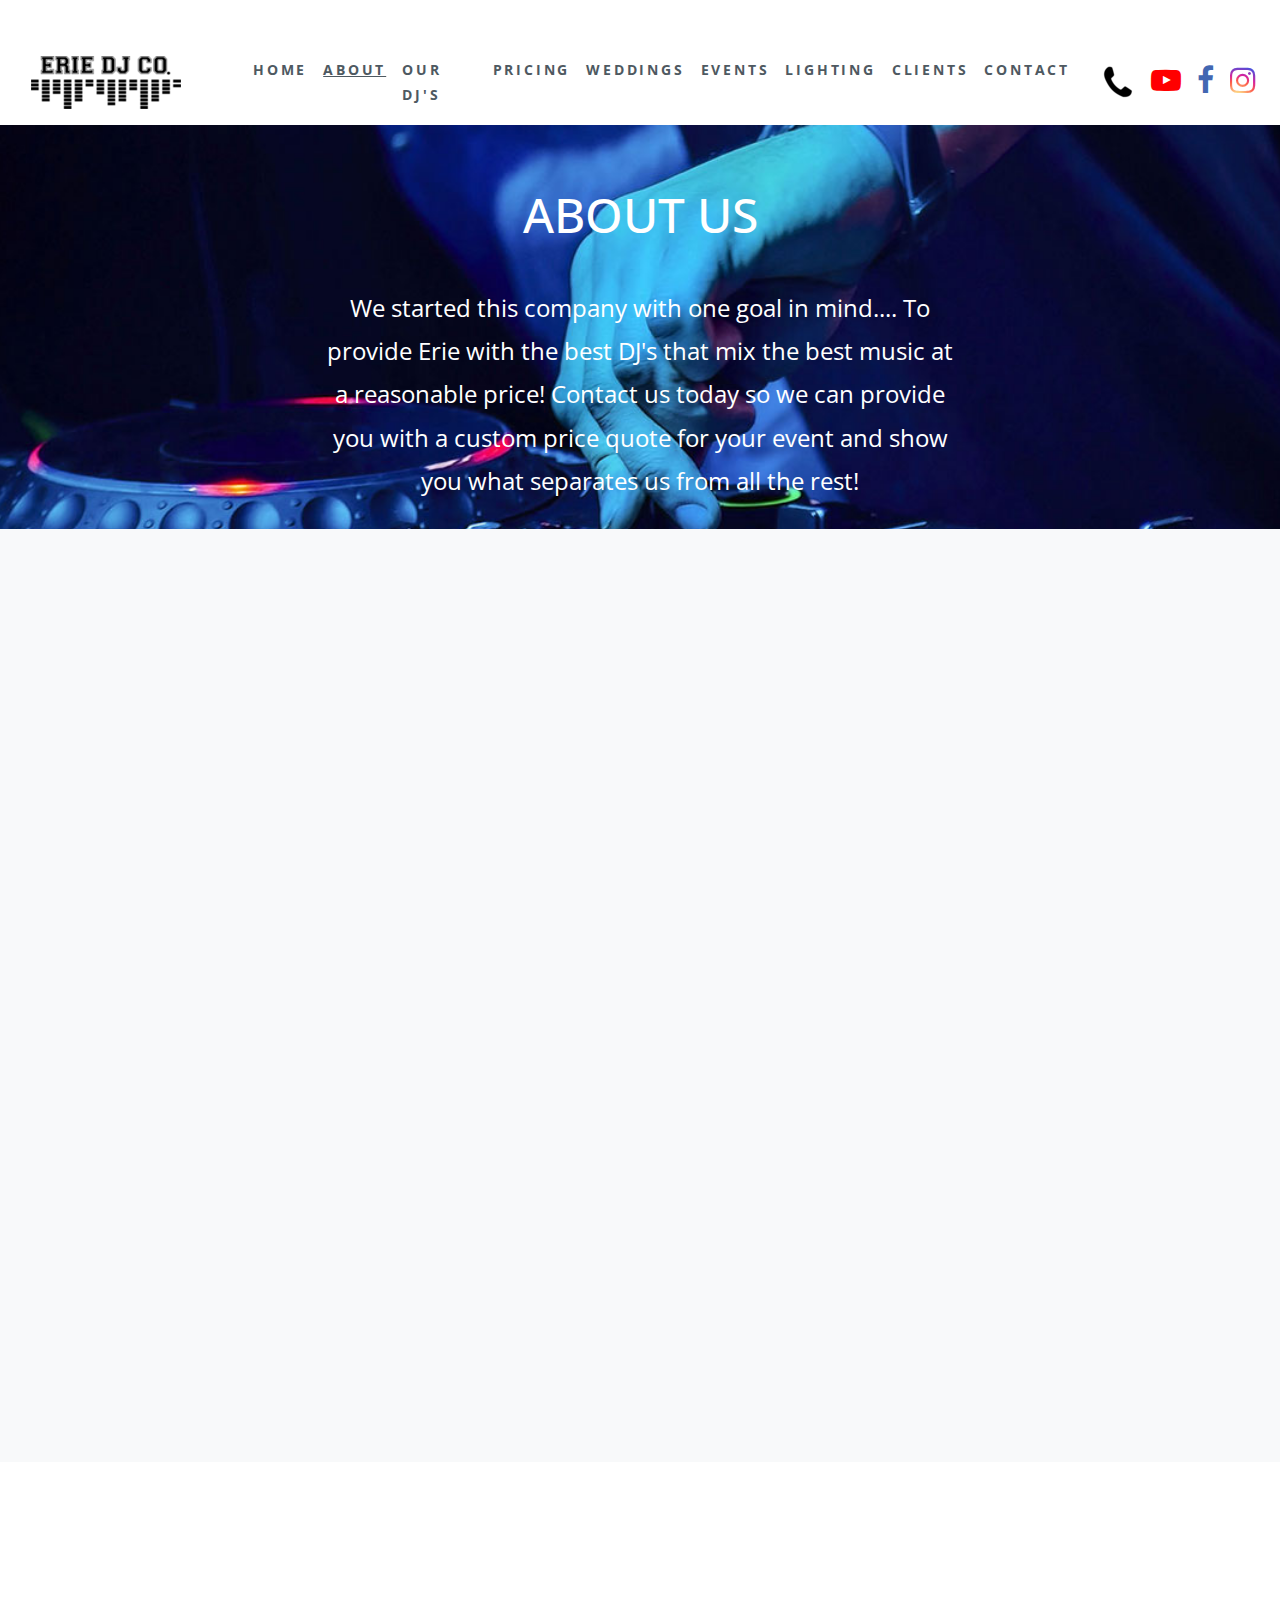
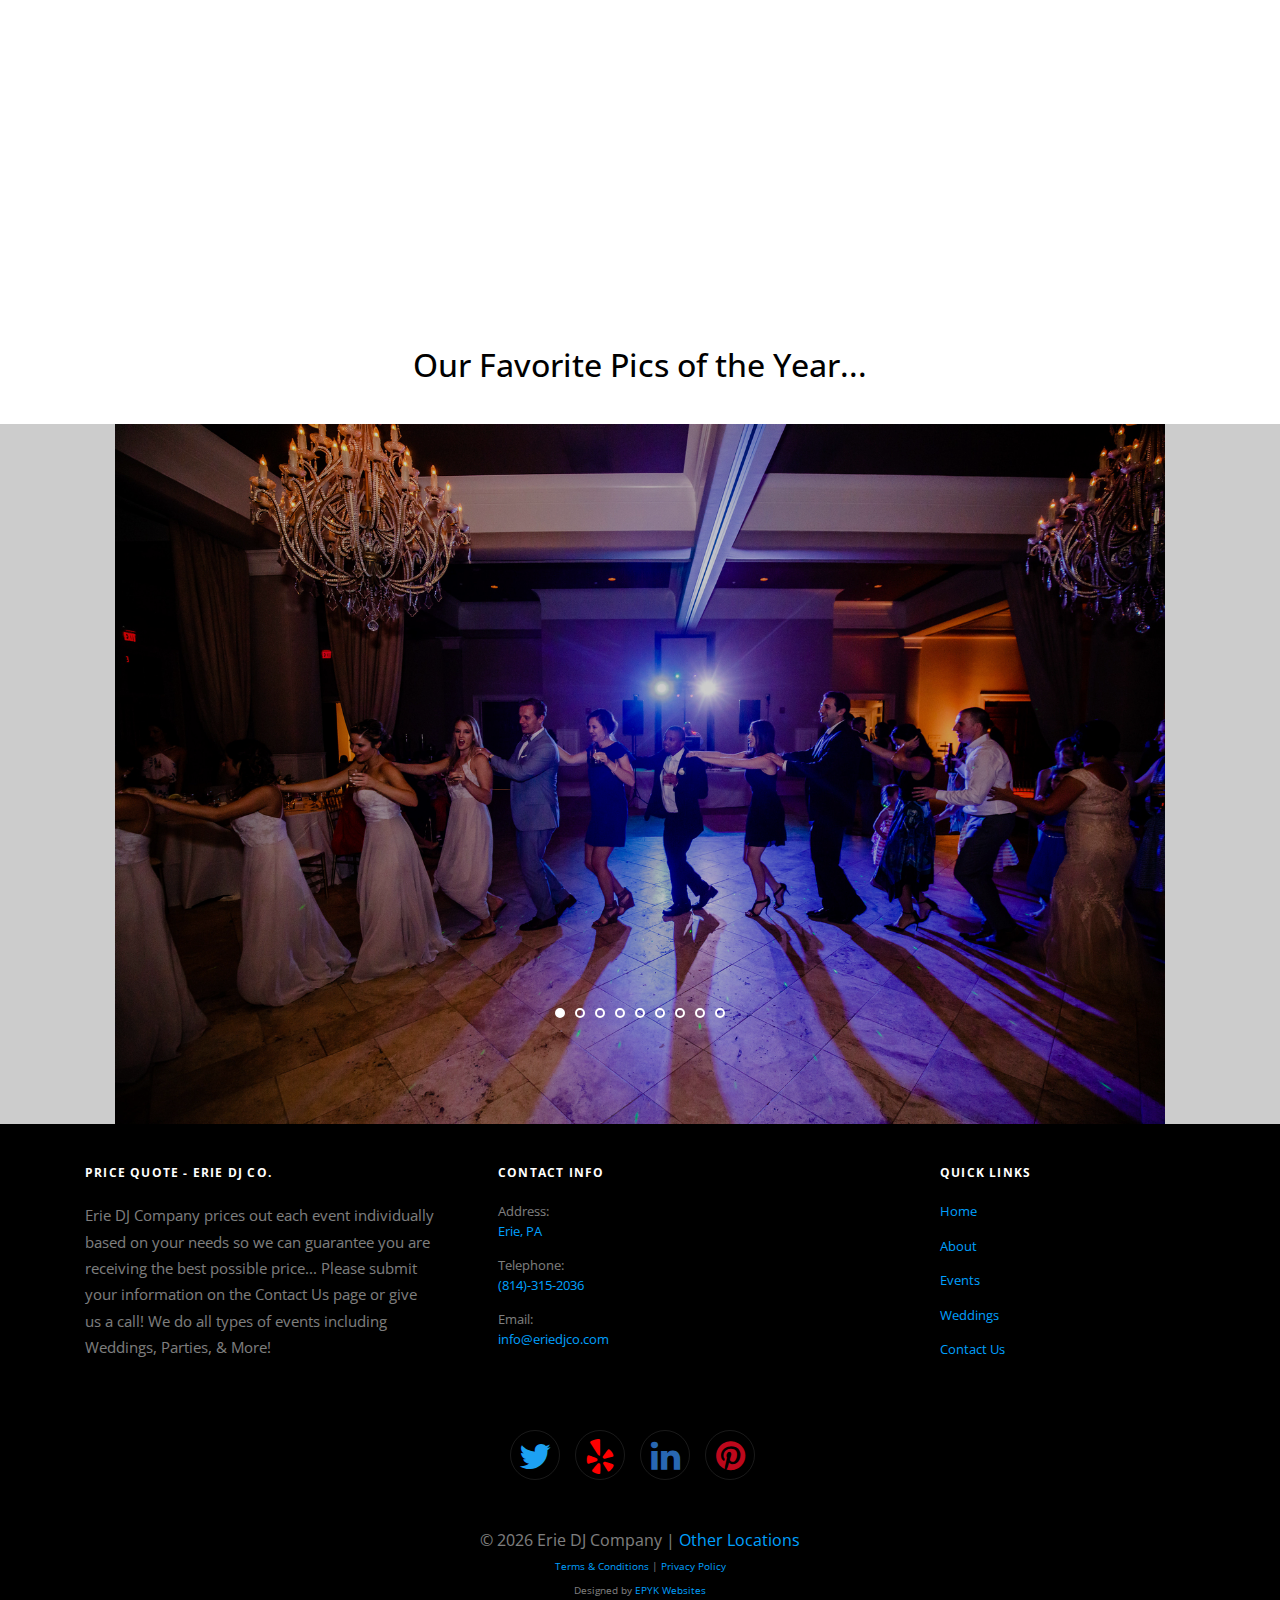
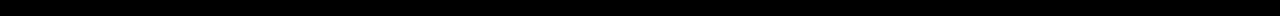
<file: about.html>
<!doctype html>
<html lang="en">
  <head>
    <title>Erie DJ Company: About Us | DJ Erie PA</title>
    <meta charset="utf-8">
    <meta name="viewport" content="width=device-width, initial-scale=1, shrink-to-fit=no">

    <link href="https://fonts.googleapis.com/css?family=Open+Sans:300,400,700,800" rel="stylesheet">

    <link rel="stylesheet" href="css/animate.css">
    <link rel="stylesheet" href="css/owl.carousel.min.css">

    <link rel="stylesheet" href="fonts/ionicons/css/ionicons.min.css">
    <link rel="stylesheet" href="fonts/fontawesome/css/font-awesome.min.css">


    <!-- Theme Style -->
    <link rel="stylesheet" href="css/style.css">
    <link rel="manifest" href="/images/uploads/favicon_io/site.webmanifest">
    <link href="https://fonts.googleapis.com/css?family=Open+Sans:300,400,700,800" rel="stylesheet">
    
    
    <link rel="canonical" href="https://www.eriedjco.com/about">
    <meta name="description" content="Erie DJ Company locally owned and operated and committed to providing the best DJ services in Erie! Erie, PA, DJ Erie PA, Erie DJ, Wedding DJ Erie PA">


    <!-- Start OG Meta Tags -->
      <meta property="og:type" content="website">
      <meta property="og:url" content="https://www.eriedjco.com/about">
      <meta property="og:site_name" content="Erie DJ Company: About Us | DJ Erie PA">
      <meta property="og:title" content="Erie DJ Company: About Us | DJ Erie PA">
      <meta property="og:description" content="Erie DJ Company locally owned and operated and committed to providing the best DJ services in Erie! Erie, PA, DJ Erie PA, Erie DJ, Wedding DJ Erie PA">
      <meta property="og:image" content="https://www.eriedjco.com/images/uploads/logos/home-bg2.jpg">      
    <!-- End OG Meta Tags -->


    <!-- Start favicon.io -->
      <link rel="apple-touch-icon" sizes="180x180" href="images/uploads/favicon_io/apple-touch-icon.png">
      <link rel="icon" type="image/png" sizes="32x32" href="images/uploads/favicon_io/favicon-32x32.png">
      <link rel="icon" type="image/png" sizes="16x16" href="images/uploads/favicon_io/favicon-16x16.png">
      <link rel="manifest" href="images/uploads/favicon_io/site.webmanifest">
    <!-- Start favicon.io -->
  

    <!-- Start Custom CSS -->
      <style>
        #about-text {
          width:50%;
        }
        @media only screen and (max-width:749px) {
          #about-text {
            width:85%;
          }
        }


        #choose-our-djs-text {
          width:66%;
        }
        @media only screen and (max-width:749px) {
          #choose-our-djs-text {
            width:100%;
          }
        }
        

        #home-logo {
          content:url("images/uploads/logos/home-logo.png");
        }
        @media only screen and (max-width:1200px) {
          #home-logo {
            content:url("images/uploads/logos/home-logo-white.png");
          }
        }


        #call-now {
          content:url("images/uploads/call-black.png");
        }
        @media only screen and (max-width:1200px) {
          #call-now {
            content:url("images/uploads/call-white.png");
          }
        }


        #about-bg {
          background-image: url('images/uploads/about-bg.jpg');
          background-attachment: fixed;
          position:relative;
          background-position: center;
          background-repeat: no-repeat;
          background-size: cover;
          min-height: 400px;
        }
        @media only screen and (max-width:749px) {
          #about-bg {
            background-image: url('images/uploads/about-bg.jpg');
            background-attachment: inherit;
            position:relative;
            background-position: center;
            background-repeat: no-repeat;
            background-size: cover;
            min-height: 400px;
          }
        }


        #parallax {
          background-attachment: fixed;
          position:relative;
          background-position: center;
          background-repeat: no-repeat;
          background-size: cover;
          min-height: 500px;
        }
        @media only screen and (max-width:749px) {
          #parallax {
            background-attachment: inherit;
            position:relative;
            background-position: center;
            background-repeat: no-repeat;
            background-size: cover;
            min-height: 500px;
          }
        }


        .action-blocks {
          display:flex;
        }
        @media only screen and (max-width: 600px) {
          .action-blocks {
            display:inline-block;
          }
        }
  
      </style>
    <!-- End Custom CSS -->



  </head>
  <body>
    
    <header role="banner">
      <nav class="navbar navbar-expand-lg navbar-dark bg-dark">
        <div class="container">
          <a class="navbar-brand " href="https://www.eriedjco.com"><img width="150px" alt="Erie DJ Company Logo" id="home-logo"></a>
          <button class="navbar-toggler" type="button" data-toggle="collapse" data-target="#navbarsExample05" aria-controls="navbarsExample05" aria-expanded="false" aria-label="Toggle navigation">
            <span class="navbar-toggler-icon"></span>
          </button>

          <div class="collapse navbar-collapse" id="navbarsExample05">
            <ul text-align="center" class="navbar-nav ml-auto pl-md-5">
              <li class="nav-item">
                <a class="nav-link active" href="https://www.eriedjco.com" style="color:#4e5961">Home</a>
              </li>
              <li class="nav-item">
                <a class="nav-link" href="/about" style="color:#4e5961"><u>About</u></a>
              </li>
              <li class="nav-item">
                <a class="nav-link" href="/our-djs" style="color:#4e5961">Our DJ's</a>
              </li>
               <li class="nav-item">
                <a class="nav-link" href="/pricing" style="color:#4e5961">Pricing</a>
              </li>
	            <li class="nav-item">
                <a class="nav-link" href="/weddings" style="color:#4e5961">Weddings</a>
              </li>
              <li class="nav-item">
                <a class="nav-link" href="/events" style="color:#4e5961">Events</a>
              </li>
	            <li class="nav-item">
                <a class="nav-link" href="/lighting" style="color:#4e5961">Lighting</a>
              </li>
              <li class="nav-item">
                <a class="nav-link" href="/clients" style="color:#4e5961">Clients</a>
              </li>
              <li class="nav-item">
                <a class="nav-link" href="/contact" style="color:#4e5961">Contact</a>
              </li>
            </ul>            
          </div>
        </div>
        
        <!-- Start Social Icons -->
          <div style="text-align:center">
            <a width="50px" title="Call Erie DJ Company" href="tel:814-315-2036" data-rel="external">
              <img  width="50px" id="call-now" alt="PA Erie DJ Call Button"></a>
          </div>
          
          <a title="Erie DJ Company YouTube" href="https://www.youtube.com/channel/UCJdV0_IRLhKQ_AUNGinJ1Kw"  target="_blank" class="p-2">
            <span style="font-size:30px;color:#FF0000;" class="fa fa-youtube-play"></span>
          </a>
          
          <a title="Erie DJ Company Facebook" href="https://www.facebook.com/Eriedjco/" target="_blank" class="p-2">
            <span style="font-size:30px;color:#4267B2;" class="fa fa-facebook"></span>
          </a>
            
          <a title="Erie DJ Company Instagram" href="https://www.instagram.com/Eriedjco/" target="_blank" class="p-2">
            <span style="font-size:30px;color: transparent;
              background: radial-gradient(circle at 30% 107%, #fdf497 0%, #fdf497 5%, #fd5949 45%, #d6249f 60%, #285AEB 90%);
              background: -webkit-radial-gradient(circle at 30% 107%, #fdf497 0%, #fdf497 5%, #fd5949 45%, #d6249f 60%, #285AEB 90%);
              background-clip: text;
              -webkit-background-clip: text;" class="fa fa-instagram"></span>
          </a>
        <!-- End Social Icons -->

      </nav>
    </header>
    <!-- END header -->
    
    <div style="text-align:center;margin-top:125px">
    
      <section>
        <div id="about-bg" >
          <div style="text-align:center">
            <br /><br />
            <h1><font weight="lighter" size="24pt" color="white">ABOUT US</font></h1>
            <br/>
            <font color="white">
              <div id="about-text" style="font-size:18pt;display:inline-block;">
              We started this company with one goal in mind....
              To provide Erie with the best DJ's that mix the best music at a reasonable price! 
              Contact us today so we can provide you with a custom price quote for your event and show you what separates us from all the rest!
              </div>
            </font>
            <br /><br />
          </div>
        </div>
      </section>
    </div>
    
    <section class="section bg-light">
      <div class="container">
        
        <div class="row justify-content-center mb-5 element-animate">
          <div class="col-md-10 text-center">
            <h2 class="heading mb-4">Who Are We?</h2>
            <p class="mb-5 lead"> Erie DJ Company isn't your typical corporate DJ service. 
              We're a local business founded by DJ Tam, dedicated to delivering premium DJ services in Erie. 
              After seeing high prices from other wedding DJ companies, we set out to offer top-notch services at an affordable rate. 

              Our goal is to provide the best DJs and music mixes to make your event epic, all within your budget. 
              Contact us today for a personalized price quote and let's create an unforgettable experience together!"
            </p>
            <h2 class="heading mb-4">We Specialize in Weddings!</h2>
          </div>
        </div>

        <div class="row justify-content-center mb-5 element-animate">
          <img alt="DJ Headphones Logo" src="images/uploads/logos/bowtie-headphones.png" height="50%" width="50%">
          <div class="col-md-6 text-center">
            
            <p class="mb-5 lead">Ever attended a wedding that felt like the usual routine? 
              Our mission is to ensure your guests leave the celebration saying, "Wow, that was one of the best weddings I've ever been to!"
              <br />
              <br />
              With our experience DJing weddings, we can almost guarantee a dance floor that's alive and vibrant — no clichés here. 
              Visit our <a href="/weddings">Weddings</a> page to discover why we're recognized as Erie's top wedding DJs!


            </p>
          </div>
        </div>

      </div>
    </section>
    <!-- END section -->
    
    
    <section style="margin-top: -75px;">
      <div id="parallax" style="background-image: url('images/uploads/about-parallax.jpeg')">
        <div style="text-align:center">
          <br /><br /><br />
          <h1><font weight="lighter" size="24pt" color="white">How Do We Choose Our DJ’s?</font></h1>
          <br/>
          <font color="white">
            <div id="choose-our-djs-text" style="font-size:18pt;display:inline-block;">
              The criteria for being a DJ on our team is very strict.                       
              We only pick the best local DJ’s and they must be able to rock a dance floor nightclub style, while staying true to the client’s requests. 
              All of our award winning DJ’s have professional experience at weddings & nightclubs and everything in-between! 
              Please visit the our DJ’s page to learn more about the award winning DJ’s on our team.
            </div>
          </font>
          <br /><br />
        </div>
      </div>
    </section>
    
    
    <br /><br /> 
  

    <div style="text-align:center">
      <h2><font color="black">Our Favorite Pics of the Year...</font></h2>
    </div>

    
    <br />


    <section style="margin:auto;width:100%" class="home-slider owl-carousel">
      
      <div class="slider-item" style="background-size:contain;background-image: url('images/uploads/gallery/10.jpeg');">
        <div class="container">
          <div class="row slider-text align-items-center justify-content-center">
            <div class="col-md-10 text-center col-sm-12 element-animate">
              
            </div>
          </div>
        </div>
      </div>

      <div class="slider-item" style="background-size:contain;background-image: url('images/uploads/gallery/2.jpeg');">
        <div class="container">
          <div class="row slider-text align-items-center justify-content-center">
            <div class="col-md-10 text-center col-sm-12 element-animate">
              
            </div>
          </div>
        </div>
      </div>

      <div class="slider-item" style="background-size:contain;background-image: url('images/uploads/gallery/3.jpeg');">
        <div class="container">
          <div class="row slider-text align-items-center justify-content-center">
            <div class="col-md-10 text-center col-sm-12 element-animate">
              
            </div>
          </div>
        </div>
      </div>

      <div class="slider-item" style="background-size:contain;background-image: url('images/uploads/gallery/4.jpeg');">
        <div class="container">
          <div class="row slider-text align-items-center justify-content-center">
            <div class="col-md-10 text-center col-sm-12 element-animate">
              
            </div>
          </div>
        </div>
      </div>

      <div class="slider-item" style="background-size:contain;background-image: url('images/uploads/gallery/5.jpg');">
        <div class="container">
          <div class="row slider-text align-items-center justify-content-center">
            <div class="col-md-10 text-center col-sm-12 element-animate">
              
            </div>
          </div>
        </div>
      </div>

      <div class="slider-item" style="background-size:contain;background-image: url('images/uploads/gallery/6.jpg');">
        <div class="container">
          <div class="row slider-text align-items-center justify-content-center">
            <div class="col-md-10 text-center col-sm-12 element-animate">
              
            </div>
          </div>
        </div>
      </div>

      <div class="slider-item" style="background-size:contain;background-image: url('images/uploads/gallery/7.png');">
        <div class="container">
          <div class="row slider-text align-items-center justify-content-center">
            <div class="col-md-10 text-center col-sm-12 element-animate">
              
            </div>
          </div>
        </div>
      </div>

      <div class="slider-item" style="background-size:contain;background-image: url('images/uploads/gallery/8.jpg');">
        <div class="container">
          <div class="row slider-text align-items-center justify-content-center">
            <div class="col-md-10 text-center col-sm-12 element-animate">
              
            </div>
          </div>
        </div>
      </div>

      <div class="slider-item" style="background-size:contain;background-image: url('images/uploads/gallery/9.JPG');">
        <div class="container">
          <div class="row slider-text align-items-center justify-content-center">
            <div class="col-md-10 text-center col-sm-12 element-animate">
              
            </div>
          </div>
        </div>
      </div>

    </section>
    <!-- END slider -->

  

    <footer class="site-footer" role="contentinfo">
      <div style="margin-top:-25px;" class="container">
        <div class="row mb-5">
          <div class="col-md-4 mb-5" style="font-size:11pt">
            <h3>PRICE QUOTE - Erie DJ CO.</h3>
            <p class="mb-5">Erie DJ Company prices out each event individually based on your needs so we can guarantee you are receiving the best possible price... Please submit your information on the Contact Us page or give us a call! We do all types of events including Weddings, Parties, & More!</p>
          </div>
          <div class="col-md-5 mb-5 pl-md-5">
            <h3>Contact Info</h3>
            <ul class="list-unstyled footer-link">
              <li class="d-block">
                <span class="d-block">Address:</span>
                <span class="text-white"><a href="https://goo.gl/maps/JVT9Dk5RYw9WbVEi9" target="_blank"><span>Erie, PA</span></a></span></li>
              <li class="d-block"><span class="d-block">Telephone:</span><a href="tel:814-315-2036" data-rel="external"><span class="d-block">(814)-315-2036</span></a></li>
              <li class="d-block"><span class="d-block">Email:</span><span class="text-white"><a target="_top" href="mailto:info@eriedjco.com">info@eriedjco.com</a></span></li>
            </ul>
          </div>
          <div class="col-md-3 mb-5">
            <h3>Quick Links</h3>
            <ul class="list-unstyled footer-link">
              <li><a href="https://www.eriedjco.com">Home</a></li>
              <li><a href="/about">About</a></li>
              <li><a href="/events">Events</a></li>
              <li><a href="/weddings">Weddings</a></li>
              <li><a href="/contact">Contact Us</a></li>
            </ul>
          </div>
        </div>
        <div style="margin-top:-75px;display: flex;justify-content: center;text-align:center">
          <ul class="list-unstyled footer-link d-flex footer-social">
            <li><a title="Erie DJ Company Twitter" href="https://www.twitter.com/eriedjco"  target="_blank" class="p-2"><span style="font-size:35px;color:#1DA1F2;" class="fa fa-twitter"></span></a></li>
            <li><a title="Erie DJ Company Yelp" href="https://www.yelp.com/biz/erie-dj-company-erie"  target="_blank" class="p-2"><span style="font-size:35px;color:red" class="fa fa-yelp"></span></a></li>
            <li><a title="Erie DJ Company LinkedIn" href="https://www.linkedin.com/company/eriedjco/" target="_blank" class="p-2"><span style="font-size:34px;color:#2867B2;" class="fa fa-linkedin"></span></a></li>
            <li><a title="Erie DJ Company Pinterest" href="https://www.pinterest.com/eriedjco/" target="_blank" class="p-2"><span style="font-size:34px;color:#BD081C;" class="fa fa-pinterest"></span></a></li>
          </ul>
        </div>
        <div style="text-align:center;margin-bottom:-50px;">
          <font size="3">&copy; <script>document.write(new Date().getFullYear());</script>&nbsp;Erie DJ Company | <a href="/other-locations">Other Locations</a></font>
          <br />
          <font size="0.5"><a href="/terms-and-conditions">Terms & Conditions</a> | <a href="/privacy-policy">Privacy Policy</a></font>
          <br />
          <font size="0 .5">Designed by <a href="https://www.epykwebsites.com">EPYK Websites</a></font>
        </div>
    </footer>
    <!-- END footer -->

    <!-- loader -->
    <div id="loader" class="show fullscreen"><svg class="circular" width="48px" height="48px"><circle class="path-bg" cx="24" cy="24" r="22" fill="none" stroke-width="4" stroke="#eeeeee"/><circle class="path" cx="24" cy="24" r="22" fill="none" stroke-width="4" stroke-miterlimit="10" stroke="#f4b214"/></svg></div>

    <script src="js/jquery-3.2.1.min.js"></script>
    <script src="js/popper.min.js"></script>
    <script src="js/bootstrap.min.js"></script>
    <script src="js/owl.carousel.min.js"></script>
    <script src="js/jquery.waypoints.min.js"></script>
    <script src="js/main.js"></script>

    <!-- Global site tag (gtag.js) - Google Analytics -->
    <script async src="https://www.googletagmanager.com/gtag/js?id=UA-156452431-1"></script>
    <script>
      window.dataLayer = window.dataLayer || [];
      function gtag(){dataLayer.push(arguments);}
      gtag('js', new Date());
    
      gtag('config', 'UA-156452431-1');
    </script>
    <!-- Google Tag Manager -->
    <script>(function(w,d,s,l,i){w[l]=w[l]||[];w[l].push({'gtm.start':
    new Date().getTime(),event:'gtm.js'});var f=d.getElementsByTagName(s)[0],
    j=d.createElement(s),dl=l!='dataLayer'?'&l='+l:'';j.async=true;j.src=
    'https://www.googletagmanager.com/gtm.js?id='+i+dl;f.parentNode.insertBefore(j,f);
    })(window,document,'script','dataLayer','GTM-NV2XMZJ');</script>
    <!-- End Google Tag Manager -->
    
  </body>
</html>
</file>
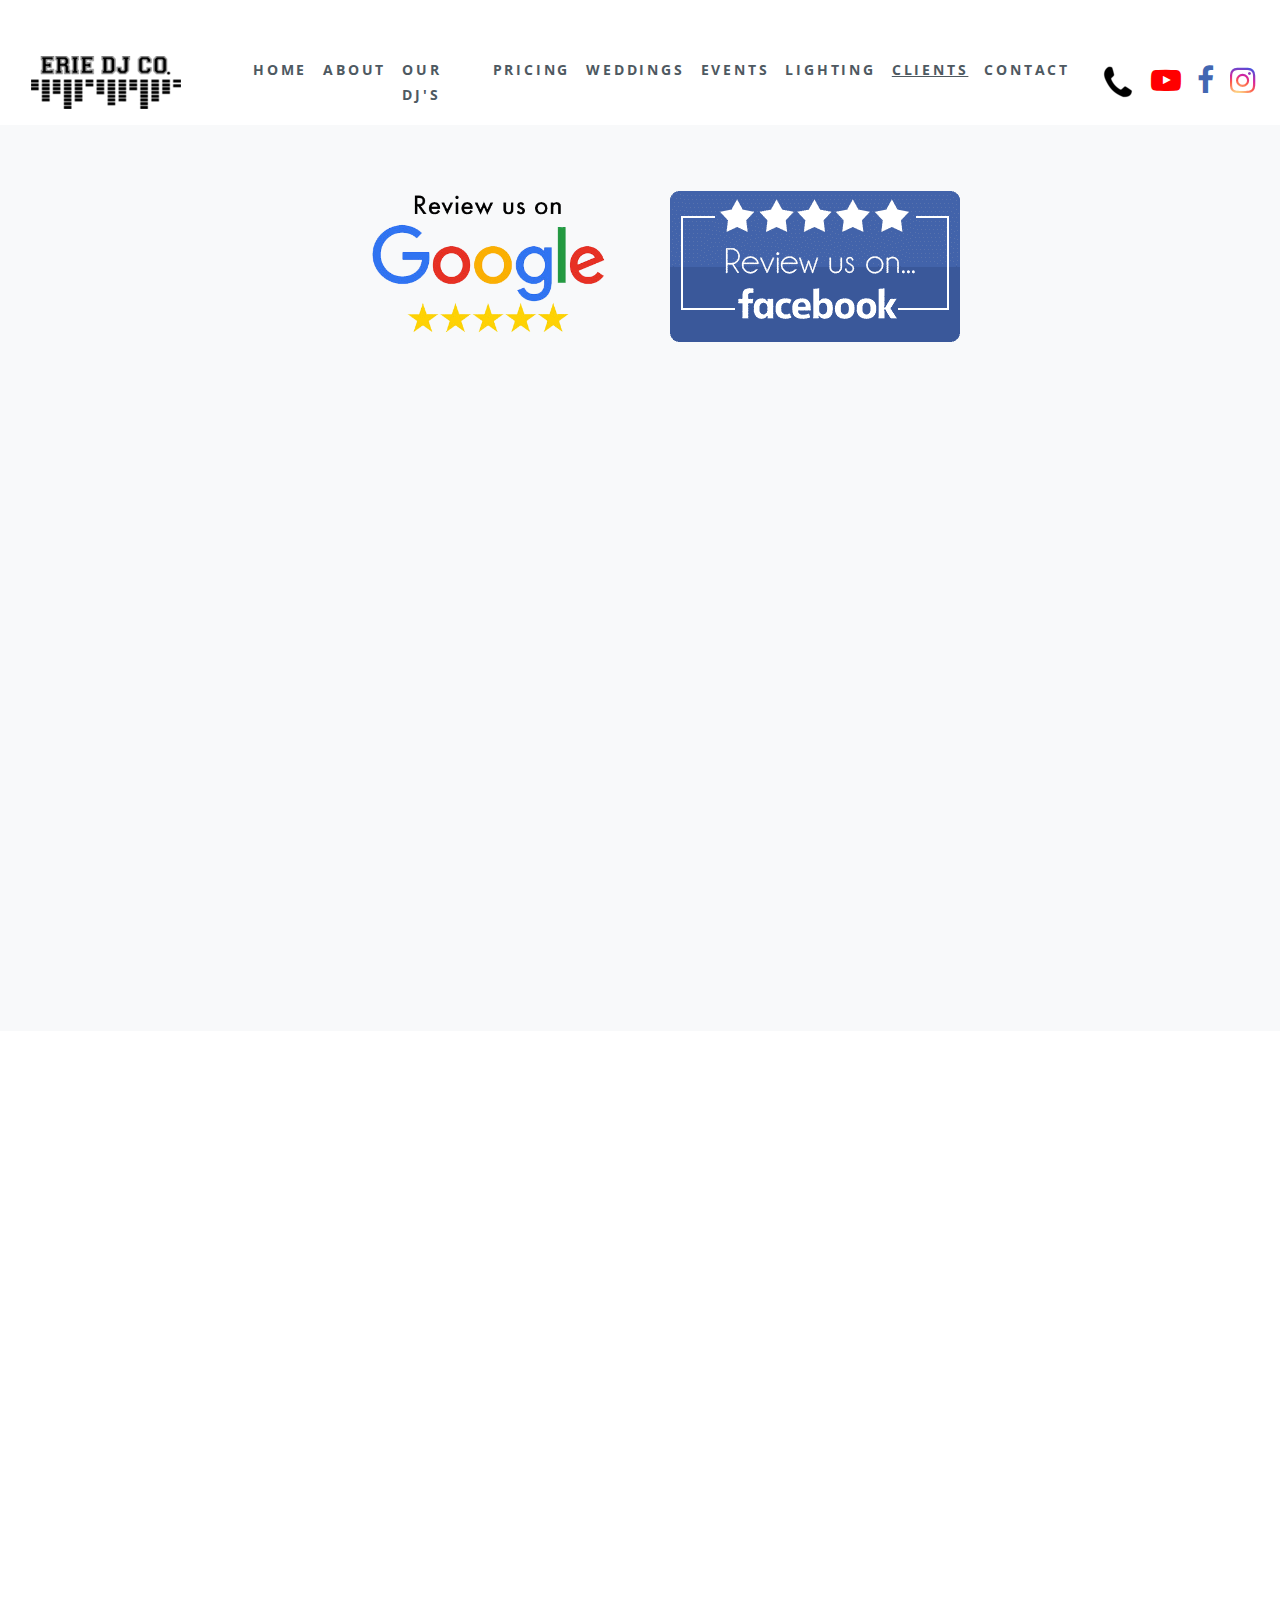
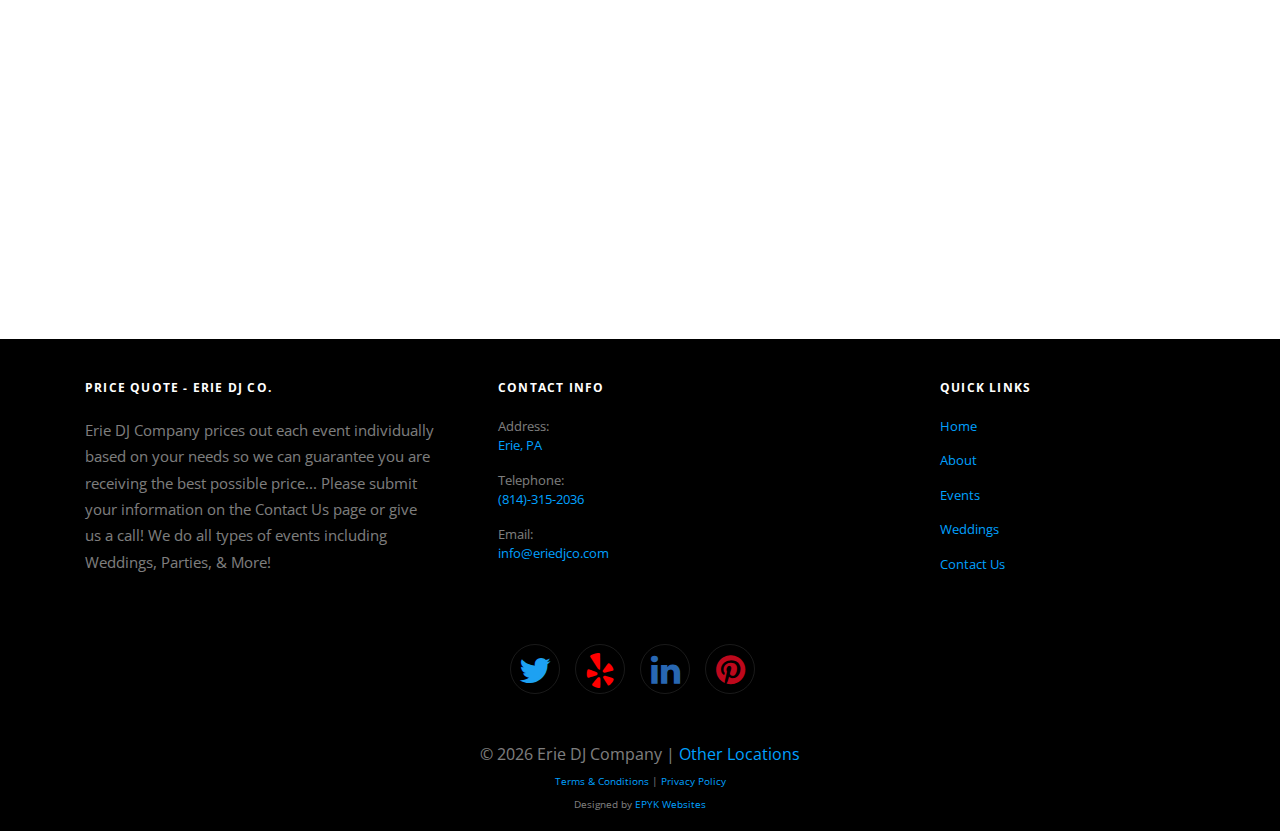
<file: clients.html>
<!doctype html>
<html lang="en">
  <head>
    <title>Erie DJ Company: Clients | DJ Erie PA</title>
    <meta charset="utf-8">
    <meta name="viewport" content="width=device-width, initial-scale=1, shrink-to-fit=no">

    <link href="https://fonts.googleapis.com/css?family=Open+Sans:300,400,700,800" rel="stylesheet">

    <link rel="stylesheet" href="css/animate.css">
    <link rel="stylesheet" href="css/owl.carousel.min.css">

    <link rel="stylesheet" href="fonts/ionicons/css/ionicons.min.css">
    <link rel="stylesheet" href="fonts/fontawesome/css/font-awesome.min.css">


    <!-- Theme Style -->
    <link rel="stylesheet" href="css/style.css">
    <link rel="manifest" href="/images/uploads/favicon_io/site.webmanifest">
    <link href="https://fonts.googleapis.com/css?family=Open+Sans:300,400,700,800" rel="stylesheet">
    
    
    <link rel="canonical" href="https://www.eriedjco.com/clients">
    <meta name="description" content="Erie DJ Company works with our clients to plan and execute your wedding perfectly! We are the Premier DJ Company in Erie PA and specialize in DJing Weddings, but our services are available for all types of events!">


    <!-- Start OG Meta Tags -->
      <meta property="og:type" content="website">
      <meta property="og:url" content="https://www.eriedjco.com/clients">
      <meta property="og:site_name" content="Erie DJ Company: Clients | DJ Erie PA">
      <meta property="og:title" content="Erie DJ Company: Clients | DJ Erie PA">
      <meta property="og:description" content="Erie DJ Company works with our clients to plan and execute your wedding perfectly! We are the Premier DJ Company in Erie PA and specialize in DJing Weddings, but our services are available for all types of events!">
      <meta property="og:image" content="https://www.eriedjco.com/images/uploads/logos/home-bg2.jpg">      
    <!-- End OG Meta Tags -->


    <!-- Start favicon.io -->
      <link rel="apple-touch-icon" sizes="180x180" href="images/uploads/favicon_io/apple-touch-icon.png">
      <link rel="icon" type="image/png" sizes="32x32" href="images/uploads/favicon_io/favicon-32x32.png">
      <link rel="icon" type="image/png" sizes="16x16" href="images/uploads/favicon_io/favicon-16x16.png">
      <link rel="manifest" href="images/uploads/favicon_io/site.webmanifest">
    <!-- Start favicon.io -->
  

    <!-- Start Custom CSS -->
      <style>
        #home-logo {
          content:url("images/uploads/logos/home-logo.png");
        }
        @media only screen and (max-width:1200px) {
          #home-logo {
            content:url("images/uploads/logos/home-logo-white.png");
          }
        }


        #call-now {
          content:url("images/uploads/call-black.png");
        }
        @media only screen and (max-width:1200px) {
          #call-now {
            content:url("images/uploads/call-white.png");
          }
        }


        #lighting-bg {
          background-image: url('images/uploads/lighting-bg.jpg');
          background-attachment: fixed;
          position:relative;
          background-position: center;
          background-repeat: no-repeat;
          background-size: cover;
          min-height: 600px;
        }
        @media only screen and (max-width:749px) {
          #lighting-bg {
            background-image: url('images/uploads/lighting-bg.jpg');
            background-attachment: inherit;
            position:relative;
            background-position: center;
            background-repeat: no-repeat;
            background-size: cover;
            min-height: 600px;
          }
        }


        #parallax {
          background-attachment: fixed;
          position:relative;
          background-position: center;
          background-repeat: no-repeat;
          background-size: cover;
          min-height: 600px;
        }
        @media only screen and (max-width:749px) {
          #parallax {
            background-attachment: inherit;
            position:relative;
            background-position: center;
            background-repeat: no-repeat;
            background-size: cover;
            min-height: 600px;
          }
        }


        .action-blocks {
          display:flex;
        }
        @media only screen and (max-width: 600px) {
          .action-blocks {
            display:inline-block;
          }
        }
  
      </style>
    <!-- End Custom CSS -->



  </head>
  <body>
    
    <header role="banner">
      <nav class="navbar navbar-expand-lg navbar-dark bg-dark">
        <div class="container">
          <a class="navbar-brand " href="https://www.eriedjco.com"><img width="150px" alt="Erie DJ Company Logo" id="home-logo"></a>
          <button class="navbar-toggler" type="button" data-toggle="collapse" data-target="#navbarsExample05" aria-controls="navbarsExample05" aria-expanded="false" aria-label="Toggle navigation">
            <span class="navbar-toggler-icon"></span>
          </button>

          <div class="collapse navbar-collapse" id="navbarsExample05">
            <ul text-align="center" class="navbar-nav ml-auto pl-md-5">
              <li class="nav-item">
                <a class="nav-link active" href="https://www.eriedjco.com" style="color:#4e5961">Home</a>
              </li>
              <li class="nav-item">
                <a class="nav-link" href="/about" style="color:#4e5961">About</a>
              </li>
              <li class="nav-item">
                <a class="nav-link" href="/our-djs" style="color:#4e5961">Our DJ's</a>
              </li>
               <li class="nav-item">
                <a class="nav-link" href="/pricing" style="color:#4e5961">Pricing</a>
              </li>
	            <li class="nav-item">
                <a class="nav-link" href="/weddings" style="color:#4e5961">Weddings</a>
              </li>
              <li class="nav-item">
                <a class="nav-link" href="/events" style="color:#4e5961">Events</a>
              </li>
	            <li class="nav-item">
                <a class="nav-link" href="/lighting" style="color:#4e5961">Lighting</a>
              </li>
              <li class="nav-item">
                <a class="nav-link" href="/clients" style="color:#4e5961"><u>Clients</u></a>
              </li>
              <li class="nav-item">
                <a class="nav-link" href="/contact" style="color:#4e5961">Contact</a>
              </li>
            </ul>            
          </div>
        </div>
        
        <!-- Start Social Icons -->
          <div style="text-align:center">
            <a width="50px" title="Call Erie DJ Company" href="tel:814-315-2036" data-rel="external">
              <img  width="50px" id="call-now" alt="PA Erie DJ Call Button"></a>
          </div>
          
          <a title="Erie DJ Company YouTube" href="https://www.youtube.com/channel/UCJdV0_IRLhKQ_AUNGinJ1Kw"  target="_blank" class="p-2">
            <span style="font-size:30px;color:#FF0000;" class="fa fa-youtube-play"></span>
          </a>
          
          <a title="Erie DJ Company Facebook" href="https://www.facebook.com/Eriedjco/" target="_blank" class="p-2">
            <span style="font-size:30px;color:#4267B2;" class="fa fa-facebook"></span>
          </a>
            
          <a title="Erie DJ Company Instagram" href="https://www.instagram.com/Eriedjco/" target="_blank" class="p-2">
            <span style="font-size:30px;color: transparent;
              background: radial-gradient(circle at 30% 107%, #fdf497 0%, #fdf497 5%, #fd5949 45%, #d6249f 60%, #285AEB 90%);
              background: -webkit-radial-gradient(circle at 30% 107%, #fdf497 0%, #fdf497 5%, #fd5949 45%, #d6249f 60%, #285AEB 90%);
              background-clip: text;
              -webkit-background-clip: text;" class="fa fa-instagram"></span>
          </a>
        <!-- End Social Icons -->

      </nav>
    </header>
    <!-- END header -->
    
    <div style="text-align:center;margin-top:125px">
    
      <section class="section bg-light"><br /> <br />
    
        <div style="margin-top:-35px;margin-bottom:50px;"><a href="https://g.page/r/CdDbkgHHSs_0EAg/review"><img alt="DJ Erie 5 Star Review" src="images/uploads/google-review-us.png" width="350px"></a><a href="https://www.facebook.com/eriedjco/reviews/"><img alt="DJ 5 Star Review Facebook" src="images/uploads/facebook-review-us.png"></a></div>
           <div class="container" style="margin-top:0px;margin-bottom:0px;">
                <div class="row justify-content-center mb-5 element-animate">
                   
                 <div class="col-md-8 text-center">
                   <h2 class="heading mb-4">Payments</h2>
                   <p class="mb-5 lead">Open your CashApp, PayPal, or Venmo app, select 'Scan/Pay' and hold your phone up to one of the QR codes below.</p>
                </div>
               </div>
               <div style="margin-top:-75px;margin-bottom:-25px;" class="row element-animate block-11">
                  <div class="nonloop-block-11 owl-carousel">
                    <div>
                      <div class="media d-block media-custom text-center">
                        <img src="images/uploads/qr-codes/venmo-qr-code.png" alt="Erie Wedding DJ" class="img-fluid">
                      </div>
                    </div>
                    <div>
                      <div class="media d-block media-custom text-center">
                        <img src="images/uploads/qr-codes/paypal-qr-code.png" alt="Erie DJ Company Wedding Near Me" class="img-fluid">
                      </div>
                    </div>
                    <div>
                      <div class="media d-block media-custom text-center">
                        <img src="images/uploads/qr-codes/cashapp-qr-code.png" alt="Erie DJ Company Wedding Near Me" class="img-fluid">
                      </div>
                    </div>
                  </div>
                 <!-- END slider -->
               </div>
             </div>
          
          
          </section>
          <!-- START JotForm -->
          <iframe id="JotFormIFrame-220998860757171" title="Erie DJ Company" src="https://www.jotform.com/app/220998860757171?appEmbedded=1" style="height:100vh;width:100%; border: 0;"></iframe>
          <!-- END JotForm -->
    </div>

    <footer class="site-footer" role="contentinfo">
      <div style="margin-top:-25px;" class="container">
        <div class="row mb-5">
          <div class="col-md-4 mb-5" style="font-size:11pt">
            <h3>PRICE QUOTE - Erie DJ CO.</h3>
            <p class="mb-5">Erie DJ Company prices out each event individually based on your needs so we can guarantee you are receiving the best possible price... Please submit your information on the Contact Us page or give us a call! We do all types of events including Weddings, Parties, & More!</p>
          </div>
          <div class="col-md-5 mb-5 pl-md-5">
            <h3>Contact Info</h3>
            <ul class="list-unstyled footer-link">
              <li class="d-block">
                <span class="d-block">Address:</span>
                <span class="text-white"><a href="https://goo.gl/maps/JVT9Dk5RYw9WbVEi9" target="_blank"><span>Erie, PA</span></a></span></li>
              <li class="d-block"><span class="d-block">Telephone:</span><a href="tel:814-315-2036" data-rel="external"><span class="d-block">(814)-315-2036</span></a></li>
              <li class="d-block"><span class="d-block">Email:</span><span class="text-white"><a target="_top" href="mailto:info@eriedjco.com">info@eriedjco.com</a></span></li>
            </ul>
          </div>
          <div class="col-md-3 mb-5">
            <h3>Quick Links</h3>
            <ul class="list-unstyled footer-link">
              <li><a href="https://www.eriedjco.com">Home</a></li>
              <li><a href="/about">About</a></li>
              <li><a href="/events">Events</a></li>
              <li><a href="/weddings">Weddings</a></li>
              <li><a href="/contact">Contact Us</a></li>
            </ul>
          </div>
        </div>
        <div style="margin-top:-75px;display: flex;justify-content: center;text-align:center">
          <ul class="list-unstyled footer-link d-flex footer-social">
            <li><a title="Erie DJ Company Twitter" href="https://www.twitter.com/eriedjco"  target="_blank" class="p-2"><span style="font-size:35px;color:#1DA1F2;" class="fa fa-twitter"></span></a></li>
            <li><a title="Erie DJ Company Yelp" href="https://www.yelp.com/biz/erie-dj-company-erie"  target="_blank" class="p-2"><span style="font-size:35px;color:red" class="fa fa-yelp"></span></a></li>
            <li><a title="Erie DJ Company LinkedIn" href="https://www.linkedin.com/company/eriedjco/" target="_blank" class="p-2"><span style="font-size:34px;color:#2867B2;" class="fa fa-linkedin"></span></a></li>
            <li><a title="Erie DJ Company Pinterest" href="https://www.pinterest.com/eriedjco/" target="_blank" class="p-2"><span style="font-size:34px;color:#BD081C;" class="fa fa-pinterest"></span></a></li>
          </ul>
        </div>
        <div style="text-align:center;margin-bottom:-50px;">
          <font size="3">&copy; <script>document.write(new Date().getFullYear());</script>&nbsp;Erie DJ Company | <a href="/other-locations">Other Locations</a></font>
          <br />
          <font size="0.5"><a href="/terms-and-conditions">Terms & Conditions</a> | <a href="/privacy-policy">Privacy Policy</a></font>
          <br />
          <font size="0 .5">Designed by <a href="https://www.epykwebsites.com">EPYK Websites</a></font>
        </div>
    </footer>
    <!-- END footer -->

    <!-- loader -->
    <div id="loader" class="show fullscreen"><svg class="circular" width="48px" height="48px"><circle class="path-bg" cx="24" cy="24" r="22" fill="none" stroke-width="4" stroke="#eeeeee"/><circle class="path" cx="24" cy="24" r="22" fill="none" stroke-width="4" stroke-miterlimit="10" stroke="#f4b214"/></svg></div>

    <script src="js/jquery-3.2.1.min.js"></script>
    <script src="js/popper.min.js"></script>
    <script src="js/bootstrap.min.js"></script>
    <script src="js/owl.carousel.min.js"></script>
    <script src="js/jquery.waypoints.min.js"></script>
    <script src="js/main.js"></script>

    <!-- Global site tag (gtag.js) - Google Analytics -->
    <script async src="https://www.googletagmanager.com/gtag/js?id=UA-156452431-1"></script>
    <script>
      window.dataLayer = window.dataLayer || [];
      function gtag(){dataLayer.push(arguments);}
      gtag('js', new Date());
    
      gtag('config', 'UA-156452431-1');
    </script>
    <!-- Google Tag Manager -->
    <script>(function(w,d,s,l,i){w[l]=w[l]||[];w[l].push({'gtm.start':
    new Date().getTime(),event:'gtm.js'});var f=d.getElementsByTagName(s)[0],
    j=d.createElement(s),dl=l!='dataLayer'?'&l='+l:'';j.async=true;j.src=
    'https://www.googletagmanager.com/gtm.js?id='+i+dl;f.parentNode.insertBefore(j,f);
    })(window,document,'script','dataLayer','GTM-NV2XMZJ');</script>
    <!-- End Google Tag Manager -->

  </body>
</html>
</file>
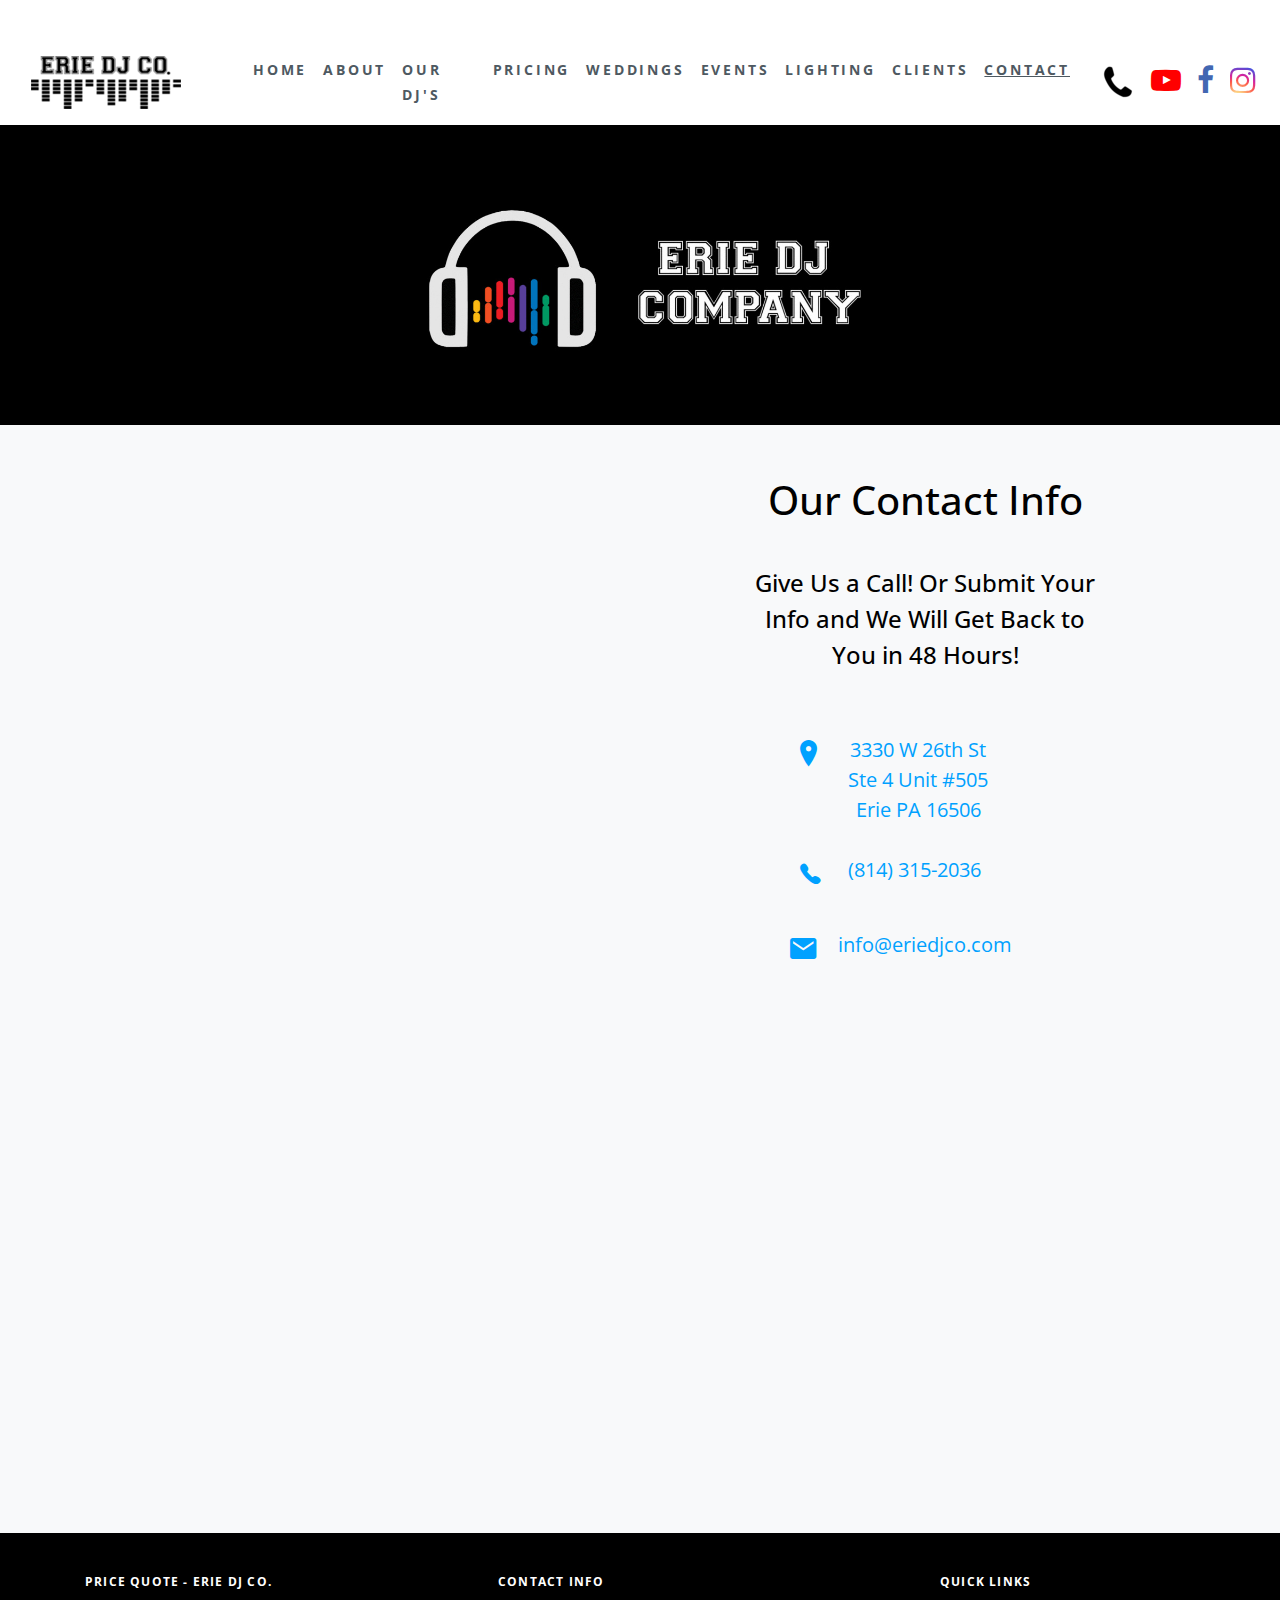
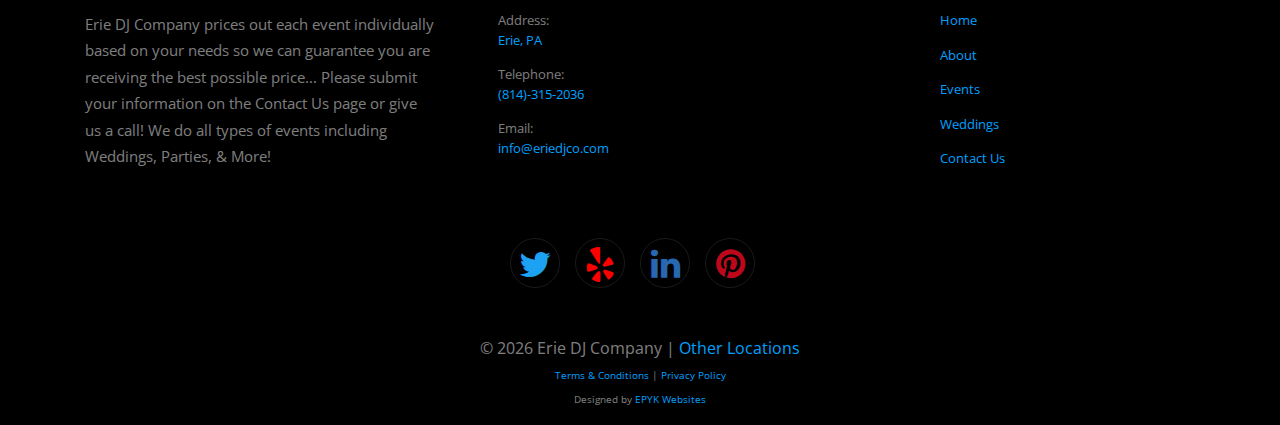
<file: contact.html>
<!doctype html>
<html lang="en">
  <head>
    <title>Erie DJ Company: Contact Us | DJ Erie PA</title>
    <meta charset="utf-8">
    <meta name="viewport" content="width=device-width, initial-scale=1, shrink-to-fit=no">

    <link href="https://fonts.googleapis.com/css?family=Open+Sans:300,400,700,800" rel="stylesheet">

    <link rel="stylesheet" href="css/animate.css">
    <link rel="stylesheet" href="css/owl.carousel.min.css">

    <link rel="stylesheet" href="fonts/ionicons/css/ionicons.min.css">
    <link rel="stylesheet" href="fonts/fontawesome/css/font-awesome.min.css">


    <!-- Theme Style -->
    <link rel="stylesheet" href="css/style.css">
    <link rel="manifest" href="/images/uploads/favicon_io/site.webmanifest">
    <link href="https://fonts.googleapis.com/css?family=Open+Sans:300,400,700,800" rel="stylesheet">
    
    
    <link rel="canonical" href="https://www.eriedjco.com/contact">
    <meta name="description" content="Erie DJ Company provides Erie with the best DJ's that mix the best music at a reasonable price! Contact us for a free customized quote!">


    <!-- Start OG Meta Tags -->
      <meta property="og:type" content="website">
      <meta property="og:url" content="https://www.eriedjco.com/contact">
      <meta property="og:site_name" content="Erie DJ Company: About Us | DJ Erie PA">
      <meta property="og:title" content="Erie DJ Company: About Us | DJ Erie PA">
      <meta property="og:description" content="Erie DJ Company provides Erie with the best DJ's that mix the best music at a reasonable price! Contact us for a free customized quote!">
      <meta property="og:image" content="https://www.eriedjco.com/images/uploads/logos/home-bg2.jpg">      
    <!-- End OG Meta Tags -->


    <!-- Start favicon.io -->
      <link rel="apple-touch-icon" sizes="180x180" href="images/uploads/favicon_io/apple-touch-icon.png">
      <link rel="icon" type="image/png" sizes="32x32" href="images/uploads/favicon_io/favicon-32x32.png">
      <link rel="icon" type="image/png" sizes="16x16" href="images/uploads/favicon_io/favicon-16x16.png">
      <link rel="manifest" href="images/uploads/favicon_io/site.webmanifest">
    <!-- Start favicon.io -->
  

    <!-- Start Custom CSS -->
      <style>
        #edjc-contact-info {
          margin-left:50px;
        }
        #edjc-contact-info2 {
          margin-left:40px;
        }
        @media only screen and (max-width:767px) {
          #edjc-contact-info, #edjc-contact-info2  {
            margin-left:150px;
          }
        }
        @media only screen and (max-width:500px) {
          #edjc-contact-info, #edjc-contact-info2  {
            margin-left:75px;
          }
        }

        #home-logo {
          content:url("images/uploads/logos/home-logo.png");
        }
        @media only screen and (max-width:1200px) {
          #home-logo {
            content:url("images/uploads/logos/home-logo-white.png");
          }
        }


        #call-now {
          content:url("images/uploads/call-black.png");
        }
        @media only screen and (max-width:1200px) {
          #call-now {
            content:url("images/uploads/call-white.png");
          }
        }


        #home-bg {
          width:50%;
          background-image: url('images/uploads/logos/home-bg2.jpg');
          background-size:contain;
          background-repeat: no-repeat;
          height:300px;
          margin:125px auto 0 auto;
          background-position:center;
        }
        @media only screen and (max-width:1200px) {
          #home-bg {
            width:75%;  
            background-image: url('images/uploads/logos/home-bg2.jpg');
            background-size: contain;
            background-repeat: no-repeat;
            height:300px;
            margin:50px auto 0 auto;
            background-position:center;
          }
        }
        @media only screen and (max-width:680px) {
          #home-bg {
            width:100%;  
            background-image: url('images/uploads/logos/home-bg2.jpg');
            background-size: contain;
            background-repeat: no-repeat;
            height:300px;
            margin:100px auto 0em auto;
            background-position:center;
          }
        }


        #parallax {
          background-attachment: fixed;
          position:relative;
          background-position: center;
          background-repeat: no-repeat;
          background-size: cover;
          min-height: 600px;
        }
        @media only screen and (max-width:749px) {
          #parallax {
            background-attachment: inherit;
            position:relative;
            background-position: center;
            background-repeat: no-repeat;
            background-size: cover;
            min-height: 600px;
          }
        }


        .action-blocks {
          display:flex;
        }
        @media only screen and (max-width: 600px) {
          .action-blocks {
            display:inline-block;
          }
        }
  
      </style>
    <!-- End Custom CSS -->



  </head>
  <body>
    
    <header role="banner">
      <nav class="navbar navbar-expand-lg navbar-dark bg-dark">
        <div class="container">
          <a class="navbar-brand " href="https://www.eriedjco.com"><img width="150px" alt="Erie DJ Company Logo" id="home-logo"></a>
          <button class="navbar-toggler" type="button" data-toggle="collapse" data-target="#navbarsExample05" aria-controls="navbarsExample05" aria-expanded="false" aria-label="Toggle navigation">
            <span class="navbar-toggler-icon"></span>
          </button>

          <div class="collapse navbar-collapse" id="navbarsExample05">
            <ul text-align="center" class="navbar-nav ml-auto pl-md-5">
              <li class="nav-item">
                <a class="nav-link active" href="https://www.eriedjco.com" style="color:#4e5961">Home</a>
              </li>
              <li class="nav-item">
                <a class="nav-link" href="/about" style="color:#4e5961">About</a>
              </li>
              <li class="nav-item">
                <a class="nav-link" href="/our-djs" style="color:#4e5961">Our DJ's</a>
              </li>
               <li class="nav-item">
                <a class="nav-link" href="/pricing" style="color:#4e5961">Pricing</a>
              </li>
	            <li class="nav-item">
                <a class="nav-link" href="/weddings" style="color:#4e5961">Weddings</a>
              </li>
              <li class="nav-item">
                <a class="nav-link" href="/events" style="color:#4e5961">Events</a>
              </li>
	            <li class="nav-item">
                <a class="nav-link" href="/lighting" style="color:#4e5961">Lighting</a>
              </li>
              <li class="nav-item">
                <a class="nav-link" href="/clients" style="color:#4e5961">Clients</a>
              </li>
              <li class="nav-item">
                <a class="nav-link" href="/contact" style="color:#4e5961"><u>Contact</u></a>
              </li>
            </ul>            
          </div>
        </div>
        
        <!-- Start Social Icons -->
          <div style="text-align:center">
            <a width="50px" title="Call Erie DJ Company" href="tel:814-315-2036" data-rel="external">
              <img  width="50px" id="call-now" alt="PAErie DJ Call Button"></a>
          </div>
          
          <a title="Erie DJ Company YouTube" href="https://www.youtube.com/channel/UCJdV0_IRLhKQ_AUNGinJ1Kw"  target="_blank" class="p-2">
            <span style="font-size:30px;color:#FF0000;" class="fa fa-youtube-play"></span>
          </a>
          
          <a title="Erie DJ Company Facebook" href="https://www.facebook.com/Eriedjco/" target="_blank" class="p-2">
            <span style="font-size:30px;color:#4267B2;" class="fa fa-facebook"></span>
          </a>
            
          <a title="Erie DJ Company Instagram" href="https://www.instagram.com/Eriedjco/" target="_blank" class="p-2">
            <span style="font-size:30px;color: transparent;
              background: radial-gradient(circle at 30% 107%, #fdf497 0%, #fdf497 5%, #fd5949 45%, #d6249f 60%, #285AEB 90%);
              background: -webkit-radial-gradient(circle at 30% 107%, #fdf497 0%, #fdf497 5%, #fd5949 45%, #d6249f 60%, #285AEB 90%);
              background-clip: text;
              -webkit-background-clip: text;" class="fa fa-instagram"></span>
          </a>
        <!-- End Social Icons -->

      </nav>
    </header>
    <!-- END header -->
    
    <section style="background-color: black;">
      <div>
        <div id="home-bg"></div>    
      </div>
    </section>    

    <section class="section bg-light">
      <div class="container">
        <div class="row">
          <div class="col-md-6 mb-5 order-2">
            <script type="text/javascript" src="https://form.jotform.com/jsform/220234505187147"></script>
          </div>
          <div class="col-md-6 order-2 mb-5">
            <div class="row justify-content-right">
              <div class="col-md-8 mx-auto contact-form-contact-info">
                <div style="text-align:center">

                  <h1>Our Contact Info</h1>
                  <br/>
                  <h4>Give Us a Call! Or Submit Your Info and We Will Get Back to You in 48 Hours!</h4>
                  <br /><br />

                  <p class="d-flex" id="edjc-contact-info">
                    <span class="ion-ios-location icon mr-5"></span>
                    <a href="https://goo.gl/maps/JVT9Dk5RYw9WbVEi9" target="_blank"><span>3330 W 26th St<br />Ste 4 Unit #505<br />Erie PA 16506</span></a>
                  </p>

                  <p class="d-flex" id="edjc-contact-info">
                    <span class="ion-ios-telephone icon mr-5"></span>
                    <a href="tel:814-315-2036" data-rel="external"><span>(814) 315-2036</span></a>
                  </p>

                  <p class="d-flex" id="edjc-contact-info2">
                    <span class="ion-android-mail icon mr-5"></span>
                    <a href="mailto:info@eriedjco.com"> <span>info@eriedjco.com</span></a>
                  </p>
                  <br />

                </div>
                <iframe src="https://www.google.com/maps/embed?pb=!1m18!1m12!1m3!1d47354.09140600053!2d-80.10596646544637!3d42.11537917608563!2m3!1f0!2f0!3f0!3m2!1i1024!2i768!4f13.1!3m3!1m2!1s0x882d7fe13db2f71f%3A0x89f3ae2e121d5b0a!2sErie%2C%20PA!5e0!3m2!1sen!2sus!4v1583886650092!5m2!1sen!2sus" width="100%" height="400" frameborder="0" style="border:0;" allowfullscreen="" aria-hidden="false" tabindex="0"></iframe>
              </div>
            </div>
          </div>
        </div>
      </div>
    </section>

    <footer class="site-footer" role="contentinfo">
      <div style="margin-top:-25px;" class="container">
        <div class="row mb-5">
          <div class="col-md-4 mb-5" style="font-size:11pt">
            <h3>PRICE QUOTE - Erie DJ CO.</h3>
            <p class="mb-5">Erie DJ Company prices out each event individually based on your needs so we can guarantee you are receiving the best possible price... Please submit your information on the Contact Us page or give us a call! We do all types of events including Weddings, Parties, & More!</p>
          </div>
          <div class="col-md-5 mb-5 pl-md-5">
            <h3>Contact Info</h3>
            <ul class="list-unstyled footer-link">
              <li class="d-block">
                <span class="d-block">Address:</span>
                <span class="text-white"><a href="https://goo.gl/maps/JVT9Dk5RYw9WbVEi9" target="_blank"><span>Erie, PA</span></a></span></li>
              <li class="d-block"><span class="d-block">Telephone:</span><a href="tel:814-315-2036" data-rel="external"><span class="d-block">(814)-315-2036</span></a></li>
              <li class="d-block"><span class="d-block">Email:</span><span class="text-white"><a target="_top" href="mailto:info@eriedjco.com">info@eriedjco.com</a></span></li>
            </ul>
          </div>
          <div class="col-md-3 mb-5">
            <h3>Quick Links</h3>
            <ul class="list-unstyled footer-link">
              <li><a href="https://www.eriedjco.com">Home</a></li>
              <li><a href="/about">About</a></li>
              <li><a href="/events">Events</a></li>
              <li><a href="/weddings">Weddings</a></li>
              <li><a href="/contact">Contact Us</a></li>
            </ul>
          </div>
        </div>
        <div style="margin-top:-75px;display: flex;justify-content: center;text-align:center">
          <ul class="list-unstyled footer-link d-flex footer-social">
            <li><a title="Erie DJ Company Twitter" href="https://www.twitter.com/eriedjco"  target="_blank" class="p-2"><span style="font-size:35px;color:#1DA1F2;" class="fa fa-twitter"></span></a></li>
            <li><a title="Erie DJ Company Yelp" href="https://www.yelp.com/biz/erie-dj-company-erie"  target="_blank" class="p-2"><span style="font-size:35px;color:red" class="fa fa-yelp"></span></a></li>
            <li><a title="Erie DJ Company LinkedIn" href="https://www.linkedin.com/company/eriedjco/" target="_blank" class="p-2"><span style="font-size:34px;color:#2867B2;" class="fa fa-linkedin"></span></a></li>
            <li><a title="Erie DJ Company Pinterest" href="https://www.pinterest.com/eriedjco/" target="_blank" class="p-2"><span style="font-size:34px;color:#BD081C;" class="fa fa-pinterest"></span></a></li>
          </ul>
        </div>
        <div style="text-align:center;margin-bottom:-50px;">
          <font size="3">&copy; <script>document.write(new Date().getFullYear());</script>&nbsp;Erie DJ Company | <a href="/other-locations">Other Locations</a></font>
          <br />
          <font size="0.5"><a href="/terms-and-conditions">Terms & Conditions</a> | <a href="/privacy-policy">Privacy Policy</a></font>
          <br />
          <font size="0 .5">Designed by <a href="https://www.epykwebsites.com">EPYK Websites</a></font>
        </div>
    </footer>
    <!-- END footer -->

    <!-- loader -->
    <div id="loader" class="show fullscreen"><svg class="circular" width="48px" height="48px"><circle class="path-bg" cx="24" cy="24" r="22" fill="none" stroke-width="4" stroke="#eeeeee"/><circle class="path" cx="24" cy="24" r="22" fill="none" stroke-width="4" stroke-miterlimit="10" stroke="#f4b214"/></svg></div>

    <script src="js/jquery-3.2.1.min.js"></script>
    <script src="js/popper.min.js"></script>
    <script src="js/bootstrap.min.js"></script>
    <script src="js/owl.carousel.min.js"></script>
    <script src="js/jquery.waypoints.min.js"></script>
    <script src="js/main.js"></script>

    <!-- Global site tag (gtag.js) - Google Analytics -->
    <script async src="https://www.googletagmanager.com/gtag/js?id=UA-156452431-1"></script>
    <script>
      window.dataLayer = window.dataLayer || [];
      function gtag(){dataLayer.push(arguments);}
      gtag('js', new Date());
    
      gtag('config', 'UA-156452431-1');
    </script>
    <!-- Google Tag Manager -->
    <script>(function(w,d,s,l,i){w[l]=w[l]||[];w[l].push({'gtm.start':
    new Date().getTime(),event:'gtm.js'});var f=d.getElementsByTagName(s)[0],
    j=d.createElement(s),dl=l!='dataLayer'?'&l='+l:'';j.async=true;j.src=
    'https://www.googletagmanager.com/gtm.js?id='+i+dl;f.parentNode.insertBefore(j,f);
    })(window,document,'script','dataLayer','GTM-NV2XMZJ');</script>
    <!-- End Google Tag Manager -->

  </body>
</html>
</file>
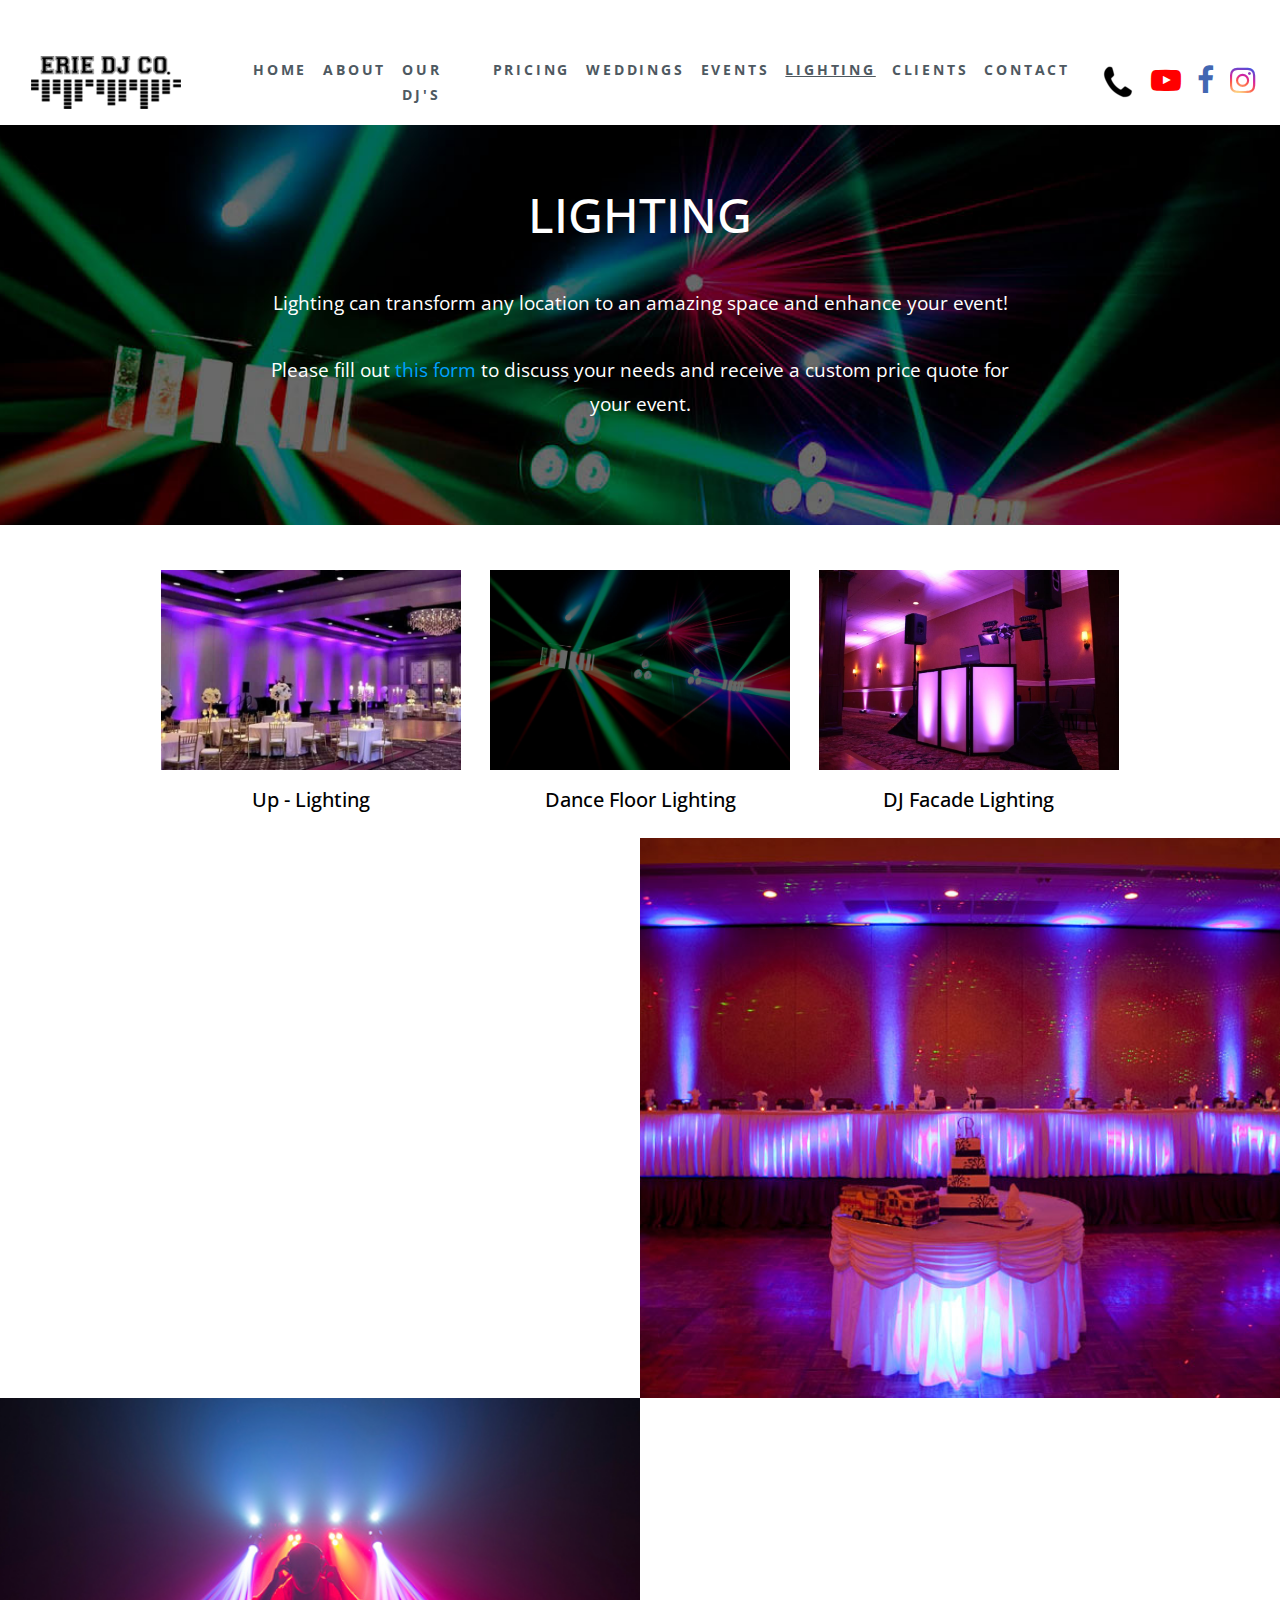
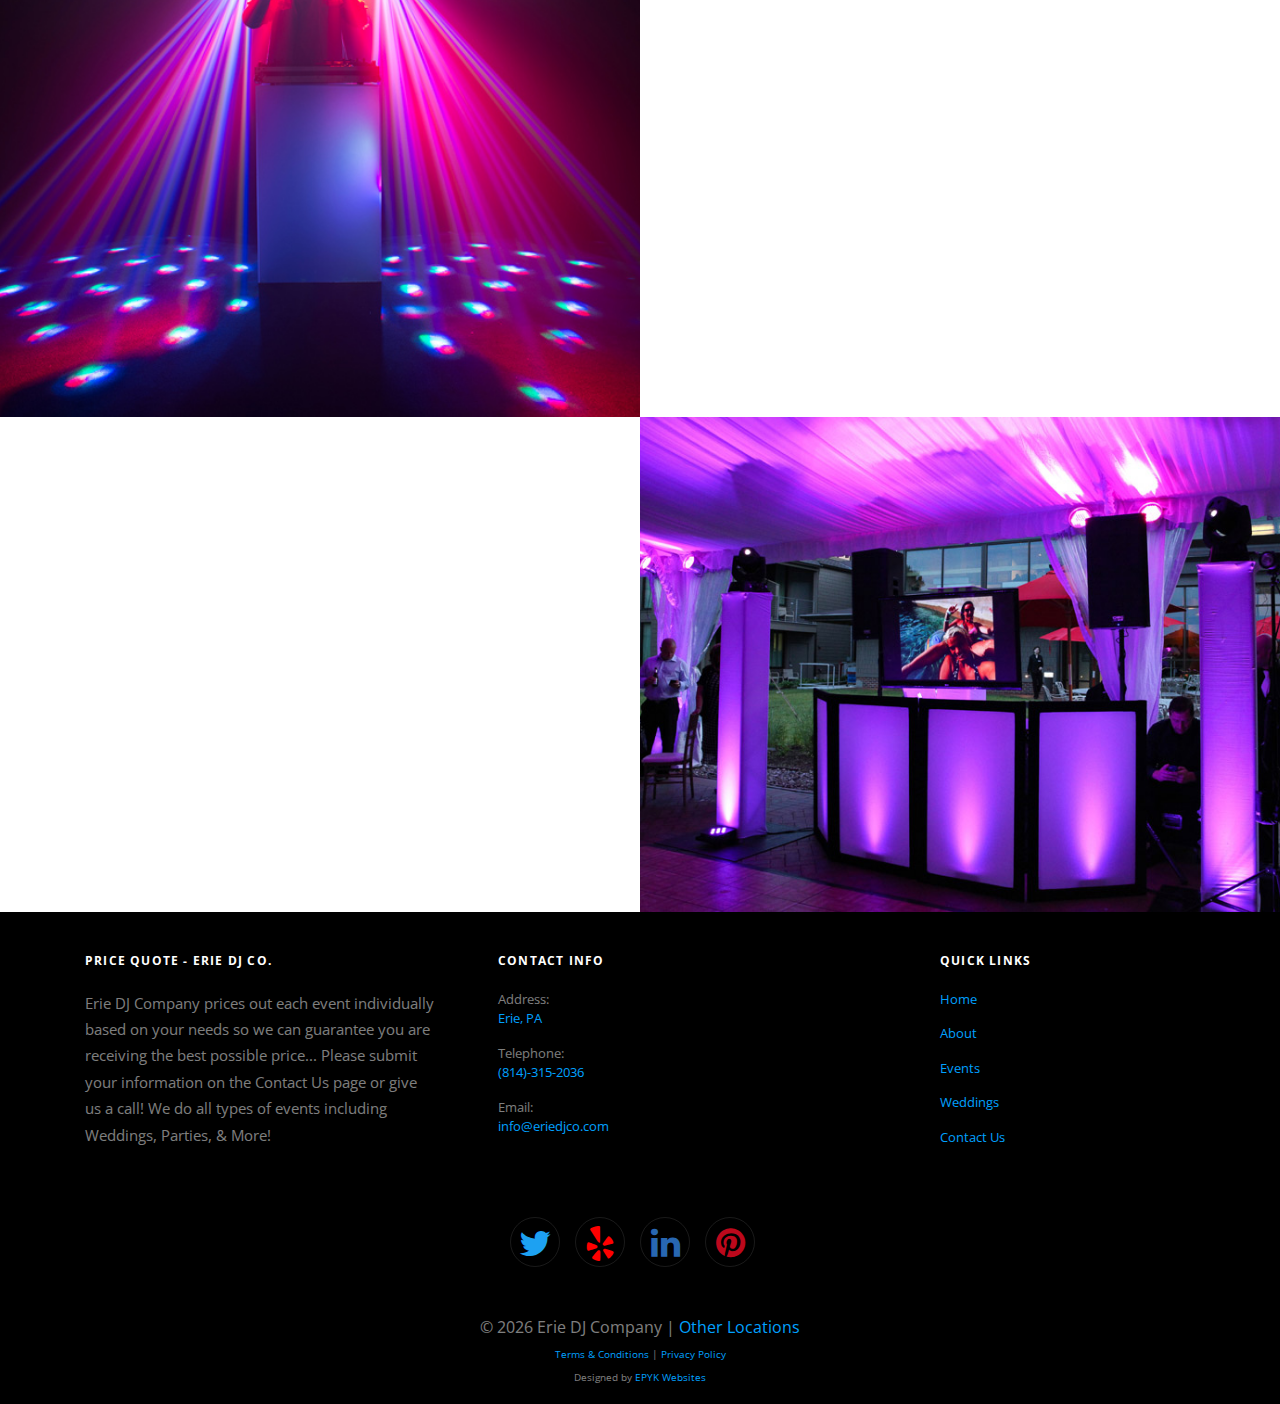
<file: lighting.html>
<!doctype html>
<html lang="en">
  <head>
    <title>Erie DJ Company: Lighting | DJ Erie PA</title>
    <meta charset="utf-8">
    <meta name="viewport" content="width=device-width, initial-scale=1, shrink-to-fit=no">

    <link href="https://fonts.googleapis.com/css?family=Open+Sans:300,400,700,800" rel="stylesheet">

    <link rel="stylesheet" href="css/animate.css">
    <link rel="stylesheet" href="css/owl.carousel.min.css">

    <link rel="stylesheet" href="fonts/ionicons/css/ionicons.min.css">
    <link rel="stylesheet" href="fonts/fontawesome/css/font-awesome.min.css">


    <!-- Theme Style -->
    <link rel="stylesheet" href="css/style.css">
    <link rel="manifest" href="/images/uploads/favicon_io/site.webmanifest">
    <link href="https://fonts.googleapis.com/css?family=Open+Sans:300,400,700,800" rel="stylesheet">
    
    
    <link rel="canonical" href="https://www.eriedjco.com/lighting">
    <meta name="description" content="Erie DJ Company provides Erie with the best DJ & lighting services! Erie, PA, DJ Erie PA, Erie DJ, Wedding DJ Erie PA">


    <!-- Start OG Meta Tags -->
      <meta property="og:type" content="website">
      <meta property="og:url" content="https://www.eriedjco.com/lighting">
      <meta property="og:site_name" content="Erie DJ Company: About Us | DJ Erie PA">
      <meta property="og:title" content="Erie DJ Company: About Us | DJ Erie PA">
      <meta property="og:description" content="Erie DJ Company provides Erie with the best DJ & lighting services! Erie, PA, DJ Erie PA, Erie DJ, Wedding DJ Erie PA">
      <meta property="og:image" content="https://www.eriedjco.com/images/uploads/logos/home-bg2.jpg">      
    <!-- End OG Meta Tags -->


    <!-- Start favicon.io -->
      <link rel="apple-touch-icon" sizes="180x180" href="images/uploads/favicon_io/apple-touch-icon.png">
      <link rel="icon" type="image/png" sizes="32x32" href="images/uploads/favicon_io/favicon-32x32.png">
      <link rel="icon" type="image/png" sizes="16x16" href="images/uploads/favicon_io/favicon-16x16.png">
      <link rel="manifest" href="images/uploads/favicon_io/site.webmanifest">
    <!-- Start favicon.io -->
  

    <!-- Start Custom CSS -->
      <style>

        #lighting-text {
          width:60%;        }
        @media only screen and (max-width:749px) {
          #lighting-text {
            width:85%;
          }
        }
        

        #home-logo {
          content:url("images/uploads/logos/home-logo.png");
        }
        @media only screen and (max-width:1200px) {
          #home-logo {
            content:url("images/uploads/logos/home-logo-white.png");
          }
        }


        #call-now {
          content:url("images/uploads/call-black.png");
        }
        @media only screen and (max-width:1200px) {
          #call-now {
            content:url("images/uploads/call-white.png");
          }
        }


        #lighting-bg {
          background-image: url('images/uploads/lighting-bg.jpg');
          background-attachment: fixed;
          position:relative;
          background-position: center;
          background-repeat: no-repeat;
          background-size: cover;
          min-height: 400px;
        }
        @media only screen and (max-width:749px) {
          #lighting-bg {
            background-image: url('images/uploads/lighting-bg.jpg');
            background-attachment: inherit;
            position:relative;
            background-position: center;
            background-repeat: no-repeat;
            background-size: cover;
            min-height: 500px;
          }
        }


        #parallax {
          background-attachment: fixed;
          position:relative;
          background-position: center;
          background-repeat: no-repeat;
          background-size: cover;
          min-height: 600px;
        }
        @media only screen and (max-width:749px) {
          #parallax {
            background-attachment: inherit;
            position:relative;
            background-position: center;
            background-repeat: no-repeat;
            background-size: cover;
            min-height: 600px;
          }
        }


        .action-blocks {
          display:flex;
        }
        @media only screen and (max-width: 600px) {
          .action-blocks {
            display:inline-block;
          }
        }
  
      </style>
    <!-- End Custom CSS -->



  </head>
  <body>
    
    <header role="banner">
      <nav class="navbar navbar-expand-lg navbar-dark bg-dark">
        <div class="container">
          <a class="navbar-brand " href="https://www.eriedjco.com"><img width="150px" alt="Erie DJ Company Logo" id="home-logo"></a>
          <button class="navbar-toggler" type="button" data-toggle="collapse" data-target="#navbarsExample05" aria-controls="navbarsExample05" aria-expanded="false" aria-label="Toggle navigation">
            <span class="navbar-toggler-icon"></span>
          </button>

          <div class="collapse navbar-collapse" id="navbarsExample05">
            <ul text-align="center" class="navbar-nav ml-auto pl-md-5">
              <li class="nav-item">
                <a class="nav-link active" href="https://www.eriedjco.com" style="color:#4e5961">Home</a>
              </li>
              <li class="nav-item">
                <a class="nav-link" href="/about" style="color:#4e5961">About</a>
              </li>
              <li class="nav-item">
                <a class="nav-link" href="/our-djs" style="color:#4e5961">Our DJ's</a>
              </li>
               <li class="nav-item">
                <a class="nav-link" href="/pricing" style="color:#4e5961">Pricing</a>
              </li>
	            <li class="nav-item">
                <a class="nav-link" href="/weddings" style="color:#4e5961">Weddings</a>
              </li>
              <li class="nav-item">
                <a class="nav-link" href="/events" style="color:#4e5961">Events</a>
              </li>
	            <li class="nav-item">
                <a class="nav-link" href="/lighting" style="color:#4e5961"><u>Lighting</u></a>
              </li>
              <li class="nav-item">
                <a class="nav-link" href="/clients" style="color:#4e5961">Clients</a>
              </li>
              <li class="nav-item">
                <a class="nav-link" href="/contact" style="color:#4e5961">Contact</a>
              </li>
            </ul>            
          </div>
        </div>
        
        <!-- Start Social Icons -->
          <div style="text-align:center">
            <a width="50px" title="Call Erie DJ Company" href="tel:814-315-2036" data-rel="external">
              <img  width="50px" id="call-now" alt="PAErie DJ Call Button"></a>
          </div>
          
          <a title="Erie DJ Company YouTube" href="https://www.youtube.com/channel/UCJdV0_IRLhKQ_AUNGinJ1Kw"  target="_blank" class="p-2">
            <span style="font-size:30px;color:#FF0000;" class="fa fa-youtube-play"></span>
          </a>
          
          <a title="Erie DJ Company Facebook" href="https://www.facebook.com/Eriedjco/" target="_blank" class="p-2">
            <span style="font-size:30px;color:#4267B2;" class="fa fa-facebook"></span>
          </a>
            
          <a title="Erie DJ Company Instagram" href="https://www.instagram.com/Eriedjco/" target="_blank" class="p-2">
            <span style="font-size:30px;color: transparent;
              background: radial-gradient(circle at 30% 107%, #fdf497 0%, #fdf497 5%, #fd5949 45%, #d6249f 60%, #285AEB 90%);
              background: -webkit-radial-gradient(circle at 30% 107%, #fdf497 0%, #fdf497 5%, #fd5949 45%, #d6249f 60%, #285AEB 90%);
              background-clip: text;
              -webkit-background-clip: text;" class="fa fa-instagram"></span>
          </a>
        <!-- End Social Icons -->

      </nav>
    </header>
    <!-- END header -->
    
    <div style="text-align:center;margin-top:125px">
    
      <section>
        <div id="lighting-bg" >
          <div style="text-align:center">
            <br /><br />
            <h1><font weight="lighter" size="24pt" color="white">LIGHTING</font></h1>
            <br/>
            <font color="white">
              <div id="lighting-text" style="font-size:14pt;display:inline-block;">
                Lighting can transform any location to an amazing space and enhance your event!
                <br /><br />
                Please fill out <a href="/contact">this form</a> to discuss your needs and receive a custom price quote for your event.
              </div>
            </font>
            <br /><br />
          </div>
        </div>
      </section>

      <section class="section">
       
            
        <div style="display:flex;justify-content:center">
          <div class="action-blocks" style="margin-top:0px;width:75%;justify-content:center">
            
            <div>
              <div class="media d-block media-custom text-center">
                <a href="#up-lighting"><img width="300px" height="200px" src="images/uploads/uplighting-tile.jpg" title="Erie DJ Company Wedding" alt="Erie Wedding DJ" class="img-fluid"></a>
                <div class="media-body">
                  <h3 class="mt-0 text-black">Up - Lighting</h3>
                </div>
              </div>
            </div>
            
            <div style="margin-right:3%;margin-left:3%">
              <div class="media d-block media-custom text-center">
                <a href="#dance-floor-lighting"><img width="300px" height="200px" src="images/uploads/dance-floor-lighting-tile.jpg" title="Erie Corporate DJ" alt="Erie Corporate DJ" class="img-fluid"></a>
                <div class="media-body">
                  <h3 class="mt-0 text-black">Dance Floor Lighting</h3>
                </div>
              </div>
            </div>
    
            <div>
              <div class="media d-block media-custom text-center">
                <a href="#facade-lighting"><img width="300px" height="200px" src="images/uploads/facade-lighting-tile.jpg" title="Erie School Grad Party DJ" alt="Erie School Grad Party DJ" class="img-fluid"></a>
                <div class="media-body">
                  <h3 class="mt-0 text-black">DJ Facade Lighting</h3>
                </div>
              </div>
            </div>
          </div>
        </div>
      </section>

      <section style="margin-top: -75px;">
        <div class="half d-md-flex d-block" id="up-lighting">
          <div class="image order-2" style="background-image: url('images/uploads/uplighting.jpeg')"></div>
          <div class="text text-center element-animate">
            <h1 class="mb-4">Up - Lighting</h1>
            <p class="mb-5"><font size="4">Up-lighting is an ambient light that is placed around the perimeter of your event space. 
              The light is generally aimed up the wall and toward the ceiling to create a warm glow over the event space. This simple 
              lighting process can easily transform your space into an aesthetically pleasing and energetic environment!</font>
            </p>
            <p><a href="/contact" class="btn btn-primary btn-sm px-3 py-2">CONTACT US</a></p>
          </div>
        </div>



        <div class="half d-md-flex d-block" id="dance-floor-lighting">
          <div class="image" style="background-image: url('images/uploads/dance-floor-lighting.jpeg')"></div>
          <div class="text text-center element-animate">
            <h1 class="mb-4">Dance Floor Lighting</h1><br>
            <p class="mb-5"><font size="4">How important is dance floor lighting, you ask? So important that we include it with every package! Dance floor lighting adds another level of excitemnt, enhances your event, and can transform any venue into a magical space! Our light display is equipped with strobe lights, wash lights, Derbys, and an impressive laser display!</font>
            </p>
            <p><a href="/contact" class="btn btn-primary btn-sm px-3 py-2">CONTACT US</a></p>
          </div>
        </div>

        <div class="half d-md-flex d-block" id="facade-lighting">
          <div class="image order-2" style="background-image: url('images/uploads/facade-lighting.jpeg')"></div>
          <div class="text text-center element-animate">
          <!-- -->
            <h1 class="mb-4">DJ Facade Lighting</h1>
            <p class="mb-5"><font size="4">This is a back-lit table around the DJ booth which makes for a really cool and professional look. 
              We can match the lighting to the colors of your venue and it really makes any space look much better!</font>
            </p>
            
            <p><a href="/contact" class="btn btn-primary btn-sm px-3 py-2">CONTACT US</a></p>
          </div>
        </div>   

      </section>
    </div>

    <footer class="site-footer" role="contentinfo">
      <div style="margin-top:-25px;" class="container">
        <div class="row mb-5">
          <div class="col-md-4 mb-5" style="font-size:11pt">
            <h3>PRICE QUOTE - Erie DJ CO.</h3>
            <p class="mb-5">Erie DJ Company prices out each event individually based on your needs so we can guarantee you are receiving the best possible price... Please submit your information on the Contact Us page or give us a call! We do all types of events including Weddings, Parties, & More!</p>
          </div>
          <div class="col-md-5 mb-5 pl-md-5">
            <h3>Contact Info</h3>
            <ul class="list-unstyled footer-link">
              <li class="d-block">
                <span class="d-block">Address:</span>
                <span class="text-white"><a href="https://goo.gl/maps/JVT9Dk5RYw9WbVEi9" target="_blank"><span>Erie, PA</span></a></span></li>
              <li class="d-block"><span class="d-block">Telephone:</span><a href="tel:814-315-2036" data-rel="external"><span class="d-block">(814)-315-2036</span></a></li>
              <li class="d-block"><span class="d-block">Email:</span><span class="text-white"><a target="_top" href="mailto:info@eriedjco.com">info@eriedjco.com</a></span></li>
            </ul>
          </div>
          <div class="col-md-3 mb-5">
            <h3>Quick Links</h3>
            <ul class="list-unstyled footer-link">
              <li><a href="https://www.eriedjco.com">Home</a></li>
              <li><a href="/about">About</a></li>
              <li><a href="/events">Events</a></li>
              <li><a href="/weddings">Weddings</a></li>
              <li><a href="/contact">Contact Us</a></li>
            </ul>
          </div>
        </div>
        <div style="margin-top:-75px;display: flex;justify-content: center;text-align:center">
          <ul class="list-unstyled footer-link d-flex footer-social">
            <li><a title="Erie DJ Company Twitter" href="https://www.twitter.com/eriedjco"  target="_blank" class="p-2"><span style="font-size:35px;color:#1DA1F2;" class="fa fa-twitter"></span></a></li>
            <li><a title="Erie DJ Company Yelp" href="https://www.yelp.com/biz/erie-dj-company-erie"  target="_blank" class="p-2"><span style="font-size:35px;color:red" class="fa fa-yelp"></span></a></li>
            <li><a title="Erie DJ Company LinkedIn" href="https://www.linkedin.com/company/eriedjco/" target="_blank" class="p-2"><span style="font-size:34px;color:#2867B2;" class="fa fa-linkedin"></span></a></li>
            <li><a title="Erie DJ Company Pinterest" href="https://www.pinterest.com/eriedjco/" target="_blank" class="p-2"><span style="font-size:34px;color:#BD081C;" class="fa fa-pinterest"></span></a></li>
          </ul>
        </div>
        <div style="text-align:center;margin-bottom:-50px;">
          <font size="3">&copy; <script>document.write(new Date().getFullYear());</script>&nbsp;Erie DJ Company | <a href="/other-locations">Other Locations</a></font>
          <br />
          <font size="0.5"><a href="/terms-and-conditions">Terms & Conditions</a> | <a href="/privacy-policy">Privacy Policy</a></font>
          <br />
          <font size="0 .5">Designed by <a href="https://www.epykwebsites.com">EPYK Websites</a></font>
        </div>
    </footer>
    <!-- END footer -->

    <!-- loader -->
    <div id="loader" class="show fullscreen"><svg class="circular" width="48px" height="48px"><circle class="path-bg" cx="24" cy="24" r="22" fill="none" stroke-width="4" stroke="#eeeeee"/><circle class="path" cx="24" cy="24" r="22" fill="none" stroke-width="4" stroke-miterlimit="10" stroke="#f4b214"/></svg></div>

    <script src="js/jquery-3.2.1.min.js"></script>
    <script src="js/popper.min.js"></script>
    <script src="js/bootstrap.min.js"></script>
    <script src="js/owl.carousel.min.js"></script>
    <script src="js/jquery.waypoints.min.js"></script>
    <script src="js/main.js"></script>

    <!-- Global site tag (gtag.js) - Google Analytics -->
    <script async src="https://www.googletagmanager.com/gtag/js?id=UA-156452431-1"></script>
    <script>
      window.dataLayer = window.dataLayer || [];
      function gtag(){dataLayer.push(arguments);}
      gtag('js', new Date());
    
      gtag('config', 'UA-156452431-1');
    </script>
    <!-- Google Tag Manager -->
    <script>(function(w,d,s,l,i){w[l]=w[l]||[];w[l].push({'gtm.start':
    new Date().getTime(),event:'gtm.js'});var f=d.getElementsByTagName(s)[0],
    j=d.createElement(s),dl=l!='dataLayer'?'&l='+l:'';j.async=true;j.src=
    'https://www.googletagmanager.com/gtm.js?id='+i+dl;f.parentNode.insertBefore(j,f);
    })(window,document,'script','dataLayer','GTM-NV2XMZJ');</script>
    <!-- End Google Tag Manager -->

  </body>
</html>
</file>
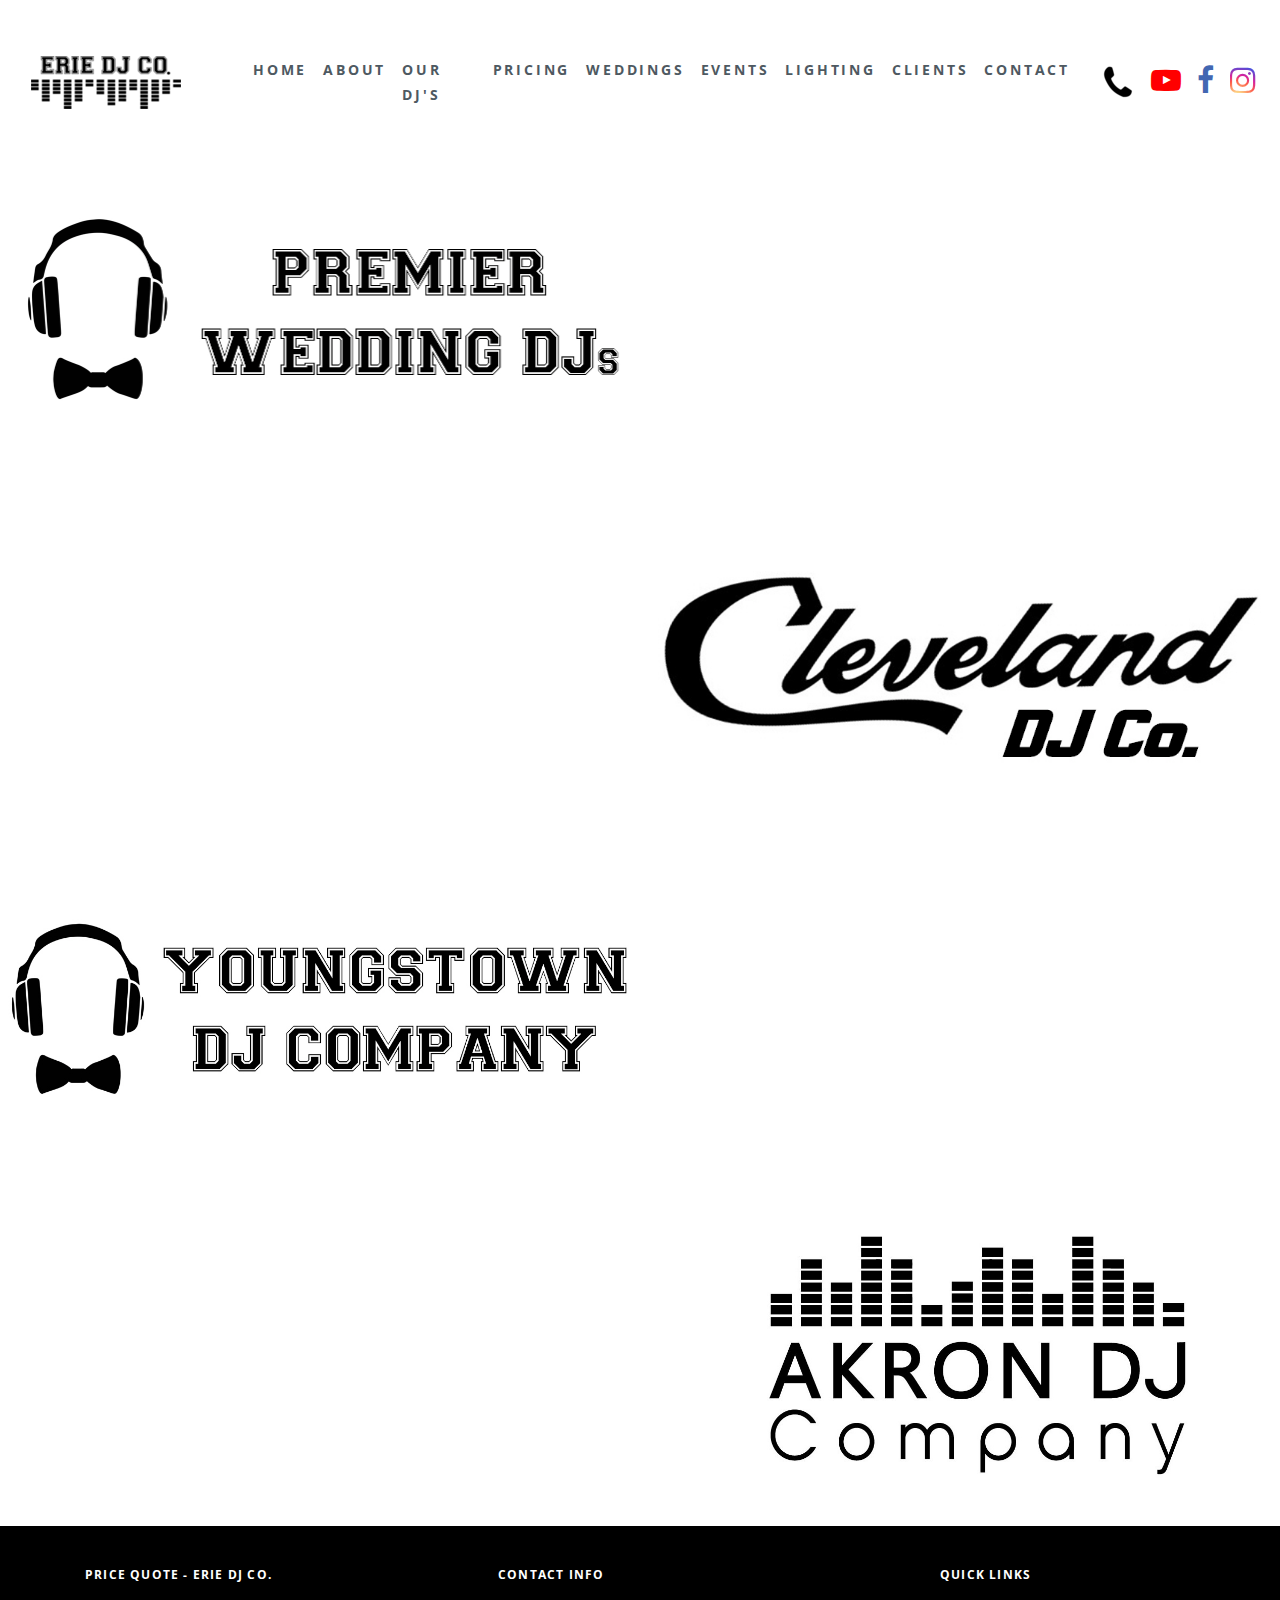
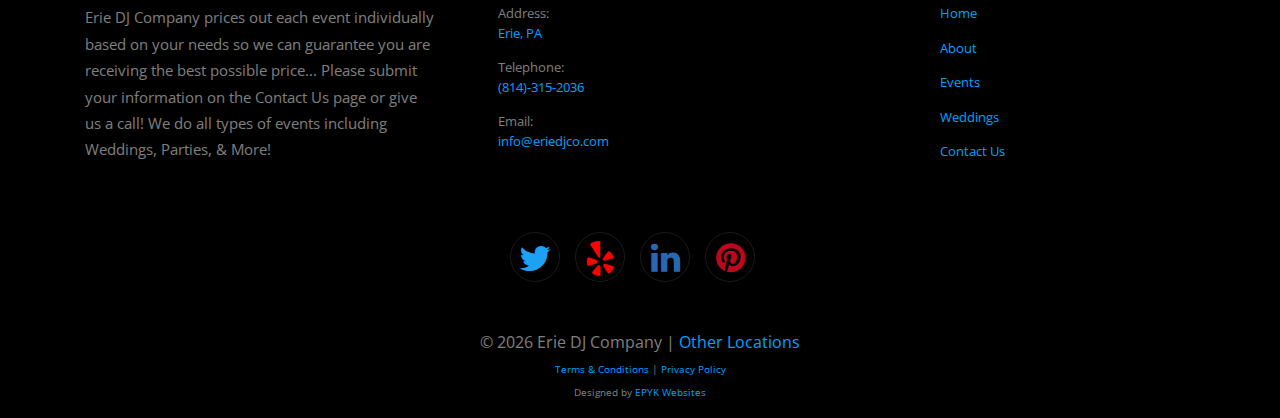
<file: other-locations.html>
<!doctype html>
<html lang="en">
  <head>
    <title>Erie DJ Company: Other Locations | DJ Erie PA</title>
    <meta charset="utf-8">
    <meta name="viewport" content="width=device-width, initial-scale=1, shrink-to-fit=no">

    <link href="https://fonts.googleapis.com/css?family=Open+Sans:300,400,700,800" rel="stylesheet">

    <link rel="stylesheet" href="css/animate.css">
    <link rel="stylesheet" href="css/owl.carousel.min.css">

    <link rel="stylesheet" href="fonts/ionicons/css/ionicons.min.css">
    <link rel="stylesheet" href="fonts/fontawesome/css/font-awesome.min.css">


    <!-- Theme Style -->
    <link rel="stylesheet" href="css/style.css">
    <link rel="manifest" href="/images/uploads/favicon_io/site.webmanifest">
    <link href="https://fonts.googleapis.com/css?family=Open+Sans:300,400,700,800" rel="stylesheet">
    
    
    <link rel="canonical" href="https://www.eriedjco.com/other-locations">
    <meta name="description" content="Erie DJ Company provides services in Pittsburgh, Buffalo, Cleveland, & More!"

    <!-- Start OG Meta Tags -->
      <meta property="og:type" content="website">
      <meta property="og:url" content="https://www.eriedjco.com/other-locations">
      <meta property="og:site_name" content="Erie DJ Company: Other Locations | DJ Erie PA">
      <meta property="og:title" content="Erie DJ Company: Other Locations | DJ Erie PA">
      <meta property="og:description" content="Erie DJ Company provides services in Pittsburgh, Buffalo, Cleveland, & More!">
      <meta property="og:image" content="https://www.eriedjco.com/images/uploads/logos/home-bg2.jpg">      
    <!-- End OG Meta Tags -->


    <!-- Start favicon.io -->
      <link rel="apple-touch-icon" sizes="180x180" href="images/uploads/favicon_io/apple-touch-icon.png">
      <link rel="icon" type="image/png" sizes="32x32" href="images/uploads/favicon_io/favicon-32x32.png">
      <link rel="icon" type="image/png" sizes="16x16" href="images/uploads/favicon_io/favicon-16x16.png">
      <link rel="manifest" href="images/uploads/favicon_io/site.webmanifest">
    <!-- Start favicon.io -->
  

    <!-- Start Custom CSS -->
      <style>
        #home-logo {
          content:url("images/uploads/logos/home-logo.png");
        }
        @media only screen and (max-width:1200px) {
          #home-logo {
            content:url("images/uploads/logos/home-logo-white.png");
          }
        }


        #call-now {
          content:url("images/uploads/call-black.png");
        }
        @media only screen and (max-width:1200px) {
          #call-now {
            content:url("images/uploads/call-white.png");
          }
        }


        #home-bg {
          background-image: url('images/uploads/logos/home-bg.jpg');
          background-size:contain;
          background-repeat: no-repeat;
          height:300px;
          margin:10em auto 4em auto;
        }
        @media only screen and (max-width:980px) {
          #home-bg {
            background-image: url('images/uploads/logos/home-bg.jpg');
            background-size: contain;
            background-repeat: no-repeat;
            height:300px;
            margin:15em auto -10em auto;
          }
        }


        #parallax {
          background-attachment: fixed;
          position:relative;
          background-position: center;
          background-repeat: no-repeat;
          background-size: cover;
          min-height: 600px;
        }
        @media only screen and (max-width:749px) {
          #parallax {
            background-attachment: inherit;
            position:relative;
            background-position: center;
            background-repeat: no-repeat;
            background-size: cover;
            min-height: 600px;
          }
        }


        .action-blocks {
          display:flex;
        }
        @media only screen and (max-width: 600px) {
          .action-blocks {
            display:inline-block;
          }
        }
  
      </style>
    <!-- End Custom CSS -->



  </head>
  <body>
    
    <header role="banner">
      <nav class="navbar navbar-expand-lg navbar-dark bg-dark">
        <div class="container">
          <a class="navbar-brand " href="https://www.eriedjco.com"><img width="150px" alt="Erie DJ Company Logo" id="home-logo"></a>
          <button class="navbar-toggler" type="button" data-toggle="collapse" data-target="#navbarsExample05" aria-controls="navbarsExample05" aria-expanded="false" aria-label="Toggle navigation">
            <span class="navbar-toggler-icon"></span>
          </button>

          <div class="collapse navbar-collapse" id="navbarsExample05">
            <ul text-align="center" class="navbar-nav ml-auto pl-md-5">
              <li class="nav-item">
                <a class="nav-link active" href="https://www.eriedjco.com" style="color:#4e5961">Home</a>
              </li>
              <li class="nav-item">
                <a class="nav-link" href="/about" style="color:#4e5961">About</a>
              </li>
              <li class="nav-item">
                <a class="nav-link" href="/our-djs" style="color:#4e5961">Our DJ's</a>
              </li>
               <li class="nav-item">
                <a class="nav-link" href="/pricing" style="color:#4e5961">Pricing</a>
              </li>
	            <li class="nav-item">
                <a class="nav-link" href="/weddings" style="color:#4e5961">Weddings</a>
              </li>
              <li class="nav-item">
                <a class="nav-link" href="/events" style="color:#4e5961">Events</a>
              </li>
	            <li class="nav-item">
                <a class="nav-link" href="/lighting" style="color:#4e5961">Lighting</a>
              </li>
              <li class="nav-item">
                <a class="nav-link" href="/clients" style="color:#4e5961">Clients</a>
              </li>
              <li class="nav-item">
                <a class="nav-link" href="/contact" style="color:#4e5961">Contact</a>
              </li>
            </ul>            
          </div>
        </div>
        
        <!-- Start Social Icons -->
          <div style="text-align:center">
            <a width="50px" title="Call Erie DJ Company" href="tel:814-315-2036" data-rel="external">
              <img width="50px" id="call-now" alt="PA Erie DJ Call Button"></a>
          </div>
          
          <a title="Erie DJ Company YouTube" href="https://www.youtube.com/channel/UCJdV0_IRLhKQ_AUNGinJ1Kw"  target="_blank" class="p-2">
            <span style="font-size:30px;color:#FF0000;" class="fa fa-youtube-play"></span>
          </a>
          
          <a title="Erie DJ Company Facebook" href="https://www.facebook.com/Eriedjco/" target="_blank" class="p-2">
            <span style="font-size:30px;color:#4267B2;" class="fa fa-facebook"></span>
          </a>
            
          <a title="Erie DJ Company Instagram" href="https://www.instagram.com/Eriedjco/" target="_blank" class="p-2">
            <span style="font-size:30px;color: transparent;
              background: radial-gradient(circle at 30% 107%, #fdf497 0%, #fdf497 5%, #fd5949 45%, #d6249f 60%, #285AEB 90%);
              background: -webkit-radial-gradient(circle at 30% 107%, #fdf497 0%, #fdf497 5%, #fd5949 45%, #d6249f 60%, #285AEB 90%);
              background-clip: text;
              -webkit-background-clip: text;" class="fa fa-instagram"></span>
          </a>
        <!-- End Social Icons -->

      </nav>
    </header>
    <!-- END header -->
    
    <div style="text-align:center;margin-top:125px"> 
      <section>
        <div class="half d-md-flex d-block">
          <div class="image" style="background-repeat: no-repeat;background-size: contain;background-image: url('images/uploads/other-locations/premierweddingdj.jpg')"></div>
          <div class="text text-center element-animate">
          <!-- -->
            <h1 class="mb-4">Pittsburgh, PA</h1><br>
            <p class="mb-5"><font size="4"><a href="https://www.premierweddingdj.com">www.premierweddingdj.com</a></font></p>
          </div>
        </div>

        <div class="half d-md-flex d-block">
          <div class="image order-2" style="background-repeat: no-repeat;background-size: contain;background-image: url('images/uploads/other-locations/clevelanddjcompany.jpg')"></div>
          <div class="text text-center element-animate">
          <!-- -->
            <h1 class="mb-4">Cleveland, OH</h1>
            <p class="mb-5"><font size="4"><a href="https://www.clevelanddjcompany.com">www.clevelanddjcompany.com</a></font></p>
          </div>
        </div>

        <div class="half d-md-flex d-block">
          <div class="image" style="background-repeat: no-repeat;background-size: contain;background-image: url('images/uploads/other-locations/youngstowndjcompany.jpg')"></div>
          <div class="text text-center element-animate">
            
            <h1 class="mb-4">Youngstown, PA</h1>
            <p class="mb-5"><font size="4"><a href="https://www.youngstowndjcompany.com">www.youngstowndjcompany.com</a></font></p>
          </div>
        </div>

        <div class="half d-md-flex d-block">
          <div class="image order-2" style="background-repeat: no-repeat;background-size: contain;background-image: url('images/uploads/other-locations/akrondjcompany.jpg')"></div>
          <div class="text text-center element-animate">
            
            <h1 class="mb-4">Akron, PA</h1>
            <p class="mb-5"><font size="4"><a href="https://www.akrondjcompany.com">www.akrondjcompany.com</a></font></p>
          </div>
        </div>
      </section>
    </div>


    <footer class="site-footer" role="contentinfo">
      <div style="margin-top:-25px;" class="container">
        <div class="row mb-5">
          <div class="col-md-4 mb-5" style="font-size:11pt">
            <h3>PRICE QUOTE - Erie DJ CO.</h3>
            <p class="mb-5">Erie DJ Company prices out each event individually based on your needs so we can guarantee you are receiving the best possible price... Please submit your information on the Contact Us page or give us a call! We do all types of events including Weddings, Parties, & More!</p>
          </div>
          <div class="col-md-5 mb-5 pl-md-5">
            <h3>Contact Info</h3>
            <ul class="list-unstyled footer-link">
              <li class="d-block">
                <span class="d-block">Address:</span>
                <span class="text-white"><a href="https://goo.gl/maps/JVT9Dk5RYw9WbVEi9" target="_blank"><span>Erie, PA</span></a></span></li>
              <li class="d-block"><span class="d-block">Telephone:</span><a href="tel:814-315-2036" data-rel="external"><span class="d-block">(814)-315-2036</span></a></li>
              <li class="d-block"><span class="d-block">Email:</span><span class="text-white"><a target="_top" href="mailto:info@eriedjco.com">info@eriedjco.com</a></span></li>
            </ul>
          </div>
          <div class="col-md-3 mb-5">
            <h3>Quick Links</h3>
            <ul class="list-unstyled footer-link">
              <li><a href="https://www.eriedjco.com">Home</a></li>
              <li><a href="/about">About</a></li>
              <li><a href="/events">Events</a></li>
              <li><a href="/weddings">Weddings</a></li>
              <li><a href="/contact">Contact Us</a></li>
            </ul>
          </div>
        </div>
        <div style="margin-top:-75px;display: flex;justify-content: center;text-align:center">
          <ul class="list-unstyled footer-link d-flex footer-social">
            <li><a title="Erie DJ Company Twitter" href="https://www.twitter.com/eriedjco"  target="_blank" class="p-2"><span style="font-size:35px;color:#1DA1F2;" class="fa fa-twitter"></span></a></li>
            <li><a title="Erie DJ Company Yelp" href="https://www.yelp.com/biz/erie-dj-company-erie"  target="_blank" class="p-2"><span style="font-size:35px;color:red" class="fa fa-yelp"></span></a></li>
            <li><a title="Erie DJ Company LinkedIn" href="https://www.linkedin.com/company/eriedjco/" target="_blank" class="p-2"><span style="font-size:34px;color:#2867B2;" class="fa fa-linkedin"></span></a></li>
            <li><a title="Erie DJ Company Pinterest" href="https://www.pinterest.com/eriedjco/" target="_blank" class="p-2"><span style="font-size:34px;color:#BD081C;" class="fa fa-pinterest"></span></a></li>
          </ul>
        </div>
        <div style="text-align:center;margin-bottom:-50px;">
          <font size="3">&copy; <script>document.write(new Date().getFullYear());</script>&nbsp;Erie DJ Company | <a href="/other-locations">Other Locations</a></font>
          <br />
          <font size="0.5"><a href="/terms-and-conditions">Terms & Conditions</a> | <a href="/privacy-policy">Privacy Policy</a></font>
          <br />
          <font size="0 .5">Designed by <a href="https://www.epykwebsites.com">EPYK Websites</a></font>
        </div>
    </footer>
    <!-- END footer -->

    <!-- loader -->
    <div id="loader" class="show fullscreen"><svg class="circular" width="48px" height="48px"><circle class="path-bg" cx="24" cy="24" r="22" fill="none" stroke-width="4" stroke="#eeeeee"/><circle class="path" cx="24" cy="24" r="22" fill="none" stroke-width="4" stroke-miterlimit="10" stroke="#f4b214"/></svg></div>

    <script src="js/jquery-3.2.1.min.js"></script>
    <script src="js/popper.min.js"></script>
    <script src="js/bootstrap.min.js"></script>
    <script src="js/owl.carousel.min.js"></script>
    <script src="js/jquery.waypoints.min.js"></script>
    <script src="js/main.js"></script>

    <!-- Global site tag (gtag.js) - Google Analytics -->
    <script async src="https://www.googletagmanager.com/gtag/js?id=UA-156452431-1"></script>
    <script>
      window.dataLayer = window.dataLayer || [];
      function gtag(){dataLayer.push(arguments);}
      gtag('js', new Date());
    
      gtag('config', 'UA-156452431-1');
    </script>
    <!-- Google Tag Manager -->
    <script>(function(w,d,s,l,i){w[l]=w[l]||[];w[l].push({'gtm.start':
    new Date().getTime(),event:'gtm.js'});var f=d.getElementsByTagName(s)[0],
    j=d.createElement(s),dl=l!='dataLayer'?'&l='+l:'';j.async=true;j.src=
    'https://www.googletagmanager.com/gtm.js?id='+i+dl;f.parentNode.insertBefore(j,f);
    })(window,document,'script','dataLayer','GTM-NV2XMZJ');</script>
    <!-- End Google Tag Manager -->
    
  </body>
</html>
</file>
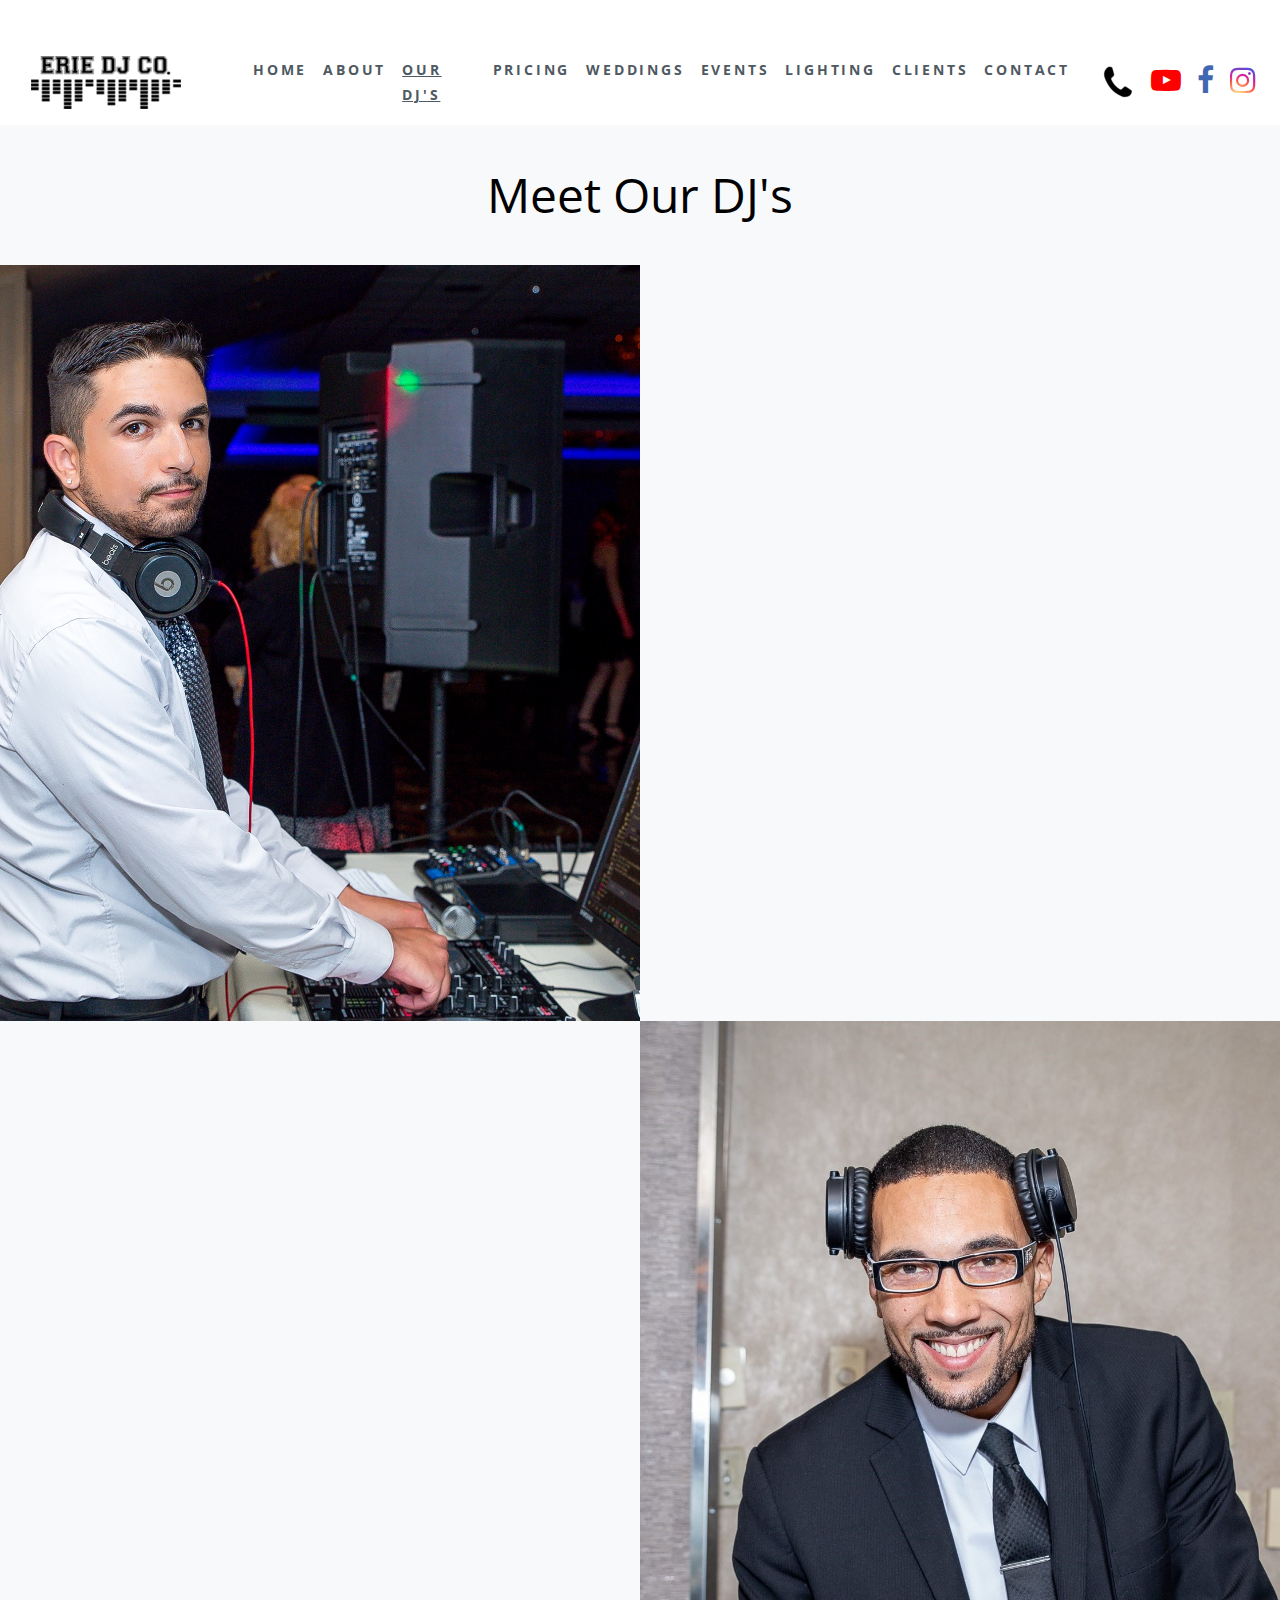
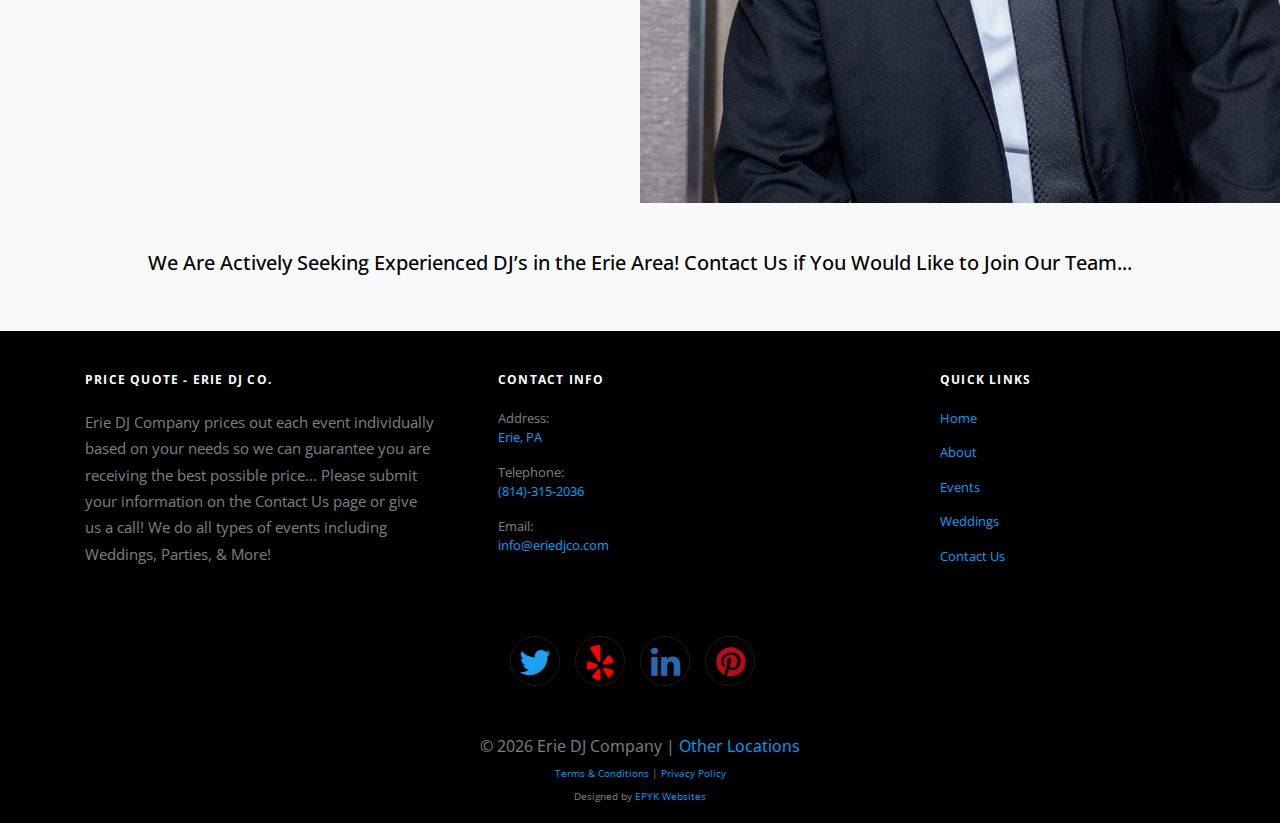
<file: our-djs.html>
<!doctype html>
<html lang="en">
  <head>
    <title>Erie DJ Company: Meet Our DJ's | Erie PA</title>
    <meta charset="utf-8">
    <meta name="viewport" content="width=device-width, initial-scale=1, shrink-to-fit=no">

    <link href="https://fonts.googleapis.com/css?family=Open+Sans:300,400,700,800" rel="stylesheet">

    <link rel="stylesheet" href="css/animate.css">
    <link rel="stylesheet" href="css/owl.carousel.min.css">

    <link rel="stylesheet" href="fonts/ionicons/css/ionicons.min.css">
    <link rel="stylesheet" href="fonts/fontawesome/css/font-awesome.min.css">


    <!-- Theme Style -->
    <link rel="stylesheet" href="css/style.css">
    <link rel="manifest" href="/images/uploads/favicon_io/site.webmanifest">
    <link href="https://fonts.googleapis.com/css?family=Open+Sans:300,400,700,800" rel="stylesheet">
    
    
    <link rel="canonical" href="https://www.eriedjco.com/our-djs">
    <meta name="description" content="From wedding ceremony to celebration, we've got you covered. DJ Erie PA, Erie DJ, Wedding DJ Erie PA">


    <!-- Start OG Meta Tags -->
      <meta property="og:type" content="website">
      <meta property="og:url" content="https://www.eriedjco.com/our-djs">
      <meta property="og:site_name" content="Erie DJ Company: Our DJ's | DJ Erie PA">
      <meta property="og:title" content="Erie DJ Company: Our DJ's | DJ Erie PA">
      <meta property="og:description" content="From wedding ceremony to celebration, we've got you covered. DJ Erie PA, Erie DJ, Wedding DJ Erie PA">
      <meta property="og:image" content="https://www.eriedjco.com/images/uploads/logos/home-bg2.jpg">      
    <!-- End OG Meta Tags -->


    <!-- Start favicon.io -->
      <link rel="apple-touch-icon" sizes="180x180" href="images/uploads/favicon_io/apple-touch-icon.png">
      <link rel="icon" type="image/png" sizes="32x32" href="images/uploads/favicon_io/favicon-32x32.png">
      <link rel="icon" type="image/png" sizes="16x16" href="images/uploads/favicon_io/favicon-16x16.png">
      <link rel="manifest" href="images/uploads/favicon_io/site.webmanifest">
    <!-- Start favicon.io -->
  

    <!-- Start Custom CSS -->
      <style>
        #home-logo {
          content:url("images/uploads/logos/home-logo.png");
        }
        @media only screen and (max-width:1200px) {
          #home-logo {
            content:url("images/uploads/logos/home-logo-white.png");
          }
        }


        #call-now {
          content:url("images/uploads/call-black.png");
        }
        @media only screen and (max-width:1200px) {
          #call-now {
            content:url("images/uploads/call-white.png");
          }
        }


        #home-bg {
          background-image: url('images/uploads/logos/home-bg.jpg');
          background-size:contain;
          background-repeat: no-repeat;
          height:300px;
          margin:10em auto 4em auto;
        }
        @media only screen and (max-width:980px) {
          #home-bg {
            background-image: url('images/uploads/logos/home-bg.jpg');
            background-size: contain;
            background-repeat: no-repeat;
            height:300px;
            margin:15em auto -10em auto;
          }
        }


        #parallax {
          background-attachment: fixed;
          position:relative;
          background-position: center;
          background-repeat: no-repeat;
          background-size: cover;
          min-height: 600px;
        }
        @media only screen and (max-width:749px) {
          #parallax {
            background-attachment: inherit;
            position:relative;
            background-position: center;
            background-repeat: no-repeat;
            background-size: cover;
            min-height: 600px;
          }
        }


        .action-blocks {
          display:flex;
        }
        @media only screen and (max-width: 600px) {
          .action-blocks {
            display:inline-block;
          }
        }
  
      </style>
    <!-- End Custom CSS -->



  </head>
  <body>
    
    <header role="banner">
      <nav class="navbar navbar-expand-lg navbar-dark bg-dark">
        <div class="container">
          <a class="navbar-brand " href="https://www.eriedjco.com"><img width="150px" alt="Erie DJ Company Logo" id="home-logo"></a>
          <button class="navbar-toggler" type="button" data-toggle="collapse" data-target="#navbarsExample05" aria-controls="navbarsExample05" aria-expanded="false" aria-label="Toggle navigation">
            <span class="navbar-toggler-icon"></span>
          </button>

          <div class="collapse navbar-collapse" id="navbarsExample05">
            <ul text-align="center" class="navbar-nav ml-auto pl-md-5">
              <li class="nav-item">
                <a class="nav-link active" href="https://www.eriedjco.com" style="color:#4e5961">Home</a>
              </li>
              <li class="nav-item">
                <a class="nav-link" href="/about" style="color:#4e5961">About</a>
              </li>
              <li class="nav-item">
                <a class="nav-link" href="/our-djs" style="color:#4e5961"><u>Our DJ's</u></a>
              </li>
               <li class="nav-item">
                <a class="nav-link" href="/pricing" style="color:#4e5961">Pricing</a>
              </li>
	            <li class="nav-item">
                <a class="nav-link" href="/weddings" style="color:#4e5961">Weddings</a>
              </li>
              <li class="nav-item">
                <a class="nav-link" href="/events" style="color:#4e5961">Events</a>
              </li>
	            <li class="nav-item">
                <a class="nav-link" href="/lighting" style="color:#4e5961">Lighting</a>
              </li>
              <li class="nav-item">
                <a class="nav-link" href="/clients" style="color:#4e5961">Clients</a>
              </li>
              <li class="nav-item">
                <a class="nav-link" href="/contact" style="color:#4e5961">Contact</a>
              </li>
            </ul>            
          </div>
        </div>
        
        <!-- Start Social Icons -->
          <div style="text-align:center">
            <a width="50px" title="Call Erie DJ Company" href="tel:814-315-2036" data-rel="external">
              <img  width="50px" id="call-now" alt="PAErie DJ Call Button"></a>
          </div>
          
          <a title="Erie DJ Company YouTube" href="https://www.youtube.com/channel/UCJdV0_IRLhKQ_AUNGinJ1Kw"  target="_blank" class="p-2">
            <span style="font-size:30px;color:#FF0000;" class="fa fa-youtube-play"></span>
          </a>
          
          <a title="Erie DJ Company Facebook" href="https://www.facebook.com/eriedjco/" target="_blank" class="p-2">
            <span style="font-size:30px;color:#4267B2;" class="fa fa-facebook"></span>
          </a>
            
          <a title="Erie DJ Company Instagram" href="https://www.instagram.com/eriedjco/" target="_blank" class="p-2">
            <span style="font-size:30px;color: transparent;
              background: radial-gradient(circle at 30% 107%, #fdf497 0%, #fdf497 5%, #fd5949 45%, #d6249f 60%, #285AEB 90%);
              background: -webkit-radial-gradient(circle at 30% 107%, #fdf497 0%, #fdf497 5%, #fd5949 45%, #d6249f 60%, #285AEB 90%);
              background-clip: text;
              -webkit-background-clip: text;" class="fa fa-instagram"></span>
          </a>
        <!-- End Social Icons -->

      </nav>
    </header>
    <!-- END header -->
    
   
          
      <div style="text-align:center;margin-top:125px">
       
       
        <section id="meet" style="background-color: #f8f9fa !important;"><br>
          <font color="black" size="24">Meet Our DJ's</font>
          <br><br>
        </section>
        
        
        <section id="DJ-Tam" style="background-color: #f8f9fa !important;">
          <div class="half d-lg-flex d-block">
            <div class="image" style="background-image: url('images/uploads/dj-tam.jpg');"></div>
            <div class="text text-center element-animate">
              <h2 class="mb-4">DJ Tam</h2><a href="/our-mixes"><img alt="pa erie dj" height="40vh" src="images/uploads/headphones.png"><h5  style="text-decoration:underline">Click to Listen to Our LIVE Mixes</h5></a>
              <br>
              
              <p class="mb-5">
                Please allow me to introduce myself... My Name is Tamer and I am the owner of Erie DJ Company. 
                I have been DJing weddings, parties, and events in the Western PA area for over 7 years, working with various DJ companies.
                
                <br><br>
                
                Growing up I studied music and played multiple instruments including guitar, piano, and violin. 
                I pride myself on having great knowledge of all music from the classics to today's hits.
                
                <br><br>
                
                After recently finishing my degree in Computer Science, I knew that I wanted to follow my passion and continue my career as a DJ. 
                I am a true professional who is very personable and will provide you with amazing service!
              </p>
            </div>
          </div>
        </section>

        
        <section id="DJ-Matt-Medley" style="background-color: #f8f9fa !important;">
          <div class="half d-lg-flex d-block">
            <div class="image order-2" style="background-image: url('images/uploads/dj-matt-medley-tile.jpg');"></div>
            <div class="text text-center element-animate">
              <h2 class="mb-4">DJ Matt Medley</h2><a href="/our-mixes"><img height="40vh" alt="Erie PA DJ" src="images/uploads/headphones.png"><h5 style="text-decoration:underline">Click to Listen to Our LIVE Mixes</h5></a><br>
              <p class="mb-5">
                DJ Medley, formerly of the Pittsburgh DJ Company has been a five star professional DJ in the Pittsburgh area for the past 10+ years. 
                He is one of the most respected and well known DJ's in Pittsburgh....and we are excited to have him on our team at Erie DJ Co! 
    
                <br><br>
                
                Matt is a graduate of Shady Side Academy and Duquesne University. 
                During his time in school, he studied Audio/Recording and knew that his passion was to be in the music industry.  
    
                <br><br>
    
                Matt has hundreds of events under his belt and is a true youthful veteran of the Disc Jockey Business in Erie. 
                He joins the team at Erie DJ Company because of his strong background in wedding/event planning and impeccable customer service skills.
              </p>
            </div>
          </div>
        </section>
          
        <div style="background-color: #f8f9fa !important;padding-top:5vh;padding-bottom:5vh;text-align:center">
          <h5>We Are Actively Seeking Experienced DJ’s in the Erie Area! Contact Us if You Would Like to Join Our Team...</h5>
        </div>
      </div>

    <footer class="site-footer" role="contentinfo">
      <div style="margin-top:-25px;" class="container">
        <div class="row mb-5">
          <div class="col-md-4 mb-5" style="font-size:11pt">
            <h3>PRICE QUOTE - Erie DJ CO.</h3>
            <p class="mb-5">Erie DJ Company prices out each event individually based on your needs so we can guarantee you are receiving the best possible price... Please submit your information on the Contact Us page or give us a call! We do all types of events including Weddings, Parties, & More!</p>
          </div>
          <div class="col-md-5 mb-5 pl-md-5">
            <h3>Contact Info</h3>
            <ul class="list-unstyled footer-link">
              <li class="d-block">
                <span class="d-block">Address:</span>
                <span class="text-white"><a href="https://goo.gl/maps/JVT9Dk5RYw9WbVEi9" target="_blank"><span>Erie, PA</span></a></span></li>
              <li class="d-block"><span class="d-block">Telephone:</span><a href="tel:814-315-2036" data-rel="external"><span class="d-block">(814)-315-2036</span></a></li>
              <li class="d-block"><span class="d-block">Email:</span><span class="text-white"><a target="_top" href="mailto:info@eriedjco.com">info@eriedjco.com</a></span></li>
            </ul>
          </div>
          <div class="col-md-3 mb-5">
            <h3>Quick Links</h3>
            <ul class="list-unstyled footer-link">
              <li><a href="https://www.eriedjco.com">Home</a></li>
              <li><a href="/about">About</a></li>
              <li><a href="/events">Events</a></li>
              <li><a href="/weddings">Weddings</a></li>
              <li><a href="/contact">Contact Us</a></li>
            </ul>
          </div>
        </div>
        <div style="margin-top:-75px;display: flex;justify-content: center;text-align:center">
          <ul class="list-unstyled footer-link d-flex footer-social">
            <li><a title="Erie DJ Company Twitter" href="https://www.twitter.com/eriedjco"  target="_blank" class="p-2"><span style="font-size:35px;color:#1DA1F2;" class="fa fa-twitter"></span></a></li>
            <li><a title="Erie DJ Company Yelp" href="https://www.yelp.com/biz/erie-dj-company-erie"  target="_blank" class="p-2"><span style="font-size:35px;color:red" class="fa fa-yelp"></span></a></li>
            <li><a title="Erie DJ Company LinkedIn" href="https://www.linkedin.com/company/eriedjco/" target="_blank" class="p-2"><span style="font-size:34px;color:#2867B2;" class="fa fa-linkedin"></span></a></li>
            <li><a title="Erie DJ Company Pinterest" href="https://www.pinterest.com/eriedjco/" target="_blank" class="p-2"><span style="font-size:34px;color:#BD081C;" class="fa fa-pinterest"></span></a></li>
          </ul>
        </div>
        <div style="text-align:center;margin-bottom:-50px;">
          <font size="3">&copy; <script>document.write(new Date().getFullYear());</script>&nbsp;Erie DJ Company | <a href="/other-locations">Other Locations</a></font>
          <br />
          <font size="0.5"><a href="/terms-and-conditions">Terms & Conditions</a> | <a href="/privacy-policy">Privacy Policy</a></font>
          <br />
          <font size="0 .5">Designed by <a href="https://www.epykwebsites.com">EPYK Websites</a></font>
        </div>
    </footer>
    <!-- END footer -->

    <!-- loader -->
    <div id="loader" class="show fullscreen"><svg class="circular" width="48px" height="48px"><circle class="path-bg" cx="24" cy="24" r="22" fill="none" stroke-width="4" stroke="#eeeeee"/><circle class="path" cx="24" cy="24" r="22" fill="none" stroke-width="4" stroke-miterlimit="10" stroke="#f4b214"/></svg></div>

    <script src="js/jquery-3.2.1.min.js"></script>
    <script src="js/popper.min.js"></script>
    <script src="js/bootstrap.min.js"></script>
    <script src="js/owl.carousel.min.js"></script>
    <script src="js/jquery.waypoints.min.js"></script>
    <script src="js/main.js"></script>

    <!-- Global site tag (gtag.js) - Google Analytics -->
    <script async src="https://www.googletagmanager.com/gtag/js?id=UA-156452431-1"></script>
    <script>
      window.dataLayer = window.dataLayer || [];
      function gtag(){dataLayer.push(arguments);}
      gtag('js', new Date());
    
      gtag('config', 'UA-156452431-1');
    </script>
    <!-- Google Tag Manager -->
    <script>(function(w,d,s,l,i){w[l]=w[l]||[];w[l].push({'gtm.start':
    new Date().getTime(),event:'gtm.js'});var f=d.getElementsByTagName(s)[0],
    j=d.createElement(s),dl=l!='dataLayer'?'&l='+l:'';j.async=true;j.src=
    'https://www.googletagmanager.com/gtm.js?id='+i+dl;f.parentNode.insertBefore(j,f);
    })(window,document,'script','dataLayer','GTM-NV2XMZJ');</script>
    <!-- End Google Tag Manager -->

  </body>
</html>
</file>
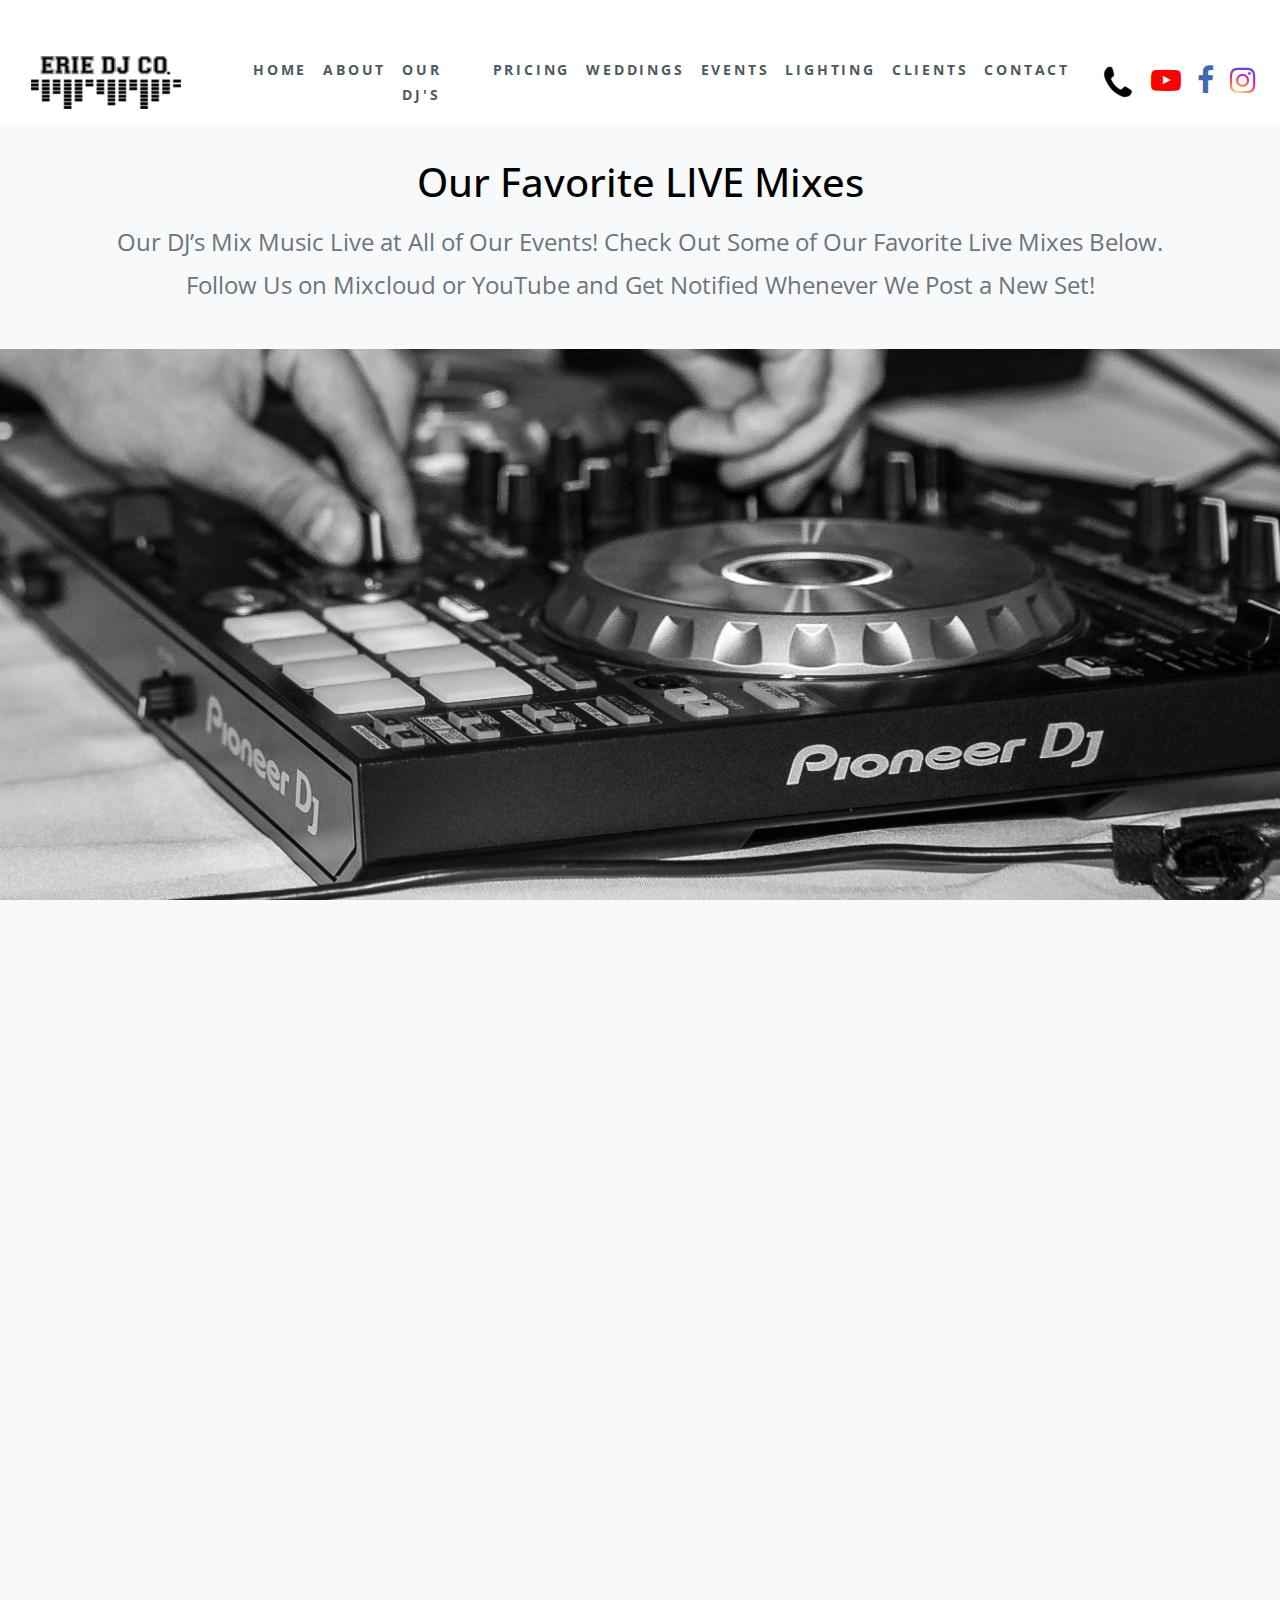
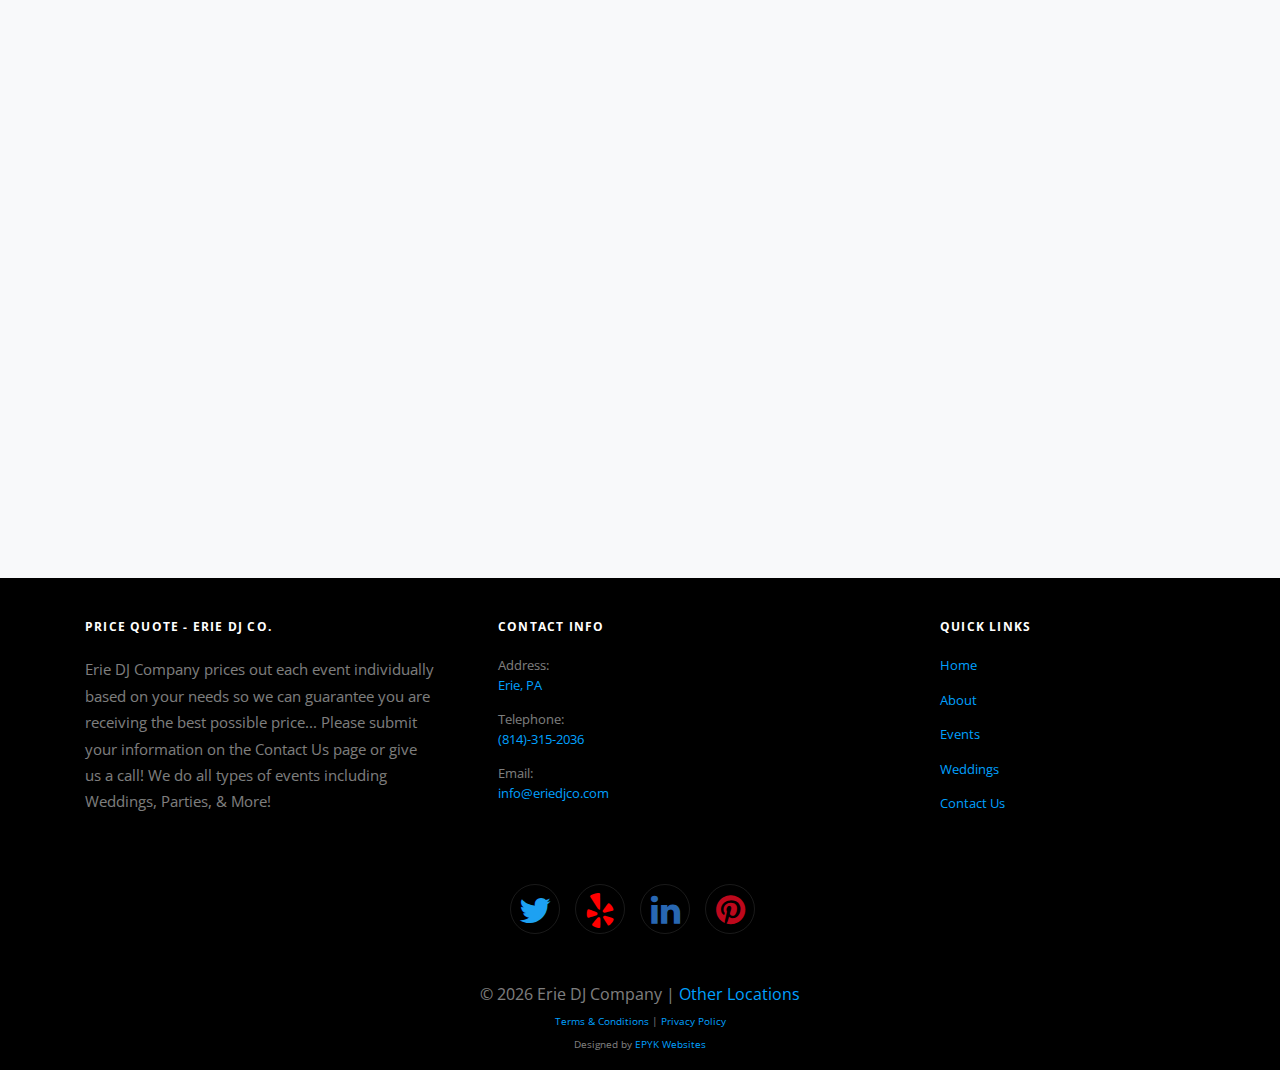
<file: our-mixes.html>
<!doctype html>
<html lang="en">
  <head>
    <title>Erie DJ Company: Our Mixes | DJ Erie PA</title>
    <meta charset="utf-8">
    <meta name="viewport" content="width=device-width, initial-scale=1, shrink-to-fit=no">

    <link href="https://fonts.googleapis.com/css?family=Open+Sans:300,400,700,800" rel="stylesheet">

    <link rel="stylesheet" href="css/animate.css">
    <link rel="stylesheet" href="css/owl.carousel.min.css">

    <link rel="stylesheet" href="fonts/ionicons/css/ionicons.min.css">
    <link rel="stylesheet" href="fonts/fontawesome/css/font-awesome.min.css">


    <!-- Theme Style -->
    <link rel="stylesheet" href="css/style.css">
    <link rel="manifest" href="/images/uploads/favicon_io/site.webmanifest">
    <link href="https://fonts.googleapis.com/css?family=Open+Sans:300,400,700,800" rel="stylesheet">
    
    
    <link rel="canonical" href="https://www.eriedjco.com/our-mixes">
    <meta name="description" content="Erie DJ Company knows how to keep the dance floor packed at any event! We are the premier DJ Company in Erie PA! DJ Erie PA, Erie DJ, Wedding DJ Erie PA">


    <!-- Start OG Meta Tags -->
      <meta property="og:type" content="website">
      <meta property="og:url" content="https://www.eriedjco.com/our-mixes">
      <meta property="og:site_name" content="Erie DJ Company: Our Mixes | DJ Erie PA">
      <meta property="og:title" content="Erie DJ Company: Our Mixes | DJ Erie PA">
      <meta property="og:description" content="Erie DJ Company knows how to keep the dance floor packed at any event! We are the premier DJ Company in Erie PA! DJ Erie PA, Erie DJ, Wedding DJ Erie PA">
      <meta property="og:image" content="https://www.eriedjco.com/images/uploads/logos/home-bg2.jpg">      
    <!-- End OG Meta Tags -->


    <!-- Start favicon.io -->
      <link rel="apple-touch-icon" sizes="180x180" href="images/uploads/favicon_io/apple-touch-icon.png">
      <link rel="icon" type="image/png" sizes="32x32" href="images/uploads/favicon_io/favicon-32x32.png">
      <link rel="icon" type="image/png" sizes="16x16" href="images/uploads/favicon_io/favicon-16x16.png">
      <link rel="manifest" href="images/uploads/favicon_io/site.webmanifest">
    <!-- Start favicon.io -->
  

    <!-- Start Custom CSS -->
      <style>
        #home-logo {
          content:url("images/uploads/logos/home-logo.png");
        }
        @media only screen and (max-width:1200px) {
          #home-logo {
            content:url("images/uploads/logos/home-logo-white.png");
          }
        }


        #call-now {
          content:url("images/uploads/call-black.png");
        }
        @media only screen and (max-width:1200px) {
          #call-now {
            content:url("images/uploads/call-white.png");
          }
        }


        #home-bg {
          background-image: url('images/uploads/logos/home-bg.jpg');
          background-size:contain;
          background-repeat: no-repeat;
          height:300px;
          margin:10em auto 4em auto;
        }
        @media only screen and (max-width:980px) {
          #home-bg {
            background-image: url('images/uploads/logos/home-bg.jpg');
            background-size: contain;
            background-repeat: no-repeat;
            height:300px;
            margin:15em auto -10em auto;
          }
        }


        #parallax {
          background-attachment: fixed;
          position:relative;
          background-position: center;
          background-repeat: no-repeat;
          background-size: cover;
          min-height: 600px;
        }
        @media only screen and (max-width:749px) {
          #parallax {
            background-attachment: inherit;
            position:relative;
            background-position: center;
            background-repeat: no-repeat;
            background-size: cover;
            min-height: 600px;
          }
        }


        .action-blocks {
          display:flex;
        }
        @media only screen and (max-width: 600px) {
          .action-blocks {
            display:inline-block;
          }
        }
  
      </style>
    <!-- End Custom CSS -->



  </head>
  <body>
    
    <header role="banner">
      <nav class="navbar navbar-expand-lg navbar-dark bg-dark">
        <div class="container">
          <a class="navbar-brand " href="https://www.eriedjco.com"><img width="150px" alt="Erie DJ Company Logo" id="home-logo"></a>
          <button class="navbar-toggler" type="button" data-toggle="collapse" data-target="#navbarsExample05" aria-controls="navbarsExample05" aria-expanded="false" aria-label="Toggle navigation">
            <span class="navbar-toggler-icon"></span>
          </button>

          <div class="collapse navbar-collapse" id="navbarsExample05">
            <ul text-align="center" class="navbar-nav ml-auto pl-md-5">
              <li class="nav-item">
                <a class="nav-link active" href="https://www.eriedjco.com" style="color:#4e5961">Home</a>
              </li>
              <li class="nav-item">
                <a class="nav-link" href="/about" style="color:#4e5961">About</a>
              </li>
              <li class="nav-item">
                <a class="nav-link" href="/our-djs" style="color:#4e5961">Our DJ's</a>
              </li>
               <li class="nav-item">
                <a class="nav-link" href="/pricing" style="color:#4e5961">Pricing</a>
              </li>
	            <li class="nav-item">
                <a class="nav-link" href="/weddings" style="color:#4e5961">Weddings</a>
              </li>
              <li class="nav-item">
                <a class="nav-link" href="/events" style="color:#4e5961">Events</a>
              </li>
	            <li class="nav-item">
                <a class="nav-link" href="/lighting" style="color:#4e5961">Lighting</a>
              </li>
              <li class="nav-item">
                <a class="nav-link" href="/clients" style="color:#4e5961">Clients</a>
              </li>
              <li class="nav-item">
                <a class="nav-link" href="/contact" style="color:#4e5961">Contact</a>
              </li>
            </ul>            
          </div>
        </div>
        
        <!-- Start Social Icons -->
          <div style="text-align:center">
            <a width="50px" title="Call Erie DJ Company" href="tel:814-315-2036" data-rel="external">
              <img  width="50px" id="call-now" alt="PA Erie DJ Call Button"></a>
          </div>
          
          <a title="Erie DJ Company YouTube" href="https://www.youtube.com/channel/UCJdV0_IRLhKQ_AUNGinJ1Kw"  target="_blank" class="p-2">
            <span style="font-size:30px;color:#FF0000;" class="fa fa-youtube-play"></span>
          </a>
          
          <a title="Erie DJ Company Facebook" href="https://www.facebook.com/Eriedjco/" target="_blank" class="p-2">
            <span style="font-size:30px;color:#4267B2;" class="fa fa-facebook"></span>
          </a>
            
          <a title="Erie DJ Company Instagram" href="https://www.instagram.com/Eriedjco/" target="_blank" class="p-2">
            <span style="font-size:30px;color: transparent;
              background: radial-gradient(circle at 30% 107%, #fdf497 0%, #fdf497 5%, #fd5949 45%, #d6249f 60%, #285AEB 90%);
              background: -webkit-radial-gradient(circle at 30% 107%, #fdf497 0%, #fdf497 5%, #fd5949 45%, #d6249f 60%, #285AEB 90%);
              background-clip: text;
              -webkit-background-clip: text;" class="fa fa-instagram"></span>
          </a>
        <!-- End Social Icons -->

      </nav>
    </header>
    <!-- END header -->
    
    
    <div style="text-align:center;margin-top:125px">
      <section style="background-color: #f8f9fa !important;">
        <br/>
        <h1>Our Favorite LIVE Mixes</h1>
        <p><font size="5">
          Our DJ’s Mix Music Live at All of Our Events!  Check Out Some of Our Favorite Live Mixes Below. 
          <br>
          Follow Us on Mixcloud or YouTube and Get Notified Whenever We Post a New Set!</font>
        </p>
        <br/>
        <div id="parallax" style="background-image: url('images/uploads/our-mixes-bg.jpg')">
          <div class="container-fluid">
            <div class="row no-gutters" >
              <div class="col-md-4 element-animate fadeInUp">
                <iframe style="margin-top:150px" width="100%" height="300px" src="https://www.youtube.com/embed/WS6XCFaCe8k" frameborder="0" allow="accelerometer; autoplay; encrypted-media; gyroscope; picture-in-picture" allowfullscreen></iframe>
              </div>
              <div class="col-md-4 element-animate fadeInUp">
                <iframe style="margin-top:150px" width="102%" height="300px" src="https://www.youtube.com/embed/x8eH-dABa2Y" frameborder="0" allow="accelerometer; autoplay; encrypted-media; gyroscope; picture-in-picture" allowfullscreen></iframe>
              </div>
              <div class="col-md-4 element-animate fadeInUp">
                <iframe style="margin-top:150px" width="102%" height="300px" src="https://www.youtube.com/embed/Dck99KtsEW4" frameborder="0" allow="accelerometer; autoplay; encrypted-media; gyroscope; picture-in-picture" allowfullscreen></iframe>
              </div>
            </div>
          </div>
        </div>
      
        <br/><br/>
        
        <iframe width="75%" height="200" src="https://www.mixcloud.com/widget/iframe/?hide_cover=1&light=1&feed=%2F79remat%2Fremix-mashup-live-set%2F" frameborder="0" ></iframe>
        
        <br/><br/>
        
        <iframe width="75%" height="200" src="https://www.mixcloud.com/widget/iframe/?hide_cover=1&light=1&feed=%2Fdjmicmaxson%2Fgood-vibes-summer-2018-live-set%2F" frameborder="0" ></iframe>
        
        <br><br>
        
        <iframe width="75%" height="200" src="https://www.mixcloud.com/widget/iframe/?hide_cover=1&light=1&feed=%2Fdan-lherbier%2Fafter-hours-live%2F" frameborder="0" ></iframe>
        
        <br><br>
      
        <iframe width="75%" height="200" src="https://www.mixcloud.com/widget/iframe/?hide_cover=1&light=1&feed=%2F79remat%2Fdz-formal%2F" frameborder="0" ></iframe>
      
        <br><br>
      
        <iframe width="75%" height="200" src="https://www.mixcloud.com/widget/iframe/?hide_cover=1&light=1&feed=%2Fdjmicmaxson%2Fsirius-xm-live-set-dj-mike-maxx%2F" frameborder="0" ></iframe>
        
        <br><br>

      </section>
    </div>

    <footer class="site-footer" role="contentinfo">
      <div style="margin-top:-25px;" class="container">
        <div class="row mb-5">
          <div class="col-md-4 mb-5" style="font-size:11pt">
            <h3>PRICE QUOTE - Erie DJ CO.</h3>
            <p class="mb-5">Erie DJ Company prices out each event individually based on your needs so we can guarantee you are receiving the best possible price... Please submit your information on the Contact Us page or give us a call! We do all types of events including Weddings, Parties, & More!</p>
          </div>
          <div class="col-md-5 mb-5 pl-md-5">
            <h3>Contact Info</h3>
            <ul class="list-unstyled footer-link">
              <li class="d-block">
                <span class="d-block">Address:</span>
                <span class="text-white"><a href="https://goo.gl/maps/JVT9Dk5RYw9WbVEi9" target="_blank"><span>Erie, PA</span></a></span></li>
              <li class="d-block"><span class="d-block">Telephone:</span><a href="tel:814-315-2036" data-rel="external"><span class="d-block">(814)-315-2036</span></a></li>
              <li class="d-block"><span class="d-block">Email:</span><span class="text-white"><a target="_top" href="mailto:info@eriedjco.com">info@eriedjco.com</a></span></li>
            </ul>
          </div>
          <div class="col-md-3 mb-5">
            <h3>Quick Links</h3>
            <ul class="list-unstyled footer-link">
              <li><a href="https://www.eriedjco.com">Home</a></li>
              <li><a href="/about">About</a></li>
              <li><a href="/events">Events</a></li>
              <li><a href="/weddings">Weddings</a></li>
              <li><a href="/contact">Contact Us</a></li>
            </ul>
          </div>
        </div>
        <div style="margin-top:-75px;display: flex;justify-content: center;text-align:center">
          <ul class="list-unstyled footer-link d-flex footer-social">
            <li><a title="Erie DJ Company Twitter" href="https://www.twitter.com/eriedjco"  target="_blank" class="p-2"><span style="font-size:35px;color:#1DA1F2;" class="fa fa-twitter"></span></a></li>
            <li><a title="Erie DJ Company Yelp" href="https://www.yelp.com/biz/erie-dj-company-erie"  target="_blank" class="p-2"><span style="font-size:35px;color:red" class="fa fa-yelp"></span></a></li>
            <li><a title="Erie DJ Company LinkedIn" href="https://www.linkedin.com/company/eriedjco/" target="_blank" class="p-2"><span style="font-size:34px;color:#2867B2;" class="fa fa-linkedin"></span></a></li>
            <li><a title="Erie DJ Company Pinterest" href="https://www.pinterest.com/eriedjco/" target="_blank" class="p-2"><span style="font-size:34px;color:#BD081C;" class="fa fa-pinterest"></span></a></li>
          </ul>
        </div>
        <div style="text-align:center;margin-bottom:-50px;">
          <font size="3">&copy; <script>document.write(new Date().getFullYear());</script>&nbsp;Erie DJ Company | <a href="/other-locations">Other Locations</a></font>
          <br />
          <font size="0.5"><a href="/terms-and-conditions">Terms & Conditions</a> | <a href="/privacy-policy">Privacy Policy</a></font>
          <br />
          <font size="0 .5">Designed by <a href="https://www.epykwebsites.com">EPYK Websites</a></font>
        </div>
    </footer>
    <!-- END footer -->

    <!-- loader -->
    <div id="loader" class="show fullscreen"><svg class="circular" width="48px" height="48px"><circle class="path-bg" cx="24" cy="24" r="22" fill="none" stroke-width="4" stroke="#eeeeee"/><circle class="path" cx="24" cy="24" r="22" fill="none" stroke-width="4" stroke-miterlimit="10" stroke="#f4b214"/></svg></div>

    <script src="js/jquery-3.2.1.min.js"></script>
    <script src="js/popper.min.js"></script>
    <script src="js/bootstrap.min.js"></script>
    <script src="js/owl.carousel.min.js"></script>
    <script src="js/jquery.waypoints.min.js"></script>
    <script src="js/main.js"></script>

    <!-- Global site tag (gtag.js) - Google Analytics -->
    <script async src="https://www.googletagmanager.com/gtag/js?id=UA-156452431-1"></script>
    <script>
      window.dataLayer = window.dataLayer || [];
      function gtag(){dataLayer.push(arguments);}
      gtag('js', new Date());
    
      gtag('config', 'UA-156452431-1');
    </script>
    <!-- Google Tag Manager -->
    <script>(function(w,d,s,l,i){w[l]=w[l]||[];w[l].push({'gtm.start':
    new Date().getTime(),event:'gtm.js'});var f=d.getElementsByTagName(s)[0],
    j=d.createElement(s),dl=l!='dataLayer'?'&l='+l:'';j.async=true;j.src=
    'https://www.googletagmanager.com/gtm.js?id='+i+dl;f.parentNode.insertBefore(j,f);
    })(window,document,'script','dataLayer','GTM-NV2XMZJ');</script>
    <!-- End Google Tag Manager -->

  </body>
</html>
</file>
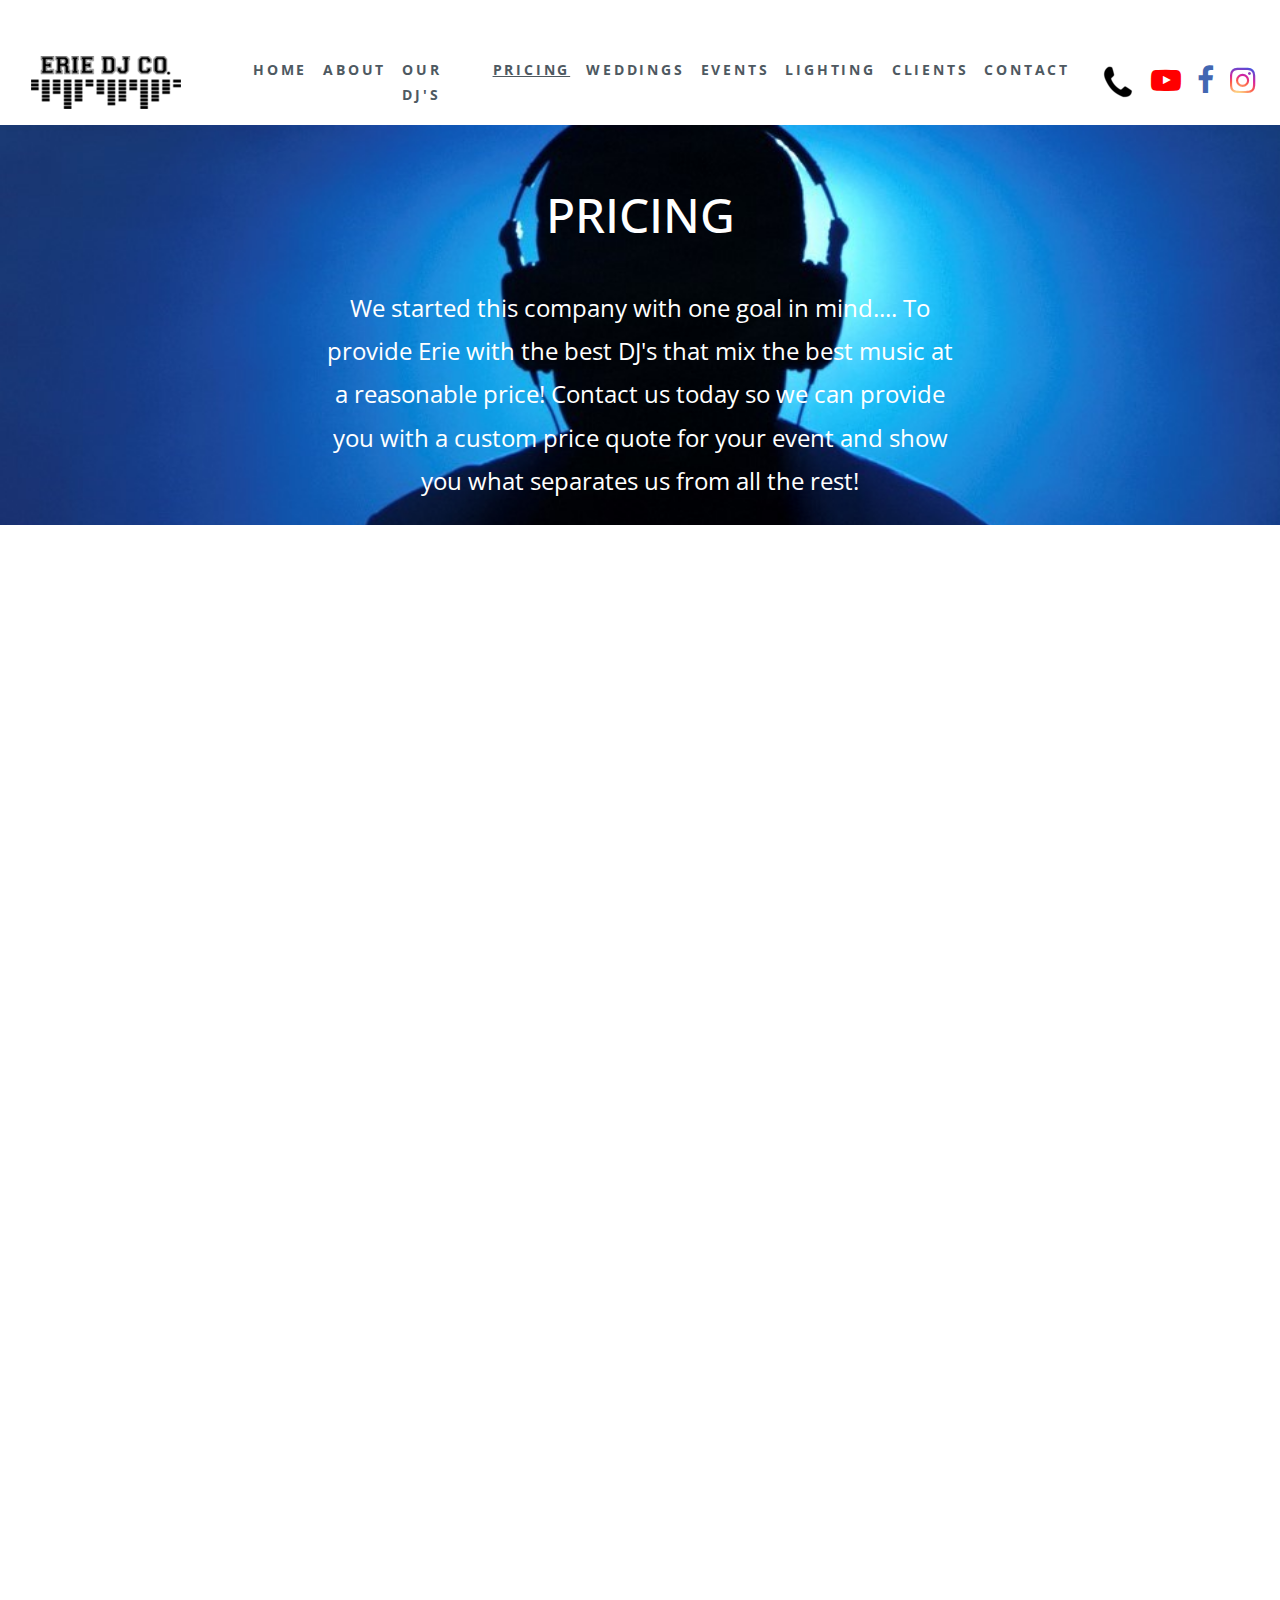
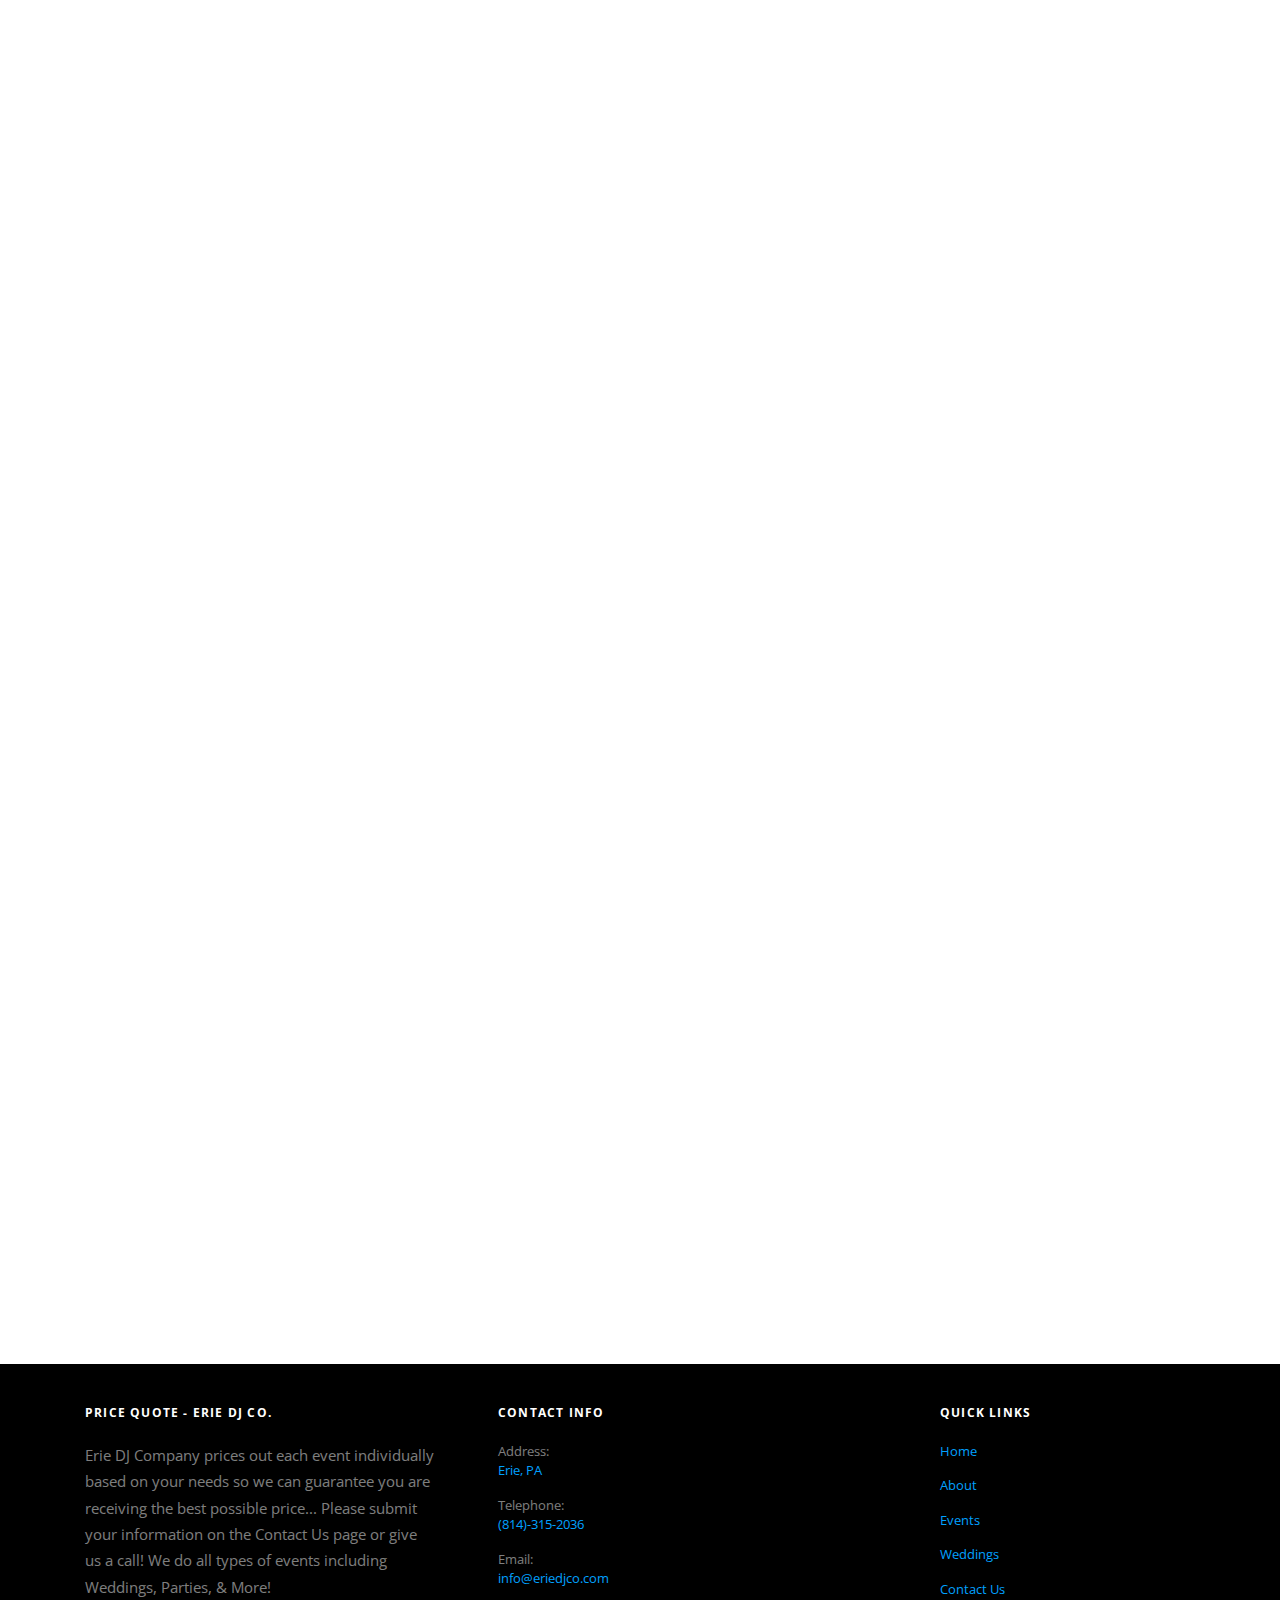
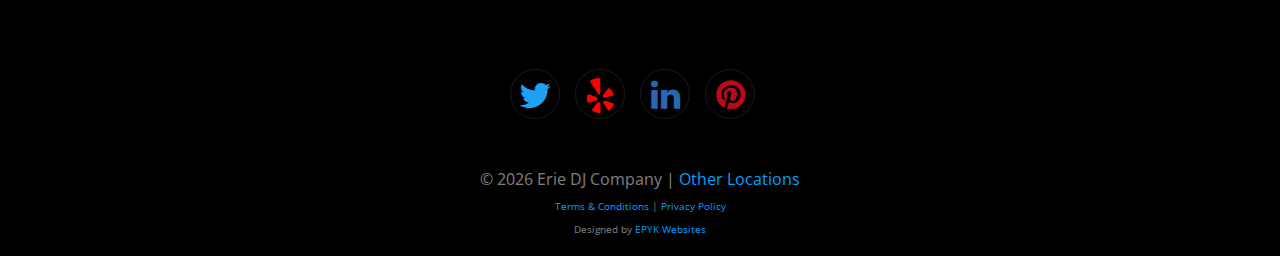
<file: pricing.html>
<!doctype html>
<html lang="en">
  <head>
    <title>Erie DJ Company: Pricing | DJ Erie PA</title>
    <meta charset="utf-8">
    <meta name="viewport" content="width=device-width, initial-scale=1, shrink-to-fit=no">

    <link href="https://fonts.googleapis.com/css?family=Open+Sans:300,400,700,800" rel="stylesheet">

    <link rel="stylesheet" href="css/animate.css">
    <link rel="stylesheet" href="css/owl.carousel.min.css">

    <link rel="stylesheet" href="fonts/ionicons/css/ionicons.min.css">
    <link rel="stylesheet" href="fonts/fontawesome/css/font-awesome.min.css">


    <!-- Theme Style -->
    <link rel="stylesheet" href="css/style.css">
    <link rel="manifest" href="/images/uploads/favicon_io/site.webmanifest">
    <link href="https://fonts.googleapis.com/css?family=Open+Sans:300,400,700,800" rel="stylesheet">
    
    
    <link rel="canonical" href="https://www.eriedjco.com/pricing">
    <meta name="description" content="Erie DJ Company provides experienced wedding and event DJ's for affordable prices in Erie, PA! DJ Erie PA, Erie DJ, Wedding DJ Erie PA">


    <!-- Start OG Meta Tags -->
      <meta property="og:type" content="website">
      <meta property="og:url" content="https://www.eriedjco.com/pricing">
      <meta property="og:site_name" content="Erie DJ Company: Pricing | DJ Erie PA">
      <meta property="og:title" content="Erie DJ Company: Pricing | DJ Erie PA">
      <meta property="og:description" content="Erie DJ Company provides experienced wedding and event DJ's for affordable prices in Erie, PA! DJ Erie PA, Erie DJ, Wedding DJ Erie PA">
      <meta property="og:image" content="https://www.eriedjco.com/images/uploads/logos/home-bg2.jpg">      
    <!-- End OG Meta Tags -->


    <!-- Start favicon.io -->
      <link rel="apple-touch-icon" sizes="180x180" href="images/uploads/favicon_io/apple-touch-icon.png">
      <link rel="icon" type="image/png" sizes="32x32" href="images/uploads/favicon_io/favicon-32x32.png">
      <link rel="icon" type="image/png" sizes="16x16" href="images/uploads/favicon_io/favicon-16x16.png">
      <link rel="manifest" href="images/uploads/favicon_io/site.webmanifest">
    <!-- Start favicon.io -->
  

    <!-- Start Custom CSS -->
      <style>
        #pricing-info {
          width:60%;
        }
        @media only screen and (max-width:749px) {
          #pricing-info {
            width:100%;
          }
        }


        #pricing-text {
          width:50%;
        }
        @media only screen and (max-width:749px) {
          #pricing-text {
            width:85%;
          }
        }


        #home-logo {
          content:url("images/uploads/logos/home-logo.png");
        }
        @media only screen and (max-width:1200px) {
          #home-logo {
            content:url("images/uploads/logos/home-logo-white.png");
          }
        }


        #call-now {
          content:url("images/uploads/call-black.png");
        }
        @media only screen and (max-width:1200px) {
          #call-now {
            content:url("images/uploads/call-white.png");
          }
        }


        #pricing-bg {
          background-image: url('images/uploads/pricing-bg.jpeg');
          background-attachment: fixed;
          position:relative;
          background-position: center;
          background-repeat: no-repeat;
          background-size: cover;
          min-height: 400px;
        }
        @media only screen and (max-width:749px) {
          #pricing-bg {
            background-image: url('images/uploads/pricing-bg.jpeg');
            background-attachment: inherit;
            position:relative;
            background-position: center;
            background-repeat: no-repeat;
            background-size: cover;
            min-height: 400px;
          }
        }


        #parallax {
          background-attachment: fixed;
          position:relative;
          background-position: center;
          background-repeat: no-repeat;
          background-size: cover;
          min-height: 600px;
        }
        @media only screen and (max-width:749px) {
          #parallax {
            background-attachment: inherit;
            position:relative;
            background-position: center;
            background-repeat: no-repeat;
            background-size: cover;
            min-height: 600px;
          }
        }


        .action-blocks {
          display:flex;
        }
        @media only screen and (max-width: 600px) {
          .action-blocks {
            display:inline-block;
          }
        }
  
      </style>
    <!-- End Custom CSS -->



  </head>
  <body>
    
    <header role="banner">
      <nav class="navbar navbar-expand-lg navbar-dark bg-dark">
        <div class="container">
          <a class="navbar-brand " href="https://www.eriedjco.com"><img width="150px" alt="Erie DJ Company Logo" id="home-logo"></a>
          <button class="navbar-toggler" type="button" data-toggle="collapse" data-target="#navbarsExample05" aria-controls="navbarsExample05" aria-expanded="false" aria-label="Toggle navigation">
            <span class="navbar-toggler-icon"></span>
          </button>

          <div class="collapse navbar-collapse" id="navbarsExample05">
            <ul text-align="center" class="navbar-nav ml-auto pl-md-5">
              <li class="nav-item">
                <a class="nav-link active" href="https://www.eriedjco.com" style="color:#4e5961">Home</a>
              </li>
              <li class="nav-item">
                <a class="nav-link" href="/about" style="color:#4e5961">About</a>
              </li>
              <li class="nav-item">
                <a class="nav-link" href="/our-djs" style="color:#4e5961">Our DJ's</a>
              </li>
               <li class="nav-item">
                <a class="nav-link" href="/pricing" style="color:#4e5961"><u>Pricing</u></a>
              </li>
	            <li class="nav-item">
                <a class="nav-link" href="/weddings" style="color:#4e5961">Weddings</a>
              </li>
              <li class="nav-item">
                <a class="nav-link" href="/events" style="color:#4e5961">Events</a>
              </li>
	            <li class="nav-item">
                <a class="nav-link" href="/lighting" style="color:#4e5961">Lighting</a>
              </li>
              <li class="nav-item">
                <a class="nav-link" href="/clients" style="color:#4e5961">Clients</a>
              </li>
              <li class="nav-item">
                <a class="nav-link" href="/contact" style="color:#4e5961">Contact</a>
              </li>
            </ul>            
          </div>
        </div>
        
        <!-- Start Social Icons -->
          <div style="text-align:center">
            <a width="50px" title="Call Erie DJ Company" href="tel:814-315-2036" data-rel="external">
              <img  width="50px" id="call-now" alt="PA Erie DJ Call Button"></a>
          </div>
          
          <a title="Erie DJ Company YouTube" href="https://www.youtube.com/channel/UCJdV0_IRLhKQ_AUNGinJ1Kw"  target="_blank" class="p-2">
            <span style="font-size:30px;color:#FF0000;" class="fa fa-youtube-play"></span>
          </a>
          
          <a title="Erie DJ Company Facebook" href="https://www.facebook.com/Eriedjco/" target="_blank" class="p-2">
            <span style="font-size:30px;color:#4267B2;" class="fa fa-facebook"></span>
          </a>
            
          <a title="Erie DJ Company Instagram" href="https://www.instagram.com/Eriedjco/" target="_blank" class="p-2">
            <span style="font-size:30px;color: transparent;
              background: radial-gradient(circle at 30% 107%, #fdf497 0%, #fdf497 5%, #fd5949 45%, #d6249f 60%, #285AEB 90%);
              background: -webkit-radial-gradient(circle at 30% 107%, #fdf497 0%, #fdf497 5%, #fd5949 45%, #d6249f 60%, #285AEB 90%);
              background-clip: text;
              -webkit-background-clip: text;" class="fa fa-instagram"></span>
          </a>
        <!-- End Social Icons -->

      </nav>
    </header>
    <!-- END header -->
    
    <div style="text-align:center;margin-top:125px">

      <section>
        <div id="pricing-bg" >
          <div style="text-align:center">
            <br /><br />
            <h1><font weight="lighter" size="24pt" color="white">PRICING</font></h1>
            <br/>
            <font color="white">
              <div id="pricing-text" style="font-size:18pt;display:inline-block;">
                We started this company with one goal in mind....
                To provide Erie with the best DJ's that mix the best music at a reasonable price! 
                Contact us today so we can provide you with a custom price quote for your event and show you what separates us from all the rest!
              </div>
            </font>
          </div>
        </div>
      </section>
      
      
      <section class="section " style="background-color:white">
        <div class="container" style="margin-top:-50px;margin-bottom:-25px">
          <div class="row justify-content-center mb-5 element-animate">
            <div class="col-md-8 text-center">
              <br /><br />
              <h2 class="heading mb-4">Our Pricing...</h2>
              <p class="mb-5 lead">
                Our company has competitive DJ prices in Erie because use an charge an hourly rate which 
                allows our clients to choose and only pay for the time and services that they want. Other DJ companies offer 
                multiple packages that are confusing, and can include (up to...) and include items that clients may not want or need. Our clients 
                tell us that they love the way we price our services.
              </p>
            </div>
            <img id="pricing-info" src="images/uploads/pricing-info.png" alt="Erie DJ Company DJ Pricing">
            <div class="col-md-8 text-center">
              <br /><br />
              <h2 class="heading mb-4">Price Quote</h2>
              <p class="mb-5 lead">
                For us to provide you with a customized Price Quote, please submit your information on the CONTACT 
                page so we can learn more about your wedding day and provide you with the most competitive price possible!
              </p>
              <a href="/contact" class="btn px-3 py-1">Contact Us</a>
            </div>
          </div>
        </div>
      </section>
  
  
      <!-- END section -->
    </div>
    

    <footer class="site-footer" role="contentinfo">
      <div style="margin-top:-25px;" class="container">
        <div class="row mb-5">
          <div class="col-md-4 mb-5" style="font-size:11pt">
            <h3>PRICE QUOTE - Erie DJ CO.</h3>
            <p class="mb-5">Erie DJ Company prices out each event individually based on your needs so we can guarantee you are receiving the best possible price... Please submit your information on the Contact Us page or give us a call! We do all types of events including Weddings, Parties, & More!</p>
          </div>
          <div class="col-md-5 mb-5 pl-md-5">
            <h3>Contact Info</h3>
            <ul class="list-unstyled footer-link">
              <li class="d-block">
                <span class="d-block">Address:</span>
                <span class="text-white"><a href="https://goo.gl/maps/JVT9Dk5RYw9WbVEi9" target="_blank"><span>Erie, PA</span></a></span></li>
              <li class="d-block"><span class="d-block">Telephone:</span><a href="tel:814-315-2036" data-rel="external"><span class="d-block">(814)-315-2036</span></a></li>
              <li class="d-block"><span class="d-block">Email:</span><span class="text-white"><a target="_top" href="mailto:info@eriedjco.com">info@eriedjco.com</a></span></li>
            </ul>
          </div>
          <div class="col-md-3 mb-5">
            <h3>Quick Links</h3>
            <ul class="list-unstyled footer-link">
              <li><a href="https://www.eriedjco.com">Home</a></li>
              <li><a href="/about">About</a></li>
              <li><a href="/events">Events</a></li>
              <li><a href="/weddings">Weddings</a></li>
              <li><a href="/contact">Contact Us</a></li>
            </ul>
          </div>
        </div>
        <div style="margin-top:-75px;display: flex;justify-content: center;text-align:center">
          <ul class="list-unstyled footer-link d-flex footer-social">
            <li><a title="Erie DJ Company Twitter" href="https://www.twitter.com/eriedjco"  target="_blank" class="p-2"><span style="font-size:35px;color:#1DA1F2;" class="fa fa-twitter"></span></a></li>
            <li><a title="Erie DJ Company Yelp" href="https://www.yelp.com/biz/erie-dj-company-erie"  target="_blank" class="p-2"><span style="font-size:35px;color:red" class="fa fa-yelp"></span></a></li>
            <li><a title="Erie DJ Company LinkedIn" href="https://www.linkedin.com/company/eriedjco/" target="_blank" class="p-2"><span style="font-size:34px;color:#2867B2;" class="fa fa-linkedin"></span></a></li>
            <li><a title="Erie DJ Company Pinterest" href="https://www.pinterest.com/eriedjco/" target="_blank" class="p-2"><span style="font-size:34px;color:#BD081C;" class="fa fa-pinterest"></span></a></li>
          </ul>
        </div>
        <div style="text-align:center;margin-bottom:-50px;">
          <font size="3">&copy; <script>document.write(new Date().getFullYear());</script>&nbsp;Erie DJ Company | <a href="/other-locations">Other Locations</a></font>
          <br />
          <font size="0.5"><a href="/terms-and-conditions">Terms & Conditions</a> | <a href="/privacy-policy">Privacy Policy</a></font>
          <br />
          <font size="0 .5">Designed by <a href="https://www.epykwebsites.com">EPYK Websites</a></font>
        </div>
    </footer>
    <!-- END footer -->

    <!-- loader -->
    <div id="loader" class="show fullscreen"><svg class="circular" width="48px" height="48px"><circle class="path-bg" cx="24" cy="24" r="22" fill="none" stroke-width="4" stroke="#eeeeee"/><circle class="path" cx="24" cy="24" r="22" fill="none" stroke-width="4" stroke-miterlimit="10" stroke="#f4b214"/></svg></div>

    <script src="js/jquery-3.2.1.min.js"></script>
    <script src="js/popper.min.js"></script>
    <script src="js/bootstrap.min.js"></script>
    <script src="js/owl.carousel.min.js"></script>
    <script src="js/jquery.waypoints.min.js"></script>
    <script src="js/main.js"></script>

    <!-- Global site tag (gtag.js) - Google Analytics -->
    <script async src="https://www.googletagmanager.com/gtag/js?id=UA-156452431-1"></script>
    <script>
      window.dataLayer = window.dataLayer || [];
      function gtag(){dataLayer.push(arguments);}
      gtag('js', new Date());
    
      gtag('config', 'UA-156452431-1');
    </script>
    <!-- Google Tag Manager -->
    <script>(function(w,d,s,l,i){w[l]=w[l]||[];w[l].push({'gtm.start':
    new Date().getTime(),event:'gtm.js'});var f=d.getElementsByTagName(s)[0],
    j=d.createElement(s),dl=l!='dataLayer'?'&l='+l:'';j.async=true;j.src=
    'https://www.googletagmanager.com/gtm.js?id='+i+dl;f.parentNode.insertBefore(j,f);
    })(window,document,'script','dataLayer','GTM-NV2XMZJ');</script>
    <!-- End Google Tag Manager -->

  </body>
</html>
</file>
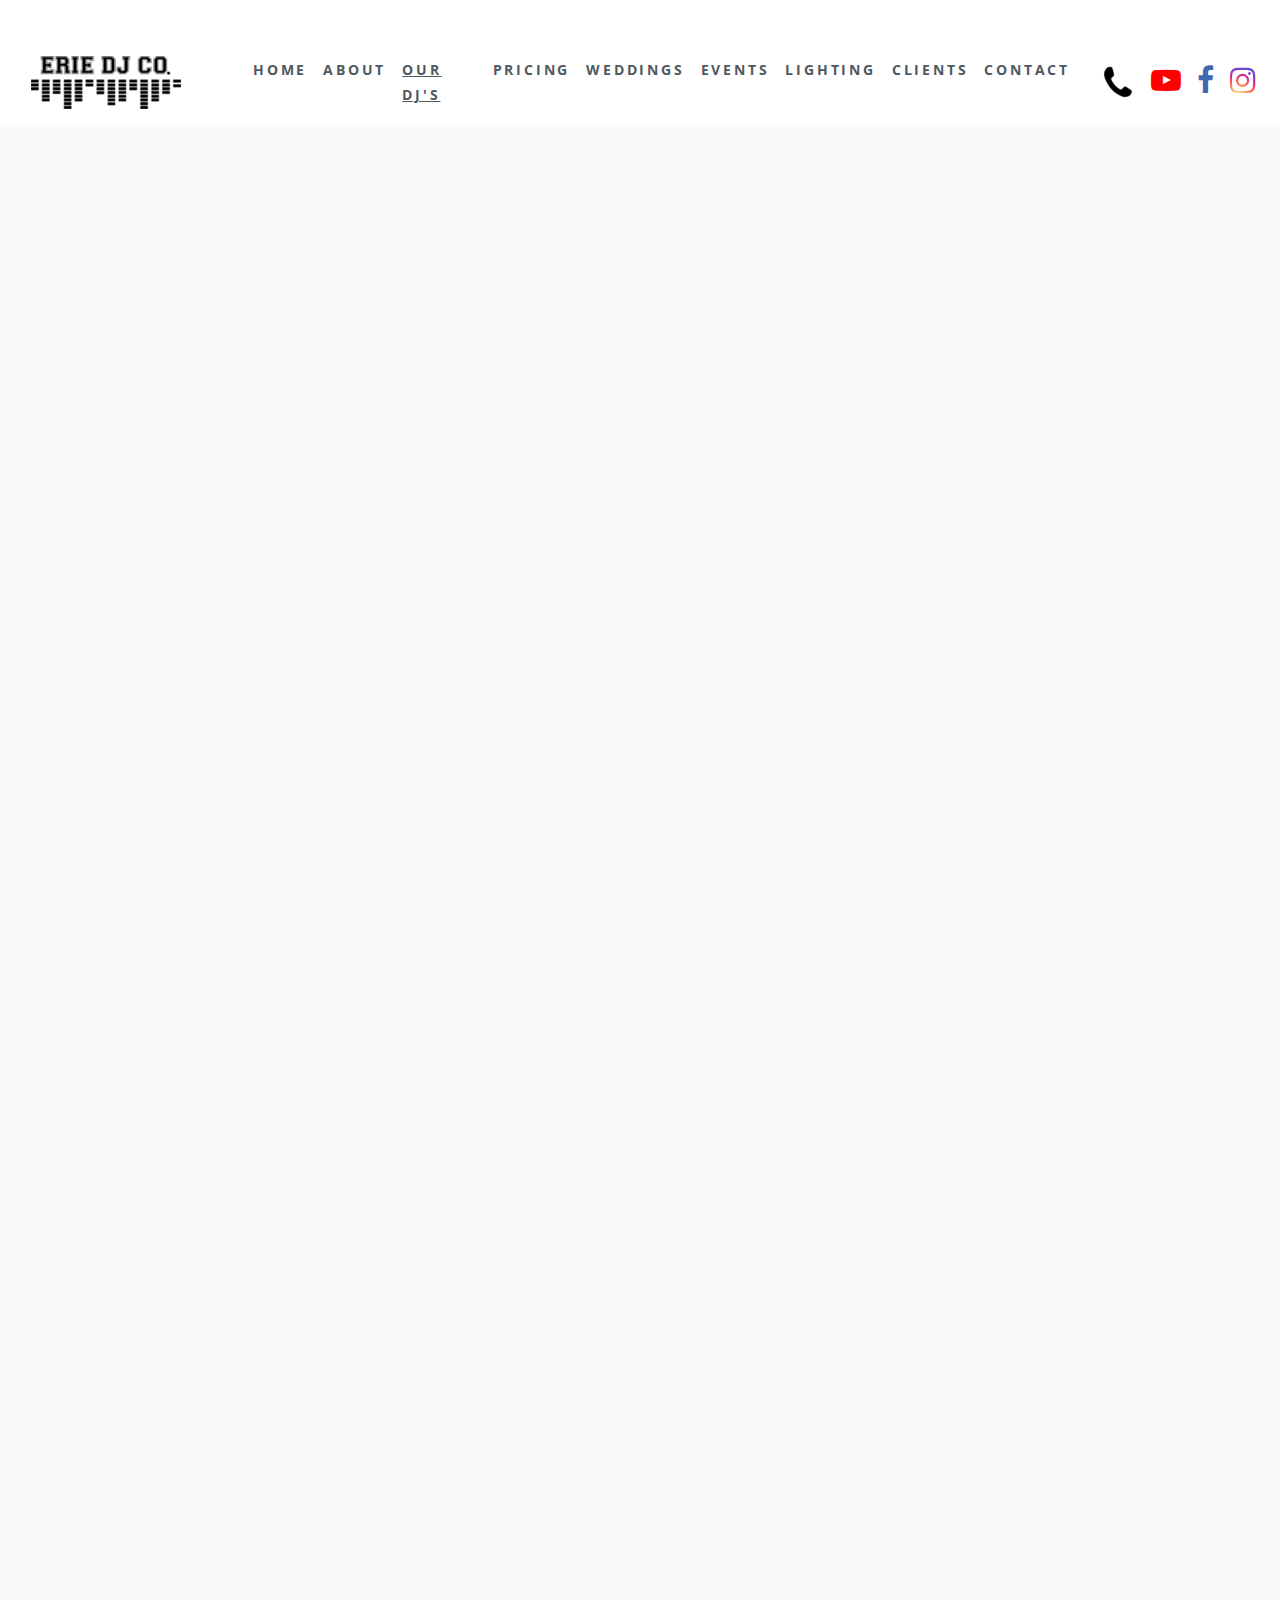
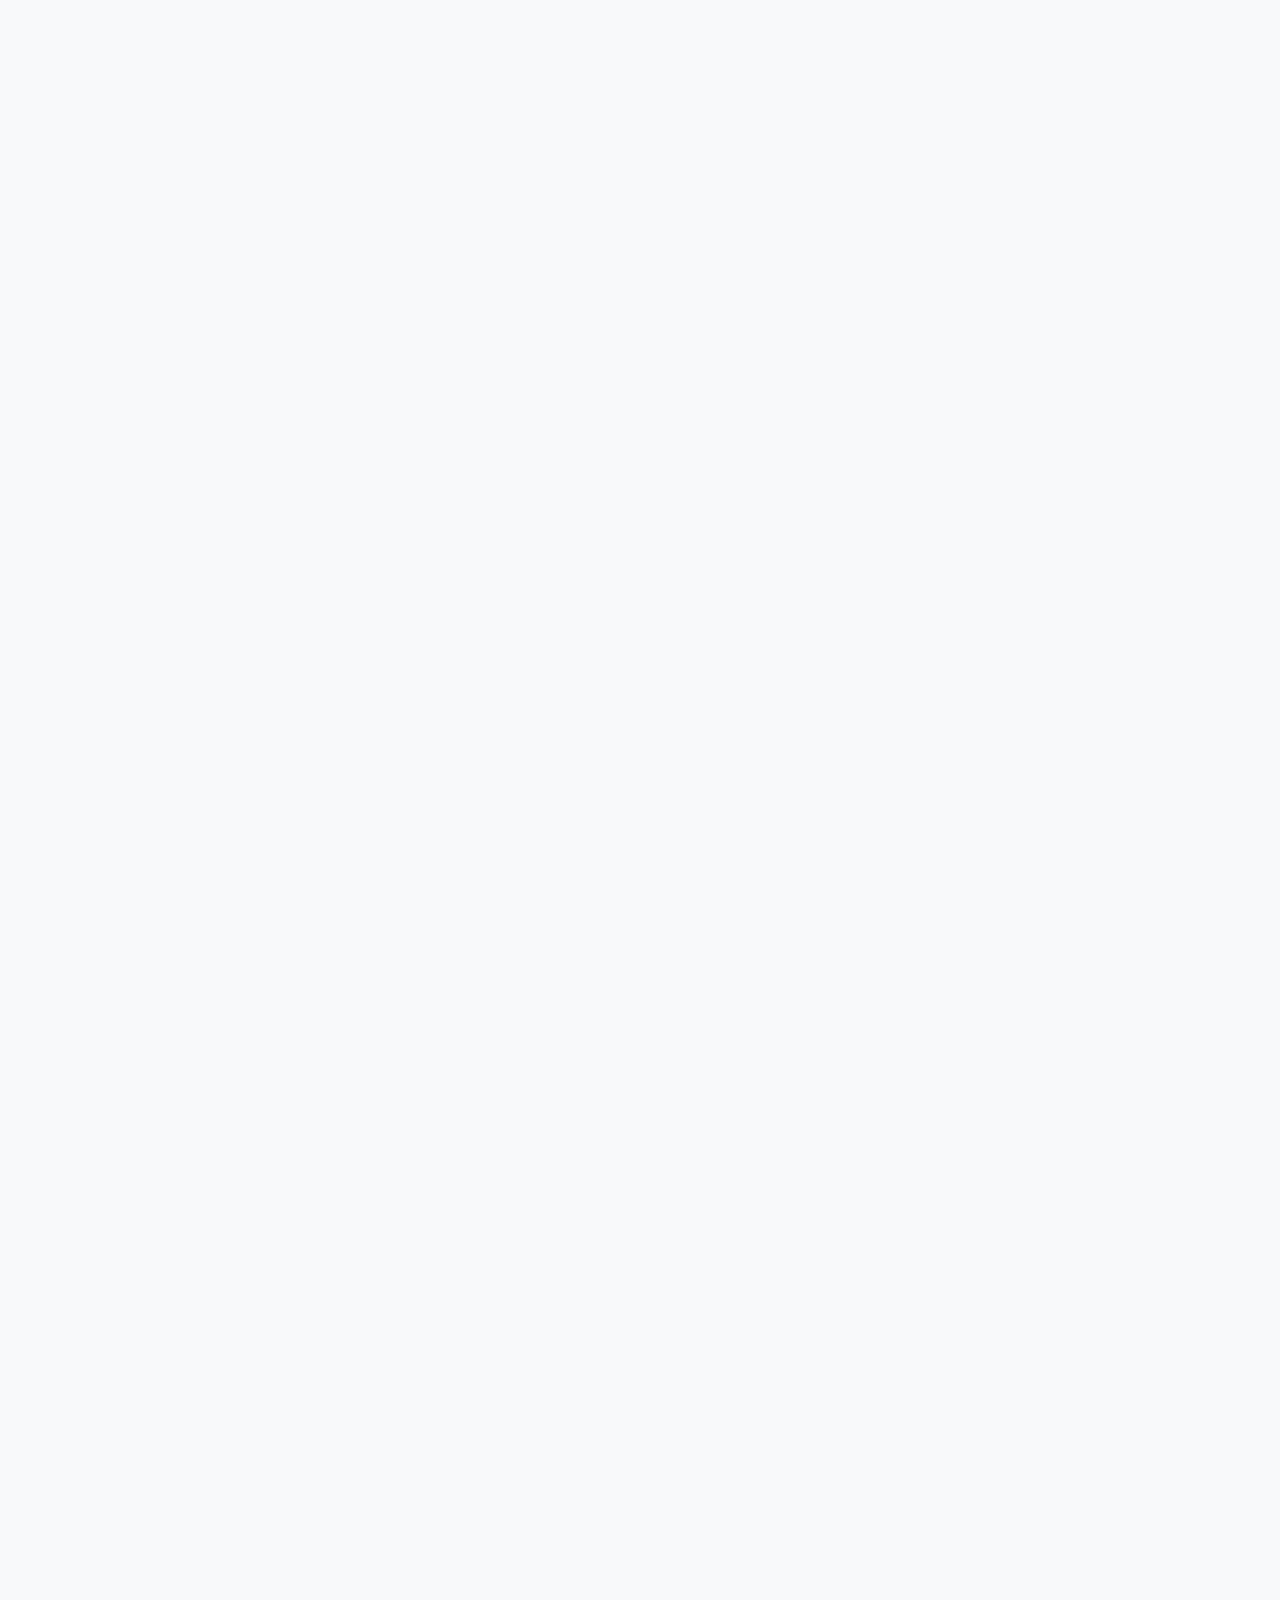
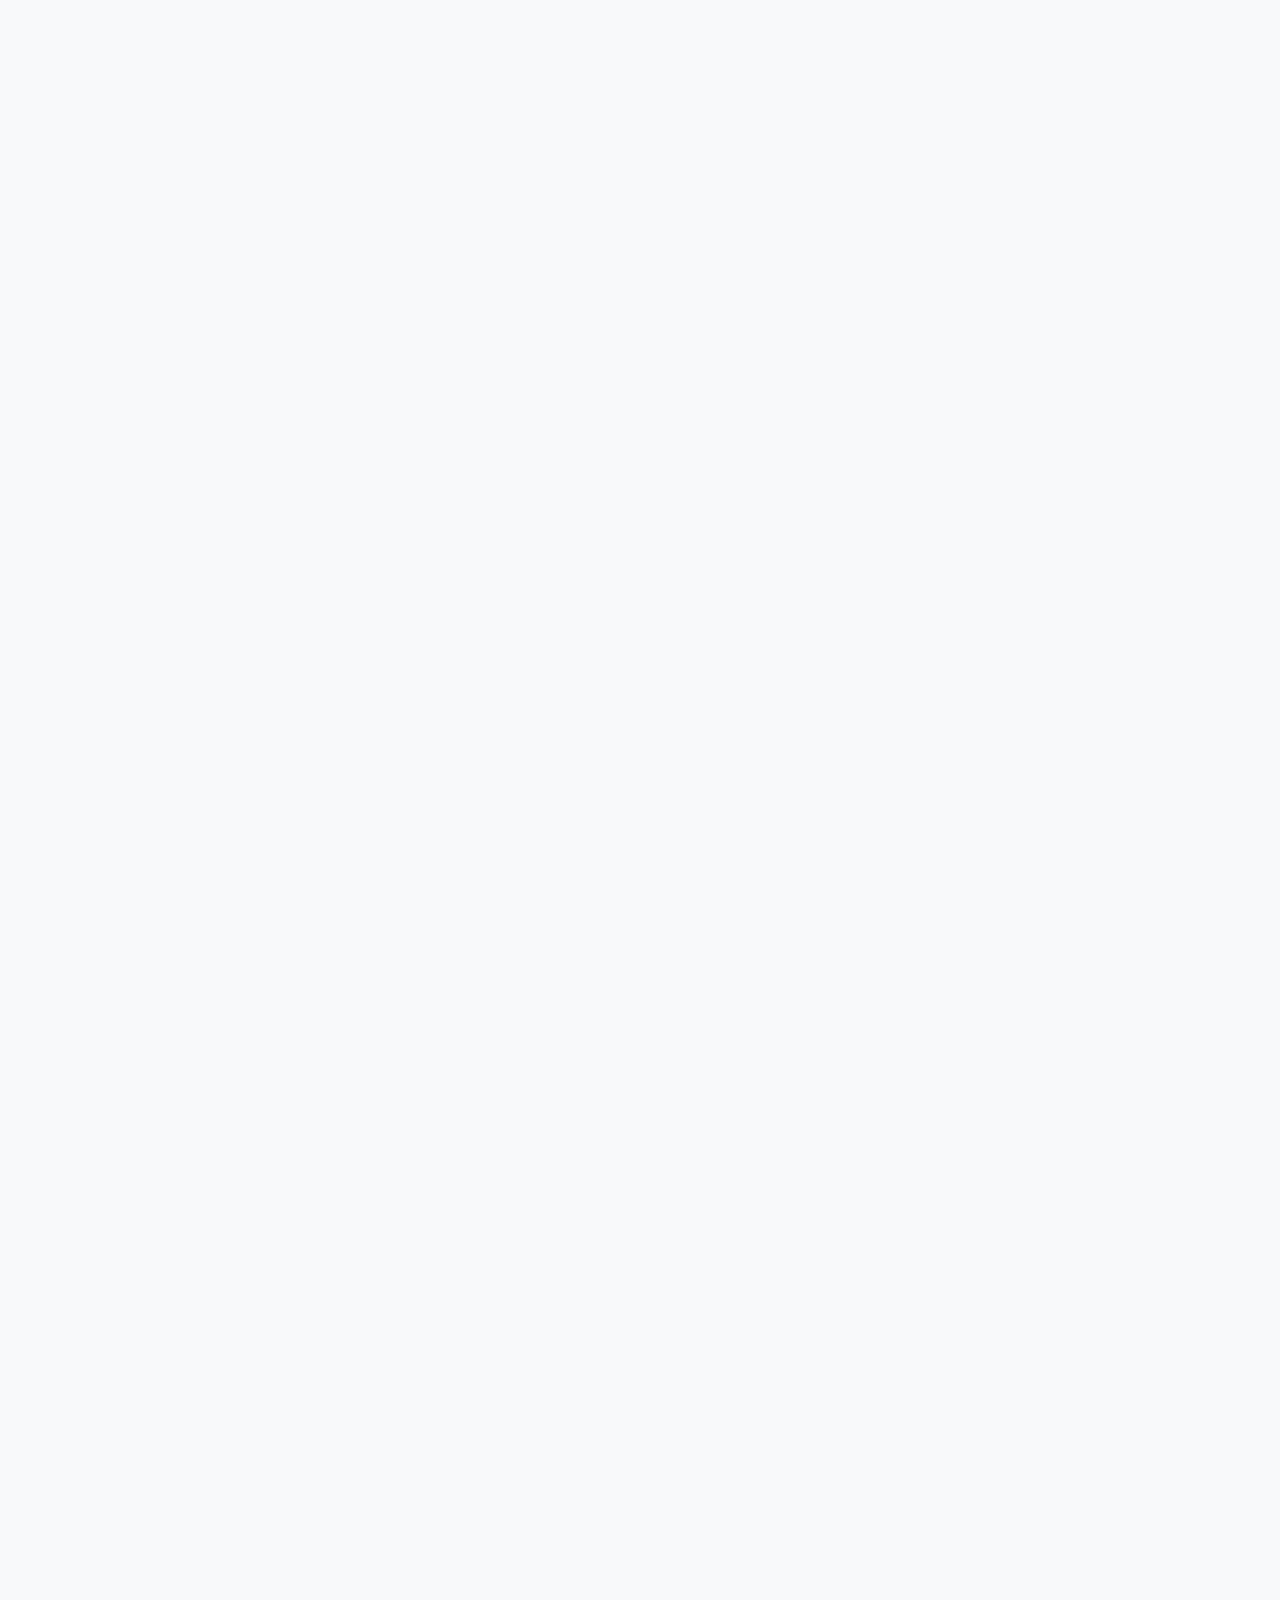
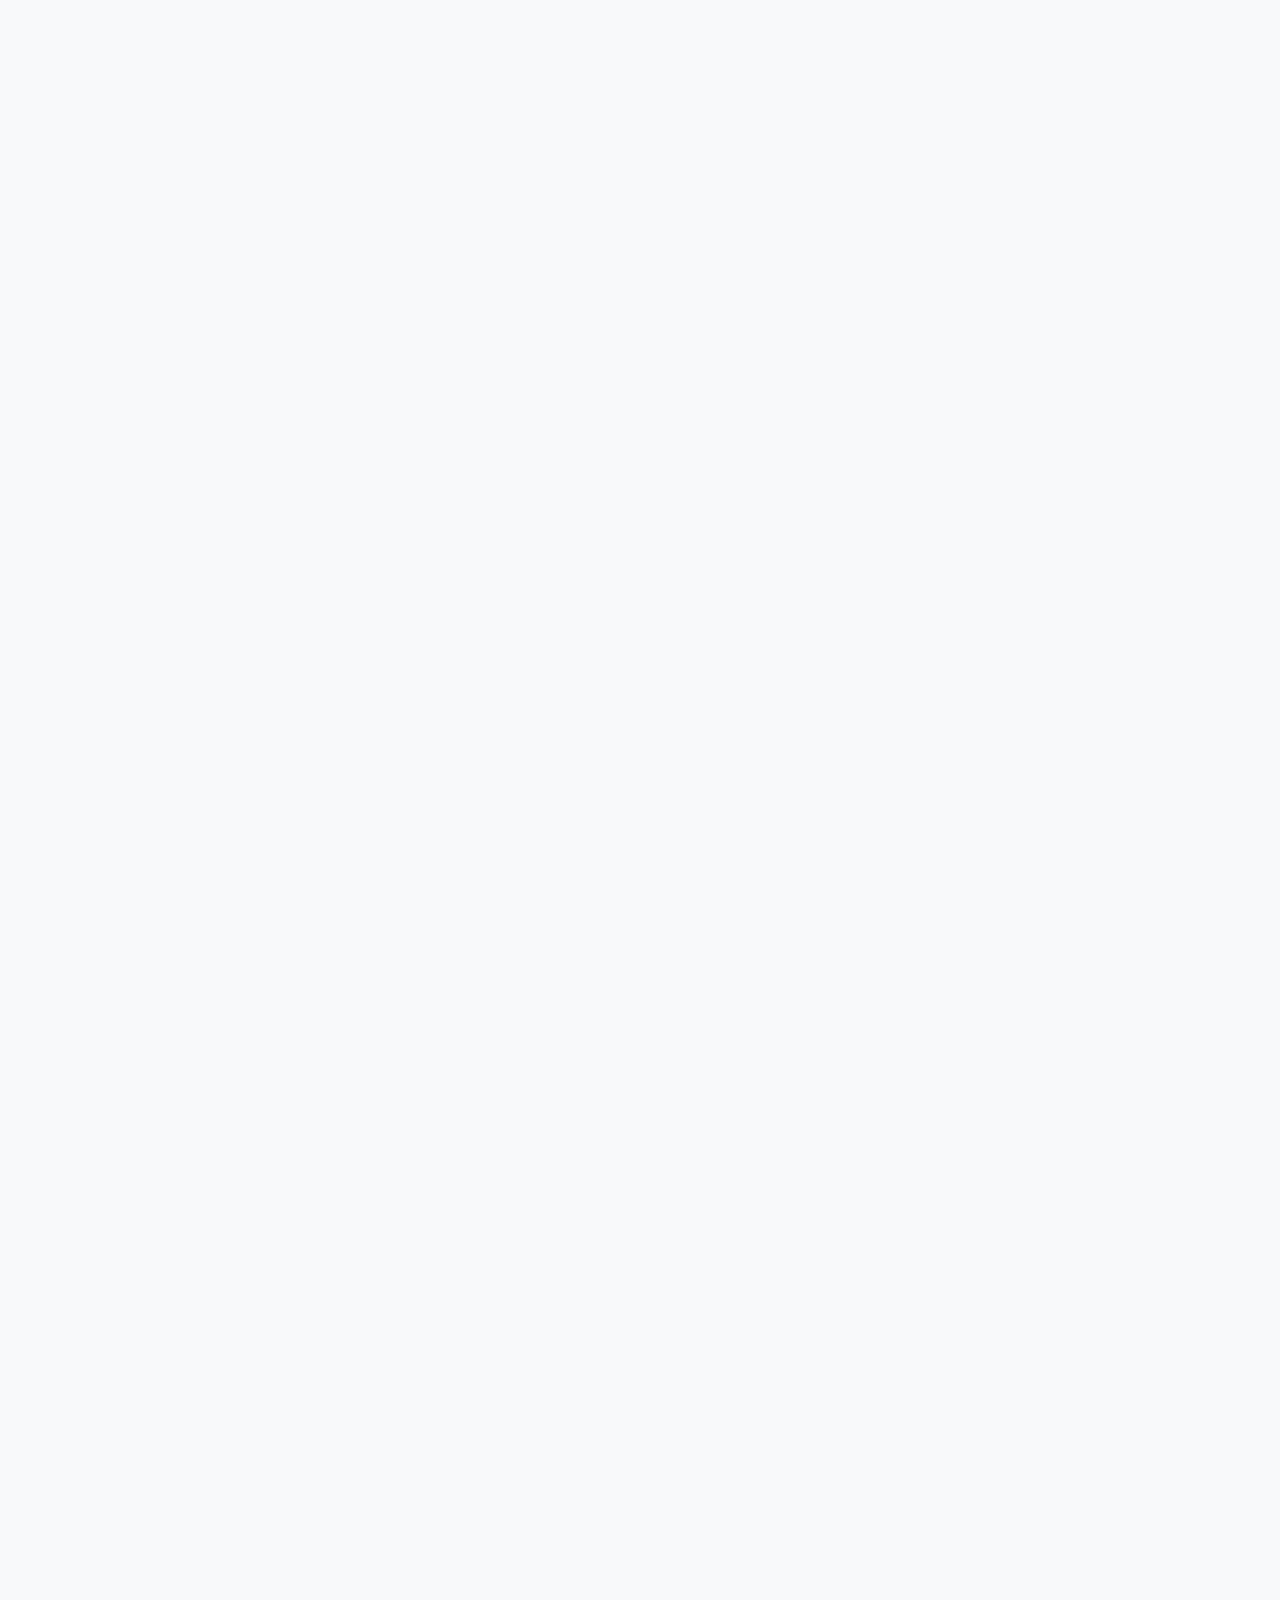
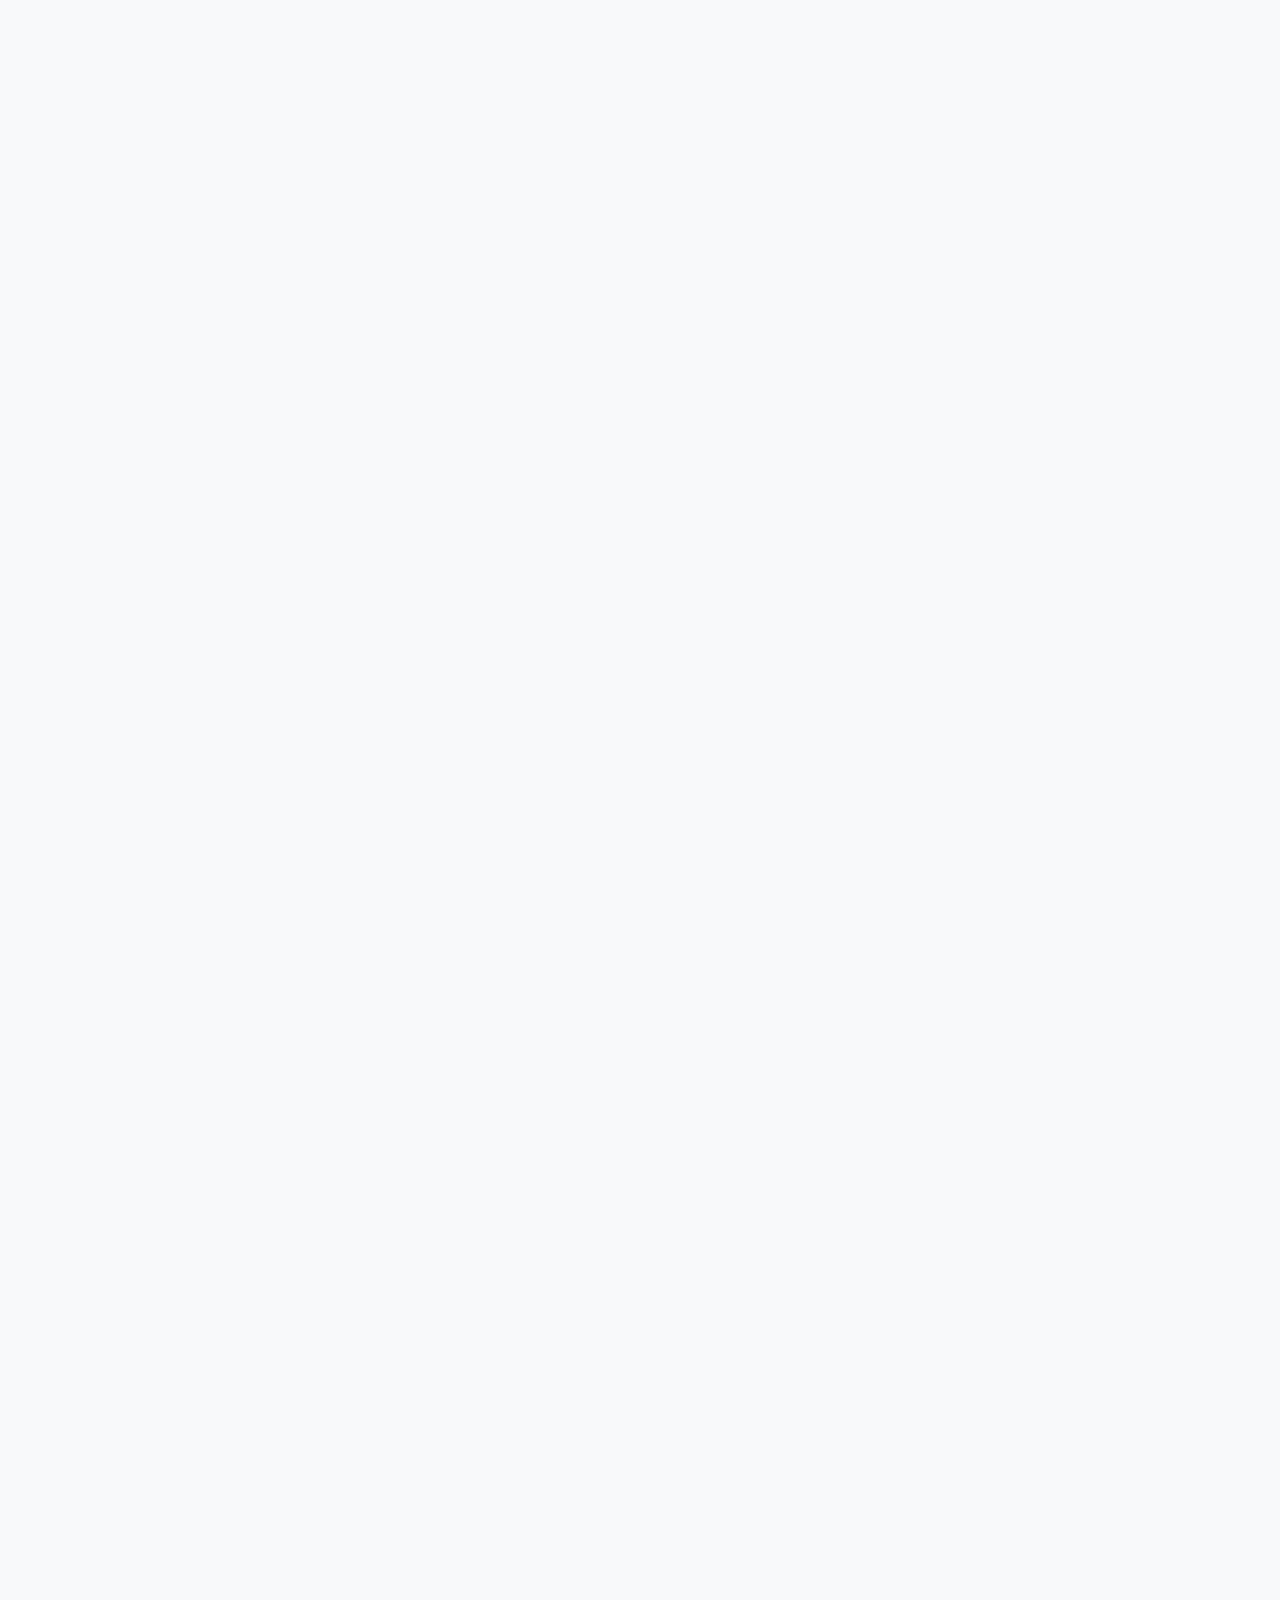
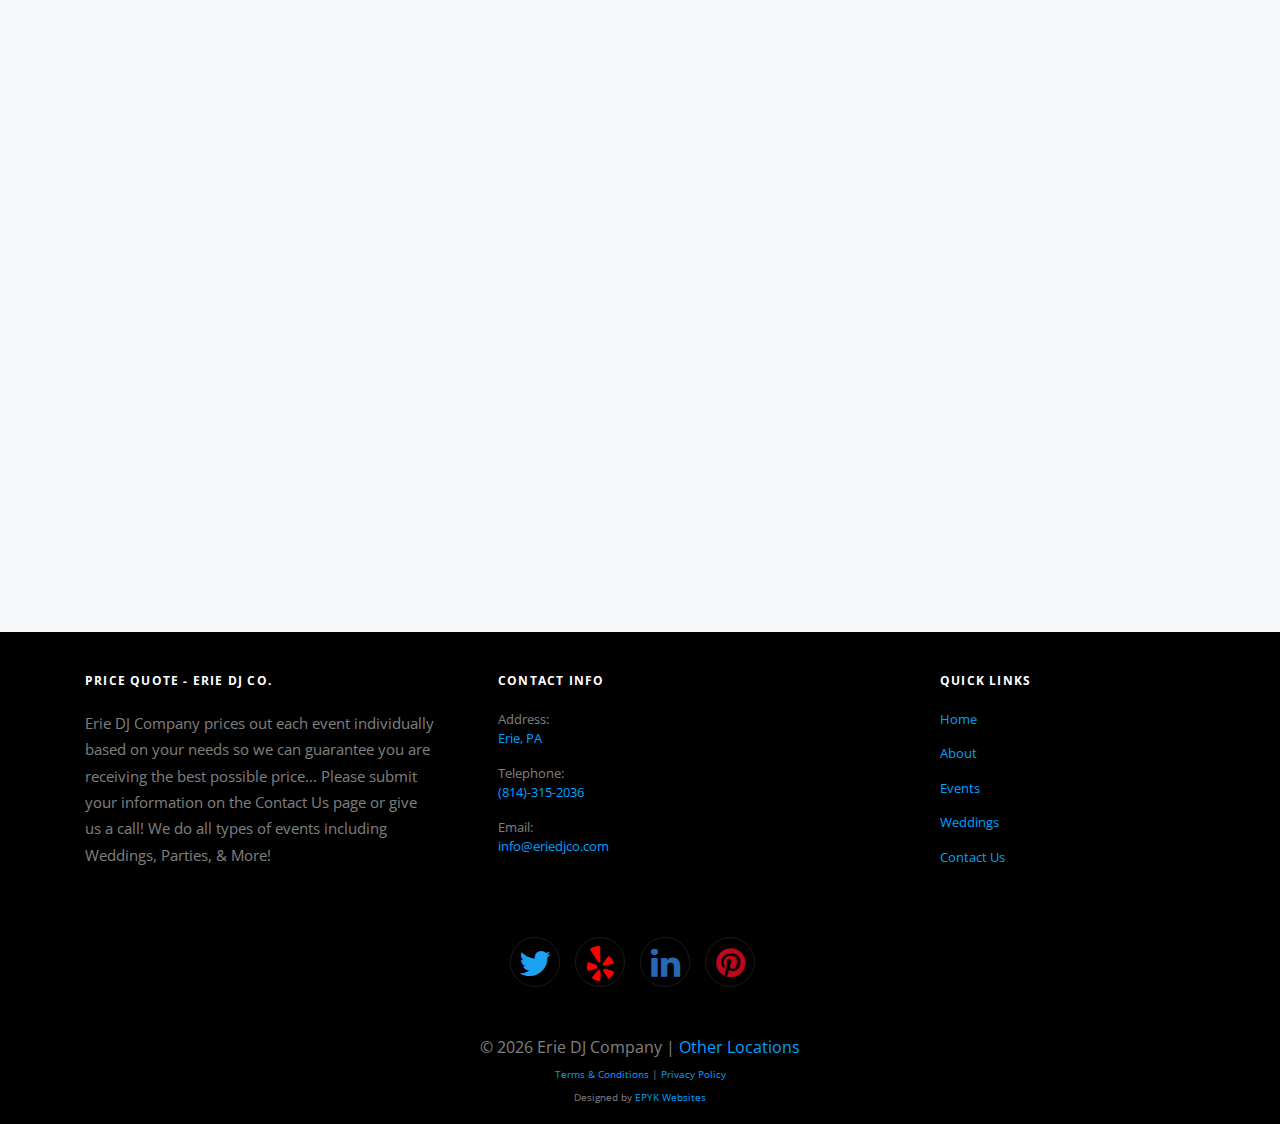
<file: privacy-policy.html>
<!doctype html>
<html lang="en">
  <head>
    <title>Erie DJ Company: Privacy Policy | DJ Erie PA</title>
    <meta charset="utf-8">
    <meta name="viewport" content="width=device-width, initial-scale=1, shrink-to-fit=no">

    <link href="https://fonts.googleapis.com/css?family=Open+Sans:300,400,700,800" rel="stylesheet">

    <link rel="stylesheet" href="css/animate.css">
    <link rel="stylesheet" href="css/owl.carousel.min.css">

    <link rel="stylesheet" href="fonts/ionicons/css/ionicons.min.css">
    <link rel="stylesheet" href="fonts/fontawesome/css/font-awesome.min.css">


    <!-- Theme Style -->
    <link rel="stylesheet" href="css/style.css">
    <link rel="manifest" href="/images/uploads/favicon_io/site.webmanifest">
    <link href="https://fonts.googleapis.com/css?family=Open+Sans:300,400,700,800" rel="stylesheet">
    
    
    <link rel="canonical" href="https://www.eriedjco.com/privacy-policy">
    <meta name="description" content="Erie DJ Company makes planning your dream wedding easy and stress free! Contact us to learn more! DJ Erie PA, Wedding DJ">


    <!-- Start OG Meta Tags -->
      <meta property="og:type" content="website">
      <meta property="og:url" content="https://www.eriedjco.com/privacy-policy">
      <meta property="og:site_name" content="Erie DJ Company: Privacy Policy | DJ Erie PA">
      <meta property="og:title" content="Erie DJ Company: Privacy Policy | DJ Erie PA">
      <meta property="og:description" content="Erie DJ Company makes planning your dream wedding easy and stress free! Contact us to learn more! DJ Erie PA, Wedding DJ">
      <meta property="og:image" content="https://www.eriedjco.com/images/uploads/logos/home-bg2.jpg">      
    <!-- End OG Meta Tags -->


    <!-- Start favicon.io -->
      <link rel="apple-touch-icon" sizes="180x180" href="images/uploads/favicon_io/apple-touch-icon.png">
      <link rel="icon" type="image/png" sizes="32x32" href="images/uploads/favicon_io/favicon-32x32.png">
      <link rel="icon" type="image/png" sizes="16x16" href="images/uploads/favicon_io/favicon-16x16.png">
      <link rel="manifest" href="images/uploads/favicon_io/site.webmanifest">
    <!-- Start favicon.io -->
  

    <!-- Start Custom CSS -->
      <style>
        #home-logo {
          content:url("images/uploads/logos/home-logo.png");
        }
        @media only screen and (max-width:1200px) {
          #home-logo {
            content:url("images/uploads/logos/home-logo-white.png");
          }
        }


        #call-now {
          content:url("images/uploads/call-black.png");
        }
        @media only screen and (max-width:1200px) {
          #call-now {
            content:url("images/uploads/call-white.png");
          }
        }


        #home-bg {
          background-image: url('images/uploads/logos/home-bg.jpg');
          background-size:contain;
          background-repeat: no-repeat;
          height:300px;
          margin:10em auto 4em auto;
        }
        @media only screen and (max-width:980px) {
          #home-bg {
            background-image: url('images/uploads/logos/home-bg.jpg');
            background-size: contain;
            background-repeat: no-repeat;
            height:300px;
            margin:15em auto -10em auto;
          }
        }


        #parallax {
          background-attachment: fixed;
          position:relative;
          background-position: center;
          background-repeat: no-repeat;
          background-size: cover;
          min-height: 600px;
        }
        @media only screen and (max-width:749px) {
          #parallax {
            background-attachment: inherit;
            position:relative;
            background-position: center;
            background-repeat: no-repeat;
            background-size: cover;
            min-height: 600px;
          }
        }


        .action-blocks {
          display:flex;
        }
        @media only screen and (max-width: 600px) {
          .action-blocks {
            display:inline-block;
          }
        }
  
      </style>
    <!-- End Custom CSS -->



  </head>
  <body>
    
    <header role="banner">
      <nav class="navbar navbar-expand-lg navbar-dark bg-dark">
        <div class="container">
          <a class="navbar-brand " href="https://www.eriedjco.com"><img width="150px" alt="Erie DJ Company Logo" id="home-logo"></a>
          <button class="navbar-toggler" type="button" data-toggle="collapse" data-target="#navbarsExample05" aria-controls="navbarsExample05" aria-expanded="false" aria-label="Toggle navigation">
            <span class="navbar-toggler-icon"></span>
          </button>

          <div class="collapse navbar-collapse" id="navbarsExample05">
            <ul text-align="center" class="navbar-nav ml-auto pl-md-5">
              <li class="nav-item">
                <a class="nav-link active" href="https://www.eriedjco.com" style="color:#4e5961">Home</a>
              </li>
              <li class="nav-item">
                <a class="nav-link" href="/about" style="color:#4e5961">About</a>
              </li>
              <li class="nav-item">
                <a class="nav-link" href="/our-djs" style="color:#4e5961"><u>Our DJ's</u></a>
              </li>
               <li class="nav-item">
                <a class="nav-link" href="/pricing" style="color:#4e5961">Pricing</a>
              </li>
	            <li class="nav-item">
                <a class="nav-link" href="/weddings" style="color:#4e5961">Weddings</a>
              </li>
              <li class="nav-item">
                <a class="nav-link" href="/events" style="color:#4e5961">Events</a>
              </li>
	            <li class="nav-item">
                <a class="nav-link" href="/lighting" style="color:#4e5961">Lighting</a>
              </li>
              <li class="nav-item">
                <a class="nav-link" href="/clients" style="color:#4e5961">Clients</a>
              </li>
              <li class="nav-item">
                <a class="nav-link" href="/contact" style="color:#4e5961">Contact</a>
              </li>
            </ul>            
          </div>
        </div>
        
        <!-- Start Social Icons -->
          <div style="text-align:center">
            <a width="50px" title="Call Erie DJ Company" href="tel:814-315-2036" data-rel="external">
              <img  width="50px" id="call-now" alt="PAErie DJ Call Button"></a>
          </div>
          
          <a title="Erie DJ Company YouTube" href="https://www.youtube.com/channel/UCJdV0_IRLhKQ_AUNGinJ1Kw"  target="_blank" class="p-2">
            <span style="font-size:30px;color:#FF0000;" class="fa fa-youtube-play"></span>
          </a>
          
          <a title="Erie DJ Company Facebook" href="https://www.facebook.com/Eriedjco/" target="_blank" class="p-2">
            <span style="font-size:30px;color:#4267B2;" class="fa fa-facebook"></span>
          </a>
            
          <a title="Erie DJ Company Instagram" href="https://www.instagram.com/Eriedjco/" target="_blank" class="p-2">
            <span style="font-size:30px;color: transparent;
              background: radial-gradient(circle at 30% 107%, #fdf497 0%, #fdf497 5%, #fd5949 45%, #d6249f 60%, #285AEB 90%);
              background: -webkit-radial-gradient(circle at 30% 107%, #fdf497 0%, #fdf497 5%, #fd5949 45%, #d6249f 60%, #285AEB 90%);
              background-clip: text;
              -webkit-background-clip: text;" class="fa fa-instagram"></span>
          </a>
        <!-- End Social Icons -->

      </nav>
    </header>
    <!-- END header -->
    
   
     
      <div style="text-align:center;margin-top:125px">
        <section id="terms-and-conditions" class="section bg-light">
          <div class="container">
            <div class="row justify-content-center mb-5 element-animate">  
              <div class="col-md-8 text-center">
                <font color="black" size="24">Privacy Policy</font>
                <br />
                <p>Last updated 1/24/2022</p>.
                
                <p style='margin:0in;text-align:justify;line-height:normal;font-size:15px;font-family:"Arial",sans-serif;color:#434343;'><span style="color:#AEAAAA;">&nbsp;</span></p>
                <p style='margin:0in;text-align:justify;line-height:normal;font-size:15px;font-family:"Arial",sans-serif;color:#434343;'><strong><span style="font-size:21px;color:black;">INTRODUCTION</span></strong></p>
                <p style='margin:0in;text-align:justify;line-height:normal;font-size:15px;font-family:"Arial",sans-serif;color:#434343;'><strong><span style="font-size:21px;color:black;">&nbsp;</span></strong></p>
                <p style='margin:0in;text-align:left;line-height:150%;font-size:15px;font-family:"Arial",sans-serif;color:#434343;'><span style="font-size:16px;line-height:150%;color:#262626;">Erie DJ Company (&ldquo;we&rdquo; or &ldquo;us&rdquo; or &ldquo;our&rdquo;) respects the privacy of our users (&ldquo;user&rdquo; or &ldquo;you&rdquo;). This Privacy Policy explains how we collect, use, disclose, and safeguard your information when you visit our website: <a href="https://www.eriedjco.com">https://www.eriedjco.com</a>, including any other media form, media channel, mobile website, or mobile application related or connected thereto (collectively, the &ldquo;Site&rdquo;). Please read this privacy policy carefully. &nbsp;If you do not agree with the terms of this privacy policy, please do not access the site.&nbsp;</span></p>
                <p style='margin:0in;text-align:left;line-height:115%;font-size:15px;font-family:"Arial",sans-serif;color:#434343;'><span style="font-size:16px;line-height:115%;color:#262626;">&nbsp;</span></p>
                <p style='margin:0in;text-align:left;line-height:150%;font-size:15px;font-family:"Arial",sans-serif;color:#434343;'><span style="font-size:16px;line-height:150%;color:#262626;">We reserve the right to make changes to this Privacy Policy at any time and for any reason. &nbsp;We will alert you about any changes by updating the &ldquo;Last Updated&rdquo; date of this Privacy Policy. &nbsp;Any changes or modifications will be effective immediately upon posting the updated Privacy Policy on the Site, and you waive the right to receive specific notice of each such change or modification.&nbsp;</span></p>
                <p style='margin:0in;text-align:left;line-height:150%;font-size:15px;font-family:"Arial",sans-serif;color:#434343;'><span style="font-size:16px;line-height:150%;color:#262626;">&nbsp;</span></p>
                <p style='margin:0in;text-align:left;line-height:150%;font-size:15px;font-family:"Arial",sans-serif;color:#434343;'><span style="font-size:16px;line-height:150%;color:#262626;">You are encouraged to periodically review this Privacy Policy to stay informed of updates. You will be deemed to have been made aware of, will be subject to, and will be deemed to have accepted the changes in any revised Privacy Policy by your continued use of the Site after the date such revised Privacy Policy is posted. &nbsp;</span></p>
                <p style='margin:0in;text-align:left;line-height:150%;font-size:15px;font-family:"Arial",sans-serif;color:#434343;'><span style="font-size:16px;line-height:150%;color:#262626;">&nbsp;</span></p>

                <h1 style='margin-top:0in;margin-right:0in;margin-bottom:2.0pt;margin-left:0in;line-height:115%;font-size:19px;font-family:"Arial",sans-serif;color:black;'><span style="font-size:13px;line-height:115%;">&nbsp;</span></h1>
                <h1 style='margin-top:0in;margin-right:0in;margin-bottom:2.0pt;margin-left:0in;line-height:115%;font-size:19px;font-family:"Arial",sans-serif;color:black;'><span style="font-size:21px;line-height:115%;">COLLECTION OF YOUR INFORMATION</span></h1>
                <p style='margin:0in;text-align:justify;line-height:115%;font-size:15px;font-family:"Arial",sans-serif;color:#434343;'>&nbsp;</p>
                <p style='margin:0in;text-align:left;line-height:150%;font-size:15px;font-family:"Arial",sans-serif;color:#434343;'><span style="font-size:16px;line-height:150%;color:#262626;">We may collect information about you in a variety of ways. The information we may collect on the Site includes:</span></p>
                <h2 style='margin:0in;text-align:left;line-height:150%;font-size:15px;font-family:"Arial",sans-serif;color:black;'><span style="font-size:16px;line-height:150%;">&nbsp;</span></h2>
                <h2 style='margin:0in;text-align:left;line-height:150%;font-size:15px;font-family:"Arial",sans-serif;color:black;'><span style="font-size:16px;line-height:150%;">Personal Data&nbsp;</span></h2>
                <p style='margin:0in;text-align:left;line-height:150%;font-size:15px;font-family:"Arial",sans-serif;color:#434343;'><span style="font-size:16px;line-height:150%;">Personally identifiable information, such as your name, shipping address, email address, and telephone number, and demographic information, such as your age, gender, hometown, and interests, that you voluntarily give to us [when you register with the Site [or our mobile application,] or] when you choose to participate in various activities related to the Site [and our mobile application], such as online chat and message boards. You are under no obligation to provide us with personal information of any kind, however your refusal to do so may prevent you from using certain features of the Site [and our mobile application].</span></p>
                <p style='margin:0in;text-align:left;line-height:150%;font-size:15px;font-family:"Arial",sans-serif;color:#434343;'><span style="font-size:16px;line-height:150%;color:black;">&nbsp;</span></p>
                <h2 style='margin:0in;text-align:left;line-height:150%;font-size:15px;font-family:"Arial",sans-serif;color:black;'><span style="font-size:16px;line-height:150%;">Derivative Data&nbsp;</span></h2>
                <p style='margin:0in;text-align:left;line-height:150%;font-size:15px;font-family:"Arial",sans-serif;color:#434343;'><span style="font-size:16px;line-height:150%;">Information our servers automatically collect when you access the Site, such as your IP address, your browser type, your operating system, your access times, and the pages you have viewed directly before and after accessing the Site. [If you are using our mobile application, this information may also include your device name and type, your operating system, your phone number, your country, your likes and replies to a post, and other interactions with the application and other users via server log files, as well as any other information you choose to provide.]</span></p>
                <p style='margin:0in;text-align:left;line-height:150%;font-size:15px;font-family:"Arial",sans-serif;color:#434343;'><span style="font-size:16px;line-height:150%;color:black;">&nbsp;</span></p>
                <h2 style='margin:0in;text-align:left;line-height:150%;font-size:15px;font-family:"Arial",sans-serif;color:black;'><span style="font-size:16px;line-height:150%;">Financial Data&nbsp;</span></h2>
                <p style='margin:0in;text-align:left;line-height:150%;font-size:15px;font-family:"Arial",sans-serif;color:#434343;'><span style="font-size:16px;line-height:150%;">Financial information, such as data related to your payment method (e.g. valid credit card number, card brand, expiration date) that we may collect when you purchase, order, return, exchange, or request information about our services from the Site [or our mobile application]. [We store only very limited, if any, financial information that we collect. Otherwise, all financial information is stored by our payment processors, </span><a href="https://www.paytrace.com/"><span style="font-size:16px;line-height:150%;color:#1155CC;">Paytrace</span></a><span style="font-size:16px;line-height:150%;">,</span><a href="https://www.paypal.com/"><span style="font-size:16px;line-height:150%;color:#1155CC;"> PayPal</span></a><span style="font-size:16px;line-height:150%;">,</span><a href="https://www.venmo.com/"><span style="font-size:16px;line-height:150%;color:#1155CC;"> Venmo</span></a><span style="font-size:16px;line-height:150%;">,</span><a href="https://www.squareup.com/"><span style="font-size:16px;line-height:150%;color:#1155CC;"> Square</span></a><span style="font-size:16px;line-height:150%;">, and you are encouraged to review their privacy policy and contact them directly for responses to your questions.]</span></p>
                <p style='margin:0in;text-align:left;line-height:150%;font-size:15px;font-family:"Arial",sans-serif;color:#434343;'><span style="font-size:16px;line-height:150%;">&nbsp;</span></p>
                <h2 style='margin:0in;text-align:left;line-height:150%;font-size:15px;font-family:"Arial",sans-serif;color:black;'><span style="font-size:16px;line-height:150%;">Facebook Permissions &nbsp;</span></h2>
                <p style='margin:0in;text-align:left;line-height:150%;font-size:15px;font-family:"Arial",sans-serif;color:#434343;'><span style="font-size:16px;line-height:150%;">The Site [and our mobile application] may by default access your&nbsp;</span><a href="https://www.facebook.com/about/privacy/"><span style="font-size:16px;line-height:150%;color:#1155CC;">Facebook</span></a><span style="font-size:16px;line-height:150%;">&nbsp;basic account information, including your name, email, gender, birthday, current city, and profile picture URL, as well as other information that you choose to make public. We may also request access to other permissions related to your account, such as friends, checkins, and likes, and you may choose to grant or deny us access to each individual permission. For more information regarding Facebook permissions, refer to the&nbsp;</span><a href="https://developers.facebook.com/docs/facebook-login/permissions"><span style="font-size:16px;line-height:150%;color:#1155CC;">Facebook Permissions Reference&nbsp;</span></a><span style="font-size:16px;line-height:150%;">page.</span></p>
                <p style='margin:0in;text-align:left;line-height:150%;font-size:15px;font-family:"Arial",sans-serif;color:#434343;'><span style="font-size:16px;line-height:150%;color:black;">&nbsp;</span></p>
                <h2 style='margin:0in;text-align:left;line-height:150%;font-size:15px;font-family:"Arial",sans-serif;color:black;'><span style="font-size:16px;line-height:150%;">Data From Social Networks&nbsp;</span></h2>
                <p style='margin:0in;text-align:left;line-height:150%;font-size:15px;font-family:"Arial",sans-serif;color:#434343;'><span style="font-size:16px;line-height:150%;">User information from social networking sites, such as [Apple&rsquo;s Game Center, Facebook, Google+, Instagram, Pinterest, Twitter], including your name, your social network username, location, gender, birth date, email address, profile picture, and public data for contacts, if you connect your account to such social networks. [If you are using our mobile application, this information may also include the contact information of anyone you invite to use and/or join our mobile application.]</span></p>
                <p style='margin:0in;text-align:left;line-height:150%;font-size:15px;font-family:"Arial",sans-serif;color:#434343;'><span style="font-size:16px;line-height:150%;color:black;">&nbsp;</span></p>
                <h2 style='margin:0in;text-align:left;line-height:150%;font-size:15px;font-family:"Arial",sans-serif;color:black;'><span style="font-size:16px;line-height:150%;">Mobile Device Data&nbsp;</span></h2>
                <p style='margin:0in;text-align:left;line-height:150%;font-size:15px;font-family:"Arial",sans-serif;color:#434343;'><span style="font-size:16px;line-height:150%;">Device information, such as your mobile device ID, model, and manufacturer, and information about the location of your device, if you access the Site from a mobile device.</span></p>
                <p style='margin:0in;text-align:left;line-height:150%;font-size:15px;font-family:"Arial",sans-serif;color:#434343;'><span style="font-size:16px;line-height:150%;color:black;">&nbsp;</span></p>
                <h2 style='margin:0in;text-align:left;line-height:150%;font-size:15px;font-family:"Arial",sans-serif;color:black;'><span style="font-size:16px;line-height:150%;">Third-Party Data&nbsp;</span></h2>
                <p style='margin:0in;text-align:left;line-height:150%;font-size:15px;font-family:"Arial",sans-serif;color:#434343;'><span style="font-size:16px;line-height:150%;">Information from third parties, such as personal information or network friends, if you connect your account to the third party and &nbsp;grant the Site permission to access this information.</span></p>
                <p style='margin:0in;text-align:left;line-height:150%;font-size:15px;font-family:"Arial",sans-serif;color:#434343;'><span style="font-size:16px;line-height:150%;color:black;">&nbsp;</span></p>
                <h2 style='margin:0in;text-align:left;line-height:150%;font-size:15px;font-family:"Arial",sans-serif;color:black;'><span style="font-size:16px;line-height:150%;">Data From Contests, Giveaways, and Surveys&nbsp;</span></h2>
                <p style='margin:0in;text-align:left;line-height:150%;font-size:15px;font-family:"Arial",sans-serif;color:#434343;'><span style="font-size:16px;line-height:150%;">Personal and other information you may provide when entering contests or giveaways and/or responding to surveys.</span></p>
                <p style='margin:0in;text-align:left;line-height:150%;font-size:15px;font-family:"Arial",sans-serif;color:#434343;'><span style="font-size:16px;line-height:150%;color:black;">&nbsp;</span></p>
                <h2 style='margin:0in;text-align:left;line-height:150%;font-size:15px;font-family:"Arial",sans-serif;color:black;'><span style="font-size:16px;line-height:150%;">Mobile Application Information</span></h2>
                <p style='margin:0in;text-align:left;line-height:150%;font-size:15px;font-family:"Arial",sans-serif;color:#434343;'><span style="font-size:16px;line-height:150%;">If you connect using our mobile application:</span></p>
                <p style='margin:0in;text-align:left;line-height:150%;font-size:15px;font-family:"Arial",sans-serif;color:#434343;'><span style="font-size:16px;line-height:150%;color:black;">&nbsp;</span></p>
                <ul style="list-style-type: undefined;margin-left:0in;">
                    <li><em><span style="font-size:12.0pt;">Geo-Location Information.</span></em><strong><span style="line-height:150%;font-size:16px;">&nbsp;</span></strong><span style="line-height:150%;background:white;">We may request access or permission to and track location-based information from your mobile device, either continuously or while you are using our mobile application, to provide location-based services. If you wish to change our access or permissions, you may do so in your device&rsquo;s settings.</span></li>
                    <li><em><span style="font-size:12.0pt;">Mobile Device Access.</span></em><strong><span style="line-height:150%;font-size:16px;">&nbsp;</span></strong><span style="line-height:150%;">We may request access or permission to certain features from your mobile device, including your mobile device&rsquo;s [bluetooth, calendar, camera, contacts, microphone, reminders, sensors, SMS messages, social media accounts, storage,] and other features. <span>If you wish to change our access or permissions, you may do so in your device&rsquo;s settings.</span></span></li>
                    <li><em><span style="font-size:12.0pt;">Mobile Device Data.</span></em><strong><span style="line-height:150%;font-size:16px;">&nbsp;</span></strong><span style="line-height:150%;background:white;">We may collect device information (such as your mobile device ID, model and manufacturer), operating system, version information and IP address.</span></li>
                    <li><em><span style="font-size:12.0pt;">Push Notifications.&nbsp;</span></em><span style="font-size:12.0pt;">We may request to send you push notifications regarding your account or the Application. If you wish to opt-out from receiving these types of communications, you may turn them off in your device&rsquo;s settings.</span></li>
                </ul>
                <p style='margin:0in;text-align:left;line-height:150%;font-size:15px;font-family:"Arial",sans-serif;color:#434343;margin-left:.5in;'><strong><span style="font-size:19px;line-height:150%;color:black;">&nbsp;</span></strong></p>
                <h1 style='margin-top:0in;margin-right:0in;margin-bottom:2.0pt;margin-left:0in;line-height:150%;font-size:19px;font-family:"Arial",sans-serif;color:black;'><span style="font-size:21px;line-height:150%;">USE OF YOUR INFORMATION&nbsp;</span></h1>
                <p style='margin:0in;text-align:justify;line-height:150%;font-size:15px;font-family:"Arial",sans-serif;color:#434343;'><span style="font-size:13px;line-height:150%;">&nbsp;</span></p>
                <p style='margin:0in;text-align:left;line-height:150%;font-size:15px;font-family:"Arial",sans-serif;color:#434343;'><span style="font-size:16px;line-height:150%;">Having accurate information about you permits us to provide you with a smooth, efficient, and customized experience. &nbsp;Specifically, we may use information collected about you via the Site [or our mobile application] to:&nbsp;</span></p>
                <p style='margin:0in;text-align:left;line-height:150%;font-size:15px;font-family:"Arial",sans-serif;color:#434343;'><span style="font-size:16px;line-height:150%;">&nbsp;</span></p>
                <ul style="list-style-type: undefined;margin-left:0in;">
                    <li><span style="line-height:150%;font-size:16px;">Administer sweepstakes, promotions, and contests.&nbsp;</span></li>
                    <li><span style="line-height:150%;font-size:16px;">Assist law enforcement and respond to subpoena.</span></li>
                    <li><span style="line-height:150%;font-size:16px;">Compile anonymous statistical data and analysis for use internally or with third parties.&nbsp;</span></li>
                    <li><span style="line-height:150%;font-size:16px;">Create and manage your account.</span></li>
                    <li><span style="line-height:150%;font-size:16px;">Deliver targeted advertising, coupons, newsletters, and other information regarding promotions and the Site [and our mobile application] to you.&nbsp;</span></li>
                    <li><span style="line-height:150%;font-size:16px;">Email you regarding your account or order.</span></li>
                    <li><span style="line-height:150%;font-size:16px;">Enable user-to-user communications.</span></li>
                    <li><span style="line-height:150%;font-size:16px;">Fulfill and manage purchases, orders, payments, and other transactions related to the Site [and our mobile application].</span></li>
                    <li><span style="line-height:150%;font-size:16px;">Generate a personal profile about you to make future visits to the Site [and our mobile application] more personalized.</span></li>
                    <li><span style="line-height:150%;font-size:16px;">Increase the efficiency and operation of the Site [and our mobile application].</span></li>
                    <li><span style="line-height:150%;font-size:16px;">Monitor and analyze usage and trends to improve your experience with the Site [and our mobile application].</span></li>
                    <li><span style="line-height:150%;font-size:16px;">Notify you of updates to the Site [and our mobile application]s.</span></li>
                    <li><span style="line-height:150%;font-size:16px;">Offer new products, services, [mobile applications,] and/or recommendations to you.</span></li>
                    <li><span style="line-height:150%;font-size:16px;">Perform other business activities as needed.</span></li>
                    <li><span style="line-height:150%;font-size:16px;">Prevent fraudulent transactions, monitor against theft, and protect against criminal activity.</span></li>
                    <li><span style="line-height:150%;font-size:16px;">Process payments and refunds.</span></li>
                    <li><span style="line-height:150%;font-size:16px;">Request feedback and contact you about your use of the Site [and our mobile application] .&nbsp;</span></li>
                    <li><span style="line-height:150%;font-size:16px;">Resolve disputes and troubleshoot problems.</span></li>
                    <li><span style="line-height:150%;font-size:16px;">Respond to product and customer service requests.</span></li>
                    <li><span style="line-height:150%;font-size:16px;">Send you a newsletter.</span></li>
                    <li><span style="line-height:150%;font-size:16px;">Solicit support for the Site &nbsp;[and our mobile application].</span></li>
                </ul>
                <p style='margin:0in;text-align:left;line-height:150%;font-size:15px;font-family:"Arial",sans-serif;color:#434343;'><strong><span style="font-size:13px;line-height:150%;color:black;">&nbsp;</span></strong></p>
                <h1 style='margin-top:0in;margin-right:0in;margin-bottom:2.0pt;margin-left:0in;line-height:150%;font-size:19px;font-family:"Arial",sans-serif;color:black;'><span style="font-size:21px;line-height:150%;">DISCLOSURE OF YOUR INFORMATION</span></h1>
                <p style='margin:0in;text-align:justify;line-height:150%;font-size:15px;font-family:"Arial",sans-serif;color:#434343;'><span style="font-size:13px;line-height:150%;">&nbsp;</span></p>
                <p style='margin:0in;text-align:left;line-height:150%;font-size:15px;font-family:"Arial",sans-serif;color:#434343;'><span style="font-size:16px;line-height:150%;">We may share information we have collected about you in certain situations. Your information may be disclosed as follows: &nbsp;</span></p>
                <p style='margin:0in;text-align:left;line-height:150%;font-size:15px;font-family:"Arial",sans-serif;color:#434343;'><strong><span style="font-size:16px;line-height:150%;color:black;">&nbsp;</span></strong></p>
                <h2 style='margin:0in;text-align:left;line-height:150%;font-size:15px;font-family:"Arial",sans-serif;color:black;'><span style="font-size:16px;line-height:150%;">By Law or to Protect Rights&nbsp;</span></h2>
                <p style='margin:0in;text-align:left;line-height:150%;font-size:15px;font-family:"Arial",sans-serif;color:#434343;'><span style="font-size:16px;line-height:150%;">If we believe the release of information about you is necessary to respond to legal process, to investigate or remedy potential violations of our policies, or to protect the rights, property, and safety of others, we may share your information as permitted or required by any applicable law, rule, or regulation. &nbsp;This includes exchanging information with other entities for fraud protection and credit risk reduction.</span></p>
                <p style='margin:0in;text-align:left;line-height:150%;font-size:15px;font-family:"Arial",sans-serif;color:#434343;'><span style="font-size:16px;line-height:150%;color:black;">&nbsp;</span></p>
                <h2 style='margin:0in;text-align:left;line-height:150%;font-size:15px;font-family:"Arial",sans-serif;color:black;'><span style="font-size:16px;line-height:150%;">Third-Party Service Providers&nbsp;</span></h2>
                <p style='margin:0in;text-align:left;line-height:150%;font-size:15px;font-family:"Arial",sans-serif;color:#434343;'><span style="font-size:16px;line-height:150%;">We may share your information with third parties that perform services for us or on our behalf, including payment processing, data analysis, email delivery, hosting services, customer service, and marketing assistance. &nbsp;</span></p>
                <p style='margin:0in;text-align:left;line-height:150%;font-size:15px;font-family:"Arial",sans-serif;color:#434343;'><span style="font-size:16px;line-height:150%;color:black;">&nbsp;</span></p>
                <h2 style='margin:0in;text-align:left;line-height:150%;font-size:15px;font-family:"Arial",sans-serif;color:black;'><span style="font-size:16px;line-height:150%;">Marketing Communications</span></h2>
                <p style='margin:0in;text-align:left;line-height:150%;font-size:15px;font-family:"Arial",sans-serif;color:#434343;'><span style="font-size:16px;line-height:150%;">With your consent, or with an opportunity for you to withdraw consent, we may share your information with third parties for marketing purposes, as permitted by law.</span></p>
                <p style='margin:0in;text-align:left;line-height:150%;font-size:15px;font-family:"Arial",sans-serif;color:#434343;'><span style="font-size:16px;line-height:150%;color:black;">&nbsp;</span></p>
                <h2 style='margin:0in;text-align:left;line-height:150%;font-size:15px;font-family:"Arial",sans-serif;color:black;'><span style="font-size:16px;line-height:150%;">Interactions with Other Users&nbsp;</span></h2>
                <p style='margin:0in;text-align:left;line-height:150%;font-size:15px;font-family:"Arial",sans-serif;color:#434343;'><span style="font-size:16px;line-height:150%;">If you interact with other users of the Site [and our mobile application], those users may see your name, profile photo, and descriptions of your activity, including sending invitations to other users, chatting with other users, liking posts, following blogs.&nbsp;</span></p>
                <p style='margin:0in;text-align:left;line-height:150%;font-size:15px;font-family:"Arial",sans-serif;color:#434343;'><span style="font-size:16px;line-height:150%;color:black;">&nbsp;</span></p>
                <h2 style='margin:0in;text-align:left;line-height:150%;font-size:15px;font-family:"Arial",sans-serif;color:black;'><span style="font-size:16px;line-height:150%;">Online Postings</span></h2>
                <p style='margin:0in;text-align:left;line-height:150%;font-size:15px;font-family:"Arial",sans-serif;color:#434343;'><span style="font-size:16px;line-height:150%;">When you post comments, contributions or other content to the Site [or our mobile applications], your posts may be viewed by all users and may be publicly distributed outside the Site [and our mobile application] in perpetuity.&nbsp;</span></p>
                <p style='margin:0in;text-align:left;line-height:150%;font-size:15px;font-family:"Arial",sans-serif;color:#434343;'><span style="font-size:16px;line-height:150%;color:black;">&nbsp;</span></p>
                <h2 style='margin:0in;text-align:left;line-height:150%;font-size:15px;font-family:"Arial",sans-serif;color:black;'><span style="font-size:16px;line-height:150%;">Third-Party Advertisers&nbsp;</span></h2>
                <p style='margin:0in;text-align:left;line-height:150%;font-size:15px;font-family:"Arial",sans-serif;color:#434343;'><span style="font-size:16px;line-height:150%;">We may use third-party advertising companies to serve ads when you visit the Site [or our mobile application]. These companies may use information about your visits to the Site [and our mobile application] and other websites that are contained in web cookies in order to provide advertisements about goods and services of interest to you.&nbsp;</span></p>
                <p style='margin:0in;text-align:left;line-height:150%;font-size:15px;font-family:"Arial",sans-serif;color:#434343;'><span style="font-size:16px;line-height:150%;color:black;">&nbsp;</span></p>
                <h2 style='margin:0in;text-align:left;line-height:150%;font-size:15px;font-family:"Arial",sans-serif;color:black;'><span style="font-size:16px;line-height:150%;">Affiliates&nbsp;</span></h2>
                <p style='margin:0in;text-align:left;line-height:150%;font-size:15px;font-family:"Arial",sans-serif;color:#434343;'><span style="font-size:16px;line-height:150%;">We may share your information with our affiliates, in which case we will require those affiliates to honor this Privacy Policy. Affiliates include our parent company and any subsidiaries, joint venture partners or other companies that we control or that are under common control with us.</span></p>
                <p style='margin:0in;text-align:left;line-height:150%;font-size:15px;font-family:"Arial",sans-serif;color:#434343;'><strong><span style="font-size:16px;line-height:150%;color:black;">&nbsp;</span></strong></p>
                <h2 style='margin:0in;text-align:left;line-height:150%;font-size:15px;font-family:"Arial",sans-serif;color:black;'><span style="font-size:16px;line-height:150%;">Business Partners&nbsp;</span></h2>
                <p style='margin:0in;text-align:left;line-height:150%;font-size:15px;font-family:"Arial",sans-serif;color:#434343;'><span style="font-size:16px;line-height:150%;">We may share your information with our business partners to offer you certain products, services or promotions.&nbsp;</span></p>
                <p style='margin:0in;text-align:left;line-height:150%;font-size:15px;font-family:"Arial",sans-serif;color:#434343;'><span style="font-size:16px;line-height:150%;color:black;">&nbsp;</span></p>
                <h2 style='margin:0in;text-align:left;line-height:150%;font-size:15px;font-family:"Arial",sans-serif;color:black;'><span style="font-size:16px;line-height:150%;">Offer Wall &nbsp;</span></h2>
                <p style='margin:0in;text-align:left;line-height:150%;font-size:15px;font-family:"Arial",sans-serif;color:#434343;'><span style="font-size:16px;line-height:150%;">Our mobile application may display a third-party hosted &ldquo;offer wall.&rdquo; &nbsp;Such an offer wall allows third-party advertisers to offer virtual currency, gifts, or other items to users in return for acceptance and completion of an advertisement offer. &nbsp;Such an offer wall may appear in our mobile application and be displayed to you based on certain data, such as your geographic area or demographic information. &nbsp; When you click on an offer wall, you will leave our mobile application. &nbsp;A unique identifier, such as your user ID, will be shared with the offer wall provider in order to prevent fraud and properly credit your account.] &nbsp;<strong>&nbsp;&nbsp;</strong></span></p>
                <p style='margin:0in;text-align:left;line-height:150%;font-size:15px;font-family:"Arial",sans-serif;color:#434343;'><strong><span style="font-size:16px;line-height:150%;color:black;">&nbsp;</span></strong></p>
                <h2 style='margin:0in;text-align:left;line-height:150%;font-size:15px;font-family:"Arial",sans-serif;color:black;'><span style="font-size:16px;line-height:150%;">Social Media Contacts &nbsp;</span></h2>
                <p style='margin:0in;text-align:left;line-height:150%;font-size:15px;font-family:"Arial",sans-serif;color:#434343;'><span style="font-size:16px;line-height:150%;">If you connect to the Site [or our mobile application] through a social network, your contacts on the social network will see your name, profile photo, and descriptions of your activity.]&nbsp;</span></p>
                <p style='margin:0in;text-align:left;line-height:150%;font-size:15px;font-family:"Arial",sans-serif;color:#434343;'><span style="font-size:16px;line-height:150%;color:black;">&nbsp;</span></p>
                <h2 style='margin:0in;text-align:left;line-height:150%;font-size:15px;font-family:"Arial",sans-serif;color:black;'><span style="font-size:16px;line-height:150%;">Other Third Parties</span></h2>
                <p style='margin:0in;text-align:left;line-height:150%;font-size:15px;font-family:"Arial",sans-serif;color:#434343;'><span style="font-size:16px;line-height:150%;">We may share your information with advertisers and investors for the purpose of conducting general business analysis. We may also share your information with such third parties for marketing purposes, as permitted by law.&nbsp;</span></p>
                <p style='margin:0in;text-align:left;line-height:150%;font-size:15px;font-family:"Arial",sans-serif;color:#434343;'><span style="font-size:16px;line-height:150%;color:black;">&nbsp;</span></p>
                <h2 style='margin:0in;text-align:left;line-height:150%;font-size:15px;font-family:"Arial",sans-serif;color:black;'><span style="font-size:16px;line-height:150%;">Sale or Bankruptcy&nbsp;</span></h2>
                <p style='margin:0in;text-align:left;line-height:150%;font-size:15px;font-family:"Arial",sans-serif;color:#434343;'><span style="font-size:16px;line-height:150%;">If we reorganize or sell all or a portion of our assets, undergo a merger, or are acquired by another entity, we may transfer your information to the successor entity. &nbsp;If we go out of business or enter bankruptcy, your information would be an asset transferred or acquired by a third party. &nbsp;You acknowledge that such transfers may occur and that the transferee may decline honor commitments we made in this Privacy Policy.</span></p>
                <p style='margin:0in;text-align:left;line-height:150%;font-size:15px;font-family:"Arial",sans-serif;color:#434343;'><span style="font-size:16px;line-height:150%;">&nbsp;</span></p>
                <p style='margin:0in;text-align:left;line-height:150%;font-size:15px;font-family:"Arial",sans-serif;color:#434343;'><span style="font-size:16px;line-height:150%;">We are not responsible for the actions of third parties with whom you share personal or sensitive data, and we have no authority to manage or control third-party solicitations. &nbsp;If you no longer wish to receive correspondence, emails or other communications from third parties, you are responsible for contacting the third party directly.</span></p>
                <p style='margin:0in;text-align:left;line-height:150%;font-size:15px;font-family:"Arial",sans-serif;color:#434343;margin-left:.5in;'><span style="color:black;">&nbsp;</span></p>
                <h1 style='margin-top:0in;margin-right:0in;margin-bottom:2.0pt;margin-left:0in;line-height:150%;font-size:19px;font-family:"Arial",sans-serif;color:black;'><span style="font-size:21px;line-height:150%;">TRACKING TECHNOLOGIES</span></h1>
                <p style='margin:0in;text-align:left;line-height:150%;font-size:15px;font-family:"Arial",sans-serif;color:#434343;'><em><span style="font-size:13px;line-height:150%;color:black;">&nbsp;</span></em></p>
                <h2 style='margin:0in;text-align:left;line-height:150%;font-size:15px;font-family:"Arial",sans-serif;color:black;'><span style="font-size:16px;line-height:150%;">Cookies and Web Beacons</span></h2>
                <p style='margin:0in;text-align:left;line-height:150%;font-size:15px;font-family:"Arial",sans-serif;color:#434343;'><span style="font-size:16px;line-height:150%;">[We may use cookies, web beacons, tracking pixels, and other tracking technologies on the Site [and our mobile application] to help customize the Site [and our mobile application] and improve your experience. When you access the Site [or our mobile application], your personal information is not collected through the use of tracking technology. Most browsers are set to accept cookies by default. You can remove or reject cookies, but be aware that such action could affect the availability and functionality of the Site &nbsp;[or our mobile application]. You may not decline web beacons. However, they can be rendered ineffective by declining all cookies or by modifying your web browser&rsquo;s settings to notify you each time a cookie is tendered, permitting you to accept or decline cookies on an individual basis.]</span></p>
                <p style='margin:0in;text-align:left;line-height:150%;font-size:15px;font-family:"Arial",sans-serif;color:#434343;'><span style="font-size:16px;line-height:150%;">&nbsp;</span></p>
                <p style='margin:0in;text-align:left;line-height:150%;font-size:15px;font-family:"Arial",sans-serif;color:#434343;'><span style="font-size:16px;line-height:150%;">[We may use cookies, web beacons, tracking pixels, and other tracking technologies on the Site [and our mobile application] to help customize the Site [and our mobile application] and improve your experience. For more information on how we use cookies, please refer to our Cookie Policy posted on the Site, which is incorporated into this Privacy Policy. By using the Site, you agree to be bound by our Cookie Policy.]</span></p>
                <p style='margin:0in;text-align:left;line-height:150%;font-size:15px;font-family:"Arial",sans-serif;color:#434343;'><span style="font-size:16px;line-height:150%;color:black;">&nbsp;</span></p>
                <h2 style='margin:0in;text-align:left;line-height:150%;font-size:15px;font-family:"Arial",sans-serif;color:black;'><span style="font-size:16px;line-height:150%;">Internet-Based Advertising</span></h2>
                <p style='margin:0in;text-align:left;line-height:150%;font-size:15px;font-family:"Arial",sans-serif;color:#434343;'><span style="font-size:16px;line-height:150%;">Additionally, we may use third-party software to serve ads on the Site [and our mobile application], implement email marketing campaigns, and manage other interactive marketing initiatives. &nbsp;This third-party software may use cookies or similar tracking technology to help manage and optimize your online experience with us.</span></p>
                <p style='margin:0in;text-align:left;line-height:150%;font-size:15px;font-family:"Arial",sans-serif;color:#434343;'><span style="font-size:16px;line-height:150%;color:black;">&nbsp;</span></p>
                <h2 style='margin:0in;text-align:left;line-height:150%;font-size:15px;font-family:"Arial",sans-serif;color:black;'><span style="font-size:16px;line-height:150%;">Website Analytics&nbsp;</span></h2>
                <p style='margin:0in;text-align:left;line-height:150%;font-size:15px;font-family:"Arial",sans-serif;color:#434343;'><span style="font-size:16px;line-height:150%;">We may also partner with selected third-party vendors, such as </span><a href="https://analytics.google.com/"><span style="font-size:16px;line-height:150%;color:windowtext;">Google Analytics</span></a><span style="font-size:16px;line-height:150%;">, </span><a href="https://www.jotform.com/"><span style="font-size:16px;line-height:150%;color:windowtext;">Jotform</span></a><span style="font-size:16px;line-height:150%;">, and others, to allow tracking technologies and remarketing services on the Site [and our mobile application] through the use of first party cookies and third-party cookies, to, among other things, analyze and track users&rsquo; use of the Site [and our mobile application] , determine the popularity of certain content and better understand online activity. By accessing the Site[,our mobile application,], you consent to the collection and use of your information by these third-party vendors. You are encouraged to review their privacy policy <span style="color:black;">and contact them directly for responses to your questions</span>. We do not transfer personal information to these third-party vendors.</span></p>
                <p style='margin:0in;text-align:left;line-height:150%;font-size:15px;font-family:"Arial",sans-serif;color:#434343;'><span style="font-size:16px;line-height:150%;">You should be aware that getting a new computer, installing a new browser, upgrading an existing browser, or erasing or otherwise altering your browser&rsquo;s cookies files may also clear certain opt-out cookies, plug-ins, or settings.</span></p>
                <h1 style='margin-top:0in;margin-right:0in;margin-bottom:2.0pt;margin-left:0in;line-height:150%;font-size:19px;font-family:"Arial",sans-serif;color:black;'><span style="font-size:21px;line-height:150%;">THIRD-PARTY WEBSITES</span></h1>
                <p style='margin:0in;text-align:justify;line-height:150%;font-size:15px;font-family:"Arial",sans-serif;color:#434343;'><span style="font-size:13px;line-height:150%;">&nbsp;</span></p>
                <p style='margin:0in;text-align:left;line-height:150%;font-size:15px;font-family:"Arial",sans-serif;color:#434343;'><span style="font-size:16px;line-height:150%;">The Site [and our mobile application] may contain links to third-party websites and applications of interest, including advertisements and external services, that are not affiliated with us. Once you have used these links to leave the Site [or our mobile application], any information you provide to these third parties is not covered by this Privacy Policy, and we cannot guarantee the safety and privacy of your information. Before visiting and providing any information to any third-party websites, you should inform yourself of the privacy policies and practices (if any) of the third party responsible for that website, and should take those steps necessary to, in your discretion, protect the privacy of your information. We are not responsible for the content or privacy and security practices and policies of any third parties, including other sites, services or applications that may be linked to or from the Site [or our mobile application].</span></p>
                <p style='margin:0in;text-align:left;line-height:150%;font-size:15px;font-family:"Arial",sans-serif;color:#434343;'><strong><span style="font-size:13px;line-height:150%;color:black;">&nbsp;</span></strong></p>
                <h1 style='margin-top:0in;margin-right:0in;margin-bottom:2.0pt;margin-left:0in;line-height:150%;font-size:19px;font-family:"Arial",sans-serif;color:black;'><span style="font-size:21px;line-height:150%;">SECURITY OF YOUR INFORMATION</span></h1>
                <p style='margin:0in;text-align:justify;line-height:150%;font-size:15px;font-family:"Arial",sans-serif;color:#434343;'><span style="font-size:13px;line-height:150%;">&nbsp;</span></p>
                <p style='margin:0in;text-align:left;line-height:150%;font-size:15px;font-family:"Arial",sans-serif;color:#434343;'><span style="font-size:16px;line-height:150%;">We use administrative, technical, and physical security measures to help protect your personal information. &nbsp;While we have taken reasonable steps to secure the personal information you provide to us, please be aware that despite our efforts, no security measures are perfect or impenetrable, and no method of data transmission can be guaranteed against any interception or other type of misuse. &nbsp;Any information disclosed online is vulnerable to interception and misuse by unauthorized parties. Therefore, we cannot guarantee complete security if you provide personal information.</span></p>
                <p style='margin:0in;text-align:left;line-height:150%;font-size:15px;font-family:"Arial",sans-serif;color:#434343;'><strong><span style="font-size:13px;line-height:150%;color:black;">&nbsp;</span></strong></p>
                <h1 style='margin-top:0in;margin-right:0in;margin-bottom:2.0pt;margin-left:0in;line-height:150%;font-size:19px;font-family:"Arial",sans-serif;color:black;'><span style="font-size:21px;line-height:150%;">POLICY FOR CHILDREN</span></h1>
                <p style='margin:0in;text-align:justify;line-height:150%;font-size:15px;font-family:"Arial",sans-serif;color:#434343;'><span style="font-size:13px;line-height:150%;">&nbsp;</span></p>
                <p style='margin:0in;text-align:left;line-height:150%;font-size:15px;font-family:"Arial",sans-serif;color:#434343;'><span style="font-size:16px;line-height:150%;">We do not knowingly solicit information from or market to children under the age of 13. If you become aware of any data we have collected from children under age 13, please contact us using the contact information provided below.&nbsp;</span></p>
                <p style='margin:0in;text-align:left;line-height:150%;font-size:15px;font-family:"Arial",sans-serif;color:#434343;'><strong><span style="font-size:13px;line-height:150%;color:black;">&nbsp;</span></strong></p>
                <h1 style='margin-top:0in;margin-right:0in;margin-bottom:2.0pt;margin-left:0in;line-height:150%;font-size:19px;font-family:"Arial",sans-serif;color:black;'><span style="font-size:21px;line-height:150%;">CONTROLS FOR DO-NOT-TRACK FEATURES &nbsp;</span></h1>
                <p style='margin:0in;text-align:justify;line-height:150%;font-size:15px;font-family:"Arial",sans-serif;color:#434343;'><span style="font-size:13px;line-height:150%;">&nbsp;</span></p>
                <p style='margin:0in;text-align:left;line-height:150%;font-size:15px;font-family:"Arial",sans-serif;color:#434343;'><span style="font-size:16px;line-height:150%;">Most web browsers and some mobile operating systems [and our mobile applications] include a Do-Not-Track (&ldquo;DNT&rdquo;) feature or setting you can activate to signal your privacy preference not to have data about your online browsing activities monitored and collected. &nbsp;No uniform technology standard for recognizing and implementing DNT signals has been finalized. As such, we do not currently respond to DNT browser signals or any other mechanism that automatically communicates your choice not to be tracked online. &nbsp;If a standard for online tracking is adopted that we must follow in the future, we will inform you about that practice in a revised version of this Privacy Policy./Most web browsers and some mobile operating systems [and our mobile applications] include a Do-Not-Track (&ldquo;DNT&rdquo;) feature or setting you can activate to signal your privacy preference not to have data about your online browsing activities monitored and collected. If you set the DNT signal on your browser, we will respond to such DNT browser signals.&nbsp;</span></p>
                <p style='margin:0in;text-align:left;line-height:150%;font-size:15px;font-family:"Arial",sans-serif;color:#434343;'><span style="color:black;">&nbsp;</span></p>
                <h1 style='margin-top:0in;margin-right:0in;margin-bottom:2.0pt;margin-left:0in;line-height:150%;font-size:19px;font-family:"Arial",sans-serif;color:black;'><span style="font-size:21px;line-height:150%;">OPTIONS REGARDING YOUR INFORMATION</span></h1>
                <p style='margin:0in;text-align:justify;line-height:150%;font-size:15px;font-family:"Arial",sans-serif;color:#434343;'><span style="font-size:13px;line-height:150%;">&nbsp;</span></p>
                <h2 style='margin:0in;text-align:left;line-height:150%;font-size:15px;font-family:"Arial",sans-serif;color:black;'><span style="font-size:16px;line-height:150%;">[Account Information]</span></h2>
                <p style='margin:0in;text-align:left;line-height:150%;font-size:15px;font-family:"Arial",sans-serif;color:#434343;'><span style="font-size:16px;line-height:150%;">You may at any time review or change the information in your account or terminate your account by:</span></p>
                <ul style="list-style-type: undefined;margin-left:0in;">
                    <li><span style="line-height:150%;font-size:16px;">Logging into your account settings and updating your account</span></li>
                    <li><span style="line-height:150%;font-size:16px;">Contacting us using the contact information provided below</span></li>
                </ul>
                <p style='margin:0in;text-align:left;line-height:150%;font-size:15px;font-family:"Arial",sans-serif;color:#434343;'><span style="font-size:16px;line-height:150%;">Upon your request to terminate your account, we will deactivate or delete your account and information from our active databases. However, some information may be retained in our files to prevent fraud, troubleshoot problems, assist with any investigations, enforce our Terms of Use and/or comply with legal requirements.]</span></p>
                <p style='margin:0in;text-align:left;line-height:150%;font-size:15px;font-family:"Arial",sans-serif;color:#434343;'><span style="font-size:16px;line-height:150%;color:black;">&nbsp;</span></p>
                <h2 style='margin:0in;text-align:left;line-height:150%;font-size:15px;font-family:"Arial",sans-serif;color:black;'><span style="font-size:16px;line-height:150%;">Emails and Communications</span></h2>
                <p style='margin:0in;text-align:left;line-height:150%;font-size:15px;font-family:"Arial",sans-serif;color:#434343;'><span style="font-size:16px;line-height:150%;">If you no longer wish to receive correspondence, emails, or other communications from us, you may opt-out by:</span></p>
                <ul style="list-style-type: undefined;margin-left:0in;">
                    <li><span style="line-height:150%;font-size:16px;">Noting your preferences at the time you register your account with the Site [or our mobile application]</span></li>
                    <li><span style="line-height:150%;font-size:16px;">Logging into your account settings and updating your preferences.</span></li>
                    <li><span style="line-height:150%;font-size:16px;">Contacting us using the contact information provided below</span></li>
                </ul>
                <p style='margin:0in;text-align:left;line-height:150%;font-size:15px;font-family:"Arial",sans-serif;color:#434343;'><span style="font-size:16px;line-height:150%;">If you no longer wish to receive correspondence, emails, or other communications from third parties, you are responsible for contacting the third party directly.&nbsp;</span></p>
                <p style='margin:0in;text-align:left;line-height:150%;font-size:15px;font-family:"Arial",sans-serif;color:#434343;'><span style="font-size:13px;line-height:150%;color:black;">&nbsp;</span></p>
                <h1 style='margin-top:0in;margin-right:0in;margin-bottom:2.0pt;margin-left:0in;line-height:150%;font-size:19px;font-family:"Arial",sans-serif;color:black;'><span style="font-size:21px;line-height:150%;">CALIFORNIA PRIVACY RIGHTS</span></h1>
                <p style='margin:0in;text-align:justify;line-height:150%;font-size:15px;font-family:"Arial",sans-serif;color:#434343;'><span style="font-size:13px;line-height:150%;">&nbsp;</span></p>
                <p style='margin:0in;text-align:left;line-height:150%;font-size:15px;font-family:"Arial",sans-serif;color:#434343;'><span style="font-size:16px;line-height:150%;">California Civil Code Section 1798.83, also known as the &ldquo;Shine The Light&rdquo; law, permits our users who are California residents to request and obtain from us, once a year and free of charge, information about categories of personal information (if any) we disclosed to third parties for direct marketing purposes and the names and addresses of all third parties with which we shared personal information in the immediately preceding calendar year. If you are a California resident and would like to make such a request, please submit your request in writing to us using the contact information provided below.</span></p>
                <p style='margin:0in;text-align:left;line-height:150%;font-size:15px;font-family:"Arial",sans-serif;color:#434343;'><span style="font-size:16px;line-height:150%;">&nbsp;</span></p>
                <p style='margin:0in;text-align:left;line-height:150%;font-size:15px;font-family:"Arial",sans-serif;color:#434343;'><span style="font-size:16px;line-height:150%;">If you are under 18 years of age, reside in California, and have a registered account with the Site [or our mobile application], you have the right to request removal of unwanted data that you publicly post on the Site [or our mobile application]. To request removal of such data, please contact us using the contact information provided below, and include the email address associated with your account and a statement that you reside in California. &nbsp;We will make sure the data is not publicly displayed on the Site [or our mobile application], but please be aware that the data may not be completely or comprehensively removed from our systems.</span></p>
                <p style='margin:0in;text-align:left;line-height:150%;font-size:15px;font-family:"Arial",sans-serif;color:#434343;'><strong><span style="font-size:19px;line-height:150%;color:black;">&nbsp;</span></strong></p>
                <h1 style='margin-top:0in;margin-right:0in;margin-bottom:2.0pt;margin-left:0in;line-height:150%;font-size:19px;font-family:"Arial",sans-serif;color:black;'><span style="font-size:21px;line-height:150%;">CONTACT US</span></h1>
                <p style='margin:0in;text-align:justify;line-height:150%;font-size:15px;font-family:"Arial",sans-serif;color:#434343;'>&nbsp;</p>
                <p style='margin:0in;text-align:left;line-height:150%;font-size:15px;font-family:"Arial",sans-serif;color:#434343;'><span style="font-size:16px;line-height:150%;">If you have questions or comments about this Privacy Policy, please contact us at:</span></p>
                <p style='margin:0in;text-align:justify;line-height:150%;font-size:15px;font-family:"Arial",sans-serif;color:#434343;'>&nbsp;</p>
                <p style='margin:0in;text-align:justify;line-height:150%;font-size:15px;font-family:"Arial",sans-serif;color:#434343;'>Erie DJ Company</p>
                <p style='margin:0in;text-align:justify;line-height:150%;font-size:15px;font-family:"Arial",sans-serif;color:#434343;'>3330 W 26th St Ste 4 Unit #505 Erie PA 16506</p>
                <p style='margin:0in;text-align:justify;line-height:150%;font-size:15px;font-family:"Arial",sans-serif;color:#434343;'>(814) 315-2036</p>
                <p style='margin:0in;text-align:justify;line-height:150%;font-size:15px;font-family:"Arial",sans-serif;color:#434343;'>info@eriedjco.com</p>
                <p style='margin:0in;text-align:left;line-height:150%;font-size:15px;font-family:"Arial",sans-serif;color:#434343;'><span style="color:black;">&nbsp;</span></p>
                <p style='margin:0in;text-align:left;line-height:150%;font-size:15px;font-family:"Arial",sans-serif;color:#434343;'><span style="color:black;">&nbsp;</span></p>
                
              </div>
            </div>
          </div>
        </section>
      </div>
    
      <footer class="site-footer" role="contentinfo">
      <div style="margin-top:-25px;" class="container">
        <div class="row mb-5">
          <div class="col-md-4 mb-5" style="font-size:11pt">
            <h3>PRICE QUOTE - Erie DJ CO.</h3>
            <p class="mb-5">Erie DJ Company prices out each event individually based on your needs so we can guarantee you are receiving the best possible price... Please submit your information on the Contact Us page or give us a call! We do all types of events including Weddings, Parties, & More!</p>
          </div>
          <div class="col-md-5 mb-5 pl-md-5">
            <h3>Contact Info</h3>
            <ul class="list-unstyled footer-link">
              <li class="d-block">
                <span class="d-block">Address:</span>
                <span class="text-white"><a href="https://goo.gl/maps/JVT9Dk5RYw9WbVEi9" target="_blank"><span>Erie, PA</span></a></span></li>
              <li class="d-block"><span class="d-block">Telephone:</span><a href="tel:814-315-2036" data-rel="external"><span class="d-block">(814)-315-2036</span></a></li>
              <li class="d-block"><span class="d-block">Email:</span><span class="text-white"><a target="_top" href="mailto:info@eriedjco.com">info@eriedjco.com</a></span></li>
            </ul>
          </div>
          <div class="col-md-3 mb-5">
            <h3>Quick Links</h3>
            <ul class="list-unstyled footer-link">
              <li><a href="https://www.eriedjco.com">Home</a></li>
              <li><a href="/about">About</a></li>
              <li><a href="/events">Events</a></li>
              <li><a href="/weddings">Weddings</a></li>
              <li><a href="/contact">Contact Us</a></li>
            </ul>
          </div>
        </div>
        <div style="margin-top:-75px;display: flex;justify-content: center;text-align:center">
          <ul class="list-unstyled footer-link d-flex footer-social">
            <li><a title="Erie DJ Company Twitter" href="https://www.twitter.com/eriedjco"  target="_blank" class="p-2"><span style="font-size:35px;color:#1DA1F2;" class="fa fa-twitter"></span></a></li>
            <li><a title="Erie DJ Company Yelp" href="https://www.yelp.com/biz/erie-dj-company-erie"  target="_blank" class="p-2"><span style="font-size:35px;color:red" class="fa fa-yelp"></span></a></li>
            <li><a title="Erie DJ Company LinkedIn" href="https://www.linkedin.com/company/eriedjco/" target="_blank" class="p-2"><span style="font-size:34px;color:#2867B2;" class="fa fa-linkedin"></span></a></li>
            <li><a title="Erie DJ Company Pinterest" href="https://www.pinterest.com/eriedjco/" target="_blank" class="p-2"><span style="font-size:34px;color:#BD081C;" class="fa fa-pinterest"></span></a></li>
          </ul>
        </div>
        <div style="text-align:center;margin-bottom:-50px;">
          <font size="3">&copy; <script>document.write(new Date().getFullYear());</script>&nbsp;Erie DJ Company | <a href="/other-locations">Other Locations</a></font>
          <br />
          <font size="0.5"><a href="/terms-and-conditions">Terms & Conditions</a> | <a href="/privacy-policy">Privacy Policy</a></font>
          <br />
          <font size="0 .5">Designed by <a href="https://www.epykwebsites.com">EPYK Websites</a></font>
        </div>
    </footer>
    <!-- END footer -->

    <!-- loader -->
    <div id="loader" class="show fullscreen"><svg class="circular" width="48px" height="48px"><circle class="path-bg" cx="24" cy="24" r="22" fill="none" stroke-width="4" stroke="#eeeeee"/><circle class="path" cx="24" cy="24" r="22" fill="none" stroke-width="4" stroke-miterlimit="10" stroke="#f4b214"/></svg></div>

    <script src="js/jquery-3.2.1.min.js"></script>
    <script src="js/popper.min.js"></script>
    <script src="js/bootstrap.min.js"></script>
    <script src="js/owl.carousel.min.js"></script>
    <script src="js/jquery.waypoints.min.js"></script>
    <script src="js/main.js"></script>

    <!-- Global site tag (gtag.js) - Google Analytics -->
    <script async src="https://www.googletagmanager.com/gtag/js?id=UA-156452431-1"></script>
    <script>
      window.dataLayer = window.dataLayer || [];
      function gtag(){dataLayer.push(arguments);}
      gtag('js', new Date());
    
      gtag('config', 'UA-156452431-1');
    </script>
    <!-- Google Tag Manager -->
    <script>(function(w,d,s,l,i){w[l]=w[l]||[];w[l].push({'gtm.start':
    new Date().getTime(),event:'gtm.js'});var f=d.getElementsByTagName(s)[0],
    j=d.createElement(s),dl=l!='dataLayer'?'&l='+l:'';j.async=true;j.src=
    'https://www.googletagmanager.com/gtm.js?id='+i+dl;f.parentNode.insertBefore(j,f);
    })(window,document,'script','dataLayer','GTM-NV2XMZJ');</script>
    <!-- End Google Tag Manager -->
    
  </body>
</html>
</file>
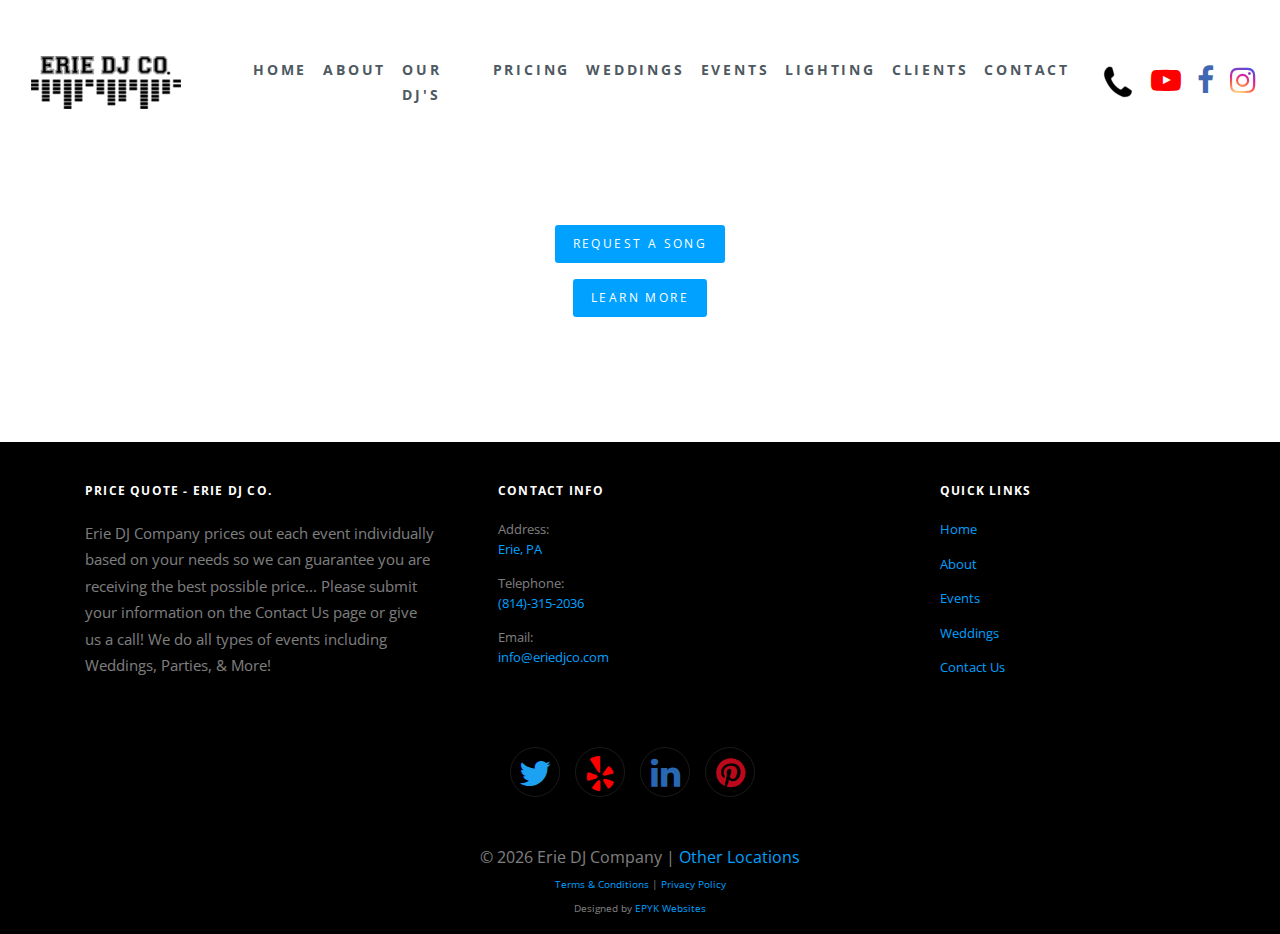
<file: request.html>
<!doctype html>
<html lang="en">
  <head>
    <title>Erie DJ Company: Request</title>
    <meta charset="utf-8">
    <meta name="viewport" content="width=device-width, initial-scale=1, shrink-to-fit=no">

    <link href="https://fonts.googleapis.com/css?family=Open+Sans:300,400,700,800" rel="stylesheet">

    <link rel="stylesheet" href="css/animate.css">
    <link rel="stylesheet" href="css/owl.carousel.min.css">

    <link rel="stylesheet" href="fonts/ionicons/css/ionicons.min.css">
    <link rel="stylesheet" href="fonts/fontawesome/css/font-awesome.min.css">


    <!-- Theme Style -->
    <link rel="stylesheet" href="css/style.css">
    <link rel="manifest" href="/images/uploads/favicon_io/site.webmanifest">
    <link href="https://fonts.googleapis.com/css?family=Open+Sans:300,400,700,800" rel="stylesheet">
    
    
    <link rel="canonical" href="https://www.eriedjco.com/events">
    <meta name="description" content="Erie DJ Company DJ's all types of events including Weddings, Corporate Events, Parties, & More! DJ Erie PA, Erie DJ, Wedding DJ Erie PA">


    <!-- Start OG Meta Tags -->
      <meta property="og:type" content="website">
      <meta property="og:url" content="https://www.eriedjco.com/events">
      <meta property="og:site_name" content="Erie DJ Company: Events & More! | DJ Erie PA">
      <meta property="og:title" content="Erie DJ Company: Events & More! | DJ Erie PA">
      <meta property="og:description" content="Erie DJ Company DJ's all types of events including Weddings, Corporate Events, Parties, & More! DJ Erie PA, Erie DJ, Wedding DJ Erie PA">
      <meta property="og:image" content="https://www.eriedjco.com/images/uploads/logos/home-bg2.jpg">      
    <!-- End OG Meta Tags -->


    <!-- Start favicon.io -->
      <link rel="apple-touch-icon" sizes="180x180" href="images/uploads/favicon_io/apple-touch-icon.png">
      <link rel="icon" type="image/png" sizes="32x32" href="images/uploads/favicon_io/favicon-32x32.png">
      <link rel="icon" type="image/png" sizes="16x16" href="images/uploads/favicon_io/favicon-16x16.png">
      <link rel="manifest" href="images/uploads/favicon_io/site.webmanifest">
    <!-- Start favicon.io -->
  

    <!-- Start Custom CSS -->
      <style>
        #home-logo {
          content:url("images/uploads/logos/home-logo.png");
        }
        @media only screen and (max-width:1200px) {
          #home-logo {
            content:url("images/uploads/logos/home-logo-white.png");
          }
        }


        #call-now {
          content:url("images/uploads/call-black.png");
        }
        @media only screen and (max-width:1200px) {
          #call-now {
            content:url("images/uploads/call-white.png");
          }
        }


        #home-bg {
          background-image: url('images/uploads/logos/home-bg.jpg');
          background-size:contain;
          background-repeat: no-repeat;
          height:300px;
          margin:10em auto 4em auto;
        }
        @media only screen and (max-width:980px) {
          #home-bg {
            background-image: url('images/uploads/logos/home-bg.jpg');
            background-size: contain;
            background-repeat: no-repeat;
            height:300px;
            margin:15em auto -10em auto;
          }
        }


        #parallax {
          background-attachment: fixed;
          position:relative;
          background-position: center;
          background-repeat: no-repeat;
          background-size: cover;
          min-height: 600px;
        }
        @media only screen and (max-width:749px) {
          #parallax {
            background-attachment: inherit;
            position:relative;
            background-position: center;
            background-repeat: no-repeat;
            background-size: cover;
            min-height: 600px;
          }
        }


        .action-blocks {
          display:flex;
        }
        @media only screen and (max-width: 600px) {
          .action-blocks {
            display:inline-block;
          }
        }
  
      </style>
    <!-- End Custom CSS -->



  </head>
  <body>
    
    <header role="banner">
      <nav class="navbar navbar-expand-lg navbar-dark bg-dark">
        <div class="container">
          <a class="navbar-brand " href="https://www.eriedjco.com"><img width="150px" alt="Erie DJ Company Logo" id="home-logo"></a>
          <button class="navbar-toggler" type="button" data-toggle="collapse" data-target="#navbarsExample05" aria-controls="navbarsExample05" aria-expanded="false" aria-label="Toggle navigation">
            <span class="navbar-toggler-icon"></span>
          </button>

          <div class="collapse navbar-collapse" id="navbarsExample05">
            <ul text-align="center" class="navbar-nav ml-auto pl-md-5">
              <li class="nav-item">
                <a class="nav-link active" href="https://www.eriedjco.com" style="color:#4e5961">Home</a>
              </li>
              <li class="nav-item">
                <a class="nav-link" href="/about" style="color:#4e5961">About</a>
              </li>
              <li class="nav-item">
                <a class="nav-link" href="/our-djs" style="color:#4e5961">Our DJ's</a>
              </li>
               <li class="nav-item">
                <a class="nav-link" href="/pricing" style="color:#4e5961">Pricing</a>
              </li>
	            <li class="nav-item">
                <a class="nav-link" href="/weddings" style="color:#4e5961">Weddings</a>
              </li>
              <li class="nav-item">
                <a class="nav-link" href="/events" style="color:#4e5961">Events</a>
              </li>
	            <li class="nav-item">
                <a class="nav-link" href="/lighting" style="color:#4e5961">Lighting</a>
              </li>
              <li class="nav-item">
                <a class="nav-link" href="/clients" style="color:#4e5961">Clients</a>
              </li>
              <li class="nav-item">
                <a class="nav-link" href="/contact" style="color:#4e5961">Contact</a>
              </li>
            </ul>            
          </div>
        </div>
        
        <!-- Start Social Icons -->
          <div style="text-align:center">
            <a width="50px" title="Call Erie DJ Company" href="tel:814-315-2036" data-rel="external">
              <img  width="50px" id="call-now" alt="PA Erie DJ Call Button"></a>
          </div>
          
          <a title="Erie DJ Company YouTube" href="https://www.youtube.com/channel/UCJdV0_IRLhKQ_AUNGinJ1Kw"  target="_blank" class="p-2">
            <span style="font-size:30px;color:#FF0000;" class="fa fa-youtube-play"></span>
          </a>
          
          <a title="Erie DJ Company Facebook" href="https://www.facebook.com/Eriedjco/" target="_blank" class="p-2">
            <span style="font-size:30px;color:#4267B2;" class="fa fa-facebook"></span>
          </a>
            
          <a title="Erie DJ Company Instagram" href="https://www.instagram.com/Eriedjco/" target="_blank" class="p-2">
            <span style="font-size:30px;color: transparent;
              background: radial-gradient(circle at 30% 107%, #fdf497 0%, #fdf497 5%, #fd5949 45%, #d6249f 60%, #285AEB 90%);
              background: -webkit-radial-gradient(circle at 30% 107%, #fdf497 0%, #fdf497 5%, #fd5949 45%, #d6249f 60%, #285AEB 90%);
              background-clip: text;
              -webkit-background-clip: text;" class="fa fa-instagram"></span>
          </a>
        <!-- End Social Icons -->

      </nav>
    </header>
    <!-- END header -->


    <div style="text-align:center;margin-top:225px;margin-bottom:125px">
      <p><a href="https://virtualdj.com/ask/MC__Tamer" class="btn btn-primary btn-sm px-3 py-2">REQUEST A SONG</a></p>
      <p><a href="https://www.eriedjco.com" class="btn btn-primary btn-sm px-3 py-2">LEARN MORE</a></p>
    </div>

    <footer class="site-footer" role="contentinfo">
      <div style="margin-top:-25px;" class="container">
        <div class="row mb-5">
          <div class="col-md-4 mb-5" style="font-size:11pt">
            <h3>PRICE QUOTE - Erie DJ CO.</h3>
            <p class="mb-5">Erie DJ Company prices out each event individually based on your needs so we can guarantee you are receiving the best possible price... Please submit your information on the Contact Us page or give us a call! We do all types of events including Weddings, Parties, & More!</p>
          </div>
          <div class="col-md-5 mb-5 pl-md-5">
            <h3>Contact Info</h3>
            <ul class="list-unstyled footer-link">
              <li class="d-block">
                <span class="d-block">Address:</span>
                <span class="text-white"><a href="https://goo.gl/maps/JVT9Dk5RYw9WbVEi9" target="_blank"><span>Erie, PA</span></a></span></li>
              <li class="d-block"><span class="d-block">Telephone:</span><a href="tel:814-315-2036" data-rel="external"><span class="d-block">(814)-315-2036</span></a></li>
              <li class="d-block"><span class="d-block">Email:</span><span class="text-white"><a target="_top" href="mailto:info@eriedjco.com">info@eriedjco.com</a></span></li>
            </ul>
          </div>
          <div class="col-md-3 mb-5">
            <h3>Quick Links</h3>
            <ul class="list-unstyled footer-link">
              <li><a href="https://www.eriedjco.com">Home</a></li>
              <li><a href="/about">About</a></li>
              <li><a href="/events">Events</a></li>
              <li><a href="/weddings">Weddings</a></li>
              <li><a href="/contact">Contact Us</a></li>
            </ul>
          </div>
        </div>
        <div style="margin-top:-75px;display: flex;justify-content: center;text-align:center">
          <ul class="list-unstyled footer-link d-flex footer-social">
            <li><a title="Erie DJ Company Twitter" href="https://www.twitter.com/eriedjco"  target="_blank" class="p-2"><span style="font-size:35px;color:#1DA1F2;" class="fa fa-twitter"></span></a></li>
            <li><a title="Erie DJ Company Yelp" href="https://www.yelp.com/biz/erie-dj-company-erie"  target="_blank" class="p-2"><span style="font-size:35px;color:red" class="fa fa-yelp"></span></a></li>
            <li><a title="Erie DJ Company LinkedIn" href="https://www.linkedin.com/company/eriedjco/" target="_blank" class="p-2"><span style="font-size:34px;color:#2867B2;" class="fa fa-linkedin"></span></a></li>
            <li><a title="Erie DJ Company Pinterest" href="https://www.pinterest.com/eriedjco/" target="_blank" class="p-2"><span style="font-size:34px;color:#BD081C;" class="fa fa-pinterest"></span></a></li>
          </ul>
        </div>
        <div style="text-align:center;margin-bottom:-50px;">
          <font size="3">&copy; <script>document.write(new Date().getFullYear());</script>&nbsp;Erie DJ Company | <a href="/other-locations">Other Locations</a></font>
          <br />
          <font size="0.5"><a href="/terms-and-conditions">Terms & Conditions</a> | <a href="/privacy-policy">Privacy Policy</a></font>
          <br />
          <font size="0 .5">Designed by <a href="https://www.epykwebsites.com">EPYK Websites</a></font>
        </div>
    </footer>
    <!-- END footer -->

    <!-- loader -->
    <div id="loader" class="show fullscreen"><svg class="circular" width="48px" height="48px"><circle class="path-bg" cx="24" cy="24" r="22" fill="none" stroke-width="4" stroke="#eeeeee"/><circle class="path" cx="24" cy="24" r="22" fill="none" stroke-width="4" stroke-miterlimit="10" stroke="#f4b214"/></svg></div>

    <script src="js/jquery-3.2.1.min.js"></script>
    <script src="js/popper.min.js"></script>
    <script src="js/bootstrap.min.js"></script>
    <script src="js/owl.carousel.min.js"></script>
    <script src="js/jquery.waypoints.min.js"></script>
    <script src="js/main.js"></script>

    <!-- Global site tag (gtag.js) - Google Analytics -->
    <script async src="https://www.googletagmanager.com/gtag/js?id=UA-156452431-1"></script>
    <script>
      window.dataLayer = window.dataLayer || [];
      function gtag(){dataLayer.push(arguments);}
      gtag('js', new Date());
    
      gtag('config', 'UA-156452431-1');
    </script>
    <!-- Google Tag Manager -->
    <script>(function(w,d,s,l,i){w[l]=w[l]||[];w[l].push({'gtm.start':
    new Date().getTime(),event:'gtm.js'});var f=d.getElementsByTagName(s)[0],
    j=d.createElement(s),dl=l!='dataLayer'?'&l='+l:'';j.async=true;j.src=
    'https://www.googletagmanager.com/gtm.js?id='+i+dl;f.parentNode.insertBefore(j,f);
    })(window,document,'script','dataLayer','GTM-NV2XMZJ');</script>
    <!-- End Google Tag Manager -->

  </body>
</html>
</file>
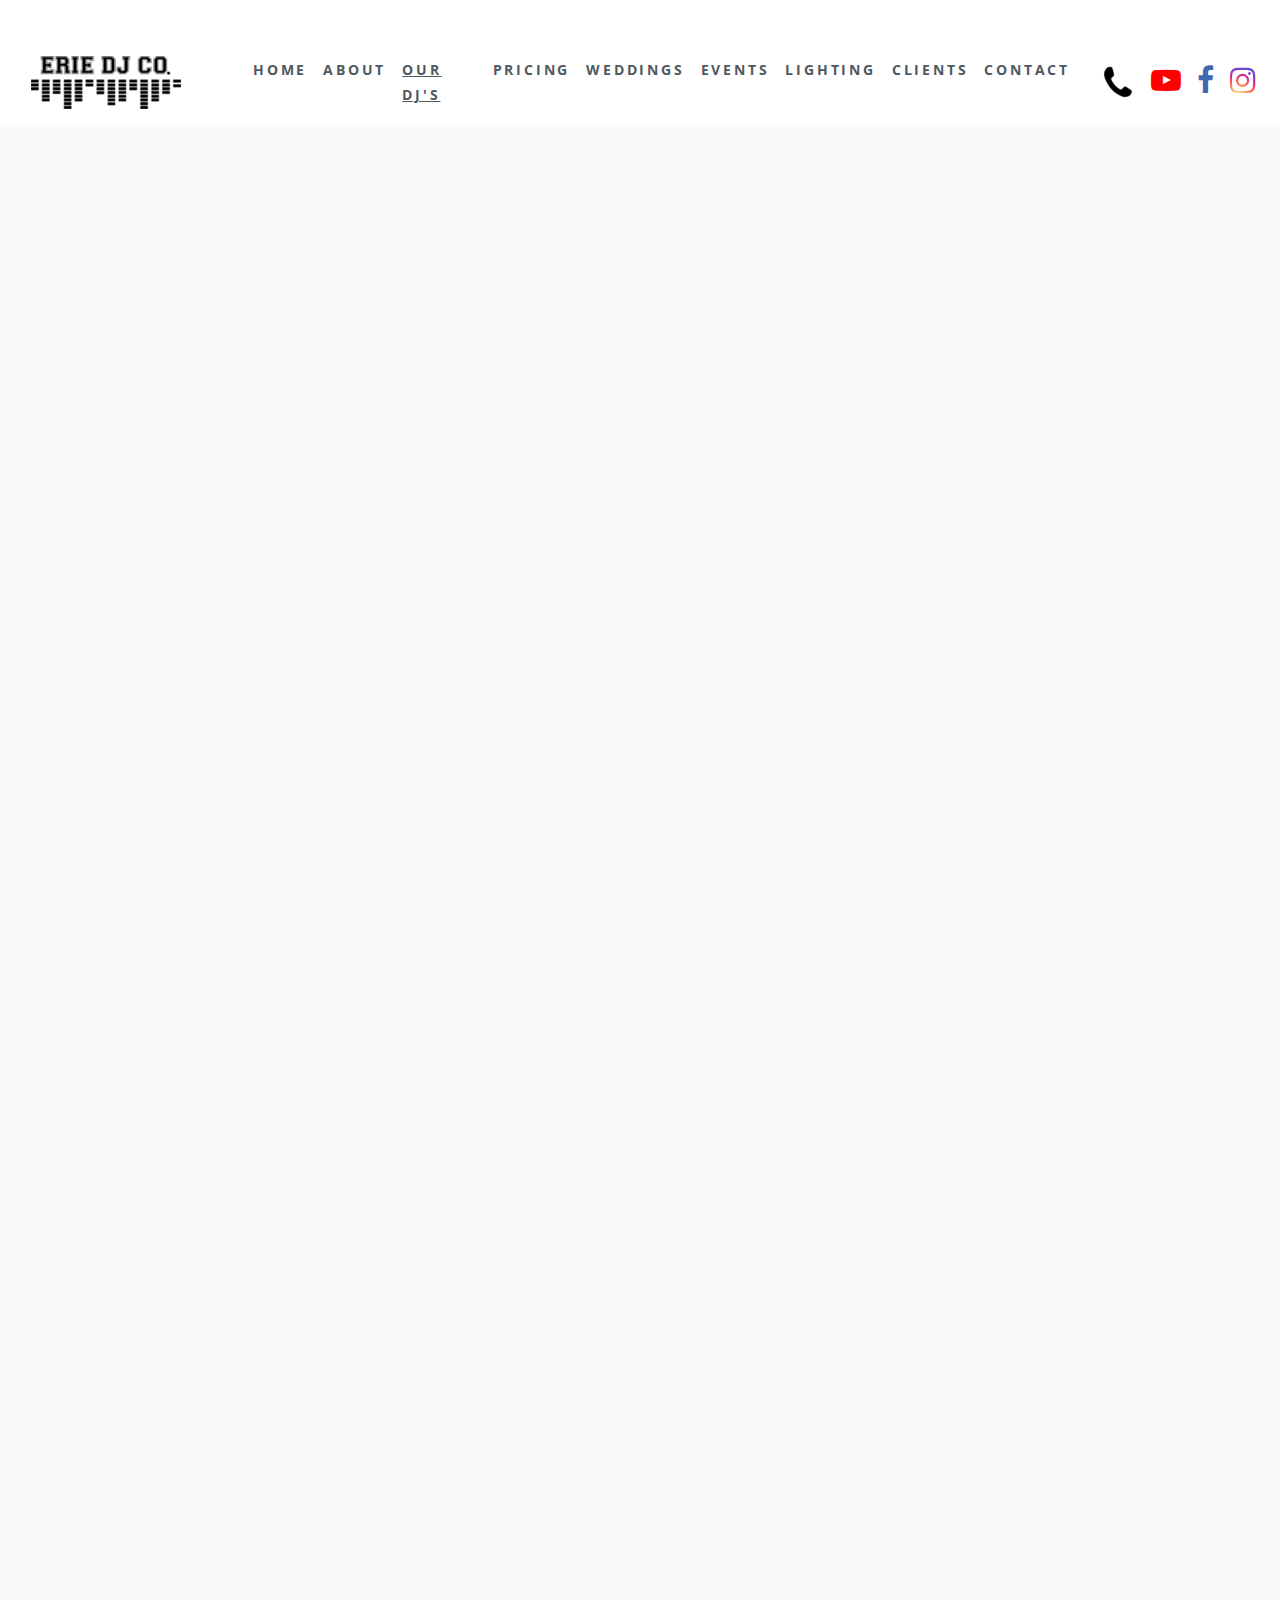
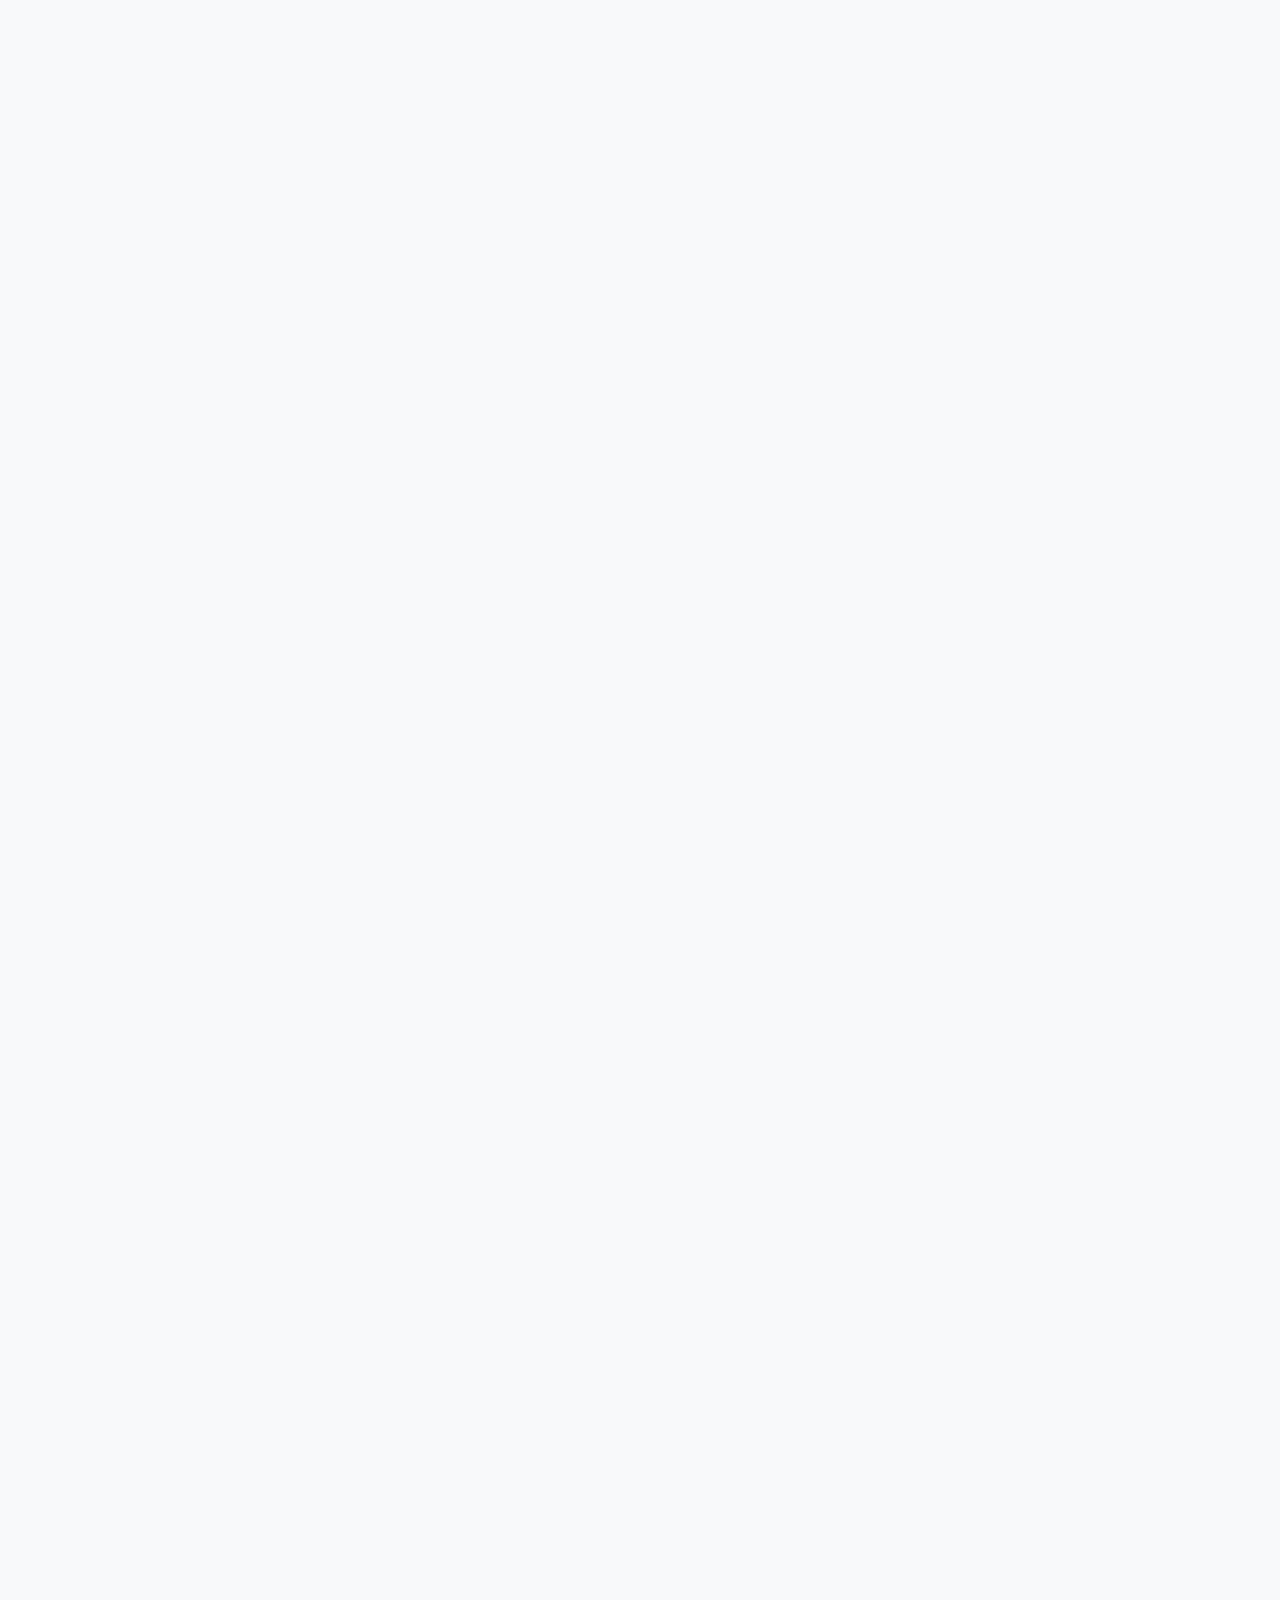
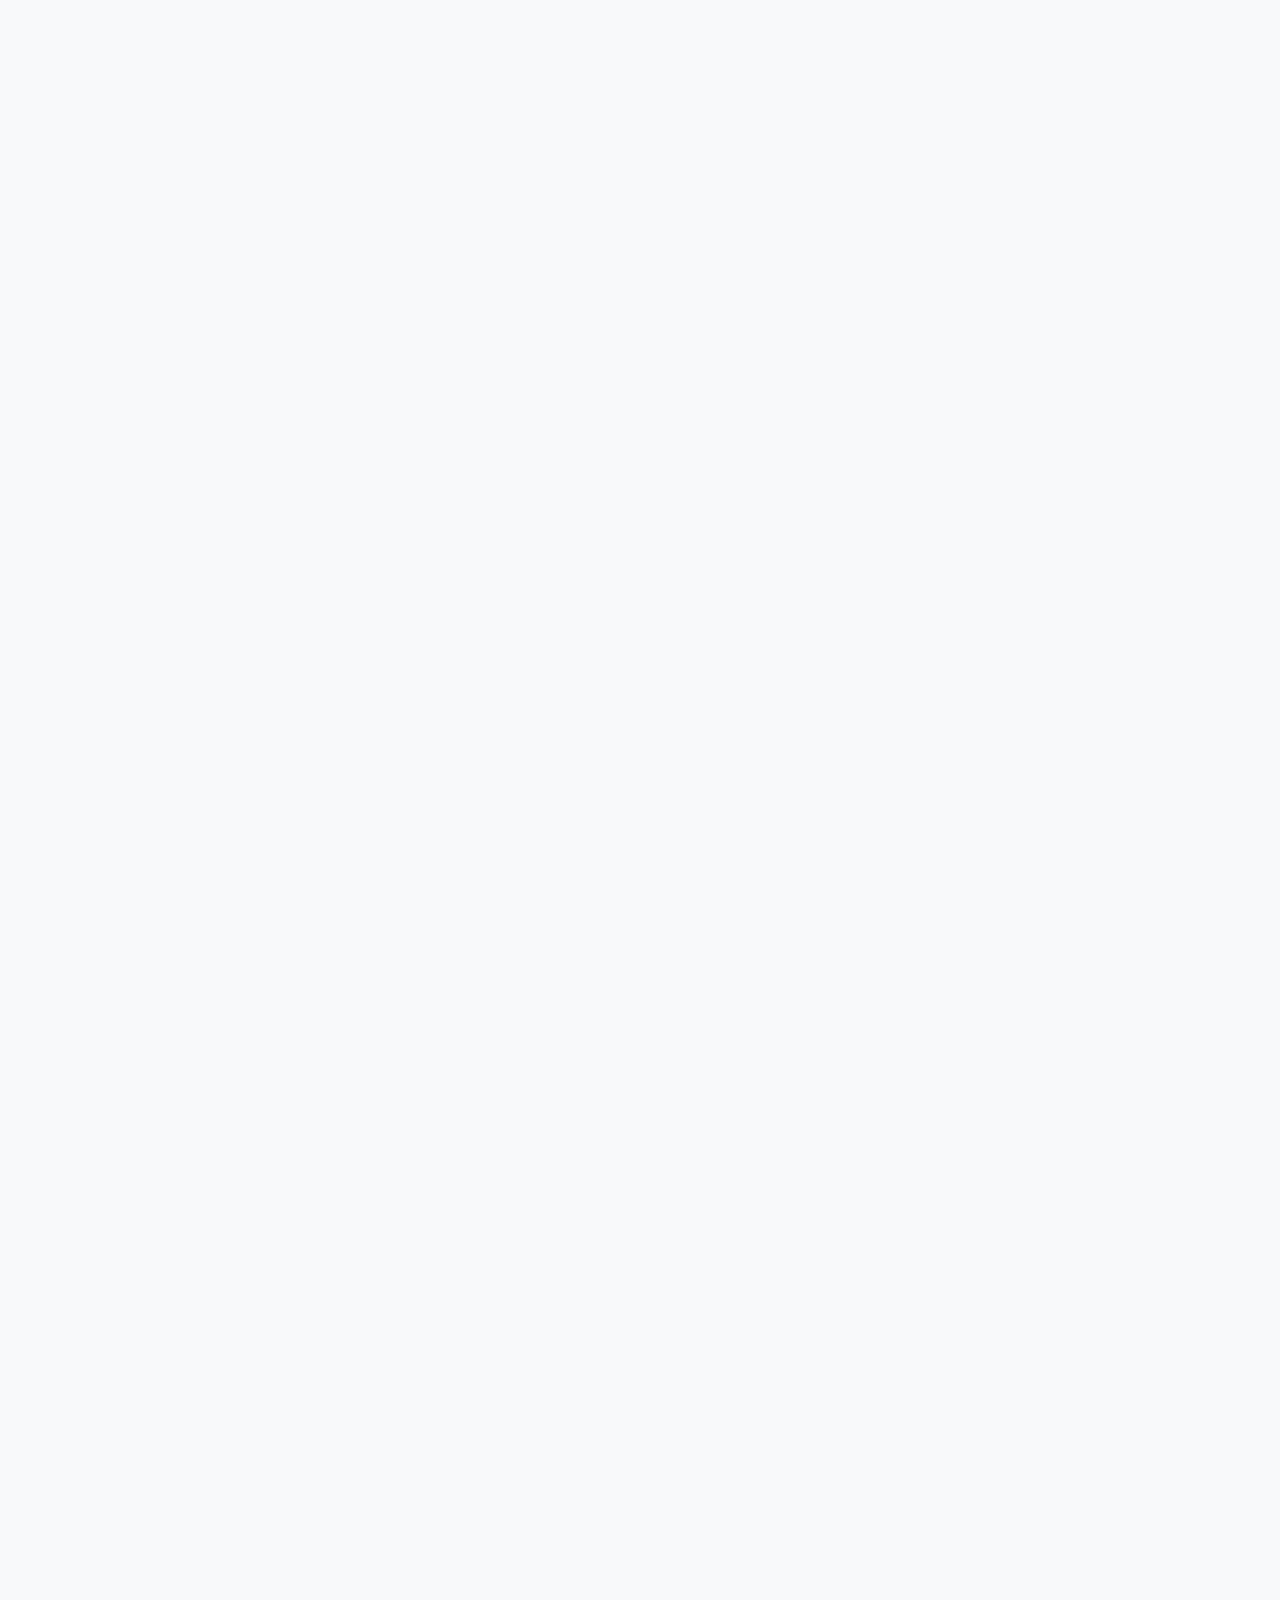
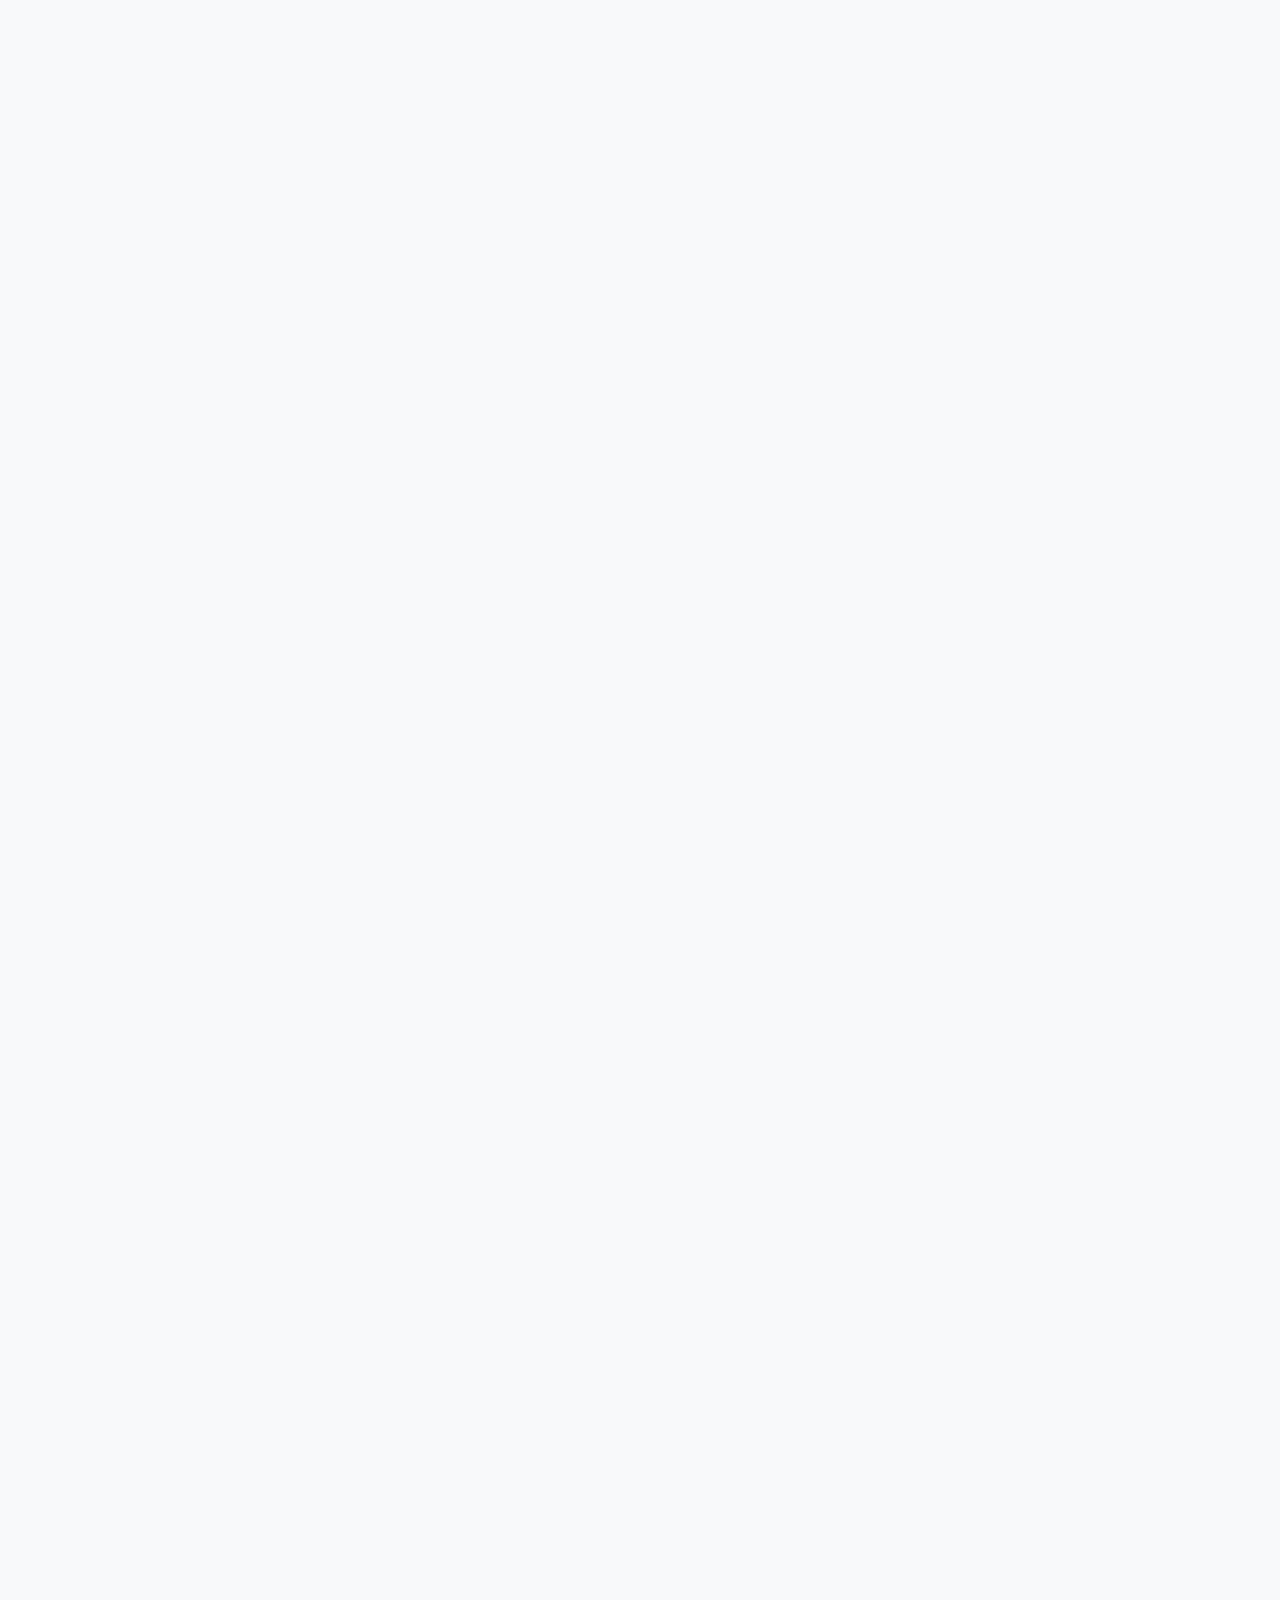
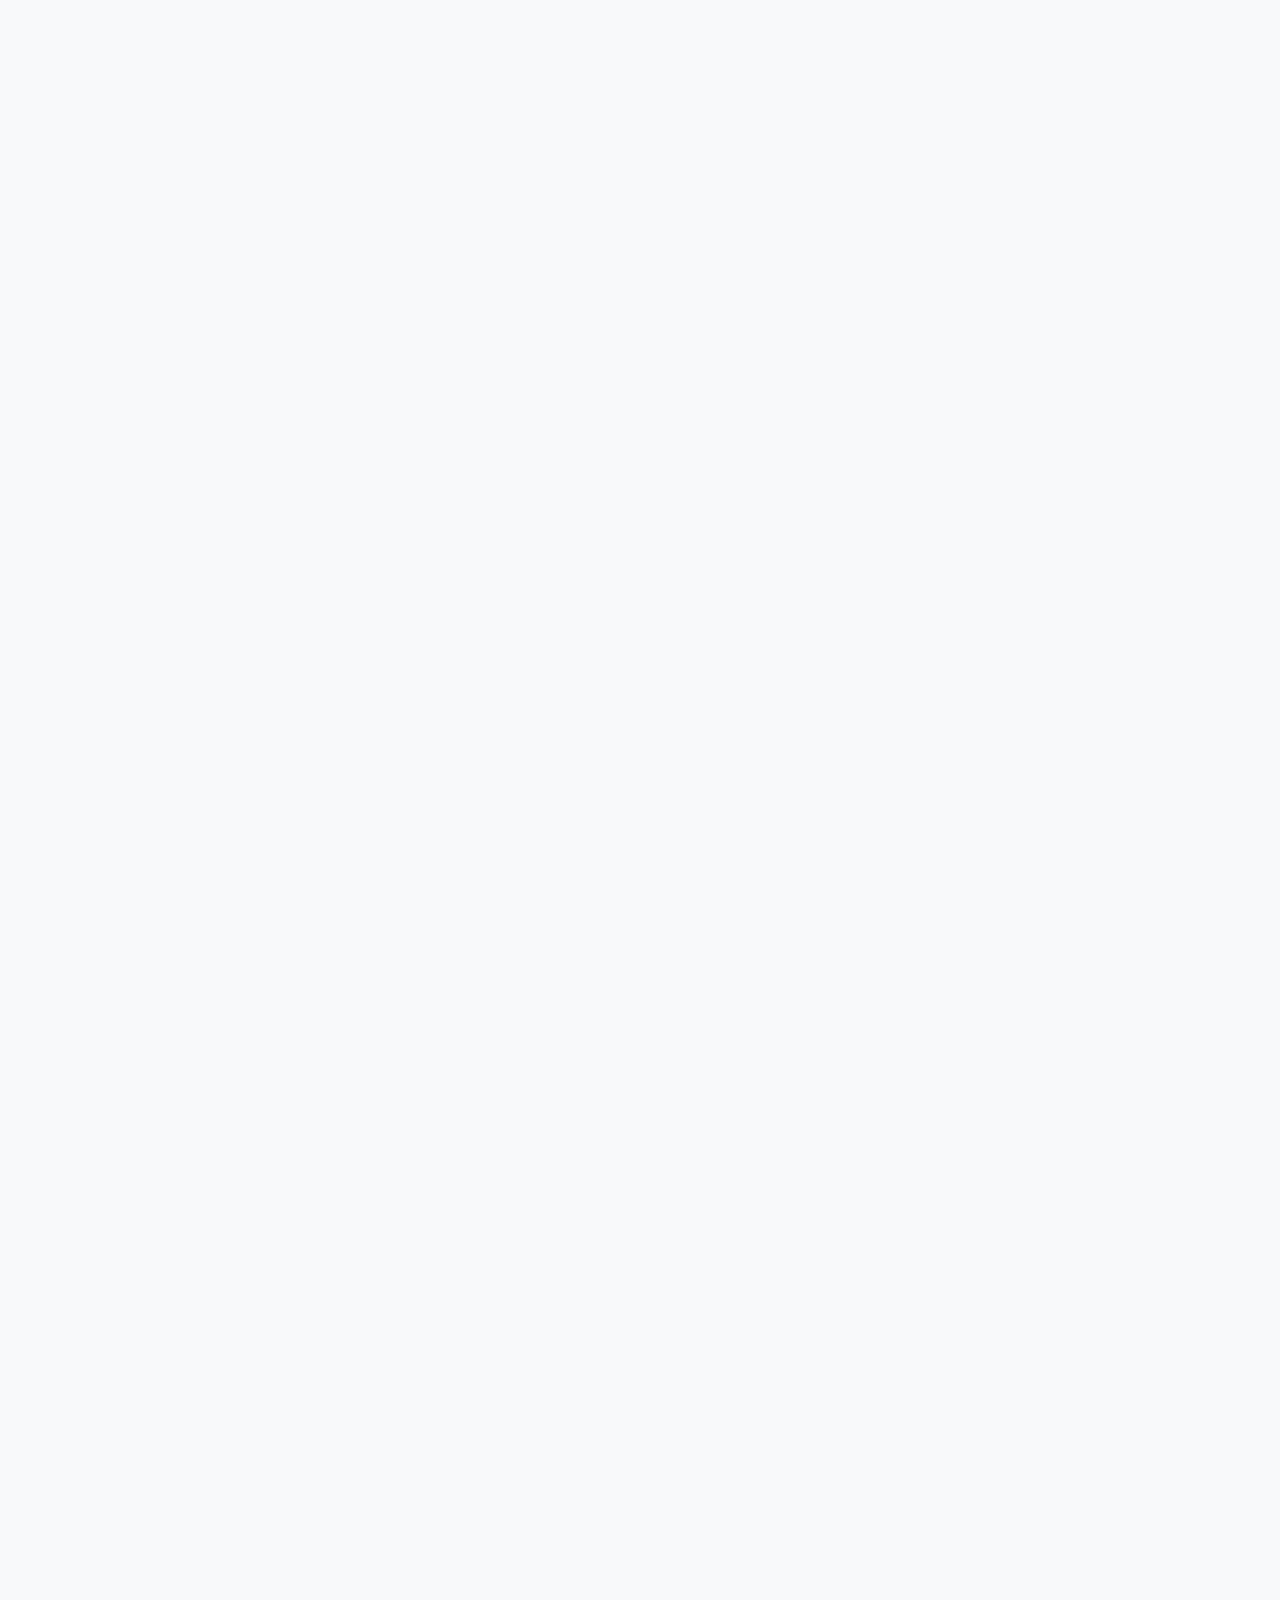
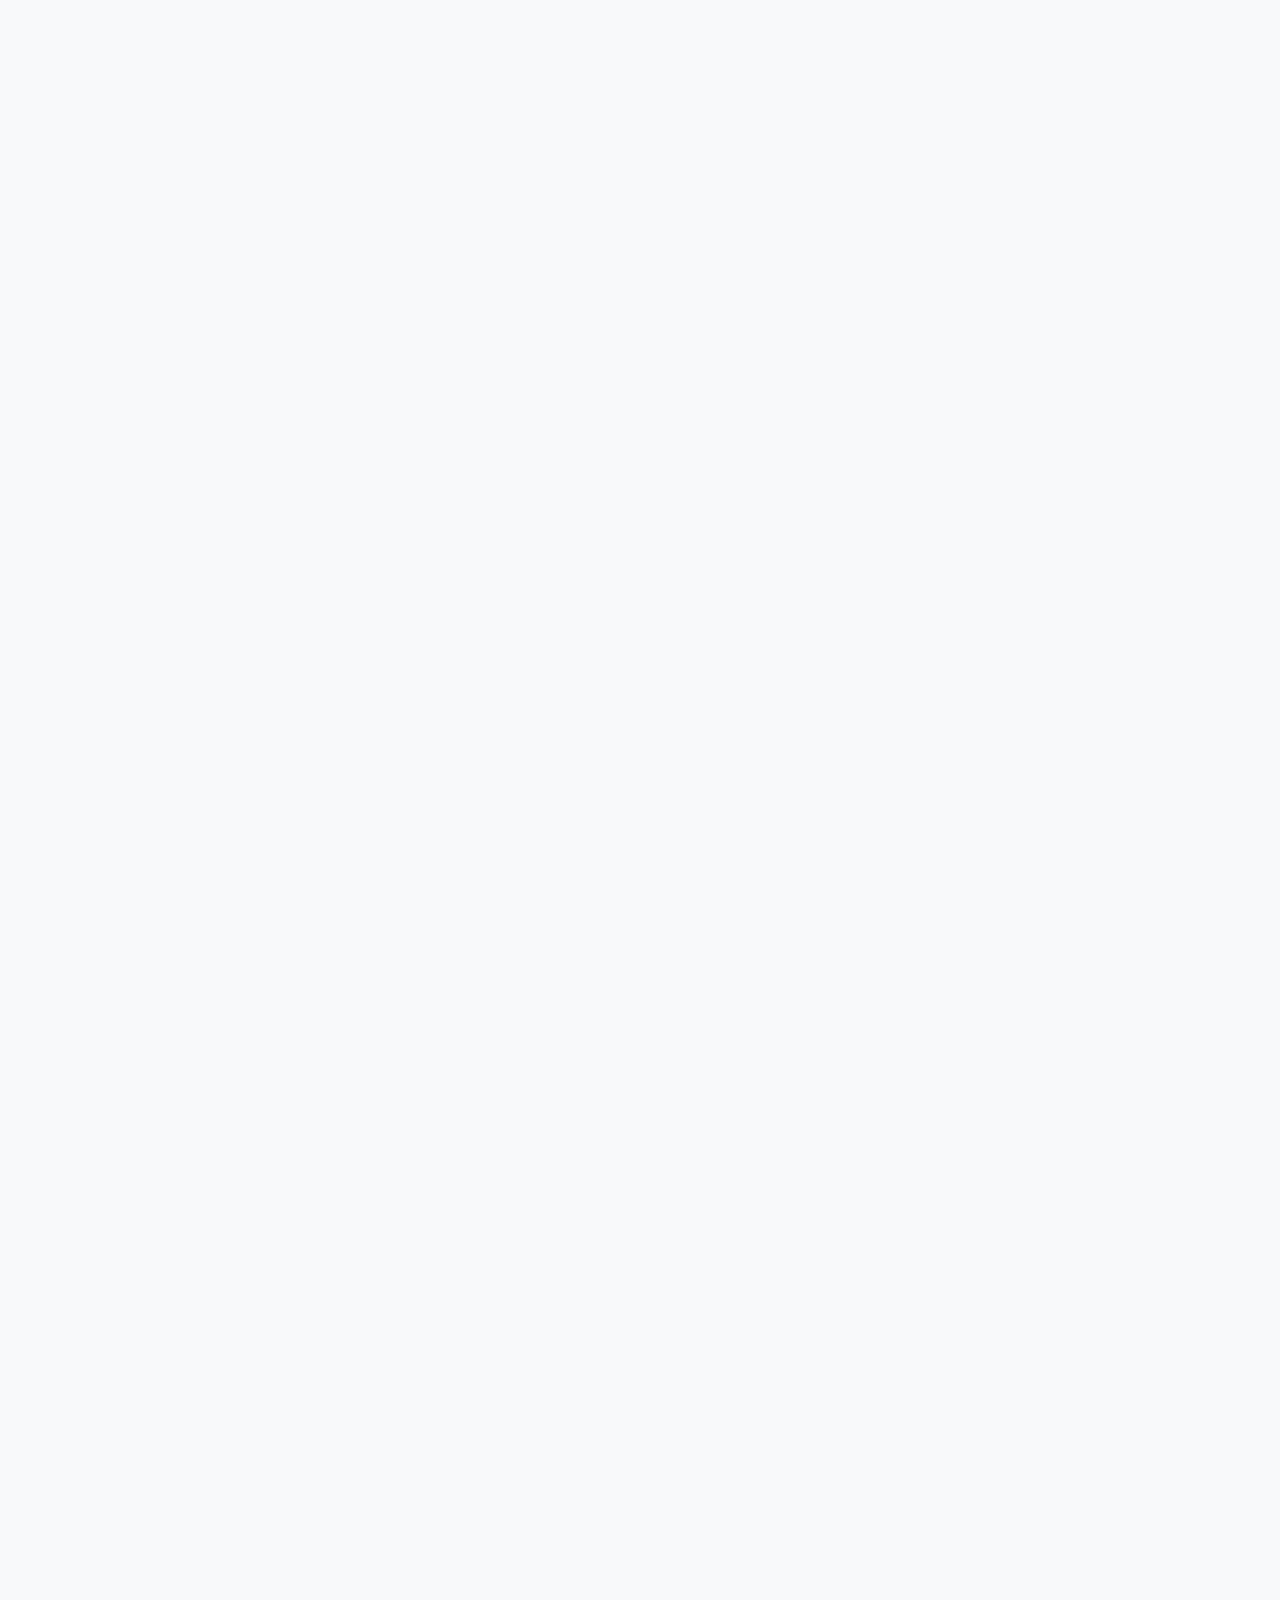
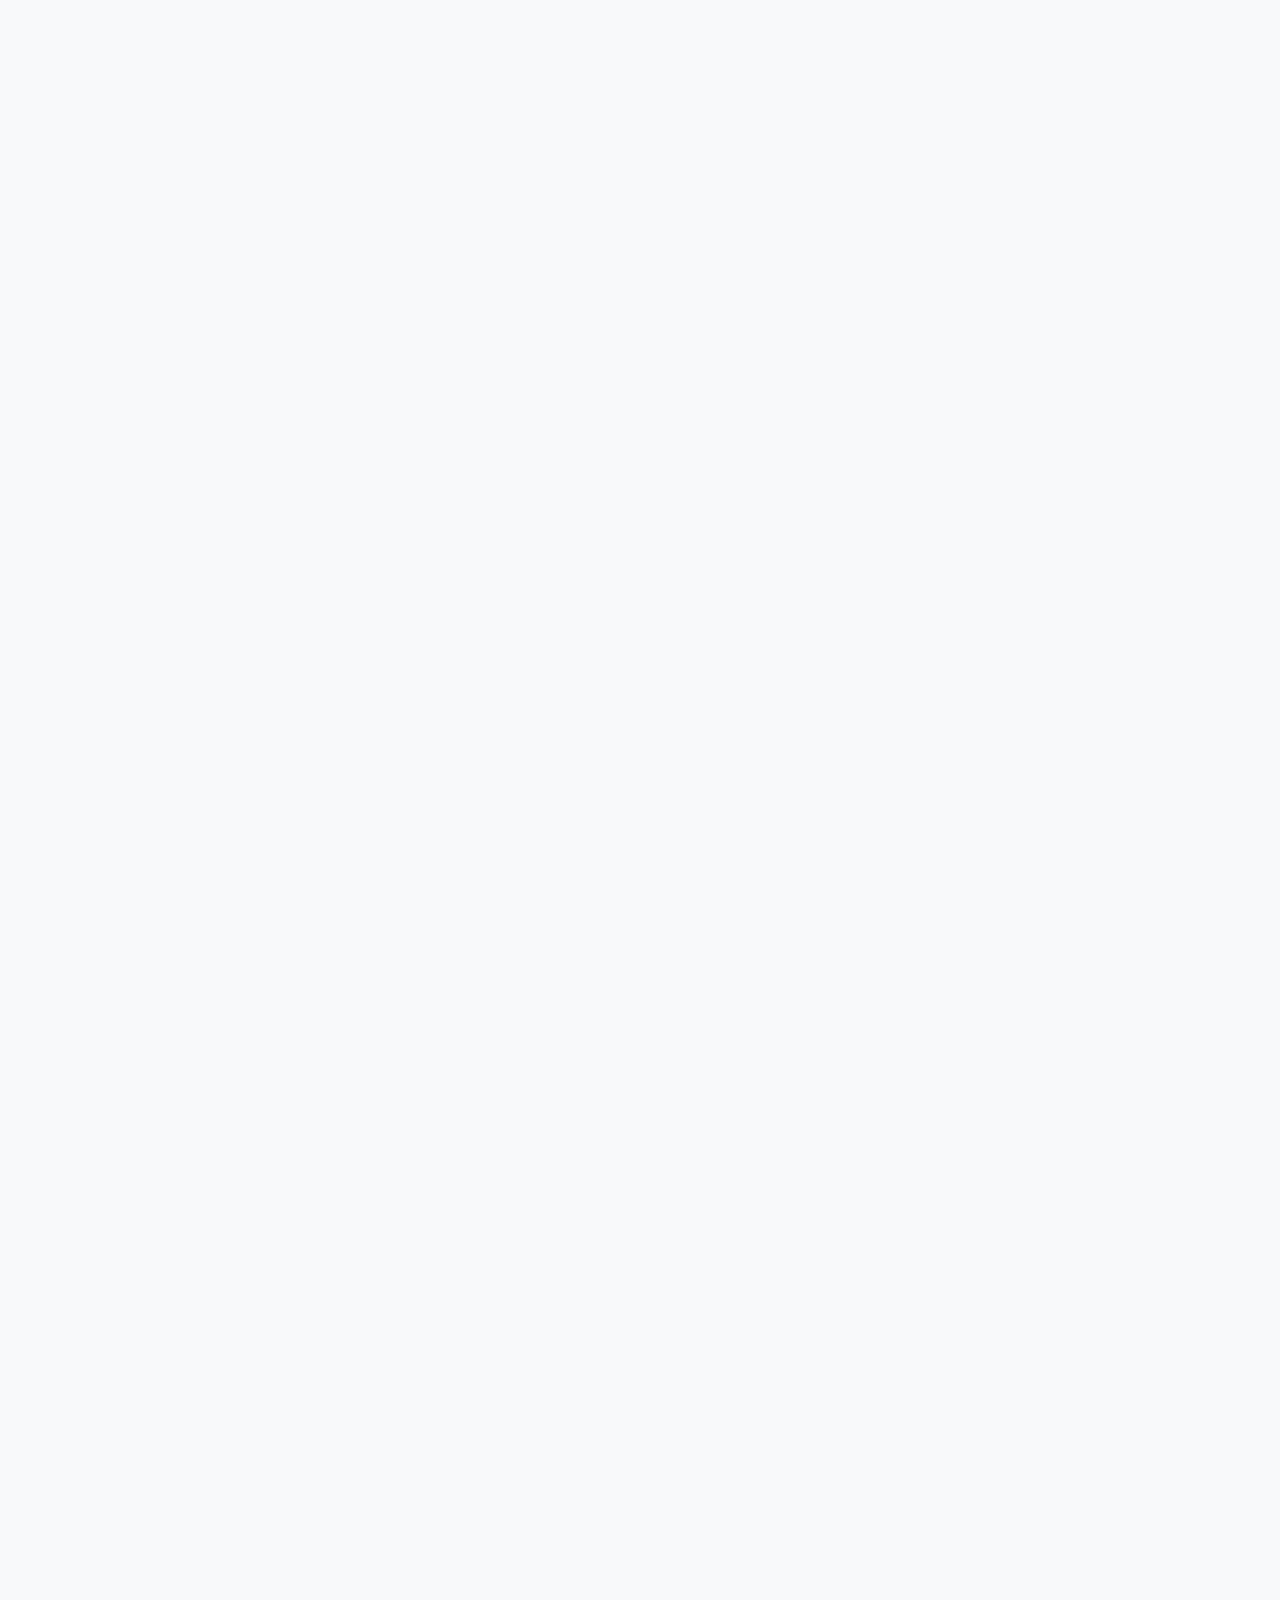
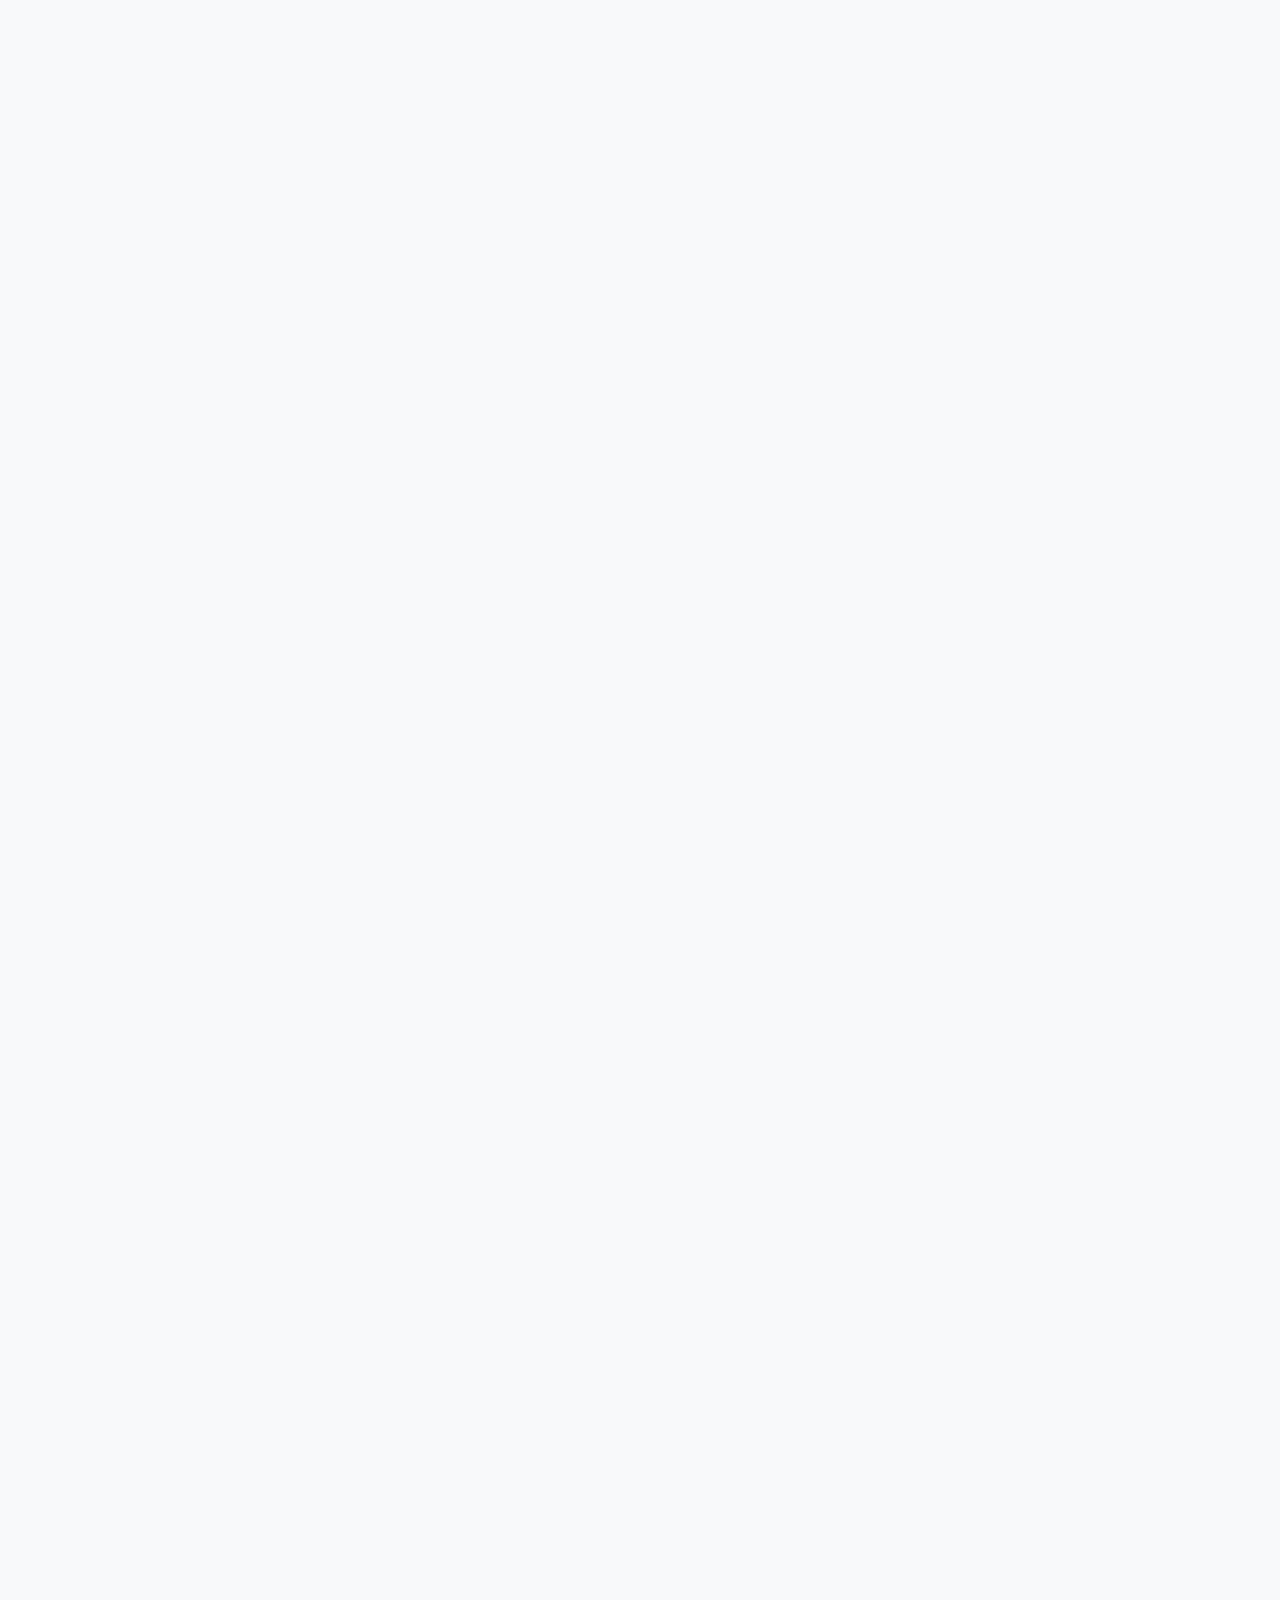
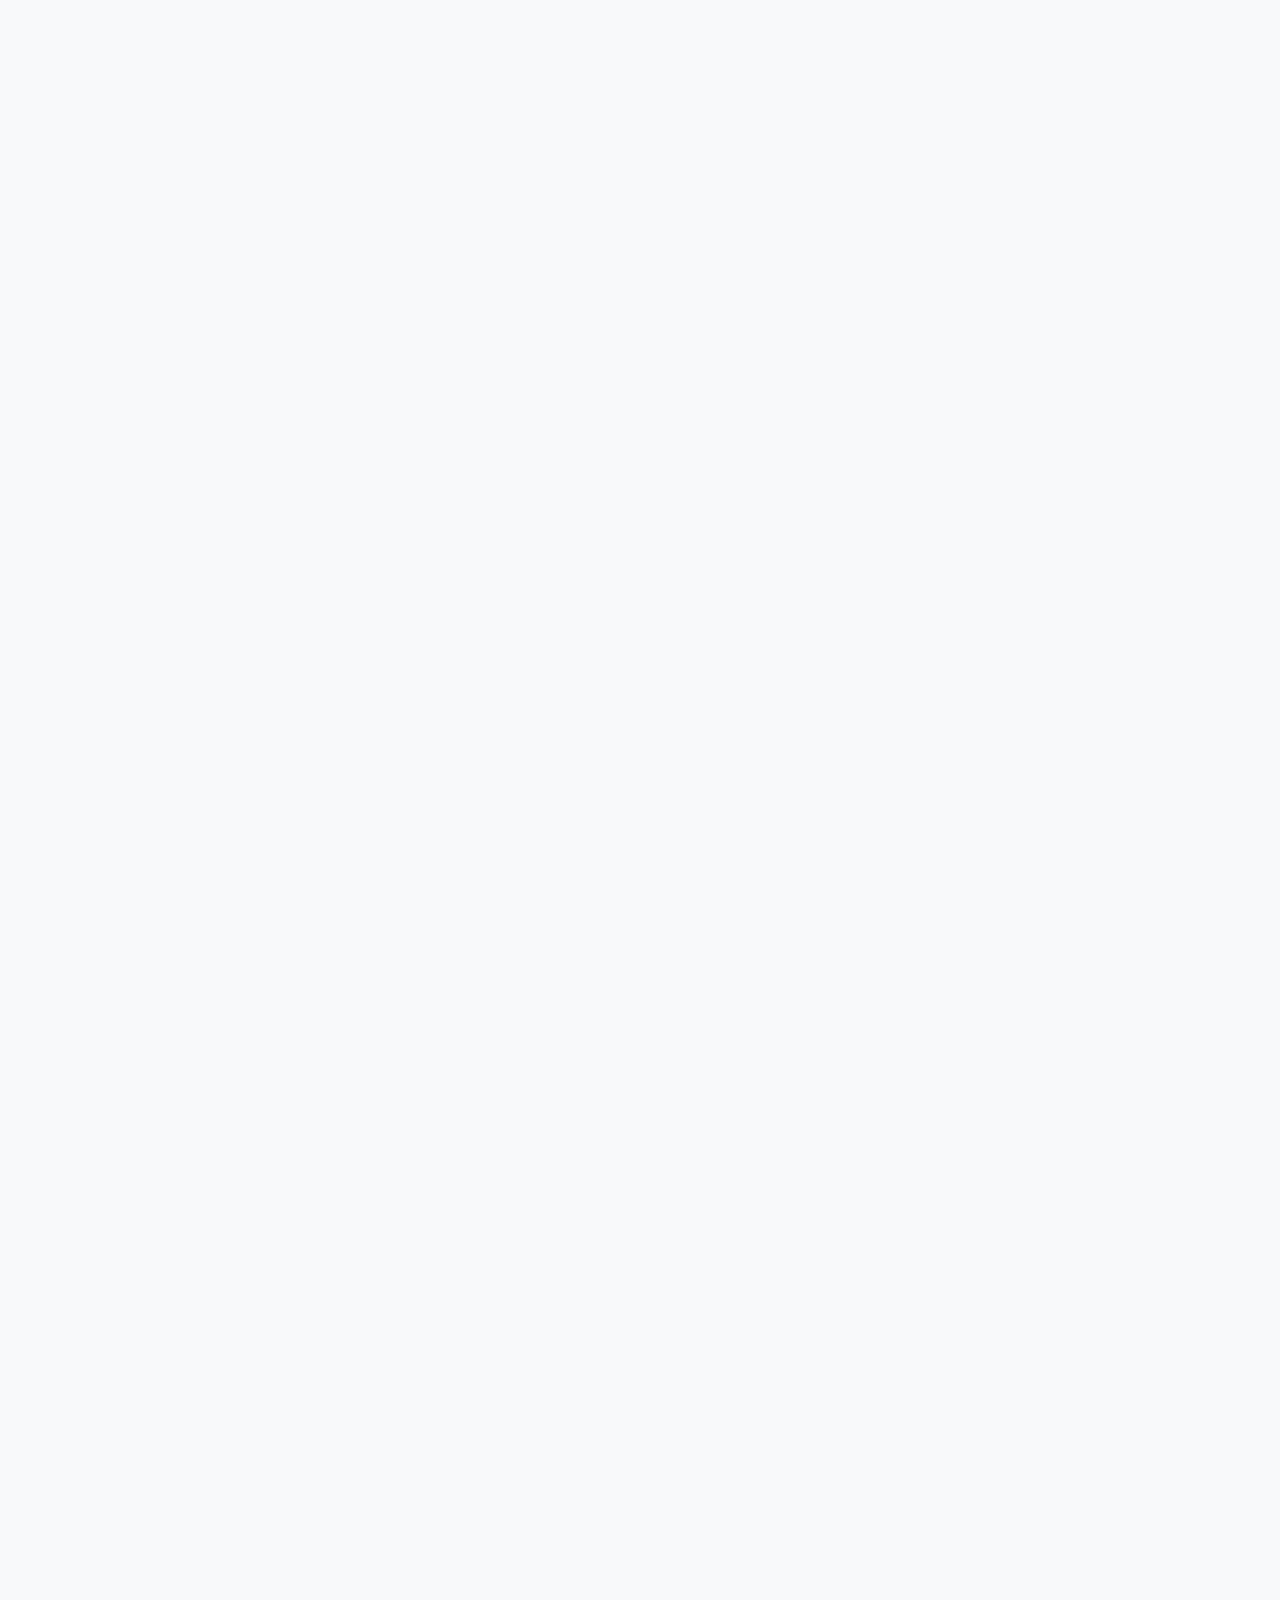
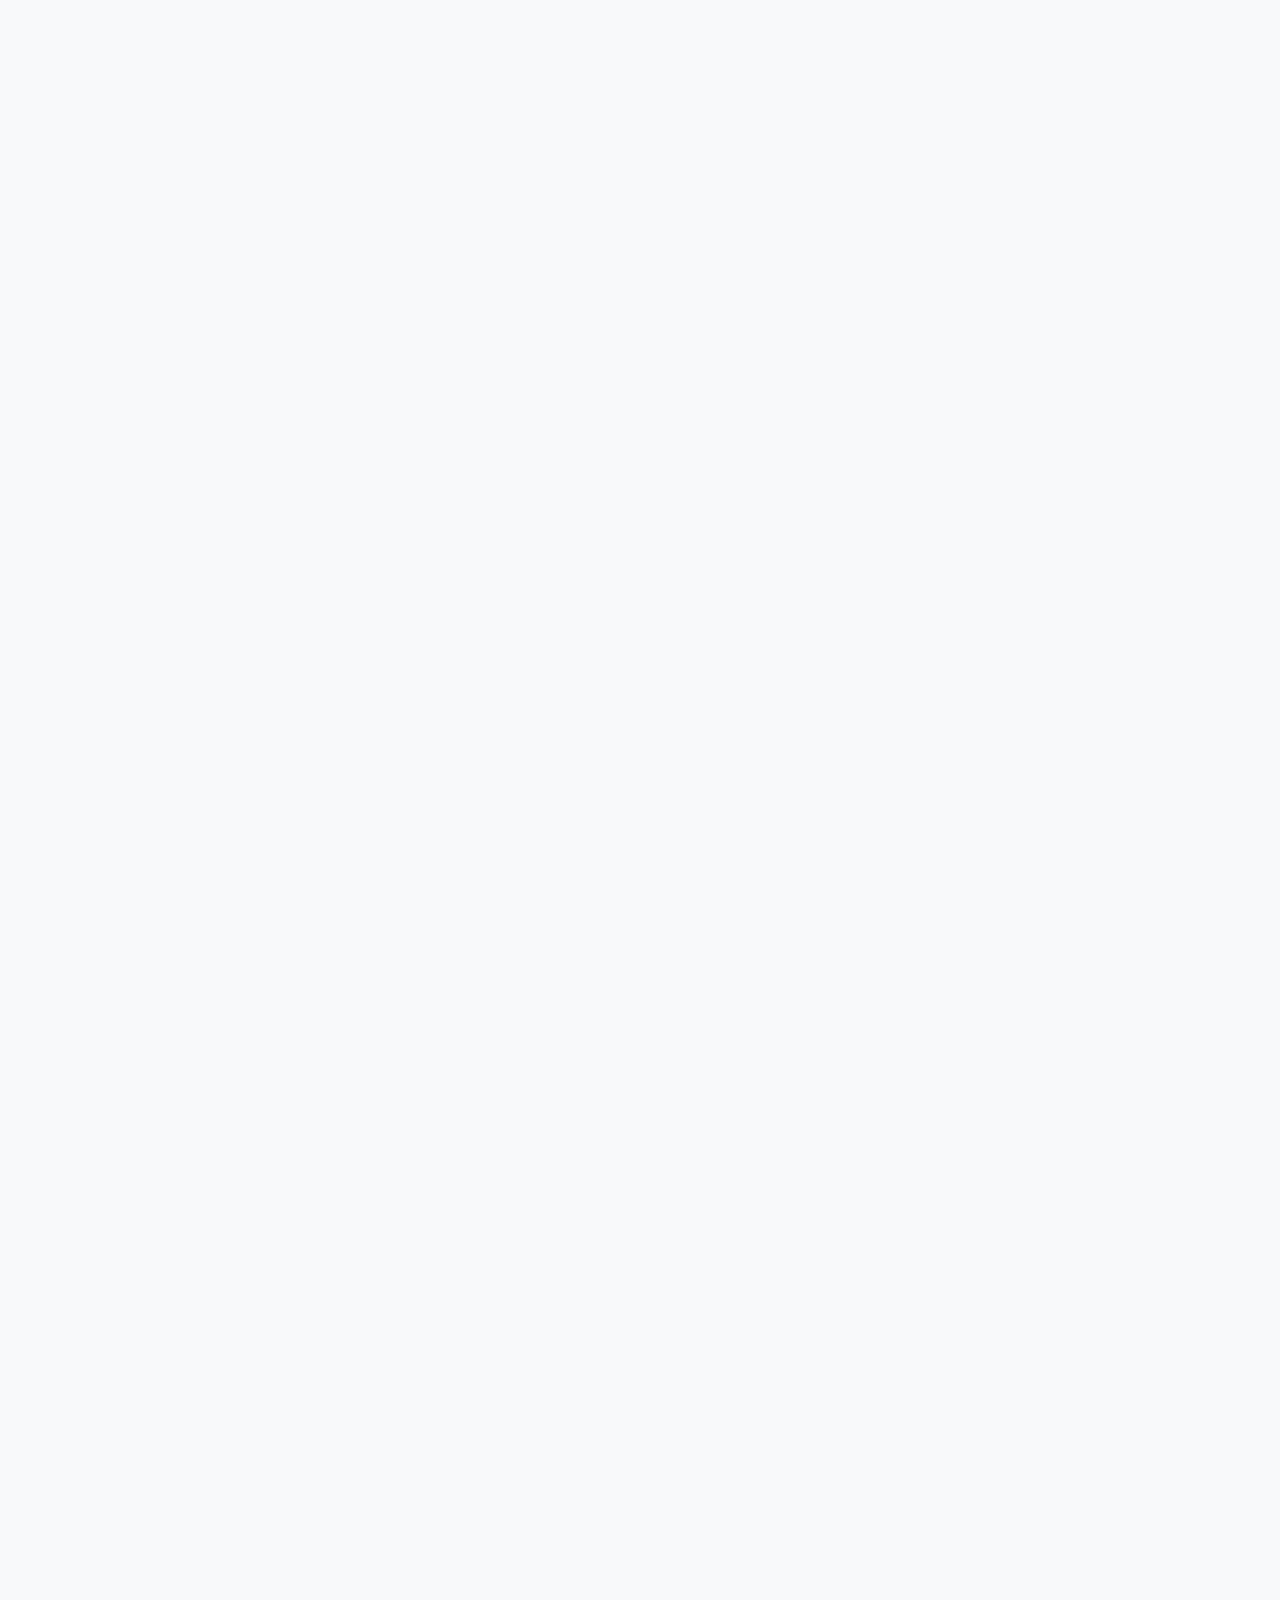
<file: terms-and-conditions.html>
<!doctype html>
<html lang="en">
  <head>
    <title>Erie DJ Company: Terms & Conditions | DJ Erie PA</title>
    <meta charset="utf-8">
    <meta name="viewport" content="width=device-width, initial-scale=1, shrink-to-fit=no">

    <link href="https://fonts.googleapis.com/css?family=Open+Sans:300,400,700,800" rel="stylesheet">

    <link rel="stylesheet" href="css/animate.css">
    <link rel="stylesheet" href="css/owl.carousel.min.css">

    <link rel="stylesheet" href="fonts/ionicons/css/ionicons.min.css">
    <link rel="stylesheet" href="fonts/fontawesome/css/font-awesome.min.css">


    <!-- Theme Style -->
    <link rel="stylesheet" href="css/style.css">
    <link rel="manifest" href="/images/uploads/favicon_io/site.webmanifest">

    
    
    <link rel="canonical" href="https://www.eriedjco.com/terms-and-conditions">
    <meta name="description" content="Erie DJ Company provides premium sounds and services for weddings, parties, & more! DJ Erie PA, Erie DJ, Wedding DJ Erie PA">


    <!-- Start OG Meta Tags -->
      <meta property="og:type" content="website">
      <meta property="og:url" content="https://www.eriedjco.com/terms-and-conditions">
      <meta property="og:site_name" content="Erie DJ Company: Terms & Conditions | DJ Erie PA">
      <meta property="og:title" content="Erie DJ Company: Terms & Conditions | DJ Erie PA">
      <meta property="og:description" content="Erie DJ Company provides premium sounds and services for weddings, parties, & more! DJ Erie PA, Erie DJ, Wedding DJ Erie PA">
      <meta property="og:image" content="https://www.eriedjco.com/images/uploads/logos/home-bg2.jpg">      
    <!-- End OG Meta Tags -->


    <!-- Start favicon.io -->
      <link rel="apple-touch-icon" sizes="180x180" href="images/uploads/favicon_io/apple-touch-icon.png">
      <link rel="icon" type="image/png" sizes="32x32" href="images/uploads/favicon_io/favicon-32x32.png">
      <link rel="icon" type="image/png" sizes="16x16" href="images/uploads/favicon_io/favicon-16x16.png">
      <link rel="manifest" href="images/uploads/favicon_io/site.webmanifest">
    <!-- Start favicon.io -->
  

    <!-- Start Custom CSS -->
      <style>
        #home-logo {
          content:url("images/uploads/logos/home-logo.png");
        }
        @media only screen and (max-width:1200px) {
          #home-logo {
            content:url("images/uploads/logos/home-logo-white.png");
          }
        }


        #call-now {
          content:url("images/uploads/call-black.png");
        }
        @media only screen and (max-width:1200px) {
          #call-now {
            content:url("images/uploads/call-white.png");
          }
        }


        #home-bg {
          background-image: url('images/uploads/logos/home-bg.jpg');
          background-size:contain;
          background-repeat: no-repeat;
          height:300px;
          margin:10em auto 4em auto;
        }
        @media only screen and (max-width:980px) {
          #home-bg {
            background-image: url('images/uploads/logos/home-bg.jpg');
            background-size: contain;
            background-repeat: no-repeat;
            height:300px;
            margin:15em auto -10em auto;
          }
        }


        #parallax {
          background-attachment: fixed;
          position:relative;
          background-position: center;
          background-repeat: no-repeat;
          background-size: cover;
          min-height: 600px;
        }
        @media only screen and (max-width:749px) {
          #parallax {
            background-attachment: inherit;
            position:relative;
            background-position: center;
            background-repeat: no-repeat;
            background-size: cover;
            min-height: 600px;
          }
        }


        .action-blocks {
          display:flex;
        }
        @media only screen and (max-width: 600px) {
          .action-blocks {
            display:inline-block;
          }
        }
  
      </style>
    <!-- End Custom CSS -->



  </head>
  <body>
    
    <header role="banner">
      <nav class="navbar navbar-expand-lg navbar-dark bg-dark">
        <div class="container">
          <a class="navbar-brand " href="https://www.eriedjco.com"><img width="150px" alt="Erie DJ Company Logo" id="home-logo"></a>
          <button class="navbar-toggler" type="button" data-toggle="collapse" data-target="#navbarsExample05" aria-controls="navbarsExample05" aria-expanded="false" aria-label="Toggle navigation">
            <span class="navbar-toggler-icon"></span>
          </button>

          <div class="collapse navbar-collapse" id="navbarsExample05">
            <ul text-align="center" class="navbar-nav ml-auto pl-md-5">
              <li class="nav-item">
                <a class="nav-link active" href="https://www.eriedjco.com" style="color:#4e5961">Home</a>
              </li>
              <li class="nav-item">
                <a class="nav-link" href="/about" style="color:#4e5961">About</a>
              </li>
              <li class="nav-item">
                <a class="nav-link" href="/our-djs" style="color:#4e5961"><u>Our DJ's</u></a>
              </li>
               <li class="nav-item">
                <a class="nav-link" href="/pricing" style="color:#4e5961">Pricing</a>
              </li>
	            <li class="nav-item">
                <a class="nav-link" href="/weddings" style="color:#4e5961">Weddings</a>
              </li>
              <li class="nav-item">
                <a class="nav-link" href="/events" style="color:#4e5961">Events</a>
              </li>
	            <li class="nav-item">
                <a class="nav-link" href="/lighting" style="color:#4e5961">Lighting</a>
              </li>
              <li class="nav-item">
                <a class="nav-link" href="/clients" style="color:#4e5961">Clients</a>
              </li>
              <li class="nav-item">
                <a class="nav-link" href="/contact" style="color:#4e5961">Contact</a>
              </li>
            </ul>            
          </div>
        </div>
        
        <!-- Start Social Icons -->
          <div style="text-align:center">
            <a width="50px" title="Call Erie DJ Company" href="tel:814-315-2036" data-rel="external">
              <img  width="50px" id="call-now" alt="PAErie DJ Call Button"></a>
          </div>
          
          <a title="Erie DJ Company YouTube" href="https://www.youtube.com/channel/UCJdV0_IRLhKQ_AUNGinJ1Kw"  target="_blank" class="p-2">
            <span style="font-size:30px;color:#FF0000;" class="fa fa-youtube-play"></span>
          </a>
          
          <a title="Erie DJ Company Facebook" href="https://www.facebook.com/Eriedjco/" target="_blank" class="p-2">
            <span style="font-size:30px;color:#4267B2;" class="fa fa-facebook"></span>
          </a>
            
          <a title="Erie DJ Company Instagram" href="https://www.instagram.com/Eriedjco/" target="_blank" class="p-2">
            <span style="font-size:30px;color: transparent;
              background: radial-gradient(circle at 30% 107%, #fdf497 0%, #fdf497 5%, #fd5949 45%, #d6249f 60%, #285AEB 90%);
              background: -webkit-radial-gradient(circle at 30% 107%, #fdf497 0%, #fdf497 5%, #fd5949 45%, #d6249f 60%, #285AEB 90%);
              background-clip: text;
              -webkit-background-clip: text;" class="fa fa-instagram"></span>
          </a>
        <!-- End Social Icons -->

      </nav>
    </header>
    <!-- END header -->
    
   
     
      <div style="text-align:center;margin-top:125px">
        <section id="terms-and-conditions" class="section bg-light">
          <div class="container">
            <div class="row justify-content-center mb-5 element-animate">  
              <div class="col-md-8 text-center">
                <font color="black" size="24">Terms & Conditions</font>
                <br />
                <p>Last updated 1/24/2022</p>.
                
                <p style='margin:0in;font-size:16px;font-family:"Times New Roman",serif;color:black;line-height:115%;'><span style='font-size:8px;line-height:115%;font-family:"Arial",sans-serif;'>&nbsp;</span></p>
                <h1 style='margin:0in;text-align:left;line-height:150%;font-size:19px;font-family:"Arial",sans-serif;color:black;'><span style="font-size:21px;line-height:150%;">AGREEMENT TO TERMS</span></h1>
                <p style='margin:0in;font-size:16px;font-family:"Times New Roman",serif;color:black;'>&nbsp;</p>
                <p style='margin:0in;font-size:16px;font-family:"Times New Roman",serif;color:black;line-height:150%;'><span style='font-family:"Arial",sans-serif;'>These Terms and Conditions constitute a legally binding agreement made between you, whether personally or on behalf of an entity (&ldquo;you&rdquo;) and Erie DJ Company<strong>&nbsp;</strong>(&ldquo;we,&rdquo; &ldquo;us&rdquo; or &ldquo;our&rdquo;), concerning your access to and use of the Eriedjco.com website as well as any other media form, media channel, mobile website or mobile application related, linked, or otherwise connected thereto (collectively, the &ldquo;Site&rdquo;).&nbsp;</span></p>
                <p style='margin:0in;font-size:16px;font-family:"Times New Roman",serif;color:black;line-height:150%;'><span style='font-family:"Arial",sans-serif;'>&nbsp;</span></p>
                <p style='margin:0in;font-size:16px;font-family:"Times New Roman",serif;color:black;line-height:150%;'><span style='font-family:"Arial",sans-serif;'>You agree that by accessing the Site, you have read, understood, and agree to be bound by all of these Terms and Conditions. If you do not agree with all of these Terms and Conditions, then you are expressly prohibited from using the Site and you must discontinue use immediately.</span></p>
                <p style='margin:0in;font-size:16px;font-family:"Times New Roman",serif;color:black;line-height:150%;'><span style='font-family:"Arial",sans-serif;'>&nbsp;</span></p>
                <p style='margin:0in;font-size:16px;font-family:"Times New Roman",serif;color:black;line-height:150%;'><span style='font-family:"Arial",sans-serif;'>Supplemental terms and conditions or documents that may be posted on the Site from time to time are hereby expressly incorporated herein by reference. We reserve the right, in our sole discretion, to make changes or modifications to these Terms and Conditions at any time and for any reason.&nbsp;</span></p>
                <p style='margin:0in;font-size:16px;font-family:"Times New Roman",serif;color:black;line-height:150%;'><span style='font-family:"Arial",sans-serif;'>&nbsp;</span></p>
                <p style='margin:0in;font-size:16px;font-family:"Times New Roman",serif;color:black;line-height:150%;'><span style='font-family:"Arial",sans-serif;'>We will alert you about any changes by updating the &ldquo;Last updated&rdquo; date of these Terms and Conditions, and you waive any right to receive specific notice of each such change.&nbsp;</span></p>
                <p style='margin:0in;font-size:16px;font-family:"Times New Roman",serif;color:black;line-height:150%;'><span style='font-family:"Arial",sans-serif;'>&nbsp;</span></p>
                <p style='margin:0in;font-size:16px;font-family:"Times New Roman",serif;color:black;line-height:150%;'><span style='font-family:"Arial",sans-serif;'>&nbsp;</span></p>
                <p style='margin:0in;font-size:16px;font-family:"Times New Roman",serif;color:black;line-height:150%;'><span style='font-family:"Arial",sans-serif;'>&nbsp;</span></p>
                <p style='margin:0in;font-size:16px;font-family:"Times New Roman",serif;color:black;line-height:150%;'><span style='font-family:"Arial",sans-serif;'>&nbsp;</span></p>
                <p style='margin:0in;font-size:16px;font-family:"Times New Roman",serif;color:black;line-height:150%;'><span style='font-family:"Arial",sans-serif;'>It is your responsibility to periodically review these Terms and Conditions to stay informed of updates. You will be subject to, and will be deemed to have been made aware of and to have accepted, the changes in any revised Terms and Conditions by your continued use of the Site after the date such revised Terms and Conditions are posted.&nbsp;</span></p>
                <p style='margin:0in;font-size:16px;font-family:"Times New Roman",serif;color:black;line-height:150%;'><span style='font-family:"Arial",sans-serif;'>&nbsp;</span></p>
                <p style='margin:0in;font-size:16px;font-family:"Times New Roman",serif;color:black;line-height:150%;'><span style='font-family:"Arial",sans-serif;'>The information provided on the Site is not intended for distribution to or use by any person or entity in any jurisdiction or country where such distribution or use would be contrary to law or regulation or which would subject us to any registration requirement within such jurisdiction or country.&nbsp;</span></p>
                <p style='margin:0in;font-size:16px;font-family:"Times New Roman",serif;color:black;line-height:150%;'><span style='font-family:"Arial",sans-serif;'>&nbsp;</span></p>
                <p style='margin:0in;font-size:16px;font-family:"Times New Roman",serif;color:black;line-height:150%;'><span style='font-family:"Arial",sans-serif;'>Accordingly, those persons who choose to access the Site from other locations do so on their own initiative and are solely responsible for compliance with local laws, if and to the extent local laws are applicable.&nbsp;</span></p>
                <p style='margin:0in;font-size:16px;font-family:"Times New Roman",serif;color:black;line-height:150%;'><span style='font-family:"Arial",sans-serif;'>&nbsp;</span></p>
                <p style='margin:0in;font-size:16px;font-family:"Times New Roman",serif;color:black;line-height:150%;'><span style='font-family:"Arial",sans-serif;'>Option 1: The Site is intended for users who are at least 18 years old. Persons under the age of 18 are not permitted to register for the Site.&nbsp;</span></p>
                <p style='margin:0in;font-size:16px;font-family:"Times New Roman",serif;color:black;line-height:150%;'><span style='font-family:"Arial",sans-serif;'>&nbsp;</span></p>
                <p style='margin:0in;font-size:16px;font-family:"Times New Roman",serif;color:black;line-height:150%;'><span style='font-family:"Arial",sans-serif;'>Option 2: [The Site is intended for users who are at least 13 years of age.] All users who are minors in the jurisdiction in which they reside (generally under the age of 18) must have the permission of, and be directly supervised by, their parent or guardian to use the Site. If you are a minor, you must have your parent or guardian read and agree to these Terms and Conditions prior to you using the Site.&nbsp;</span></p>
                <p style='margin:0in;font-size:16px;font-family:"Times New Roman",serif;color:black;line-height:150%;'><span style='font-family:"Arial",sans-serif;'>&nbsp;</span></p>
                <h1 style='margin:0in;text-align:left;line-height:150%;font-size:19px;font-family:"Arial",sans-serif;color:black;'><span style="font-size:21px;line-height:150%;">INTELLECTUAL PROPERTY RIGHTS</span></h1>
                <p style='margin:0in;font-size:16px;font-family:"Times New Roman",serif;color:black;'>&nbsp;</p>
                <p style='margin:0in;font-size:16px;font-family:"Times New Roman",serif;color:black;line-height:150%;'><span style='font-family:"Arial",sans-serif;'>Unless otherwise indicated, the Site is our proprietary property and all source code, databases, functionality, software, website designs, audio, video, text, photographs, and graphics on the Site (collectively, the &ldquo;Content&rdquo;) and the trademarks, service marks, and logos contained therein (the &ldquo;Marks&rdquo;) are owned or controlled by us or licensed to us, and are protected by copyright and trademark laws and various other intellectual property rights and unfair competition laws of the United States, foreign jurisdictions, and international conventions.&nbsp;</span></p>
                <p style='margin:0in;font-size:16px;font-family:"Times New Roman",serif;color:black;line-height:150%;'><span style='font-family:"Arial",sans-serif;'>&nbsp;</span></p>
                <p style='margin:0in;font-size:16px;font-family:"Times New Roman",serif;color:black;line-height:150%;'><span style='font-family:"Arial",sans-serif;'>The Content and the Marks are provided on the Site &ldquo;AS IS&rdquo; for your information and personal use only. Except as expressly provided in these Terms and Conditions, no part of the Site and no Content or Marks may be copied, reproduced, aggregated, republished, uploaded, posted, publicly displayed, encoded, translated, transmitted, distributed, sold, licensed, or otherwise exploited for any commercial purpose whatsoever, without our express prior written permission.</span></p>
                <p style='margin:0in;font-size:16px;font-family:"Times New Roman",serif;color:black;line-height:150%;'><span style='font-family:"Arial",sans-serif;'>&nbsp;</span></p>
                <p style='margin:0in;font-size:16px;font-family:"Times New Roman",serif;color:black;line-height:150%;'><span style='font-family:"Arial",sans-serif;'>Provided that you are eligible to use the Site, you are granted a limited license to access and use the Site and to download or print a copy of any portion of the Content to which you have properly gained access solely for your personal, non-commercial use. We reserve all rights not expressly granted to you in and to the Site, the Content and the Marks.</span></p>
                <p style='margin:0in;font-size:16px;font-family:"Times New Roman",serif;color:black;line-height:150%;'><span style='font-family:"Arial",sans-serif;'>&nbsp;</span></p>
                <h1 style='margin:0in;text-align:left;line-height:150%;font-size:19px;font-family:"Arial",sans-serif;color:black;'><span style="font-size:21px;line-height:150%;">USER REPRESENTATIONS</span></h1>
                <p style='margin:0in;font-size:16px;font-family:"Times New Roman",serif;color:black;'>&nbsp;</p>
                <p style='margin:0in;font-size:16px;font-family:"Times New Roman",serif;color:black;line-height:150%;'><span style='font-family:"Arial",sans-serif;'>By using the Site, you represent and warrant that:&nbsp;</span></p>
                <p style='margin:0in;font-size:16px;font-family:"Times New Roman",serif;color:black;line-height:150%;'><span style='font-family:"Arial",sans-serif;'>&nbsp;</span></p>
                <p style='margin:0in;font-size:16px;font-family:"Times New Roman",serif;color:black;line-height:150%;'><span style='font-family:"Arial",sans-serif;'>[(1) all registration information you submit will be true, accurate, current, and complete;<strong>&nbsp;</strong>(2) you will maintain the accuracy of such information and promptly update such registration information as necessary;]<strong>&nbsp;</strong></span></p>
                <p style='margin:0in;font-size:16px;font-family:"Times New Roman",serif;color:black;line-height:150%;'><strong><span style='font-family:"Arial",sans-serif;'>&nbsp;</span></strong></p>
                <p style='margin:0in;font-size:16px;font-family:"Times New Roman",serif;color:black;line-height:150%;'><span style='font-family:"Arial",sans-serif;'>(3) you have the legal capacity and you agree to comply with these Terms and Conditions;&nbsp;</span></p>
                <p style='margin:0in;font-size:16px;font-family:"Times New Roman",serif;color:black;line-height:150%;'><span style='font-family:"Arial",sans-serif;'>&nbsp;</span></p>
                <p style='margin:0in;font-size:16px;font-family:"Times New Roman",serif;color:black;line-height:150%;'><span style='font-family:"Arial",sans-serif;'>[(4) you are not under the age of 13;]&nbsp;</span></p>
                <p style='margin:0in;font-size:16px;font-family:"Times New Roman",serif;color:black;line-height:150%;'><span style='font-family:"Arial",sans-serif;'>&nbsp;</span></p>
                <p style='margin:0in;font-size:16px;font-family:"Times New Roman",serif;color:black;line-height:150%;'><span style='font-family:"Arial",sans-serif;'>(5) not a minor in the jurisdiction in which you reside[, or if a minor, you have received parental permission to use the Site];&nbsp;</span></p>
                <p style='margin:0in;font-size:16px;font-family:"Times New Roman",serif;color:black;line-height:150%;'><span style='font-family:"Arial",sans-serif;'>&nbsp;</span></p>
                <p style='margin:0in;font-size:16px;font-family:"Times New Roman",serif;color:black;line-height:150%;'><span style='font-family:"Arial",sans-serif;'>(6) you will not access the Site through automated or non-human means, whether through a bot, script, or otherwise;&nbsp;</span></p>
                <p style='margin:0in;font-size:16px;font-family:"Times New Roman",serif;color:black;line-height:150%;'><span style='font-family:"Arial",sans-serif;'>&nbsp;</span></p>
                <p style='margin:0in;font-size:16px;font-family:"Times New Roman",serif;color:black;line-height:150%;'><span style='font-family:"Arial",sans-serif;'>(7) you will not use the Site for any illegal or unauthorized purpose;&nbsp;</span></p>
                <p style='margin:0in;font-size:16px;font-family:"Times New Roman",serif;color:black;line-height:150%;'><span style='font-family:"Arial",sans-serif;'>&nbsp;</span></p>
                <p style='margin:0in;font-size:16px;font-family:"Times New Roman",serif;color:black;line-height:150%;'><span style='font-family:"Arial",sans-serif;'>(8) your use of the Site will not violate any applicable law or regulation.</span></p>
                <p style='margin:0in;font-size:16px;font-family:"Times New Roman",serif;color:black;line-height:150%;'><span style='font-family:"Arial",sans-serif;'>&nbsp;</span></p>
                <p style='margin:0in;font-size:16px;font-family:"Times New Roman",serif;color:black;line-height:150%;'><span style='font-family:"Arial",sans-serif;'>If you provide any information that is untrue, inaccurate, not current, or incomplete, we have the right to suspend or terminate your account and refuse any and all current or future use of the Site (or any portion thereof).&nbsp;</span></p>
                <p style='margin:0in;font-size:16px;font-family:"Times New Roman",serif;color:black;line-height:150%;'><span style='font-family:"Arial",sans-serif;'>&nbsp;</span></p>
                <h1 style='margin:0in;text-align:left;line-height:150%;font-size:19px;font-family:"Arial",sans-serif;color:black;'><span style="font-size:21px;line-height:150%;">USER REGISTRATION</span></h1>
                <p style='margin:0in;font-size:16px;font-family:"Times New Roman",serif;color:black;'>&nbsp;</p>
                <p style='margin:0in;font-size:16px;font-family:"Times New Roman",serif;color:black;line-height:150%;'><span style='font-family:"Arial",sans-serif;'>You may be required to register with the Site and/or third-party providers such as payment gateways. You agree to keep your password confidential and will be responsible for all use of your account and password. We reserve the right to remove, reclaim, or change a username you select if we determine, in our sole discretion, that such username is inappropriate, obscene, or otherwise objectionable.</span></p>
                <p style='margin:0in;font-size:16px;font-family:"Times New Roman",serif;color:black;line-height:150%;'><span style='font-family:"Arial",sans-serif;'>&nbsp;</span></p>
                <h1 style='margin:0in;text-align:left;line-height:150%;font-size:19px;font-family:"Arial",sans-serif;color:black;'><span style="font-size:21px;line-height:150%;">PROHIBITED ACTIVITIES</span></h1>
                <p style='margin:0in;font-size:16px;font-family:"Times New Roman",serif;color:black;'>&nbsp;</p>
                <p style='margin:0in;font-size:16px;font-family:"Times New Roman",serif;color:black;line-height:150%;'><span style='font-family:"Arial",sans-serif;'>You may not access or use the Site for any purpose other than that for which we make the Site available. The Site may not be used in connection with any commercial endeavors except those that are specifically endorsed or approved by us.&nbsp;</span></p>
                <p style='margin:0in;font-size:16px;font-family:"Times New Roman",serif;color:black;line-height:150%;'><span style='font-family:"Arial",sans-serif;'>&nbsp;</span></p>
                <p style='margin:0in;font-size:16px;font-family:"Times New Roman",serif;color:black;line-height:150%;'><span style='font-family:"Arial",sans-serif;'>As a user of the Site, you agree not to:</span></p>
                <p style='margin:0in;font-size:16px;font-family:"Times New Roman",serif;color:black;line-height:150%;'><span style='font-family:"Arial",sans-serif;'>&nbsp;</span></p>
                <ol style="list-style-type: decimal;margin-left:18.35px;">
                    <li><span style='font-family:"Arial",sans-serif;'>systematically retrieve data or other content from the Site to create or compile, directly or indirectly, a collection, compilation, database, or directory without written permission from us.</span></li>
                    <li><span style='font-family:"Arial",sans-serif;'>make any unauthorized use of the Site, including collecting usernames and/or email addresses of users by electronic or other means for the purpose of sending unsolicited email, or creating user accounts by automated means or under false pretenses.</span></li>
                    <li><span style='font-family:"Arial",sans-serif;'>use a buying agent or purchasing agent to make purchases on the Site.</span></li>
                    <li><span style='font-family:"Arial",sans-serif;'>use the Site to advertise or offer to sell goods and services.</span></li>
                    <li><span style='font-family:"Arial",sans-serif;'>circumvent, disable, or otherwise interfere with security-related features of the Site, including features that prevent or restrict the use or copying of any Content or enforce limitations on the use of the Site and/or the Content contained therein.</span></li>
                    <li><span style='font-family:"Arial",sans-serif;'>engage in unauthorized framing of or linking to the Site.</span></li>
                    <li><span style='font-family:"Arial",sans-serif;'>trick, defraud, or mislead us and other users, especially in any attempt to learn sensitive account information such as user passwords;</span></li>
                    <li><span style='font-family:"Arial",sans-serif;'>make improper use of our support services or submit false reports of abuse or misconduct.</span></li>
                    <li><span style='font-family:"Arial",sans-serif;'>engage in any automated use of the system, such as using scripts to send comments or messages, or using any data mining, robots, or similar data gathering and extraction tools.</span></li>
                    <li><span style='font-family:"Arial",sans-serif;'>interfere with, disrupt, or create an undue burden on the Site or the networks or services connected to the Site.</span></li>
                    <li><span style='font-family:"Arial",sans-serif;'>attempt to impersonate another user or person or use the username of another user.</span></li>
                    <li><span style='font-family:"Arial",sans-serif;'>sell or otherwise transfer your profile.</span></li>
                    <li><span style='font-family:"Arial",sans-serif;'>use any information obtained from the Site in order to harass, abuse, or harm another person.</span></li>
                    <li><span style='font-family:"Arial",sans-serif;'>use the Site as part of any effort to compete with us or otherwise use the Site and/or the Content for any revenue-generating endeavor or commercial enterprise.</span></li>
                    <li><span style='font-family:"Arial",sans-serif;'>decipher, decompile, disassemble, or reverse engineer any of the software comprising or in any way making up a part of the Site.</span></li>
                    <li><span style='font-family:"Arial",sans-serif;'>attempt to bypass any measures of the Site designed to prevent or restrict access to the Site, or any portion of the Site.</span></li>
                    <li><span style='font-family:"Arial",sans-serif;'>harass, annoy, intimidate, or threaten any of our employees or agents engaged in providing any portion of the Site to you.</span></li>
                    <li><span style='font-family:"Arial",sans-serif;'>delete the copyright or other proprietary rights notice from any Content.</span></li>
                    <li><span style='font-family:"Arial",sans-serif;'>copy or adapt the Site&rsquo;s software, including but not limited to Flash, PHP, HTML, JavaScript, or other code.</span></li>
                    <li><span style='font-family:"Arial",sans-serif;'>upload or transmit (or attempt to upload or to transmit) viruses, Trojan horses, or other material, including excessive use of capital letters and spamming (continuous posting of repetitive text), that interferes with any party&rsquo;s uninterrupted use and enjoyment of the Site or modifies, impairs, disrupts, alters, or interferes with the use, features, functions, operation, or maintenance of the Site.</span></li>
                    <li><span style='font-family:"Arial",sans-serif;'>upload or transmit (or attempt to upload or to transmit) any material that acts as a passive or active information collection or transmission mechanism, including without limitation, clear graphics interchange formats (&ldquo;gifs&rdquo;), 1&times;1 pixels, web bugs, cookies, or other similar devices (sometimes referred to as &ldquo;spyware&rdquo; or &ldquo;passive collection mechanisms&rdquo; or &ldquo;pcms&rdquo;).</span></li>
                    <li><span style='font-family:"Arial",sans-serif;'>except as may be the result of standard search engine or Internet browser usage, use, launch, develop, or distribute any automated system, including without limitation, any spider, robot, cheat utility, scraper, or offline reader that accesses the Site, or using or launching any unauthorized script or other software.</span></li>
                    <li><span style='font-family:"Arial",sans-serif;'>disparage, tarnish, or otherwise harm, in our opinion, us and/or the Site.</span></li>
                    <li><span style='font-family:"Arial",sans-serif;'>use the Site in a manner inconsistent with any applicable laws or regulations.</span></li>
                </ol>
                <p style='margin:0in;font-size:16px;font-family:"Times New Roman",serif;color:black;line-height:150%;'><span style='font-family:"Arial",sans-serif;'>&nbsp;</span></p>
                <h1 style='margin:0in;text-align:left;line-height:150%;font-size:19px;font-family:"Arial",sans-serif;color:black;'><span style="font-size:21px;line-height:150%;">GUIDELINES FOR REVIEWS</span></h1>
                <p style='margin:0in;font-size:16px;font-family:"Times New Roman",serif;color:black;'>&nbsp;</p>
                <p style='margin:0in;font-size:16px;font-family:"Times New Roman",serif;color:black;line-height:150%;'><span style='font-family:"Arial",sans-serif;'>We may provide you areas on the Site to leave reviews or ratings. When posting a review, you must comply with the following criteria:&nbsp;</span></p>
                <p style='margin:0in;font-size:16px;font-family:"Times New Roman",serif;color:black;line-height:150%;'><span style='font-family:"Arial",sans-serif;'>&nbsp;</span></p>
                <p style='margin:0in;font-size:16px;font-family:"Times New Roman",serif;color:black;line-height:150%;'><span style='font-family:"Arial",sans-serif;'>(1) you should have firsthand experience with the person/entity being reviewed;&nbsp;</span></p>
                <p style='margin:0in;font-size:16px;font-family:"Times New Roman",serif;color:black;line-height:150%;'><span style='font-family:"Arial",sans-serif;'>&nbsp;</span></p>
                <p style='margin:0in;font-size:16px;font-family:"Times New Roman",serif;color:black;line-height:150%;'><span style='font-family:"Arial",sans-serif;'>(2) your reviews should not contain offensive profanity, or abusive, racist, offensive, or hate language;&nbsp;</span></p>
                <p style='margin:0in;font-size:16px;font-family:"Times New Roman",serif;color:black;line-height:150%;'><span style='font-family:"Arial",sans-serif;'>&nbsp;</span></p>
                <p style='margin:0in;font-size:16px;font-family:"Times New Roman",serif;color:black;line-height:150%;'><span style='font-family:"Arial",sans-serif;'>(3) your reviews should not contain discriminatory references based on religion, race, gender, national origin, age, marital status, sexual orientation, or disability;&nbsp;</span></p>
                <p style='margin:0in;font-size:16px;font-family:"Times New Roman",serif;color:black;line-height:150%;'><span style='font-family:"Arial",sans-serif;'>&nbsp;</span></p>
                <p style='margin:0in;font-size:16px;font-family:"Times New Roman",serif;color:black;line-height:150%;'><span style='font-family:"Arial",sans-serif;'>(4) your reviews should not contain references to illegal activity;&nbsp;</span></p>
                <p style='margin:0in;font-size:16px;font-family:"Times New Roman",serif;color:black;line-height:150%;'><span style='font-family:"Arial",sans-serif;'>&nbsp;</span></p>
                <p style='margin:0in;font-size:16px;font-family:"Times New Roman",serif;color:black;line-height:150%;'><span style='font-family:"Arial",sans-serif;'>(5) you should not be affiliated with competitors if posting negative reviews;&nbsp;</span></p>
                <p style='margin:0in;font-size:16px;font-family:"Times New Roman",serif;color:black;line-height:150%;'><span style='font-family:"Arial",sans-serif;'>&nbsp;</span></p>
                <p style='margin:0in;font-size:16px;font-family:"Times New Roman",serif;color:black;line-height:150%;'><span style='font-family:"Arial",sans-serif;'>(6) you should not make any conclusions as to the legality of conduct;&nbsp;</span></p>
                <p style='margin:0in;font-size:16px;font-family:"Times New Roman",serif;color:black;line-height:150%;'><span style='font-family:"Arial",sans-serif;'>&nbsp;</span></p>
                <p style='margin:0in;font-size:16px;font-family:"Times New Roman",serif;color:black;line-height:150%;'><span style='font-family:"Arial",sans-serif;'>(7) you may not post any false or misleading statements;&nbsp;</span></p>
                <p style='margin:0in;font-size:16px;font-family:"Times New Roman",serif;color:black;line-height:150%;'><span style='font-family:"Arial",sans-serif;'>&nbsp;</span></p>
                <p style='margin:0in;font-size:16px;font-family:"Times New Roman",serif;color:black;line-height:150%;'><span style='font-family:"Arial",sans-serif;'>(8) you may not organize a campaign encouraging others to post reviews, whether positive or negative.&nbsp;</span></p>
                <p style='margin:0in;font-size:16px;font-family:"Times New Roman",serif;color:black;line-height:150%;'><span style='font-family:"Arial",sans-serif;'>&nbsp;</span></p>
                <p style='margin:0in;font-size:16px;font-family:"Times New Roman",serif;color:black;line-height:150%;'><span style='font-family:"Arial",sans-serif;'>We may accept, reject, or remove reviews in our sole discretion. We have absolutely no obligation to screen reviews or to delete reviews, even if anyone considers reviews objectionable or inaccurate. Reviews are not endorsed by us, and do not necessarily represent our opinions or the views of any of our affiliates or partners.&nbsp;</span></p>
                <p style='margin:0in;font-size:16px;font-family:"Times New Roman",serif;color:black;line-height:150%;'><span style='font-family:"Arial",sans-serif;'>&nbsp;</span></p>
                <p style='margin:0in;font-size:16px;font-family:"Times New Roman",serif;color:black;line-height:150%;'><span style='font-family:"Arial",sans-serif;'>We do not assume liability for any review or for any claims, liabilities, or losses resulting from any review. By posting a review, you hereby grant to us a perpetual, non-exclusive, worldwide, royalty-free, fully-paid, assignable, and sublicensable right and license to reproduce, modify, translate, transmit by any means, display, perform, and/or distribute all content relating to reviews.</span></p>
                <p style='margin:0in;font-size:16px;font-family:"Times New Roman",serif;color:black;line-height:150%;'><span style='font-family:"Arial",sans-serif;'>&nbsp;<strong>&nbsp;</strong></span></p>
                <h1 style='margin:0in;text-align:left;line-height:150%;font-size:19px;font-family:"Arial",sans-serif;color:black;'><span style="font-size:21px;line-height:150%;">SOCIAL MEDIA</span></h1>
                <p style='margin:0in;font-size:16px;font-family:"Times New Roman",serif;color:black;'>&nbsp;</p>
                <p style='margin:0in;font-size:16px;font-family:"Times New Roman",serif;color:black;line-height:150%;'><span style='font-family:"Arial",sans-serif;'>As part of the functionality of the Site, you may link your account with online accounts you have with third-party service providers (each such account, a &ldquo;Third-Party Account&rdquo;) by either: (1) providing your Third-Party Account login information through the Site; or (2) allowing us to access your Third-Party Account, as is permitted under the applicable terms and conditions that govern your use of each Third-Party Account.&nbsp;</span></p>
                <p style='margin:0in;font-size:16px;font-family:"Times New Roman",serif;color:black;line-height:150%;'><span style='font-family:"Arial",sans-serif;'>&nbsp;</span></p>
                <p style='margin:0in;font-size:16px;font-family:"Times New Roman",serif;color:black;line-height:150%;'><span style='font-family:"Arial",sans-serif;'>You represent and warrant that you are entitled to disclose your Third-Party Account login information to us and/or grant us access to your Third-Party Account, without breach by you of any of the terms and conditions that govern your use of the applicable Third-Party Account, and without obligating us to pay any fees or making us subject to any usage limitations imposed by the third-party service provider of the Third-Party Account.&nbsp;</span></p>
                <p style='margin:0in;font-size:16px;font-family:"Times New Roman",serif;color:black;line-height:150%;'><span style='font-family:"Arial",sans-serif;'>&nbsp;</span></p>
                <p style='margin:0in;font-size:16px;font-family:"Times New Roman",serif;color:black;line-height:150%;'><span style='font-family:"Arial",sans-serif;'>By granting us access to any Third-Party Accounts, you understand that (1) we may access, make available, and store (if applicable) any content that you have provided to and stored in your Third-Party Account (the &ldquo;Social Network Content&rdquo;) so that it is available on and through the Site via your account, including without limitation any friend lists and (2) we may submit to and receive from your Third-Party Account additional information to the extent you are notified when you link your account with the Third-Party Account.&nbsp;</span></p>
                <p style='margin:0in;font-size:16px;font-family:"Times New Roman",serif;color:black;line-height:150%;'><span style='font-family:"Arial",sans-serif;'>&nbsp;</span></p>
                <p style='margin:0in;font-size:16px;font-family:"Times New Roman",serif;color:black;line-height:150%;'><span style='font-family:"Arial",sans-serif;'>Depending on the Third-Party Accounts you choose and subject to the privacy settings that you have set in such Third-Party Accounts, personally identifiable information that you post to your Third-Party Accounts may be available on and through your account on the Site.&nbsp;</span></p>
                <p style='margin:0in;font-size:16px;font-family:"Times New Roman",serif;color:black;line-height:150%;'><span style='font-family:"Arial",sans-serif;'>&nbsp;</span></p>
                <p style='margin:0in;font-size:16px;font-family:"Times New Roman",serif;color:black;line-height:150%;'><span style='font-family:"Arial",sans-serif;'>Please note that if a Third-Party Account or associated service becomes unavailable or our access to such Third-Party Account is terminated by the third-party service provider, then Social Network Content may no longer be available on and through the Site. You will have the ability to disable the connection between your account on the Site and your Third-Party Accounts at any time.&nbsp;</span></p>
                <p style='margin:0in;font-size:16px;font-family:"Times New Roman",serif;color:black;line-height:150%;'><span style='font-family:"Arial",sans-serif;'>&nbsp;</span></p>
                <p style='margin:0in;font-size:16px;font-family:"Times New Roman",serif;color:black;line-height:150%;'><span style='font-family:"Arial",sans-serif;'>PLEASE NOTE THAT YOUR RELATIONSHIP WITH THE THIRD-PARTY SERVICE PROVIDERS ASSOCIATED WITH YOUR THIRD-PARTY ACCOUNTS IS GOVERNED SOLELY BY YOUR AGREEMENT(S) WITH SUCH THIRD-PARTY SERVICE PROVIDERS.&nbsp;</span></p>
                <p style='margin:0in;font-size:16px;font-family:"Times New Roman",serif;color:black;line-height:150%;'><span style='font-family:"Arial",sans-serif;'>We make no effort to review any Social Network Content for any purpose, including but not limited to, for accuracy, legality, or non-infringement, and we are not responsible for any Social Network Content.&nbsp;</span></p>
                <p style='margin:0in;font-size:16px;font-family:"Times New Roman",serif;color:black;line-height:150%;'><span style='font-family:"Arial",sans-serif;'>&nbsp;</span></p>
                <p style='margin:0in;font-size:16px;font-family:"Times New Roman",serif;color:black;line-height:150%;'><span style='font-family:"Arial",sans-serif;'>You acknowledge and agree that we may access your email address book associated with a Third-Party Account and your contacts list stored on your mobile device or tablet computer solely for purposes of identifying and informing you of those contacts who have also registered to use the Site.&nbsp;</span></p>
                <p style='margin:0in;font-size:16px;font-family:"Times New Roman",serif;color:black;line-height:150%;'><span style='font-family:"Arial",sans-serif;'>&nbsp;</span></p>
                <p style='margin:0in;font-size:16px;font-family:"Times New Roman",serif;color:black;line-height:150%;'><span style='font-family:"Arial",sans-serif;'>You can deactivate the connection between the Site and your Third-Party Account by contacting us using the contact information below or through your account settings (if applicable). We will attempt to delete any information stored on our servers that was obtained through such Third-Party Account, except the username and profile picture that become associated with your account.</span></p>
                <p style='margin:0in;font-size:16px;font-family:"Times New Roman",serif;color:black;line-height:150%;'><span style='font-family:"Arial",sans-serif;'>&nbsp;</span></p>
                <h1 style='margin:0in;text-align:left;line-height:150%;font-size:19px;font-family:"Arial",sans-serif;color:black;'><span style="font-size:21px;line-height:150%;">SUBMISSIONS</span></h1>
                <p style='margin:0in;font-size:16px;font-family:"Times New Roman",serif;color:black;'>&nbsp;</p>
                <p style='margin:0in;font-size:16px;font-family:"Times New Roman",serif;color:black;line-height:150%;'><span style='font-family:"Arial",sans-serif;'>You acknowledge and agree that any questions, comments, suggestions, ideas, feedback, or other information regarding the Site (&quot;Submissions&quot;) provided by you to us are non-confidential and shall become our sole property. We shall own exclusive rights, including all intellectual property rights, and shall be entitled to the unrestricted use and dissemination of these Submissions for any lawful purpose, commercial or otherwise, without acknowledgment or compensation to you.&nbsp;</span></p>
                <p style='margin:0in;font-size:16px;font-family:"Times New Roman",serif;color:black;line-height:150%;'><span style='font-family:"Arial",sans-serif;'>&nbsp;</span></p>
                <p style='margin:0in;font-size:16px;font-family:"Times New Roman",serif;color:black;line-height:150%;'><span style='font-family:"Arial",sans-serif;'>You hereby waive all moral rights to any such Submissions, and you hereby warrant that any such Submissions are original with you or that you have the right to submit such Submissions. You agree there shall be no recourse against us for any alleged or actual infringement or misappropriation of any proprietary right in your Submissions.&nbsp;</span></p>
                <p style='margin:0in;font-size:16px;font-family:"Times New Roman",serif;color:black;line-height:150%;'><span style='font-family:"Arial",sans-serif;'>&nbsp;</span></p>
                <h1 style='margin:0in;text-align:left;line-height:150%;font-size:19px;font-family:"Arial",sans-serif;color:black;'><span style="font-size:21px;line-height:150%;">&nbsp;</span></h1>
                <h1 style='margin:0in;text-align:left;line-height:150%;font-size:19px;font-family:"Arial",sans-serif;color:black;'><span style="font-size:21px;line-height:150%;">THIRD-PARTY WEBSITES AND CONTENT</span></h1>
                <p style='margin:0in;font-size:16px;font-family:"Times New Roman",serif;color:black;'>&nbsp;</p>
                <p style='margin:0in;font-size:16px;font-family:"Times New Roman",serif;color:black;line-height:150%;'><span style='font-family:"Arial",sans-serif;'>The Site may contain (or you may be sent via the Site) links to other websites (&quot;Third-Party Websites&quot;) as well as articles, photographs, text, graphics, pictures, designs, music, sound, video, information, applications, software, and other content or items belonging to or originating from third parties (&quot;Third-Party Content&quot;).&nbsp;</span></p>
                <p style='margin:0in;font-size:16px;font-family:"Times New Roman",serif;color:black;line-height:150%;'><span style='font-family:"Arial",sans-serif;'>&nbsp;</span></p>
                <p style='margin:0in;font-size:16px;font-family:"Times New Roman",serif;color:black;line-height:150%;'><span style='font-family:"Arial",sans-serif;'>Such Third-Party Websites and Third-Party Content are not investigated, monitored, or checked for accuracy, appropriateness, or completeness by us, and we are not responsible for any Third-Party Websites accessed through the Site or any Third-Party Content posted on, available through, or installed from the Site, including the content, accuracy, offensiveness, opinions, reliability, privacy practices, or other policies of or contained in the Third-Party Websites or the Third-Party Content.&nbsp;</span></p>
                <p style='margin:0in;font-size:16px;font-family:"Times New Roman",serif;color:black;line-height:150%;'><span style='font-family:"Arial",sans-serif;'>&nbsp;</span></p>
                <p style='margin:0in;font-size:16px;font-family:"Times New Roman",serif;color:black;line-height:150%;'><span style='font-family:"Arial",sans-serif;'>Inclusion of, linking to, or permitting the use or installation of any Third-Party Websites or any Third-Party Content does not imply approval or endorsement thereof by us. If you decide to leave the Site and access the Third-Party Websites or to use or install any Third-Party Content, you do so at your own risk, and you should be aware these Terms and Conditions no longer govern.&nbsp;</span></p>
                <p style='margin:0in;font-size:16px;font-family:"Times New Roman",serif;color:black;line-height:150%;'><span style='font-family:"Arial",sans-serif;'>&nbsp;</span></p>
                <p style='margin:0in;font-size:16px;font-family:"Times New Roman",serif;color:black;line-height:150%;'><span style='font-family:"Arial",sans-serif;'>You should review the applicable terms and policies, including privacy and data gathering practices, of any website to which you navigate from the Site or relating to any applications you use or install from the Site. Any purchases you make through Third-Party Websites will be through other websites and from other companies, and we take no responsibility whatsoever in relation to such purchases which are exclusively between you and the applicable third party.&nbsp;</span></p>
                <p style='margin:0in;font-size:16px;font-family:"Times New Roman",serif;color:black;line-height:150%;'><span style='font-family:"Arial",sans-serif;'>&nbsp;</span></p>
                <p style='margin:0in;font-size:16px;font-family:"Times New Roman",serif;color:black;line-height:150%;'><span style='font-family:"Arial",sans-serif;'>You agree and acknowledge that we do not endorse the products or services offered on Third-Party Websites and you shall hold us harmless from any harm caused by your purchase of such products or services. Additionally, you shall hold us harmless from any losses sustained by you or harm caused to you relating to or resulting in any way from any Third-Party Content or any contact with Third-Party Websites.&nbsp;</span></p>
                <h1 style='margin:0in;text-align:left;line-height:150%;font-size:19px;font-family:"Arial",sans-serif;color:black;'><span style="font-size:21px;line-height:150%;">&nbsp;</span></h1>
                <h1 style='margin:0in;text-align:left;line-height:150%;font-size:19px;font-family:"Arial",sans-serif;color:black;'><span style="font-size:21px;line-height:150%;">SITE MANAGEMENT</span></h1>
                <p style='margin:0in;font-size:16px;font-family:"Times New Roman",serif;color:black;'>&nbsp;</p>
                <p style='margin:0in;font-size:16px;font-family:"Times New Roman",serif;color:black;line-height:150%;'><span style='font-family:"Arial",sans-serif;'>We reserve the right, but not the obligation, to:&nbsp;</span></p>
                <p style='margin:0in;font-size:16px;font-family:"Times New Roman",serif;color:black;line-height:150%;'><span style='font-family:"Arial",sans-serif;'>&nbsp;</span></p>
                <p style='margin:0in;font-size:16px;font-family:"Times New Roman",serif;color:black;line-height:150%;'><span style='font-family:"Arial",sans-serif;'>(1) monitor the Site for violations of these Terms and Conditions;&nbsp;</span></p>
                <p style='margin:0in;font-size:16px;font-family:"Times New Roman",serif;color:black;line-height:150%;'><span style='font-family:"Arial",sans-serif;'>&nbsp;</span></p>
                <p style='margin:0in;font-size:16px;font-family:"Times New Roman",serif;color:black;line-height:150%;'><span style='font-family:"Arial",sans-serif;'>(2) take appropriate legal action against anyone who, in our sole discretion, violates the law or these Terms and Conditions, including without limitation, reporting such user to law enforcement authorities;&nbsp;</span></p>
                <p style='margin:0in;font-size:16px;font-family:"Times New Roman",serif;color:black;line-height:150%;'><span style='font-family:"Arial",sans-serif;'>&nbsp;</span></p>
                <p style='margin:0in;font-size:16px;font-family:"Times New Roman",serif;color:black;line-height:150%;'><span style='font-family:"Arial",sans-serif;'>(3) in our sole discretion and without limitation, refuse, restrict access to, limit the availability of, or disable (to the extent technologically feasible) any of your Contributions or any portion thereof;&nbsp;</span></p>
                <p style='margin:0in;font-size:16px;font-family:"Times New Roman",serif;color:black;line-height:150%;'><span style='font-family:"Arial",sans-serif;'>&nbsp;</span></p>
                <p style='margin:0in;font-size:16px;font-family:"Times New Roman",serif;color:black;line-height:150%;'><span style='font-family:"Arial",sans-serif;'>(4) in our sole discretion and without limitation, notice, or liability, to remove from the Site or otherwise disable all files and content that are excessive in size or are in any way burdensome to our systems;&nbsp;</span></p>
                <p style='margin:0in;font-size:16px;font-family:"Times New Roman",serif;color:black;line-height:150%;'><span style='font-family:"Arial",sans-serif;'>&nbsp;</span></p>
                <p style='margin:0in;font-size:16px;font-family:"Times New Roman",serif;color:black;line-height:150%;'><span style='font-family:"Arial",sans-serif;'>(5) otherwise manage the Site in a manner designed to protect our rights and property and to facilitate the proper functioning of the Site.</span></p>
                <p style='margin:0in;font-size:16px;font-family:"Times New Roman",serif;color:black;line-height:150%;'><span style='font-family:"Arial",sans-serif;'>&nbsp;</span></p>
                <h1 style='margin:0in;text-align:left;line-height:150%;font-size:19px;font-family:"Arial",sans-serif;color:black;'><span style="font-size:21px;line-height:150%;">PRIVACY POLICY</span></h1>
                <p style='margin:0in;font-size:16px;font-family:"Times New Roman",serif;color:black;'>&nbsp;</p>
                <p style='margin:0in;font-size:16px;font-family:"Times New Roman",serif;color:black;line-height:150%;'><span style='font-family:"Arial",sans-serif;'>We care about data privacy and security. Please review our <a href="/privacy-policy">Privacy Policy</a>. By using the Site, you agree to be bound by our Privacy Policy, which is incorporated into these Terms and Conditions. Please be advised the Site is hosted in the United States.&nbsp;</span></p>
                <p style='margin:0in;font-size:16px;font-family:"Times New Roman",serif;color:black;line-height:150%;'><span style='font-family:"Arial",sans-serif;'>&nbsp;</span></p>
                <p style='margin:0in;font-size:16px;font-family:"Times New Roman",serif;color:black;line-height:150%;'><span style='font-family:"Arial",sans-serif;'>If you access the Site from the European Union, Asia, or any other region of the world with laws or other requirements governing personal data collection, use, or disclosure that differ from applicable laws in the United States, then through your continued use of the Site, you are transferring your data to the United States, and you expressly consent to have your data transferred to and processed in the United States.</span><span style='font-family:"Verdana",sans-serif;'>&nbsp;</span></p>
                <p style='margin:0in;font-size:16px;font-family:"Times New Roman",serif;color:black;line-height:150%;'><span style='font-family:"Verdana",sans-serif;'>&nbsp;</span></p>
                <p style='margin:0in;font-size:16px;font-family:"Times New Roman",serif;color:black;line-height:150%;'><span style='font-family:"Verdana",sans-serif;'>[</span><span style='font-family:"Arial",sans-serif;'>Further, we do not knowingly accept, request, or solicit information from children or knowingly market to children. Therefore, in accordance with the U.S. Children&rsquo;s Online Privacy Protection Act, if we receive actual knowledge that anyone under the age of 13 has provided personal information to us without the requisite and verifiable parental consent, we will delete that information from the Site as quickly as is reasonably practical.]</span></p>
                <p style='margin:0in;font-size:16px;font-family:"Times New Roman",serif;color:black;line-height:150%;'><span style='font-family:"Arial",sans-serif;'>&nbsp;</span></p>
                <h1 style='margin:0in;text-align:left;line-height:150%;font-size:19px;font-family:"Arial",sans-serif;color:black;'><span style="font-size:21px;line-height:150%;">DIGITAL MILLENNIUM COPYRIGHT ACT (DMCA) NOTICE AND POLICY</span></h1>
                <p style='margin:0in;font-size:16px;font-family:"Times New Roman",serif;color:black;'>&nbsp;</p>
                <h2 style='margin:0in;text-align:left;line-height:150%;font-size:15px;font-family:"Arial",sans-serif;color:black;'><span style="font-size:16px;line-height:150%;">Notifications</span></h2>
                <p style='margin:0in;font-size:16px;font-family:"Times New Roman",serif;color:black;'>&nbsp;</p>
                <p style='margin:0in;font-size:16px;font-family:"Times New Roman",serif;color:black;line-height:150%;'><span style='font-family:"Arial",sans-serif;'>We respect the intellectual property rights of others. If you believe that any material available on or through the Site infringes upon any copyright you own or control, please immediately notify our Designated Copyright Agent using the contact information provided below (a &ldquo;Notification&rdquo;).&nbsp;</span></p>
                <p style='margin:0in;font-size:16px;font-family:"Times New Roman",serif;color:black;line-height:150%;'><span style='font-family:"Arial",sans-serif;'>&nbsp;</span></p>
                <p style='margin:0in;font-size:16px;font-family:"Times New Roman",serif;color:black;line-height:150%;'><span style='font-family:"Arial",sans-serif;'>A copy of your Notification will be sent to the person who posted or stored the material addressed in the Notification. Please be advised that pursuant to federal law you may be held liable for damages if you make material misrepresentations in a Notification. Thus, if you are not sure that material located on or linked to by the Site infringes your copyright, you should consider first contacting an attorney.</span></p>
                <p style='margin:0in;font-size:16px;font-family:"Times New Roman",serif;color:black;line-height:150%;'><span style='font-family:"Arial",sans-serif;'>&nbsp;</span></p>
                <p style='margin:0in;font-size:16px;font-family:"Times New Roman",serif;color:black;line-height:150%;'><span style='font-family:"Arial",sans-serif;'>All Notifications should meet the requirements of DMCA 17 U.S.C. &sect; 512(c)(3) and include the following information:&nbsp;</span></p>
                <p style='margin:0in;font-size:16px;font-family:"Times New Roman",serif;color:black;line-height:150%;'><span style='font-family:"Arial",sans-serif;'>&nbsp;</span></p>
                <p style='margin:0in;font-size:16px;font-family:"Times New Roman",serif;color:black;line-height:150%;'><span style='font-family:"Arial",sans-serif;'>(1) A physical or electronic signature of a person authorized to act on behalf of the owner of an exclusive right that is allegedly infringed;&nbsp;</span></p>
                <p style='margin:0in;font-size:16px;font-family:"Times New Roman",serif;color:black;line-height:150%;'><span style='font-family:"Arial",sans-serif;'>&nbsp;</span></p>
                <p style='margin:0in;font-size:16px;font-family:"Times New Roman",serif;color:black;line-height:150%;'><span style='font-family:"Arial",sans-serif;'>(2) identification of the copyrighted work claimed to have been infringed, or, if multiple copyrighted works on the Site are covered by the Notification, a representative list of such works on the Site;&nbsp;</span></p>
                <p style='margin:0in;font-size:16px;font-family:"Times New Roman",serif;color:black;line-height:150%;'><span style='font-family:"Arial",sans-serif;'>&nbsp;</span></p>
                <p style='margin:0in;font-size:16px;font-family:"Times New Roman",serif;color:black;line-height:150%;'><span style='font-family:"Arial",sans-serif;'>(3) identification of the material that is claimed to be infringing or to be the subject of infringing activity and that is to be removed or access to which is to be disabled, and information reasonably sufficient to permit us to locate the material;&nbsp;</span></p>
                <p style='margin:0in;font-size:16px;font-family:"Times New Roman",serif;color:black;line-height:150%;'><span style='font-family:"Arial",sans-serif;'>&nbsp;</span></p>
                <p style='margin:0in;font-size:16px;font-family:"Times New Roman",serif;color:black;line-height:150%;'><span style='font-family:"Arial",sans-serif;'>(4) information reasonably sufficient to permit us to contact the complaining party, such as an address, telephone number, and, if available, an email address at which the complaining party may be contacted;&nbsp;</span></p>
                <p style='margin:0in;font-size:16px;font-family:"Times New Roman",serif;color:black;line-height:150%;'><span style='font-family:"Arial",sans-serif;'>&nbsp;</span></p>
                <p style='margin:0in;font-size:16px;font-family:"Times New Roman",serif;color:black;line-height:150%;'><span style='font-family:"Arial",sans-serif;'>(5) a statement that the complaining party has a good faith belief that use of the material in the manner complained of is not authorized by the copyright owner, its agent, or the law;&nbsp;</span></p>
                <p style='margin:0in;font-size:16px;font-family:"Times New Roman",serif;color:black;line-height:150%;'><span style='font-family:"Arial",sans-serif;'>&nbsp;</span></p>
                <p style='margin:0in;font-size:16px;font-family:"Times New Roman",serif;color:black;line-height:150%;'><span style='font-family:"Arial",sans-serif;'>(6) a statement that the information in the notification is accurate, and under penalty of perjury, that the complaining party is authorized to act on behalf of the owner of an exclusive right that is allegedly infringed upon.</span></p>
                <p style='margin:0in;font-size:16px;font-family:"Times New Roman",serif;color:black;line-height:150%;'><span style='font-family:"Arial",sans-serif;'>&nbsp;</span></p>
                <h2 style='margin:0in;text-align:left;line-height:150%;font-size:15px;font-family:"Arial",sans-serif;color:black;text-indent:-.3in;'><em><span style="font-size:16px;line-height:150%;">&nbsp; &nbsp; &nbsp; &nbsp;</span></em><span style="font-size:16px;line-height:150%;">Counter Notification</span></h2>
                <p style='margin:0in;font-size:16px;font-family:"Times New Roman",serif;color:black;'>&nbsp;</p>
                <p style='margin:0in;font-size:16px;font-family:"Times New Roman",serif;color:black;line-height:150%;'><span style='font-family:"Arial",sans-serif;'>If you believe your own copyrighted material has been removed from the Site as a result of a mistake or misidentification, you may submit a written counter notification to [us/our Designated Copyright Agent] using the contact information provided below (a &ldquo;Counter Notification&rdquo;).&nbsp;</span></p>
                <p style='margin:0in;font-size:16px;font-family:"Times New Roman",serif;color:black;line-height:150%;'><span style='font-family:"Arial",sans-serif;'>&nbsp;</span></p>
                <p style='margin:0in;font-size:16px;font-family:"Times New Roman",serif;color:black;line-height:150%;'><span style='font-family:"Arial",sans-serif;'>To be an effective Counter Notification under the DMCA, your Counter Notification must include substantially the following:&nbsp;</span></p>
                <p style='margin:0in;font-size:16px;font-family:"Times New Roman",serif;color:black;line-height:150%;'><span style='font-family:"Arial",sans-serif;'>&nbsp;</span></p>
                <p style='margin:0in;font-size:16px;font-family:"Times New Roman",serif;color:black;line-height:150%;'><span style='font-family:"Arial",sans-serif;'>(1) identification of the material that has been removed or disabled and the location at which the material appeared before it was removed or disabled;&nbsp;</span></p>
                <p style='margin:0in;font-size:16px;font-family:"Times New Roman",serif;color:black;line-height:150%;'><span style='font-family:"Arial",sans-serif;'>&nbsp;</span></p>
                <p style='margin:0in;font-size:16px;font-family:"Times New Roman",serif;color:black;line-height:150%;'><span style='font-family:"Arial",sans-serif;'>(2) a statement that you consent to the jurisdiction of the Federal District Court in which your address is located, or if your address is outside the United States, for any judicial district in which we are located;&nbsp;</span></p>
                <p style='margin:0in;font-size:16px;font-family:"Times New Roman",serif;color:black;line-height:150%;'><span style='font-family:"Arial",sans-serif;'>&nbsp;</span></p>
                <p style='margin:0in;font-size:16px;font-family:"Times New Roman",serif;color:black;line-height:150%;'><span style='font-family:"Arial",sans-serif;'>(3) a statement that you will accept service of process from the party that filed the Notification or the party&apos;s agent;&nbsp;</span></p>
                <p style='margin:0in;font-size:16px;font-family:"Times New Roman",serif;color:black;line-height:150%;'><span style='font-family:"Arial",sans-serif;'>&nbsp;</span></p>
                <p style='margin:0in;font-size:16px;font-family:"Times New Roman",serif;color:black;line-height:150%;'><span style='font-family:"Arial",sans-serif;'>(4) your name, address, and telephone number;&nbsp;</span></p>
                <p style='margin:0in;font-size:16px;font-family:"Times New Roman",serif;color:black;line-height:150%;'><span style='font-family:"Arial",sans-serif;'>&nbsp;</span></p>
                <p style='margin:0in;font-size:16px;font-family:"Times New Roman",serif;color:black;line-height:150%;'><span style='font-family:"Arial",sans-serif;'>(5) a statement under penalty of perjury that you have a good faith belief that the material in question was removed or disabled as a result of a mistake or misidentification of the material to be removed or disabled;&nbsp;</span></p>
                <p style='margin:0in;font-size:16px;font-family:"Times New Roman",serif;color:black;line-height:150%;'><span style='font-family:"Arial",sans-serif;'>&nbsp;</span></p>
                <p style='margin:0in;font-size:16px;font-family:"Times New Roman",serif;color:black;line-height:150%;'><span style='font-family:"Arial",sans-serif;'>(6) your physical or electronic signature.</span></p>
                <p style='margin:0in;font-size:16px;font-family:"Times New Roman",serif;color:black;text-indent:-.3in;line-height:150%;'><span style='font-family:"Arial",sans-serif;'>&nbsp;</span></p>
                <p style='margin:0in;font-size:16px;font-family:"Times New Roman",serif;color:black;line-height:150%;'><span style='font-family:"Arial",sans-serif;'>If you send us a valid, written Counter Notification meeting the requirements described above, we will restore your removed or disabled material, unless we first receive notice from the party filing the Notification informing us that such party has filed a court action to restrain you from engaging in infringing activity related to the material in question.</span></p>
                <p style='margin:0in;font-size:16px;font-family:"Times New Roman",serif;color:black;line-height:150%;'><span style='font-family:"Arial",sans-serif;'>&nbsp;</span></p>
                <p style='margin:0in;font-size:16px;font-family:"Times New Roman",serif;color:black;line-height:150%;'><span style='font-family:"Arial",sans-serif;'>Please note that if you materially misrepresent that the disabled or removed content was removed by mistake or misidentification, you may be liable for damages, including costs and attorney&apos;s fees. Filing a false Counter Notification constitutes perjury.</span></p>
                <p style='margin:0in;font-size:16px;font-family:"Times New Roman",serif;color:black;line-height:150%;'><span style='font-family:"Arial",sans-serif;'>&nbsp;</span></p>
                <p style='margin:0in;font-size:16px;font-family:"Times New Roman",serif;color:black;line-height:150%;'><span style='font-family:"Arial",sans-serif;'>Erie DJ Company</span></p>
                <p style='margin:0in;font-size:16px;font-family:"Times New Roman",serif;color:black;line-height:150%;'><span style='font-family:"Arial",sans-serif;'>Attn: Tamer Fahmy</span></p>
                <p style='margin:0in;font-size:16px;font-family:"Times New Roman",serif;color:black;line-height:150%;'><span style='font-family:"Arial",sans-serif;'>3330 W 26th St Ste 4 Unit #505 Erie PA16506</span></p>
                <p style='margin:0in;font-size:16px;font-family:"Times New Roman",serif;color:black;line-height:150%;'><span style='font-family:"Arial",sans-serif;'>info@Eriedjco.com</span></p>
                <p style='margin:0in;font-size:16px;font-family:"Times New Roman",serif;color:black;line-height:150%;'><span style='font-family:"Arial",sans-serif;'>&nbsp;</span></p>
                <h1 style='margin:0in;text-align:left;line-height:150%;font-size:19px;font-family:"Arial",sans-serif;color:black;'><span style="font-size:21px;line-height:150%;">COPYRIGHT INFRINGEMENTS</span></h1>
                <p style='margin:0in;font-size:16px;font-family:"Times New Roman",serif;color:black;'>&nbsp;</p>
                <p style='margin:0in;font-size:16px;font-family:"Times New Roman",serif;color:black;line-height:150%;'><span style='font-family:"Arial",sans-serif;'>We respect the intellectual property rights of others. If you believe that any material available on or through the Site infringes upon any copyright you own or control, please immediately notify us using the contact information provided below (a &ldquo;Notification&rdquo;). A copy of your Notification will be sent to the person who posted or stored the material addressed in the Notification.&nbsp;</span></p>
                <p style='margin:0in;font-size:16px;font-family:"Times New Roman",serif;color:black;line-height:150%;'><span style='font-family:"Arial",sans-serif;'>&nbsp;</span></p>
                <p style='margin:0in;font-size:16px;font-family:"Times New Roman",serif;color:black;line-height:150%;'><span style='font-family:"Arial",sans-serif;'>Please be advised that pursuant to federal law you may be held liable for damages if you make material misrepresentations in a Notification. Thus, if you are not sure that material located on or linked to by the Site infringes your copyright, you should consider first contacting an attorney.]</span></p>
                <p style='margin:0in;font-size:16px;font-family:"Times New Roman",serif;color:black;line-height:150%;'><span style='font-family:"Arial",sans-serif;'>&nbsp;</span></p>
                <h1 style='margin:0in;text-align:left;line-height:150%;font-size:19px;font-family:"Arial",sans-serif;color:black;'><span style="font-size:21px;line-height:150%;">TERM AND TERMINATION</span></h1>
                <p style='margin:0in;font-size:16px;font-family:"Times New Roman",serif;color:black;'>&nbsp;</p>
                <p style='margin:0in;font-size:16px;font-family:"Times New Roman",serif;color:black;line-height:150%;'><span style='font-family:"Arial",sans-serif;'>These Terms and Conditions shall remain in full force and effect while you use the Site. WITHOUT LIMITING ANY OTHER PROVISION OF THESE TERMS AND CONDITIONS, WE RESERVE THE RIGHT TO, IN OUR SOLE DISCRETION AND WITHOUT NOTICE OR LIABILITY, DENY ACCESS TO AND USE OF THE SITE (INCLUDING BLOCKING CERTAIN IP ADDRESSES), TO ANY PERSON FOR ANY REASON OR FOR NO REASON, INCLUDING WITHOUT LIMITATION FOR BREACH OF ANY REPRESENTATION, WARRANTY, OR COVENANT CONTAINED IN THESE TERMS AND CONDITIONS OR OF ANY APPLICABLE LAW OR REGULATION. WE MAY TERMINATE YOUR USE OR PARTICIPATION IN THE SITE OR DELETE [YOUR ACCOUNT AND] ANY CONTENT OR INFORMATION THAT YOU POSTED AT ANY TIME, WITHOUT WARNING, IN OUR SOLE DISCRETION.&nbsp;</span></p>
                <p style='margin:0in;font-size:16px;font-family:"Times New Roman",serif;color:black;line-height:150%;'><span style='font-family:"Arial",sans-serif;'>&nbsp;</span></p>
                <p style='margin:0in;font-size:16px;font-family:"Times New Roman",serif;color:black;line-height:150%;'><span style='font-family:"Arial",sans-serif;'>If we terminate or suspend your account for any reason, you are prohibited from registering and creating a new account under your name, a fake or borrowed name, or the name of any third party, even if you may be acting on behalf of the third party.&nbsp;</span></p>
                <p style='margin:0in;font-size:16px;font-family:"Times New Roman",serif;color:black;line-height:150%;'><span style='font-family:"Arial",sans-serif;'>&nbsp;</span></p>
                <p style='margin:0in;font-size:16px;font-family:"Times New Roman",serif;color:black;line-height:150%;'><span style='font-family:"Arial",sans-serif;'>In addition to terminating or suspending your account, we reserve the right to take appropriate legal action, including without limitation pursuing civil, criminal, and injunctive redress.</span></p>
                <p style='margin:0in;font-size:16px;font-family:"Times New Roman",serif;color:black;line-height:150%;'><span style='font-family:"Arial",sans-serif;'>&nbsp;</span></p>
                <h1 style='margin:0in;text-align:left;line-height:150%;font-size:19px;font-family:"Arial",sans-serif;color:black;'><span style="font-size:21px;line-height:150%;">MODIFICATIONS AND INTERRUPTIONS&nbsp;</span></h1>
                <p style='margin:0in;font-size:16px;font-family:"Times New Roman",serif;color:black;'>&nbsp;</p>
                <p style='margin:0in;font-size:16px;font-family:"Times New Roman",serif;color:black;line-height:150%;'><span style='font-family:"Arial",sans-serif;'>We reserve the right to change, modify, or remove the contents of the Site at any time or for any reason at our sole discretion without notice. However, we have no obligation to update any information on our Site. We also reserve the right to modify or discontinue all or part of the Site without notice at any time.&nbsp;</span></p>
                <p style='margin:0in;font-size:16px;font-family:"Times New Roman",serif;color:black;line-height:150%;'><span style='font-family:"Arial",sans-serif;'>&nbsp;</span></p>
                <p style='margin:0in;font-size:16px;font-family:"Times New Roman",serif;color:black;line-height:150%;'><span style='font-family:"Arial",sans-serif;'>We will not be liable to you or any third party for any modification, price change, suspension, or discontinuance of the Site.&nbsp;</span></p>
                <p style='margin:0in;font-size:16px;font-family:"Times New Roman",serif;color:black;line-height:150%;'><span style='font-family:"Arial",sans-serif;'>&nbsp;</span></p>
                <p style='margin:0in;font-size:16px;font-family:"Times New Roman",serif;color:black;line-height:150%;'><span style='font-family:"Arial",sans-serif;'>We cannot guarantee the Site will be available at all times. We may experience hardware, software, or other problems or need to perform maintenance related to the Site, resulting in interruptions, delays, or errors.&nbsp;</span></p>
                <p style='margin:0in;font-size:16px;font-family:"Times New Roman",serif;color:black;line-height:150%;'><span style='font-family:"Arial",sans-serif;'>&nbsp;</span></p>
                <p style='margin:0in;font-size:16px;font-family:"Times New Roman",serif;color:black;line-height:150%;'><span style='font-family:"Arial",sans-serif;'>We reserve the right to change, revise, update, suspend, discontinue, or otherwise modify the Site at any time or for any reason without notice to you. You agree that we have no liability whatsoever for any loss, damage, or inconvenience caused by your inability to access or use the Site during any downtime or discontinuance of the Site.&nbsp;</span></p>
                <p style='margin:0in;font-size:16px;font-family:"Times New Roman",serif;color:black;line-height:150%;'><span style='font-family:"Arial",sans-serif;'>&nbsp;</span></p>
                <p style='margin:0in;font-size:16px;font-family:"Times New Roman",serif;color:black;line-height:150%;'><span style='font-family:"Arial",sans-serif;'>Nothing in these Terms and Conditions will be construed to obligate us to maintain and support the Site or to supply any corrections, updates, or releases in connection therewith.</span></p>
                <p style='margin:0in;font-size:16px;font-family:"Times New Roman",serif;color:black;line-height:150%;'><span style='font-family:"Arial",sans-serif;'>&nbsp;</span></p>
                <h1 style='margin:0in;text-align:left;line-height:150%;font-size:19px;font-family:"Arial",sans-serif;color:black;margin-bottom:2.0pt;'><span style="font-size:21px;line-height:150%;">GOVERNING LAW&nbsp;</span></h1>
                <p style='margin:0in;font-size:16px;font-family:"Times New Roman",serif;color:black;'>&nbsp;</p>
                <p style='margin:0in;font-size:16px;font-family:"Times New Roman",serif;color:black;line-height:150%;'><span style='font-family:"Arial",sans-serif;'>These Terms and Conditions and your use of the Site are governed by and construed in accordance with the laws of the State of [name of state]<strong>&nbsp;</strong>applicable to agreements made and to be entirely performed within the State/Commonwealth of [name of state], without regard to its conflict of law principles.&nbsp;</span></p>
                <p style='margin:0in;font-size:16px;font-family:"Times New Roman",serif;color:black;line-height:150%;'><span style='font-family:"Arial",sans-serif;'>&nbsp;</span></p>
                <h1 style='margin:0in;text-align:left;line-height:150%;font-size:19px;font-family:"Arial",sans-serif;color:black;margin-bottom:2.0pt;'><span style="font-size:21px;line-height:150%;">DISPUTE RESOLUTION</span></h1>
                <p style='margin:0in;font-size:16px;font-family:"Times New Roman",serif;color:black;'>&nbsp;</p>
                <p style='margin:0in;font-size:16px;font-family:"Times New Roman",serif;color:black;line-height:150%;'><strong><span style='font-family:"Arial",sans-serif;'>Option 1</span></strong><span style='font-family:"Arial",sans-serif;'>: Any legal action of whatever nature brought by either you or us (collectively, the &ldquo;Parties&rdquo; and individually, a &ldquo;Party&rdquo;) shall be commenced or prosecuted in the state and federal courts located in [name of county] County, [name of state], and the Parties hereby consent to, and waive all defenses of lack of personal jurisdiction and forum non conveniens with respect to venue and jurisdiction in such state and federal courts.&nbsp;</span></p>
                <p style='margin:0in;font-size:16px;font-family:"Times New Roman",serif;color:black;line-height:150%;'><span style='font-family:"Arial",sans-serif;'>&nbsp;</span></p>
                <p style='margin:0in;font-size:16px;font-family:"Times New Roman",serif;color:black;line-height:150%;'><span style='font-family:"Arial",sans-serif;'>&nbsp;</span></p>
                <p style='margin:0in;font-size:16px;font-family:"Times New Roman",serif;color:black;line-height:150%;'><span style='font-family:"Arial",sans-serif;'>Application of the United Nations Convention on Contracts for the International Sale of Goods and the Uniform Computer Information Transaction Act (UCITA) are excluded from these Terms and Conditions. In no event shall any claim, action, or proceeding brought by either Party related in any way to the Site be commenced more than ______ years after the cause of action arose.</span></p>
                <p style='margin:0in;font-size:16px;font-family:"Times New Roman",serif;color:black;line-height:150%;'><span style='font-family:"Arial",sans-serif;'>&nbsp;</span></p>
                <h2 style='margin:0in;text-align:left;line-height:150%;font-size:15px;font-family:"Arial",sans-serif;color:black;margin-bottom:5.0pt;'><span style="font-size:16px;line-height:150%;">Option 2: Informal Negotiations</span></h2>
                <p style='margin:0in;font-size:16px;font-family:"Times New Roman",serif;color:black;line-height:150%;'><span style='font-family:"Arial",sans-serif;'>To expedite resolution and control the cost of any dispute, controversy, or claim related to these Terms and Conditions (each a &quot;Dispute&quot; and collectively, the &ldquo;Disputes&rdquo;) brought by either you or us (individually, a &ldquo;Party&rdquo; and collectively, the &ldquo;Parties&rdquo;), the Parties agree to first attempt to negotiate any Dispute (except those Disputes expressly provided below) informally for at least <strong>______</strong> days before initiating arbitration. Such informal negotiations commence upon written notice from one Party to the other Party.</span></p>
                <p style='margin:0in;font-size:16px;font-family:"Times New Roman",serif;color:black;line-height:150%;'><span style='font-family:"Arial",sans-serif;'>&nbsp;</span></p>
                <h2 style='margin:0in;text-align:left;line-height:150%;font-size:15px;font-family:"Arial",sans-serif;color:black;margin-bottom:5.0pt;'><span style="font-size:16px;line-height:150%;">Binding Arbitration</span></h2>
                <p style='margin:0in;font-size:16px;font-family:"Times New Roman",serif;color:black;line-height:150%;'><span style='font-family:"Arial",sans-serif;'>If the Parties are unable to resolve a Dispute through informal negotiations, the Dispute (except those Disputes expressly excluded below) will be finally and exclusively resolved by binding arbitration. YOU UNDERSTAND THAT WITHOUT THIS PROVISION, YOU WOULD HAVE THE RIGHT TO SUE IN COURT AND HAVE A JURY TRIAL.&nbsp;</span></p>
                <p style='margin:0in;font-size:16px;font-family:"Times New Roman",serif;color:black;line-height:150%;'><span style='font-family:"Arial",sans-serif;'>&nbsp;</span></p>
                <p style='margin:0in;font-size:16px;font-family:"Times New Roman",serif;color:black;line-height:150%;'><span style='font-family:"Arial",sans-serif;'>The arbitration shall be commenced and conducted under the Commercial Arbitration Rules of the American Arbitration Association (&quot;AAA&quot;) and, where appropriate, the AAA&rsquo;s Supplementary Procedures for Consumer Related Disputes (&quot;AAA Consumer Rules&quot;), both of which are available at the AAA website&nbsp;</span><a href="http://www.adr.org"><span style='font-family:"Arial",sans-serif;'>www.adr.org</span></a><span style='font-family:"Arial",sans-serif;'>.&nbsp;</span></p>
                <p style='margin:0in;font-size:16px;font-family:"Times New Roman",serif;color:black;line-height:150%;'><span style='font-family:"Arial",sans-serif;'>&nbsp;</span></p>
                <p style='margin:0in;font-size:16px;font-family:"Times New Roman",serif;color:black;line-height:150%;'><span style='font-family:"Arial",sans-serif;'>Your arbitration fees and your share of arbitrator compensation shall be governed by the AAA Consumer Rules and, where appropriate, limited by the AAA Consumer Rules. [If such costs are determined to by the arbitrator to be excessive, we will pay all arbitration fees and expenses.]&nbsp;</span></p>
                <p style='margin:0in;font-size:16px;font-family:"Times New Roman",serif;color:black;line-height:150%;'><span style='font-family:"Arial",sans-serif;'>&nbsp;</span></p>
                <p style='margin:0in;font-size:16px;font-family:"Times New Roman",serif;color:black;line-height:150%;'><span style='font-family:"Arial",sans-serif;'>The arbitration may be conducted in person, through the submission of documents, by phone, or online. The arbitrator will make a decision in writing, but need not provide a statement of reasons unless requested by either Party.&nbsp;</span></p>
                <p style='margin:0in;font-size:16px;font-family:"Times New Roman",serif;color:black;line-height:150%;'><span style='font-family:"Arial",sans-serif;'>&nbsp;</span></p>
                <p style='margin:0in;font-size:16px;font-family:"Times New Roman",serif;color:black;line-height:150%;'><span style='font-family:"Arial",sans-serif;'>The arbitrator must follow applicable law, and any award may be challenged if the arbitrator fails to do so. Except where otherwise required by the applicable AAA rules or applicable law, the arbitration will take place in [name of county] County, [name of state].&nbsp;</span></p>
                <p style='margin:0in;font-size:16px;font-family:"Times New Roman",serif;color:black;line-height:150%;'><span style='font-family:"Arial",sans-serif;'>&nbsp;</span></p>
                <p style='margin:0in;font-size:16px;font-family:"Times New Roman",serif;color:black;line-height:150%;'><span style='font-family:"Arial",sans-serif;'>Except as otherwise provided herein, the Parties may litigate in court to compel arbitration, stay proceedings pending arbitration, or to confirm, modify, vacate, or enter judgment on the award entered by the arbitrator.</span></p>
                <p style='margin:0in;font-size:16px;font-family:"Times New Roman",serif;color:black;line-height:150%;'><span style='font-family:"Arial",sans-serif;'>&nbsp;</span></p>
                <p style='margin:0in;font-size:16px;font-family:"Times New Roman",serif;color:black;line-height:150%;'><span style='font-family:"Arial",sans-serif;'>If for any reason, a Dispute proceeds in court rather than arbitration, the Dispute shall be commenced or prosecuted in the state and federal courts located in [name of county] County, [name of state], and the Parties hereby consent to, and waive all defenses of lack of personal jurisdiction, and forum non conveniens with respect to venue and jurisdiction in such state and federal courts.&nbsp;</span></p>
                <p style='margin:0in;font-size:16px;font-family:"Times New Roman",serif;color:black;line-height:150%;'><span style='font-family:"Arial",sans-serif;'>&nbsp;</span></p>
                <p style='margin:0in;font-size:16px;font-family:"Times New Roman",serif;color:black;line-height:150%;'><span style='font-family:"Arial",sans-serif;'>Application of the United Nations Convention on Contracts for the International Sale of Goods and the the Uniform Computer Information Transaction Act (UCITA) are excluded from these Terms and Conditions.&nbsp;</span></p>
                <p style='margin:0in;font-size:16px;font-family:"Times New Roman",serif;color:black;line-height:150%;'><span style='font-family:"Arial",sans-serif;'>&nbsp;</span></p>
                <p style='margin:0in;font-size:16px;font-family:"Times New Roman",serif;color:black;line-height:150%;'><span style='font-family:"Arial",sans-serif;'>In no event shall any Dispute brought by either Party related in any way to the Site be commenced more than _____ years after the cause of action arose. If this provision is found to be illegal or unenforceable, then neither Party will elect to arbitrate any Dispute falling within that portion of this provision found to be illegal or unenforceable and such Dispute shall be decided by a court of competent jurisdiction within the courts listed for jurisdiction above, and the Parties agree to submit to the personal jurisdiction of that court.</span></p>
                <p style='margin:0in;font-size:16px;font-family:"Times New Roman",serif;color:black;line-height:150%;'><span style='font-family:"Arial",sans-serif;'>&nbsp;</span></p>
                <h2 style='margin:0in;text-align:left;line-height:150%;font-size:15px;font-family:"Arial",sans-serif;color:black;margin-bottom:5.0pt;'><span style="font-size:16px;line-height:150%;">&nbsp;</span></h2>
                <h2 style='margin:0in;text-align:left;line-height:150%;font-size:15px;font-family:"Arial",sans-serif;color:black;margin-bottom:5.0pt;'><span style="font-size:16px;line-height:150%;">Option 3: Binding Arbitration</span></h2>
                <p style='margin:0in;font-size:16px;font-family:"Times New Roman",serif;color:black;line-height:150%;'><span style='font-family:"Arial",sans-serif;'>To expedite resolution and control the cost of any dispute, controversy or claim related to these Terms and Conditions (each a &quot;Dispute&quot; and collectively, &ldquo;Disputes&rdquo;), any Dispute brought by either you or us (individually, a &ldquo;Party&rdquo; and collectively, the &ldquo;Parties&rdquo;) shall be finally and exclusively resolved by binding arbitration.&nbsp;</span></p>
                <p style='margin:0in;font-size:16px;font-family:"Times New Roman",serif;color:black;line-height:150%;'><span style='font-family:"Arial",sans-serif;'>&nbsp;</span></p>
                <p style='margin:0in;font-size:16px;font-family:"Times New Roman",serif;color:black;line-height:150%;'><span style='font-family:"Arial",sans-serif;'>YOU UNDERSTAND THAT WITHOUT THIS PROVISION, YOU WOULD HAVE THE RIGHT TO SUE IN COURT AND HAVE A JURY TRIAL. The arbitration shall be commenced and conducted under the Commercial Arbitration Rules of the American Arbitration Association (&quot;AAA&quot;) and, where appropriate, the AAA&rsquo;s Supplementary Procedures for Consumer Related Disputes (&quot;AAA Consumer Rules&quot;), both of which are available at the AAA website&nbsp;</span><a href="http://www.adr.org"><span style='font-family:"Arial",sans-serif;'>www.adr.org</span></a><span style='font-family:"Arial",sans-serif;'>.&nbsp;</span></p>
                <p style='margin:0in;font-size:16px;font-family:"Times New Roman",serif;color:black;line-height:150%;'><span style='font-family:"Arial",sans-serif;'>&nbsp;</span></p>
                <p style='margin:0in;font-size:16px;font-family:"Times New Roman",serif;color:black;line-height:150%;'><span style='font-family:"Arial",sans-serif;'>Your arbitration fees and your share of arbitrator compensation shall be governed by the AAA Consumer Rules and, where appropriate, limited by the AAA Consumer Rules. [If such costs are determined to by the arbitrator to be excessive, we will pay all arbitration fees and expenses.]&nbsp;</span></p>
                <p style='margin:0in;font-size:16px;font-family:"Times New Roman",serif;color:black;line-height:150%;'><span style='font-family:"Arial",sans-serif;'>&nbsp;</span></p>
                <p style='margin:0in;font-size:16px;font-family:"Times New Roman",serif;color:black;line-height:150%;'><span style='font-family:"Arial",sans-serif;'>The arbitration may be conducted in person, through the submission of documents, by phone, or online. The arbitrator will make a decision in writing, but need not provide a statement of reasons unless requested by either Party. The arbitrator must follow applicable law, and any award may be challenged if the arbitrator fails to do so.&nbsp;</span></p>
                <p style='margin:0in;font-size:16px;font-family:"Times New Roman",serif;color:black;line-height:150%;'><span style='font-family:"Arial",sans-serif;'>&nbsp;</span></p>
                <p style='margin:0in;font-size:16px;font-family:"Times New Roman",serif;color:black;line-height:150%;'><span style='font-family:"Arial",sans-serif;'>Except where otherwise required by the applicable AAA rules or applicable law, the arbitration will take place in [name of county] County, [name of state]. Except as otherwise provided herein, the Parties may litigate in court to compel arbitration, stay proceedings pending arbitration, or to confirm, modify, vacate, or enter judgment on the award entered by the arbitrator.</span></p>
                <p style='margin:0in;font-size:16px;font-family:"Times New Roman",serif;color:black;line-height:150%;'><span style='font-family:"Arial",sans-serif;'>&nbsp;</span></p>
                <p style='margin:0in;font-size:16px;font-family:"Times New Roman",serif;color:black;line-height:150%;'><span style='font-family:"Arial",sans-serif;'>If for any reason, a Dispute proceeds in court rather than arbitration, the Dispute shall be commenced or prosecuted in the state and federal courts located in [name of county] County, [name of state], and the Parties hereby consent to, and waive all defenses of lack of, personal jurisdiction, and forum non conveniens with respect to venue and jurisdiction in such state and federal courts.&nbsp;</span></p>
                <p style='margin:0in;font-size:16px;font-family:"Times New Roman",serif;color:black;line-height:150%;'><span style='font-family:"Arial",sans-serif;'>&nbsp;</span></p>
                <p style='margin:0in;font-size:16px;font-family:"Times New Roman",serif;color:black;line-height:150%;'><span style='font-family:"Arial",sans-serif;'>Application of the United Nations Convention on Contracts for the International Sale of Goods and the Uniform Computer Information Transaction Act (UCITA) are excluded from these Terms and Conditions. In no event shall any Dispute brought by either Party related in any way to the Site or Services be commenced more than ______ years after the cause of action arose.&nbsp;</span></p>
                <p style='margin:0in;font-size:16px;font-family:"Times New Roman",serif;color:black;line-height:150%;'><span style='font-family:"Arial",sans-serif;'>&nbsp;</span></p>
                <p style='margin:0in;font-size:16px;font-family:"Times New Roman",serif;color:black;line-height:150%;'><span style='font-family:"Arial",sans-serif;'>If this provision is found to be illegal or unenforceable, then neither Party will elect to arbitrate any Dispute falling within that portion of this provision found to be illegal or unenforceable and such Dispute shall be decided by a court of competent jurisdiction within the courts listed for jurisdiction above, and the Parties agree to submit to the personal jurisdiction of that court.</span></p>
                <p style='margin:0in;font-size:16px;font-family:"Times New Roman",serif;color:black;line-height:150%;'><span style='font-family:"Arial",sans-serif;'>&nbsp;</span></p>
                <h2 style='margin:0in;text-align:left;line-height:150%;font-size:15px;font-family:"Arial",sans-serif;color:black;margin-bottom:5.0pt;'><span style="font-size:16px;line-height:150%;">Option 2/Option 3: Restrictions</span></h2>
                <p style='margin:0in;font-size:16px;font-family:"Times New Roman",serif;color:black;line-height:150%;'><span style='font-family:"Arial",sans-serif;'>The Parties agree that any arbitration shall be limited to the Dispute between the Parties individually. To the full extent permitted by law, (a) no arbitration shall be joined with any other proceeding; (b) there is no right or authority for any Dispute to be arbitrated on a class-action basis or to utilize class action procedures; and (c) there is no right or authority for any Dispute to be brought in a purported representative capacity on behalf of the general public or any other persons.</span></p>
                <p style='margin:0in;font-size:16px;font-family:"Times New Roman",serif;color:black;line-height:150%;'><span style='font-family:"Arial",sans-serif;'>&nbsp;</span></p>
                <h2 style='margin:0in;text-align:left;line-height:150%;font-size:15px;font-family:"Arial",sans-serif;color:black;margin-bottom:5.0pt;'><span style="font-size:16px;line-height:150%;">Option 2/Option 3: Exceptions to [Informal Negotiations and] Arbitration</span></h2>
                <p style='margin:0in;font-size:16px;font-family:"Times New Roman",serif;color:black;line-height:150%;'><span style='font-family:"Arial",sans-serif;'>The Parties agree that the following Disputes are not subject to the above provisions concerning [informal negotiations and] binding arbitration: (a) any Disputes seeking to enforce or protect, or concerning the validity of, any of the intellectual property rights of a Party; (b) any Dispute related to, or arising from, allegations of theft, piracy, invasion of privacy, or unauthorized use; and (c) any claim for injunctive relief.&nbsp;</span></p>
                <p style='margin:0in;font-size:16px;font-family:"Times New Roman",serif;color:black;line-height:150%;'><span style='font-family:"Arial",sans-serif;'>&nbsp;</span></p>
                <p style='margin:0in;font-size:16px;font-family:"Times New Roman",serif;color:black;line-height:150%;'><span style='font-family:"Arial",sans-serif;'>If this provision is found to be illegal or unenforceable, then neither Party will elect to arbitrate any Dispute falling within that portion of this provision found to be illegal or unenforceable and such Dispute shall be decided by a court of competent jurisdiction within the courts listed for jurisdiction above, and the Parties agree to submit to the personal jurisdiction of that court.</span></p>
                <p style='margin:0in;font-size:16px;font-family:"Times New Roman",serif;color:black;line-height:150%;'><strong><span style='font-family:"Arial",sans-serif;'>&nbsp;</span></strong></p>
                <h1 style='margin:0in;text-align:left;line-height:150%;font-size:19px;font-family:"Arial",sans-serif;color:black;'><span style="font-size:21px;line-height:150%;">CORRECTIONS</span></h1>
                <p style='margin:0in;font-size:16px;font-family:"Times New Roman",serif;color:black;'>&nbsp;</p>
                <p style='margin:0in;font-size:16px;font-family:"Times New Roman",serif;color:black;line-height:150%;'><span style='font-family:"Arial",sans-serif;'>There may be information on the Site that contains typographical errors, inaccuracies, or omissions that may relate to the Site, including descriptions, pricing, availability, and various other information. We reserve the right to correct any errors, inaccuracies, or omissions and to change or update the information on the Site at any time, without prior notice.</span></p>
                <p style='margin:0in;font-size:16px;font-family:"Times New Roman",serif;color:black;line-height:150%;'><span style='font-family:"Arial",sans-serif;'>&nbsp;</span></p>
                <h1 style='margin:0in;text-align:left;line-height:150%;font-size:19px;font-family:"Arial",sans-serif;color:black;'><span style="font-size:21px;line-height:150%;">DISCLAIMER</span></h1>
                <p style='margin:0in;font-size:16px;font-family:"Times New Roman",serif;color:black;'>&nbsp;</p>
                <p style='margin:0in;font-size:16px;font-family:"Times New Roman",serif;color:black;line-height:150%;'><span style='font-family:"Arial",sans-serif;'>THE SITE IS PROVIDED ON AN AS-IS AND AS-AVAILABLE BASIS. YOU AGREE THAT YOUR USE OF THE SITE AND OUR SERVICES WILL BE AT YOUR SOLE RISK. TO THE FULLEST EXTENT PERMITTED BY LAW, WE DISCLAIM ALL WARRANTIES, EXPRESS OR IMPLIED, IN CONNECTION WITH THE SITE AND YOUR USE THEREOF, INCLUDING, WITHOUT LIMITATION, THE IMPLIED WARRANTIES OF MERCHANTABILITY, FITNESS FOR A PARTICULAR PURPOSE, AND NON-INFRINGEMENT. WE MAKE NO WARRANTIES OR REPRESENTATIONS ABOUT THE ACCURACY OR COMPLETENESS OF THE SITE&rsquo;S CONTENT OR THE CONTENT OF ANY WEBSITES LINKED TO THE SITE AND WE WILL ASSUME NO LIABILITY OR RESPONSIBILITY FOR ANY (1) ERRORS, MISTAKES, OR INACCURACIES OF CONTENT AND MATERIALS, (2) PERSONAL INJURY OR PROPERTY DAMAGE, OF ANY NATURE WHATSOEVER, RESULTING FROM YOUR ACCESS TO AND USE OF THE SITE, (3) ANY UNAUTHORIZED ACCESS TO OR USE OF OUR SECURE SERVERS AND/OR ANY AND ALL PERSONAL INFORMATION AND/OR FINANCIAL INFORMATION STORED THEREIN, (4) ANY INTERRUPTION OR CESSATION OF TRANSMISSION TO OR FROM THE SITE, (5) ANY BUGS, VIRUSES, TROJAN HORSES, OR THE LIKE WHICH MAY BE TRANSMITTED TO OR THROUGH THE SITE BY ANY THIRD PARTY, AND/OR (6) ANY ERRORS OR OMISSIONS IN ANY CONTENT AND MATERIALS OR FOR ANY LOSS OR DAMAGE OF ANY KIND INCURRED AS A RESULT OF THE USE OF ANY CONTENT POSTED, TRANSMITTED, OR OTHERWISE MADE AVAILABLE VIA THE SITE. WE DO NOT WARRANT, ENDORSE, GUARANTEE, OR ASSUME RESPONSIBILITY FOR ANY PRODUCT OR SERVICE ADVERTISED OR OFFERED BY A THIRD PARTY THROUGH THE SITE, ANY HYPERLINKED WEBSITE, OR ANY WEBSITE OR MOBILE APPLICATION FEATURED IN ANY BANNER OR OTHER ADVERTISING, AND WE WILL NOT BE A PARTY TO OR IN ANY WAY BE RESPONSIBLE FOR MONITORING ANY TRANSACTION BETWEEN YOU AND ANY THIRD-PARTY PROVIDERS OF PRODUCTS OR SERVICES.&nbsp;</span></p>
                <p style='margin:0in;font-size:16px;font-family:"Times New Roman",serif;color:black;line-height:150%;'><span style='font-family:"Arial",sans-serif;'>&nbsp;</span></p>
                <p style='margin:0in;font-size:16px;font-family:"Times New Roman",serif;color:black;line-height:150%;'><span style='font-family:"Arial",sans-serif;'>AS WITH THE PURCHASE OF A PRODUCT OR SERVICE THROUGH ANY MEDIUM OR IN ANY ENVIRONMENT, YOU SHOULD USE YOUR BEST JUDGMENT AND EXERCISE CAUTION WHERE APPROPRIATE.</span></p>
                <p style='margin:0in;font-size:16px;font-family:"Times New Roman",serif;color:black;line-height:150%;'><span style='font-family:"Arial",sans-serif;'>&nbsp;</span></p>
                <h1 style='margin:0in;text-align:left;line-height:150%;font-size:19px;font-family:"Arial",sans-serif;color:black;'><span style="font-size:21px;line-height:150%;">LIMITATIONS OF LIABILITY</span></h1>
                <p style='margin:0in;font-size:16px;font-family:"Times New Roman",serif;color:black;'>&nbsp;</p>
                <p style='margin:0in;font-size:16px;font-family:"Times New Roman",serif;color:black;line-height:150%;'><span style='font-family:"Arial",sans-serif;'>IN NO EVENT WILL WE OR OUR DIRECTORS, EMPLOYEES, OR AGENTS BE LIABLE TO YOU OR ANY THIRD PARTY FOR ANY DIRECT, INDIRECT, CONSEQUENTIAL, EXEMPLARY, INCIDENTAL, SPECIAL, OR PUNITIVE DAMAGES, INCLUDING LOST PROFIT, LOST REVENUE, LOSS OF DATA, OR OTHER DAMAGES ARISING FROM YOUR USE OF THE SITE, EVEN IF WE HAVE BEEN ADVISED OF THE POSSIBILITY OF SUCH DAMAGES.&nbsp;</span></p>
                <p style='margin:0in;font-size:16px;font-family:"Times New Roman",serif;color:black;line-height:150%;'><span style='font-family:"Arial",sans-serif;'>&nbsp;</span></p>
                <p style='margin:0in;font-size:16px;font-family:"Times New Roman",serif;color:black;line-height:150%;'><span style='font-family:"Arial",sans-serif;'>[NOTWITHSTANDING ANYTHING TO THE CONTRARY CONTAINED HEREIN, OUR LIABILITY TO YOU FOR ANY CAUSE WHATSOEVER AND REGARDLESS OF THE FORM OF THE ACTION, WILL AT ALL TIMES BE LIMITED TO [THE LESSER OF] [THE AMOUNT PAID, IF ANY, BY YOU TO US DURING THE [_________] MONTH PERIOD PRIOR TO ANY CAUSE OF ACTION ARISING [OR] [$_________]. CERTAIN STATE LAWS DO NOT ALLOW LIMITATIONS ON IMPLIED WARRANTIES OR THE EXCLUSION OR LIMITATION OF CERTAIN DAMAGES.&nbsp;</span></p>
                <p style='margin:0in;font-size:16px;font-family:"Times New Roman",serif;color:black;line-height:150%;'><span style='font-family:"Arial",sans-serif;'>&nbsp;</span></p>
                <p style='margin:0in;font-size:16px;font-family:"Times New Roman",serif;color:black;line-height:150%;'><span style='font-family:"Arial",sans-serif;'>IF THESE LAWS APPLY TO YOU, SOME OR ALL OF THE ABOVE DISCLAIMERS OR LIMITATIONS MAY NOT APPLY TO YOU, AND YOU MAY HAVE ADDITIONAL RIGHTS.]</span></p>
                <p style='margin:0in;font-size:16px;font-family:"Times New Roman",serif;color:black;line-height:150%;'><span style='font-family:"Arial",sans-serif;'>&nbsp;</span></p>
                <h1 style='margin:0in;text-align:left;line-height:150%;font-size:19px;font-family:"Arial",sans-serif;color:black;'><span style="font-size:21px;line-height:150%;">INDEMNIFICATION</span></h1>
                <p style='margin:0in;font-size:16px;font-family:"Times New Roman",serif;color:black;'>&nbsp;</p>
                <p style='margin:0in;font-size:16px;font-family:"Times New Roman",serif;color:black;line-height:150%;'><span style='font-family:"Arial",sans-serif;'>You agree to defend, indemnify, and hold us harmless, including our subsidiaries, affiliates, and all of our respective officers, agents, partners, and employees, from and against any loss, damage, liability, claim, or demand, including reasonable attorneys&rsquo; fees and expenses, made by any third party due to or arising out of: (1) [your Contributions]; (2) use of the Site; (3) breach of these Terms and Conditions; (4) any breach of your representations and warranties set forth in these Terms and Conditions; (5) your violation of the rights of a third party, including but not limited to intellectual property rights; or (6) any overt harmful act toward any other user of the Site with whom you connected via the Site.&nbsp;</span></p>
                <p style='margin:0in;font-size:16px;font-family:"Times New Roman",serif;color:black;line-height:150%;'><span style='font-family:"Arial",sans-serif;'>&nbsp;</span></p>
                <p style='margin:0in;font-size:16px;font-family:"Times New Roman",serif;color:black;line-height:150%;'><span style='font-family:"Arial",sans-serif;'>Notwithstanding the foregoing, we reserve the right, at your expense, to assume the exclusive defense and control of any matter for which you are required to indemnify us, and you agree to cooperate, at your expense, with our defense of such claims. We will use reasonable efforts to notify you of any such claim, action, or proceeding which is subject to this indemnification upon becoming aware of it.&nbsp;</span></p>
                <p style='margin:0in;font-size:16px;font-family:"Times New Roman",serif;color:black;line-height:150%;'><span style='font-family:"Arial",sans-serif;'>&nbsp;</span></p>
                <h1 style='margin:0in;text-align:left;line-height:150%;font-size:19px;font-family:"Arial",sans-serif;color:black;'><span style="font-size:21px;line-height:150%;">USER DATA</span></h1>
                <p style='margin:0in;font-size:16px;font-family:"Times New Roman",serif;color:black;'>&nbsp;</p>
                <p style='margin:0in;font-size:16px;font-family:"Times New Roman",serif;color:black;line-height:150%;'><span style='font-family:"Arial",sans-serif;'>We will maintain certain data that you transmit to the Site for the purpose of managing the Site, as well as data relating to your use of the Site. Although we perform regular routine backups of data, you are solely responsible for all data that you transmit or that relates to any activity you have undertaken using the Site.&nbsp;</span></p>
                <p style='margin:0in;font-size:16px;font-family:"Times New Roman",serif;color:black;line-height:150%;'><span style='font-family:"Arial",sans-serif;'>&nbsp;</span></p>
                <p style='margin:0in;font-size:16px;font-family:"Times New Roman",serif;color:black;line-height:150%;'><span style='font-family:"Arial",sans-serif;'>You agree that we shall have no liability to you for any loss or corruption of any such data, and you hereby waive any right of action against us arising from any such loss or corruption of such data.</span></p>
                <p style='margin:0in;font-size:16px;font-family:"Times New Roman",serif;color:black;line-height:150%;'><strong><span style='font-family:"Arial",sans-serif;'>&nbsp;</span></strong></p>
                <h1 style='margin:0in;text-align:left;line-height:150%;font-size:19px;font-family:"Arial",sans-serif;color:black;'><span style="font-size:21px;line-height:150%;">ELECTRONIC COMMUNICATIONS, TRANSACTIONS, AND SIGNATURES</span></h1>
                <p style='margin:0in;font-size:16px;font-family:"Times New Roman",serif;color:black;'>&nbsp;</p>
                <p style='margin:0in;font-size:16px;font-family:"Times New Roman",serif;color:black;line-height:150%;'><span style='font-family:"Arial",sans-serif;'>Visiting the Site, sending us emails, and completing online forms constitute electronic communications. You consent to receive electronic communications, and you agree that all agreements, notices, disclosures, and other communications we provide to you electronically, via email and on the Site, satisfy any legal requirement that such communication be in writing.&nbsp;</span></p>
                <p style='margin:0in;font-size:16px;font-family:"Times New Roman",serif;color:black;line-height:150%;'><span style='font-family:"Arial",sans-serif;'>&nbsp;</span></p>
                <p style='margin:0in;font-size:16px;font-family:"Times New Roman",serif;color:black;line-height:150%;'><span style='font-family:"Arial",sans-serif;'>YOU HEREBY AGREE TO THE USE OF ELECTRONIC SIGNATURES, CONTRACTS, ORDERS, AND OTHER RECORDS, AND TO ELECTRONIC DELIVERY OF NOTICES, POLICIES, AND RECORDS OF TRANSACTIONS INITIATED OR COMPLETED BY US OR VIA THE SITE.&nbsp;</span></p>
                <p style='margin:0in;font-size:16px;font-family:"Times New Roman",serif;color:black;line-height:150%;'><span style='font-family:"Arial",sans-serif;'>&nbsp;</span></p>
                <p style='margin:0in;font-size:16px;font-family:"Times New Roman",serif;color:black;line-height:150%;'><span style='font-family:"Arial",sans-serif;'>You hereby waive any rights or requirements under any statutes, regulations, rules, ordinances, or other laws in any jurisdiction which require an original signature or delivery or retention of non-electronic records, or to payments or the granting of credits by any means other than electronic means.&nbsp;</span></p>
                <p style='margin:0in;font-size:16px;font-family:"Times New Roman",serif;color:black;line-height:150%;'><span style='font-family:"Arial",sans-serif;'>&nbsp;</span></p>
                <h1 style='margin:0in;text-align:left;line-height:150%;font-size:19px;font-family:"Arial",sans-serif;color:black;'><span style="font-size:21px;line-height:150%;">CALIFORNIA USERS AND RESIDENTS</span></h1>
                <p style='margin:0in;font-size:16px;font-family:"Times New Roman",serif;color:black;'>&nbsp;</p>
                <p style='margin:0in;font-size:16px;font-family:"Times New Roman",serif;color:black;line-height:150%;'><span style='font-family:"Arial",sans-serif;'>If any complaint with us is not satisfactorily resolved, you can contact the Complaint Assistance Unit of the Division of Consumer Services of the California Department of Consumer Affairs in writing at 1625 North Market Blvd., Suite N 112, Sacramento, California 95834 or by telephone at (800) 952-5210 or (916) 445-1254.</span></p>
                <p style='margin:0in;font-size:16px;font-family:"Times New Roman",serif;color:black;line-height:150%;'><span style='font-family:"Arial",sans-serif;'>&nbsp;</span></p>
                <h1 style='margin:0in;text-align:left;line-height:150%;font-size:19px;font-family:"Arial",sans-serif;color:black;'><span style="font-size:21px;line-height:150%;">&nbsp;</span></h1>
                <h1 style='margin:0in;text-align:left;line-height:150%;font-size:19px;font-family:"Arial",sans-serif;color:black;'><span style="font-size:21px;line-height:150%;">MISCELLANEOUS</span></h1>
                <p style='margin:0in;font-size:16px;font-family:"Times New Roman",serif;color:black;'>&nbsp;</p>
                <p style='margin:0in;font-size:16px;font-family:"Times New Roman",serif;color:black;line-height:150%;'><span style='font-family:"Arial",sans-serif;'>These Terms and Conditions and any policies or operating rules posted by us on the Site constitute the entire agreement and understanding between you and us. Our failure to exercise or enforce any right or provision of these Terms and Conditions shall not operate as a waiver of such right or provision.&nbsp;</span></p>
                <p style='margin:0in;font-size:16px;font-family:"Times New Roman",serif;color:black;line-height:150%;'><span style='font-family:"Arial",sans-serif;'>&nbsp;</span></p>
                <p style='margin:0in;font-size:16px;font-family:"Times New Roman",serif;color:black;line-height:150%;'><span style='font-family:"Arial",sans-serif;'>These Terms and Conditions operate to the fullest extent permissible by law. We may assign any or all of our rights and obligations to others at any time. We shall not be responsible or liable for any loss, damage, delay, or failure to act caused by any cause beyond our reasonable control.&nbsp;</span></p>
                <p style='margin:0in;font-size:16px;font-family:"Times New Roman",serif;color:black;line-height:150%;'><span style='font-family:"Arial",sans-serif;'>&nbsp;</span></p>
                <p style='margin:0in;font-size:16px;font-family:"Times New Roman",serif;color:black;line-height:150%;'><span style='font-family:"Arial",sans-serif;'>If any provision or part of a provision of these Terms and Conditions is determined to be unlawful, void, or unenforceable, that provision or part of the provision is deemed severable from these Terms and Conditions and does not affect the validity and enforceability of any remaining provisions.&nbsp;</span></p>
                <p style='margin:0in;font-size:16px;font-family:"Times New Roman",serif;color:black;line-height:150%;'><span style='font-family:"Arial",sans-serif;'>&nbsp;</span></p>
                <p style='margin:0in;font-size:16px;font-family:"Times New Roman",serif;color:black;line-height:150%;'><span style='font-family:"Arial",sans-serif;'>There is no joint venture, partnership, employment or agency relationship created between you and us as a result of these Terms and Conditions or use of the Site. You agree that these Terms and Conditions will not be construed against us by virtue of having drafted them.&nbsp;</span></p>
                <p style='margin:0in;font-size:16px;font-family:"Times New Roman",serif;color:black;line-height:150%;'><span style='font-family:"Arial",sans-serif;'>&nbsp;</span></p>
                <p style='margin:0in;font-size:16px;font-family:"Times New Roman",serif;color:black;line-height:150%;'><span style='font-family:"Arial",sans-serif;'>You hereby waive any and all defenses you may have based on the electronic form of these Terms and Conditions and the lack of signing by the parties hereto to execute these Terms and Conditions.</span></p>
                <p style='margin:0in;font-size:16px;font-family:"Times New Roman",serif;color:black;line-height:150%;'><span style='font-family:"Arial",sans-serif;'>&nbsp;</span></p>
                <h1 style='margin:0in;text-align:left;line-height:150%;font-size:19px;font-family:"Arial",sans-serif;color:black;'><span style="font-size:21px;line-height:150%;">&nbsp;</span></h1>
                <h1 style='margin:0in;text-align:left;line-height:150%;font-size:19px;font-family:"Arial",sans-serif;color:black;'><span style="font-size:21px;line-height:150%;">&nbsp;</span></h1>
                <h1 style='margin:0in;text-align:left;line-height:150%;font-size:19px;font-family:"Arial",sans-serif;color:black;'><span style="font-size:21px;line-height:150%;">&nbsp;</span></h1>
                <h1 style='margin:0in;text-align:left;line-height:150%;font-size:19px;font-family:"Arial",sans-serif;color:black;'><span style="font-size:21px;line-height:150%;">CONTACT US&nbsp;</span></h1>
                <p style='margin:0in;font-size:16px;font-family:"Times New Roman",serif;color:black;'>&nbsp;</p>
                <p style='margin:0in;font-size:16px;font-family:"Times New Roman",serif;color:black;line-height:150%;'><span style='font-family:"Arial",sans-serif;'>In order to resolve a complaint regarding the Site or to receive further information regarding use of the Site, please contact us at:<strong>&nbsp;</strong></span></p>
                <p style='margin:0in;font-size:16px;font-family:"Times New Roman",serif;color:black;line-height:150%;'><span style='font-family:"Arial",sans-serif;'>&nbsp;</span></p>
                <p style='margin:0in;font-size:16px;font-family:"Times New Roman",serif;color:black;line-height:150%;'><span style='font-family:"Arial",sans-serif;'>Erie DJ Company</span></p>
                <p style='margin:0in;font-size:16px;font-family:"Times New Roman",serif;color:black;line-height:150%;'><span style='font-family:"Arial",sans-serif;'>3330 W 26th St Ste 4 Unit #505 Erie PA16506</span></p>
                <p style='margin:0in;font-size:16px;font-family:"Times New Roman",serif;color:black;line-height:150%;'><span style='font-family:"Arial",sans-serif;'>(814) 315-2036</span></p>
                <p style='margin:0in;font-size:16px;font-family:"Times New Roman",serif;color:black;line-height:150%;'><span style='font-family:"Arial",sans-serif;'>info@Eriedjco.com</span></p>
                
              </div>
            </div>
          </div>
        </section>
      </div>
    
      <footer class="site-footer" role="contentinfo">
      <div style="margin-top:-25px;" class="container">
        <div class="row mb-5">
          <div class="col-md-4 mb-5" style="font-size:11pt">
            <h3>PRICE QUOTE - Erie DJ CO.</h3>
            <p class="mb-5">Erie DJ Company prices out each event individually based on your needs so we can guarantee you are receiving the best possible price... Please submit your information on the Contact Us page or give us a call! We do all types of events including Weddings, Parties, & More!</p>
          </div>
          <div class="col-md-5 mb-5 pl-md-5">
            <h3>Contact Info</h3>
            <ul class="list-unstyled footer-link">
              <li class="d-block">
                <span class="d-block">Address:</span>
                <span class="text-white"><a href="https://goo.gl/maps/JVT9Dk5RYw9WbVEi9" target="_blank"><span>Erie, PA</span></a></span></li>
              <li class="d-block"><span class="d-block">Telephone:</span><a href="tel:814-315-2036" data-rel="external"><span class="d-block">(814)-315-2036</span></a></li>
              <li class="d-block"><span class="d-block">Email:</span><span class="text-white"><a target="_top" href="mailto:info@eriedjco.com">info@eriedjco.com</a></span></li>
            </ul>
          </div>
          <div class="col-md-3 mb-5">
            <h3>Quick Links</h3>
            <ul class="list-unstyled footer-link">
              <li><a href="https://www.eriedjco.com">Home</a></li>
              <li><a href="/about">About</a></li>
              <li><a href="/events">Events</a></li>
              <li><a href="/weddings">Weddings</a></li>
              <li><a href="/contact">Contact Us</a></li>
            </ul>
          </div>
        </div>
        <div style="margin-top:-75px;display: flex;justify-content: center;text-align:center">
          <ul class="list-unstyled footer-link d-flex footer-social">
            <li><a title="Erie DJ Company Twitter" href="https://www.twitter.com/Eriedjco"  target="_blank" class="p-2"><span style="font-size:35px;color:#1DA1F2;" class="fa fa-twitter"></span></a></li>
            <li><a title="Erie DJ Company Yelp" href="https://www.yelp.com/biz/erie-dj-company-erie"  target="_blank" class="p-2"><span style="font-size:35px;color:red" class="fa fa-yelp"></span></a></li>
            <li><a title="Erie DJ Company LinkedIn" href="https://www.linkedin.com/company/Eriedjco/" target="_blank" class="p-2"><span style="font-size:34px;color:#2867B2;" class="fa fa-linkedin"></span></a></li>
            <li><a title="Erie DJ Company Pinterest" href="https://www.pinterest.com/Eriedjco/" target="_blank" class="p-2"><span style="font-size:34px;color:#BD081C;" class="fa fa-pinterest"></span></a></li>
          </ul>
        </div>
        <div style="text-align:center;margin-bottom:-50px;">
          <font size="3">&copy; <script>document.write(new Date().getFullYear());</script>&nbsp;Erie DJ Company | <a href="/other-locations">Other Locations</a></font>
          <br />
          <font size="0.5"><a href="/terms-and-conditions">Terms & Conditions</a> | <a href="/privacy-policy">Privacy Policy</a></font>
          <br />
          <font size="0 .5">Designed by <a href="https://www.epykwebsites.com">EPYK Websites</a></font>
        </div>
    </footer>
    <!-- END footer -->

    <!-- loader -->
    <div id="loader" class="show fullscreen"><svg class="circular" width="48px" height="48px"><circle class="path-bg" cx="24" cy="24" r="22" fill="none" stroke-width="4" stroke="#eeeeee"/><circle class="path" cx="24" cy="24" r="22" fill="none" stroke-width="4" stroke-miterlimit="10" stroke="#f4b214"/></svg></div>

    <script src="js/jquery-3.2.1.min.js"></script>
    <script src="js/popper.min.js"></script>
    <script src="js/bootstrap.min.js"></script>
    <script src="js/owl.carousel.min.js"></script>
    <script src="js/jquery.waypoints.min.js"></script>
    <script src="js/main.js"></script>

    <!-- Global site tag (gtag.js) - Google Analytics -->
    <script async src="https://www.googletagmanager.com/gtag/js?id=UA-156452431-1"></script>
    <script>
      window.dataLayer = window.dataLayer || [];
      function gtag(){dataLayer.push(arguments);}
      gtag('js', new Date());
    
      gtag('config', 'UA-156452431-1');
    </script>
    <!-- Google Tag Manager -->
    <script>(function(w,d,s,l,i){w[l]=w[l]||[];w[l].push({'gtm.start':
    new Date().getTime(),event:'gtm.js'});var f=d.getElementsByTagName(s)[0],
    j=d.createElement(s),dl=l!='dataLayer'?'&l='+l:'';j.async=true;j.src=
    'https://www.googletagmanager.com/gtm.js?id='+i+dl;f.parentNode.insertBefore(j,f);
    })(window,document,'script','dataLayer','GTM-NV2XMZJ');</script>
    <!-- End Google Tag Manager -->
    
  </body>
</html>
</file>
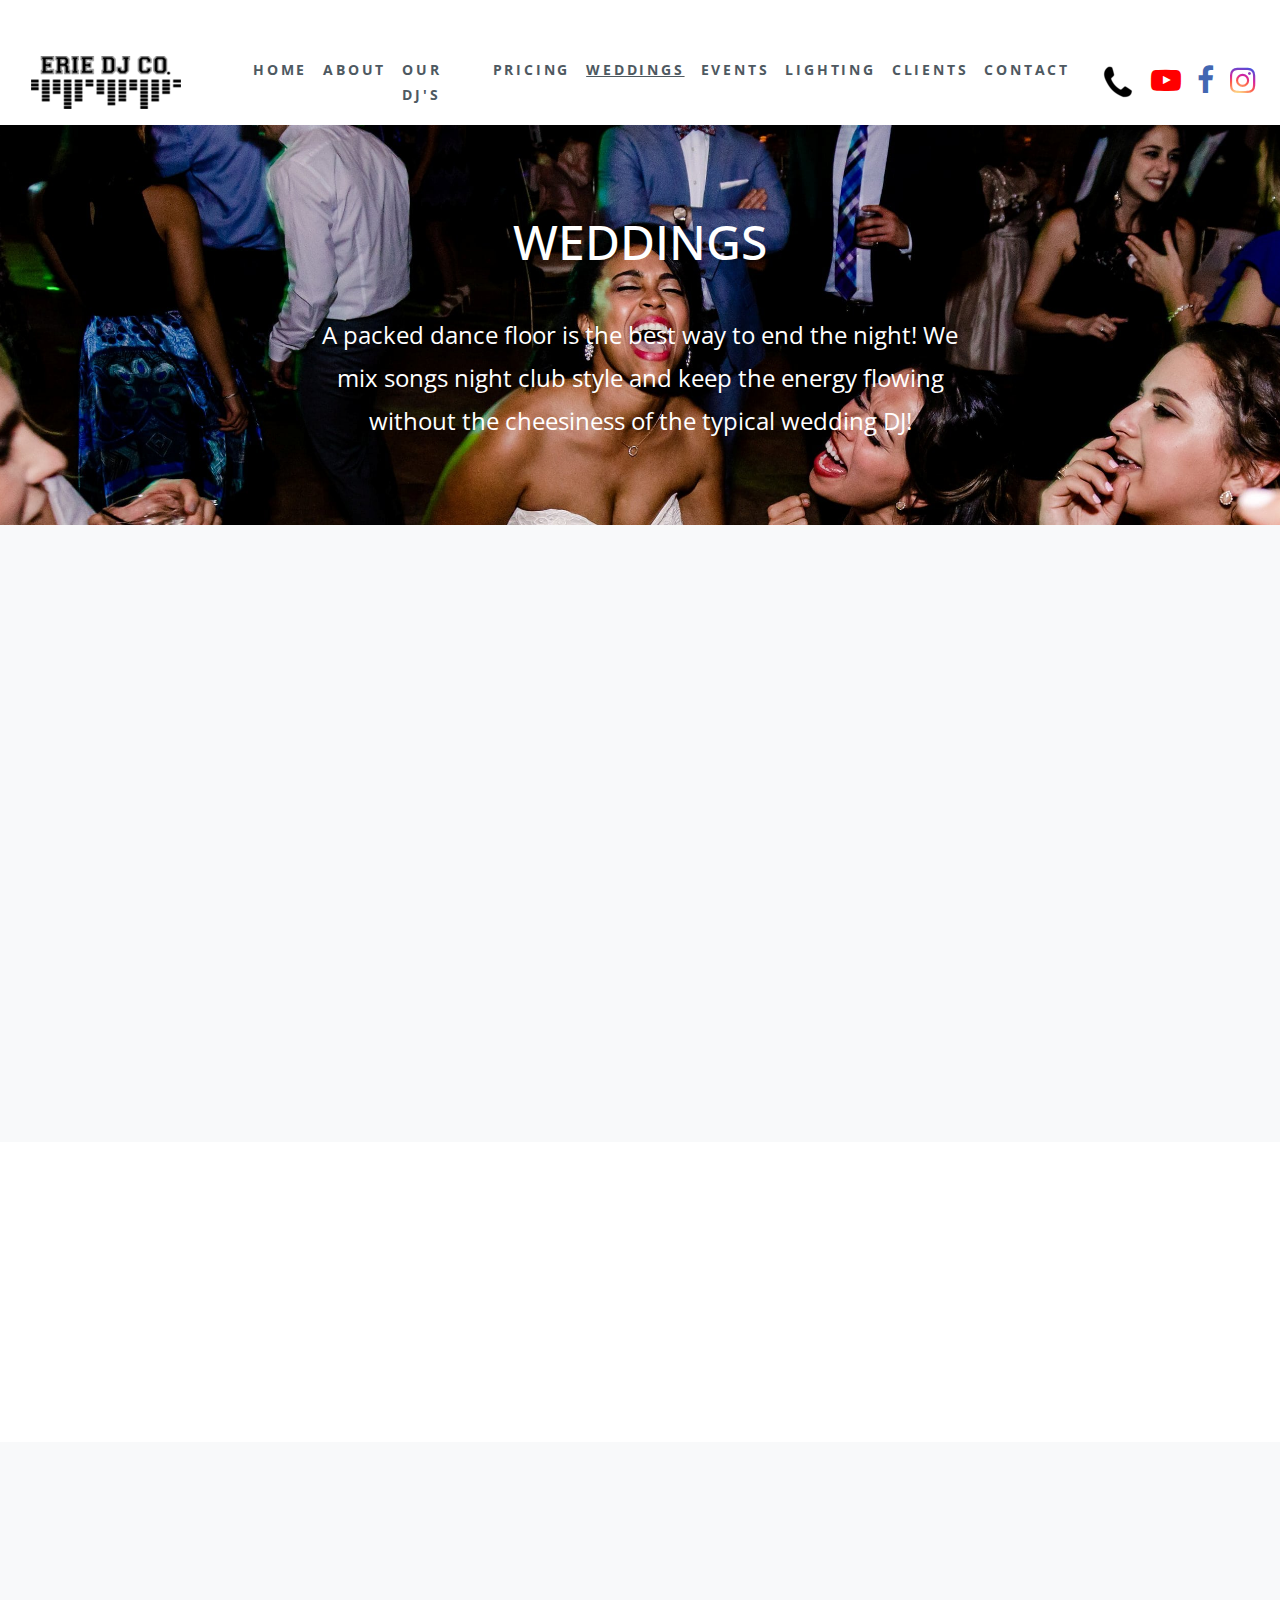
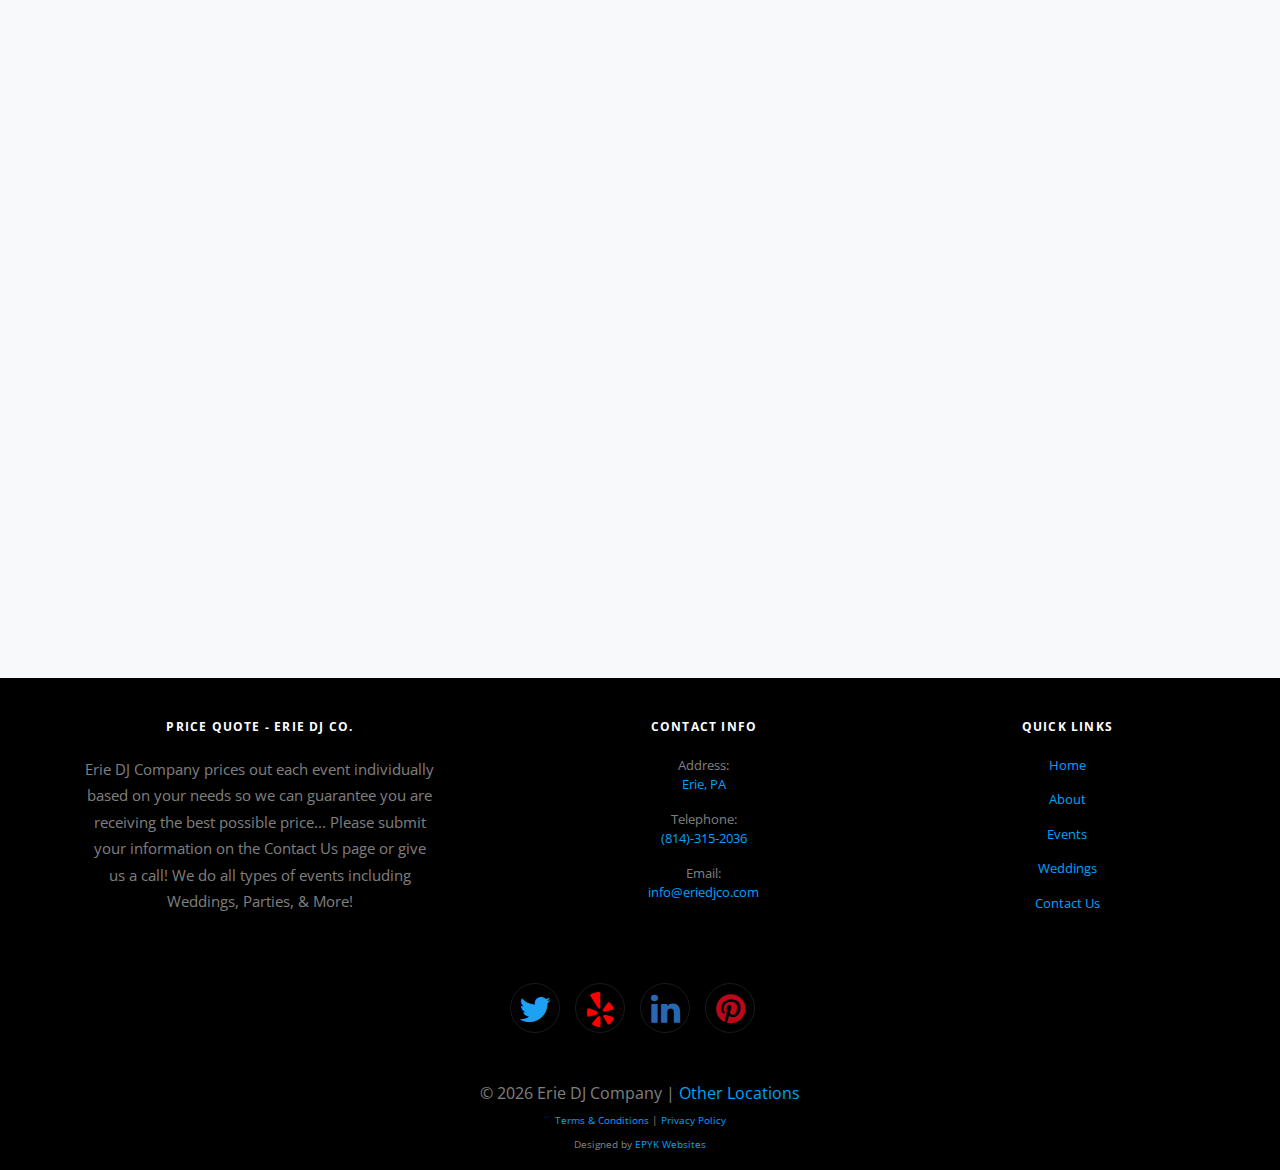
<file: weddings.html>
<!doctype html>
<html lang="en">
  <head>
    <title>Erie DJ Company: Weddings | DJ Erie PA</title>
    <meta charset="utf-8">
    <meta name="viewport" content="width=device-width, initial-scale=1, shrink-to-fit=no">

    <link href="https://fonts.googleapis.com/css?family=Open+Sans:300,400,700,800" rel="stylesheet">

    <link rel="stylesheet" href="css/animate.css">
    <link rel="stylesheet" href="css/owl.carousel.min.css">

    <link rel="stylesheet" href="fonts/ionicons/css/ionicons.min.css">
    <link rel="stylesheet" href="fonts/fontawesome/css/font-awesome.min.css">


    <!-- Theme Style -->
    <link rel="stylesheet" href="css/style.css">
    <link rel="manifest" href="/images/uploads/favicon_io/site.webmanifest">
    
    
    <link rel="canonical" href="https://www.eriedjco.com/weddings">
    <meta name="description" content="Erie DJ Company provides the best wedding DJ's at the best prices in Erie PA! We are the premier DJ Company in Erie PA and specialize in DJing weddings, but our services are available for all types of events!">


    <!-- Start OG Meta Tags -->
      <meta property="og:type" content="website">
      <meta property="og:url" content="https://www.eriedjco.com/weddings">
      <meta property="og:site_name" content="Erie DJ Company: Weddings | DJ Erie PA">
      <meta property="og:title" content="Erie DJ Company: Weddings | DJ Erie PA">
      <meta property="og:description" content="Erie DJ Company provides the best wedding DJ's at the best prices in Erie PA! We are the premier DJ Company in Erie PA and specialize in DJing weddings, but our services are available for all types of events!">
      <meta property="og:image" content="https://www.eriedjco.com/images/uploads/logos/home-bg2.jpg">      
    <!-- End OG Meta Tags -->


    <!-- Start favicon.io -->
      <link rel="apple-touch-icon" sizes="180x180" href="images/uploads/favicon_io/apple-touch-icon.png">
      <link rel="icon" type="image/png" sizes="32x32" href="images/uploads/favicon_io/favicon-32x32.png">
      <link rel="icon" type="image/png" sizes="16x16" href="images/uploads/favicon_io/favicon-16x16.png">
      <link rel="manifest" href="images/uploads/favicon_io/site.webmanifest">
    <!-- Start favicon.io -->
  

    <!-- Start Custom CSS -->
      <style>
        #weddings-text {
          width:50%;
        }
        @media only screen and (max-width:749px) {
          #weddings-text {
            width:85%;
          }
        }


        #wedding-planning-guide-preview {
            position: relative;
            width:100%;
        }


        #home-logo {
          content:url("images/uploads/logos/home-logo.png");
        }
        @media only screen and (max-width:1200px) {
          #home-logo {
            content:url("images/uploads/logos/home-logo-white.png");
          }
        }


        #call-now {
          content:url("images/uploads/call-black.png");
        }
        @media only screen and (max-width:1200px) {
          #call-now {
            content:url("images/uploads/call-white.png");
          }
        }


        #weddings-bg {
          background-image: url('images/uploads/weddings-bg.jpg');
          background-attachment: fixed;
          position:relative;
          background-position: center;
          background-repeat: no-repeat;
          background-size: cover;
          min-height: 400px;
        }
        @media only screen and (max-width:749px) {
          #weddings-bg {
            background-image: url('images/uploads/weddings-bg.jpg');
            background-attachment: inherit;
            position:relative;
            background-position: center;
            background-repeat: no-repeat;
            background-size: cover;
            min-height: 400px;
          }
        }

        
        #weddings-bg2 {
          background-image: url('images/uploads/weddings-bg2.jpg');
          background-attachment: fixed;
          position:relative;
          background-position: center;
          background-repeat: no-repeat;
          background-size: cover;
          min-height: 300px;
        }
        @media only screen and (max-width:749px) {
          #weddings-bg2 {
            background-image: url('images/uploads/weddings-bg2.jpg');
            background-attachment: inherit;
            position:relative;
            background-position: center;
            background-repeat: no-repeat;
            background-size: cover;
            min-height: 300px;
          }
        }


        #weddings-bg3 {
          background-image: url('images/uploads/weddings-bg3.jpg');
          background-attachment: fixed;
          position:relative;
          background-position: center;
          background-repeat: no-repeat;
          background-size: cover;
        }
        @media only screen and (max-width:749px) {
          #weddings-bg3 {
            background-image: url('images/uploads/weddings-bg3.jpg');
            background-attachment: inherit;
            position:relative;
            background-position: center;
            background-repeat: no-repeat;
            background-size: cover;
          }
        }

        #parallax {
          background-attachment: fixed;
          position:relative;
          background-position: center;
          background-repeat: no-repeat;
          background-size: cover;
          min-height: 600px;
        }
        @media only screen and (max-width:749px) {
          #parallax {
            background-attachment: inherit;
            position:relative;
            background-position: center;
            background-repeat: no-repeat;
            background-size: cover;
            min-height: 600px;
          }
        }


        .action-blocks {
          display:flex;
        }
        @media only screen and (max-width: 600px) {
          .action-blocks {
            display:inline-block;
          }
        }
  
      </style>
    <!-- End Custom CSS -->



  </head>
  <body>
    
    <header role="banner">
      <nav class="navbar navbar-expand-lg navbar-dark bg-dark">
        <div class="container">
          <a class="navbar-brand " href="https://www.eriedjco.com"><img width="150px" alt="Erie DJ Company Logo" id="home-logo"></a>
          <button class="navbar-toggler" type="button" data-toggle="collapse" data-target="#navbarsExample05" aria-controls="navbarsExample05" aria-expanded="false" aria-label="Toggle navigation">
            <span class="navbar-toggler-icon"></span>
          </button>

          <div class="collapse navbar-collapse" id="navbarsExample05">
            <ul text-align="center" class="navbar-nav ml-auto pl-md-5">
              <li class="nav-item">
                <a class="nav-link active" href="https://www.eriedjco.com" style="color:#4e5961">Home</a>
              </li>
              <li class="nav-item">
                <a class="nav-link" href="/about" style="color:#4e5961">About</a>
              </li>
              <li class="nav-item">
                <a class="nav-link" href="/our-djs" style="color:#4e5961">Our DJ's</a>
              </li>
               <li class="nav-item">
                <a class="nav-link" href="/pricing" style="color:#4e5961">Pricing</a>
              </li>
	            <li class="nav-item">
                <a class="nav-link" href="/weddings" style="color:#4e5961"><u>Weddings</u></a>
              </li>
              <li class="nav-item">
                <a class="nav-link" href="/events" style="color:#4e5961">Events</a>
              </li>
	            <li class="nav-item">
                <a class="nav-link" href="/lighting" style="color:#4e5961">Lighting</a>
              </li>
              <li class="nav-item">
                <a class="nav-link" href="/clients" style="color:#4e5961">Clients</a>
              </li>
              <li class="nav-item">
                <a class="nav-link" href="/contact" style="color:#4e5961">Contact</a>
              </li>
            </ul>            
          </div>
        </div>
        
        <!-- Start Social Icons -->
          <div style="text-align:center">
            <a width="50px" title="Call Erie DJ Company" href="tel:814-315-2036" data-rel="external">
              <img width="50px" id="call-now" alt="PAErie DJ Call Button"></a>
          </div>
          
          <a title="Erie DJ Company YouTube" href="https://www.youtube.com/channel/UCJdV0_IRLhKQ_AUNGinJ1Kw"  target="_blank" class="p-2">
            <span style="font-size:30px;color:#FF0000;" class="fa fa-youtube-play"></span>
          </a>
          
          <a title="Erie DJ Company Facebook" href="https://www.facebook.com/Eriedjco/" target="_blank" class="p-2">
            <span style="font-size:30px;color:#4267B2;" class="fa fa-facebook"></span>
          </a>
            
          <a title="Erie DJ Company Instagram" href="https://www.instagram.com/Eriedjco/" target="_blank" class="p-2">
            <span style="font-size:30px;color: transparent;
              background: radial-gradient(circle at 30% 107%, #fdf497 0%, #fdf497 5%, #fd5949 45%, #d6249f 60%, #285AEB 90%);
              background: -webkit-radial-gradient(circle at 30% 107%, #fdf497 0%, #fdf497 5%, #fd5949 45%, #d6249f 60%, #285AEB 90%);
              background-clip: text;
              -webkit-background-clip: text;" class="fa fa-instagram"></span>
          </a>
        <!-- End Social Icons -->

      </nav>
    </header>
    <!-- END header -->
    
    <div style="text-align:center;margin-top:125px">
    
      <section>
        <div id="weddings-bg">
          <div style="text-align:center">
            <br /><br /><br />
            <h1><font weight="lighter" size="24pt" color="white">WEDDINGS</font></h1>
            <br/>
            <font color="white">
              <div id="weddings-text" style="font-size:18pt;display:inline-block;">
                A packed dance floor is the best way to end the night! We mix songs night club style and keep the energy flowing without the cheesiness of the typical wedding DJ!
              </div>
            </font>
            <br /><br /><br />
          </div>
        </div>
      </section>
      <section class="section bg-light">  <!--<div style="margin-top:-50px;text-align:center"><h1>Some of Our Awards...</h1></div>-->
        <div class="container" style="margin-top:0px;margin-bottom:-50px;"> 
          <div  class="row justify-content-center mb-5 element-animate">
            <div style="width:85%" class="col-md-11 text-center">
              <h1 class="heading mb-4">Why Choose Us?</h1>
              <p class="mb-5 lead">
                Collectively our DJ's have over 30 years of experience rocking weddings in Erie, Pittsburgh, 
                Cleveland, Buffalo, & More! We came together to start our own wedding DJ company because of 
                our love for the industry. Over the years, our DJ's have been awarded multiple "Best of Wedding 
                Awards" by The Knot and are working towards getting placed in their "Weddings Hall of Fame." We 
                are also very proud that we have been able to maintain a 5 star review status on Google since we 
                started our business. We are all professional DJ’s and rock over 100 weddings a year combined.
              </p>
            </div>
                  
            <a target="_blank" href="https://www.google.com/maps/place/Erie+DJ+Company/@41.2520122,-81.9934639,8z/data=!4m7!3m6!1s0x8832815c820b578f:0xf4cf4ac70192dbd0!8m2!3d41.2574499!4d-80.8723496!9m1!1b1?hl=en-US"><img alt="Google 5 Star Reviews" src="images/uploads/google-reviews.png" width="350px"></a>
            <a target="_blank" href="https://www.facebook.com/pg/eriedjco/reviews/"><img alt="erie dj company 5 star review" src="images/uploads/facebook-reviews.png" width="400"></a>
          </div>
        </div>
      </section> 

      <div id="weddings-bg2" >
        <div style="text-align:center">
          <br /><br /><br /><br />
          <h1><font weight="lighter" size="24pt" color="white">Create a Night to Remember and <strong>#feelthemusic</strong></font></h1><br /><br /><br /><br />
        </div>
      </div>

      <section style="margin-top:0px;margin-bottom:-75px;" class="section bg-light">
        <div class="container" style="margin-top:0px;margin-bottom:0px;">
          <div  class="row justify-content-center mb-5 element-animate">
            <div id="weddings-text" class="col-md-11 text-center">
            <h1 class="heading mb-4">Wedding Planning Guide</h1>
            <p class="mb-5 lead">Planning your wedding is now easier than ever! Simplify your planning experience with our easy to use online <b>Wedding Planning Guide</b>, which includes our <b>Wedding Timeline Creator</b> and <b>Most Requested Song Lists</b> to help you pick out special songs for your special day. A few weeks prior to your reception, we will meet to review the details of this document and make sure that your reception is planned out perfectly!</p>
            <div style="justify-content:center;display:flex"><video autoplay muted loop id="wedding-planning-guide-preview">
              <source src="images\uploads\videos\wedding-planning-guide-preview.mp4" type="video/mp4">
              Your browser does not support HTML5 video.
              </video>
            </div>
            </div>
          </div>
        </div>
      </section>
      
      <!--<div id="weddings-bg3" >
        <div style="text-align:center">
          <br /><br /><br />
          <h1><font size="24pt" color="white">Wedding Officiant Packages and Other Services</font></h1>
          <a target="_blank" href="https://www.weddingsbyreverie.com"><img alt="Weddings by reverie Logo" width="200px" src="images/uploads/weddingsbyreverie-logo-white.png"></a>
          <br /><br /><br />
        </div>
      </div>

    </div>-->
 

    <footer class="site-footer" role="contentinfo">
      <div style="margin-top:-25px;" class="container">
        <div class="row mb-5">
          <div class="col-md-4 mb-5" style="font-size:11pt">
            <h3>PRICE QUOTE - Erie DJ CO.</h3>
            <p class="mb-5">Erie DJ Company prices out each event individually based on your needs so we can guarantee you are receiving the best possible price... Please submit your information on the Contact Us page or give us a call! We do all types of events including Weddings, Parties, & More!</p>
          </div>
          <div class="col-md-5 mb-5 pl-md-5">
            <h3>Contact Info</h3>
            <ul class="list-unstyled footer-link">
              <li class="d-block">
                <span class="d-block">Address:</span>
                <span class="text-white"><a href="https://goo.gl/maps/JVT9Dk5RYw9WbVEi9" target="_blank"><span>Erie, PA</span></a></span></li>
              <li class="d-block"><span class="d-block">Telephone:</span><a href="tel:814-315-2036" data-rel="external"><span class="d-block">(814)-315-2036</span></a></li>
              <li class="d-block"><span class="d-block">Email:</span><span class="text-white"><a target="_top" href="mailto:info@eriedjco.com">info@eriedjco.com</a></span></li>
            </ul>
          </div>
          <div class="col-md-3 mb-5">
            <h3>Quick Links</h3>
            <ul class="list-unstyled footer-link">
              <li><a href="https://www.eriedjco.com">Home</a></li>
              <li><a href="/about">About</a></li>
              <li><a href="/events">Events</a></li>
              <li><a href="/weddings">Weddings</a></li>
              <li><a href="/contact">Contact Us</a></li>
            </ul>
          </div>
        </div>
        <div style="margin-top:-75px;display: flex;justify-content: center;text-align:center">
          <ul class="list-unstyled footer-link d-flex footer-social">
            <li><a title="Erie DJ Company Twitter" href="https://www.twitter.com/eriedjco"  target="_blank" class="p-2"><span style="font-size:35px;color:#1DA1F2;" class="fa fa-twitter"></span></a></li>
            <li><a title="Erie DJ Company Yelp" href="https://www.yelp.com/biz/erie-dj-company-erie"  target="_blank" class="p-2"><span style="font-size:35px;color:red" class="fa fa-yelp"></span></a></li>
            <li><a title="Erie DJ Company LinkedIn" href="https://www.linkedin.com/company/eriedjco/" target="_blank" class="p-2"><span style="font-size:34px;color:#2867B2;" class="fa fa-linkedin"></span></a></li>
            <li><a title="Erie DJ Company Pinterest" href="https://www.pinterest.com/eriedjco/" target="_blank" class="p-2"><span style="font-size:34px;color:#BD081C;" class="fa fa-pinterest"></span></a></li>
          </ul>
        </div>
        <div style="text-align:center;margin-bottom:-50px;">
          <font size="3">&copy; <script>document.write(new Date().getFullYear());</script>&nbsp;Erie DJ Company | <a href="/other-locations">Other Locations</a></font>
          <br />
          <font size="0.5"><a href="/terms-and-conditions">Terms & Conditions</a> | <a href="/privacy-policy">Privacy Policy</a></font>
          <br />
          <font size="0 .5">Designed by <a href="https://www.epykwebsites.com">EPYK Websites</a></font>
        </div>
    </footer>
    <!-- END footer -->

    <!-- loader -->
    <div id="loader" class="show fullscreen"><svg class="circular" width="48px" height="48px"><circle class="path-bg" cx="24" cy="24" r="22" fill="none" stroke-width="4" stroke="#eeeeee"/><circle class="path" cx="24" cy="24" r="22" fill="none" stroke-width="4" stroke-miterlimit="10" stroke="#f4b214"/></svg></div>

    <script src="js/jquery-3.2.1.min.js"></script>
    <script src="js/popper.min.js"></script>
    <script src="js/bootstrap.min.js"></script>
    <script src="js/owl.carousel.min.js"></script>
    <script src="js/jquery.waypoints.min.js"></script>
    <script src="js/main.js"></script>

    <!-- Global site tag (gtag.js) - Google Analytics -->
    <script async src="https://www.googletagmanager.com/gtag/js?id=UA-156452431-1"></script>
    <script>
      window.dataLayer = window.dataLayer || [];
      function gtag(){dataLayer.push(arguments);}
      gtag('js', new Date());
    
      gtag('config', 'UA-156452431-1');
    </script>
    <!-- Google Tag Manager -->
    <script>(function(w,d,s,l,i){w[l]=w[l]||[];w[l].push({'gtm.start':
    new Date().getTime(),event:'gtm.js'});var f=d.getElementsByTagName(s)[0],
    j=d.createElement(s),dl=l!='dataLayer'?'&l='+l:'';j.async=true;j.src=
    'https://www.googletagmanager.com/gtm.js?id='+i+dl;f.parentNode.insertBefore(j,f);
    })(window,document,'script','dataLayer','GTM-NV2XMZJ');</script>
    <!-- End Google Tag Manager -->

  </body>
</html>
</file>
